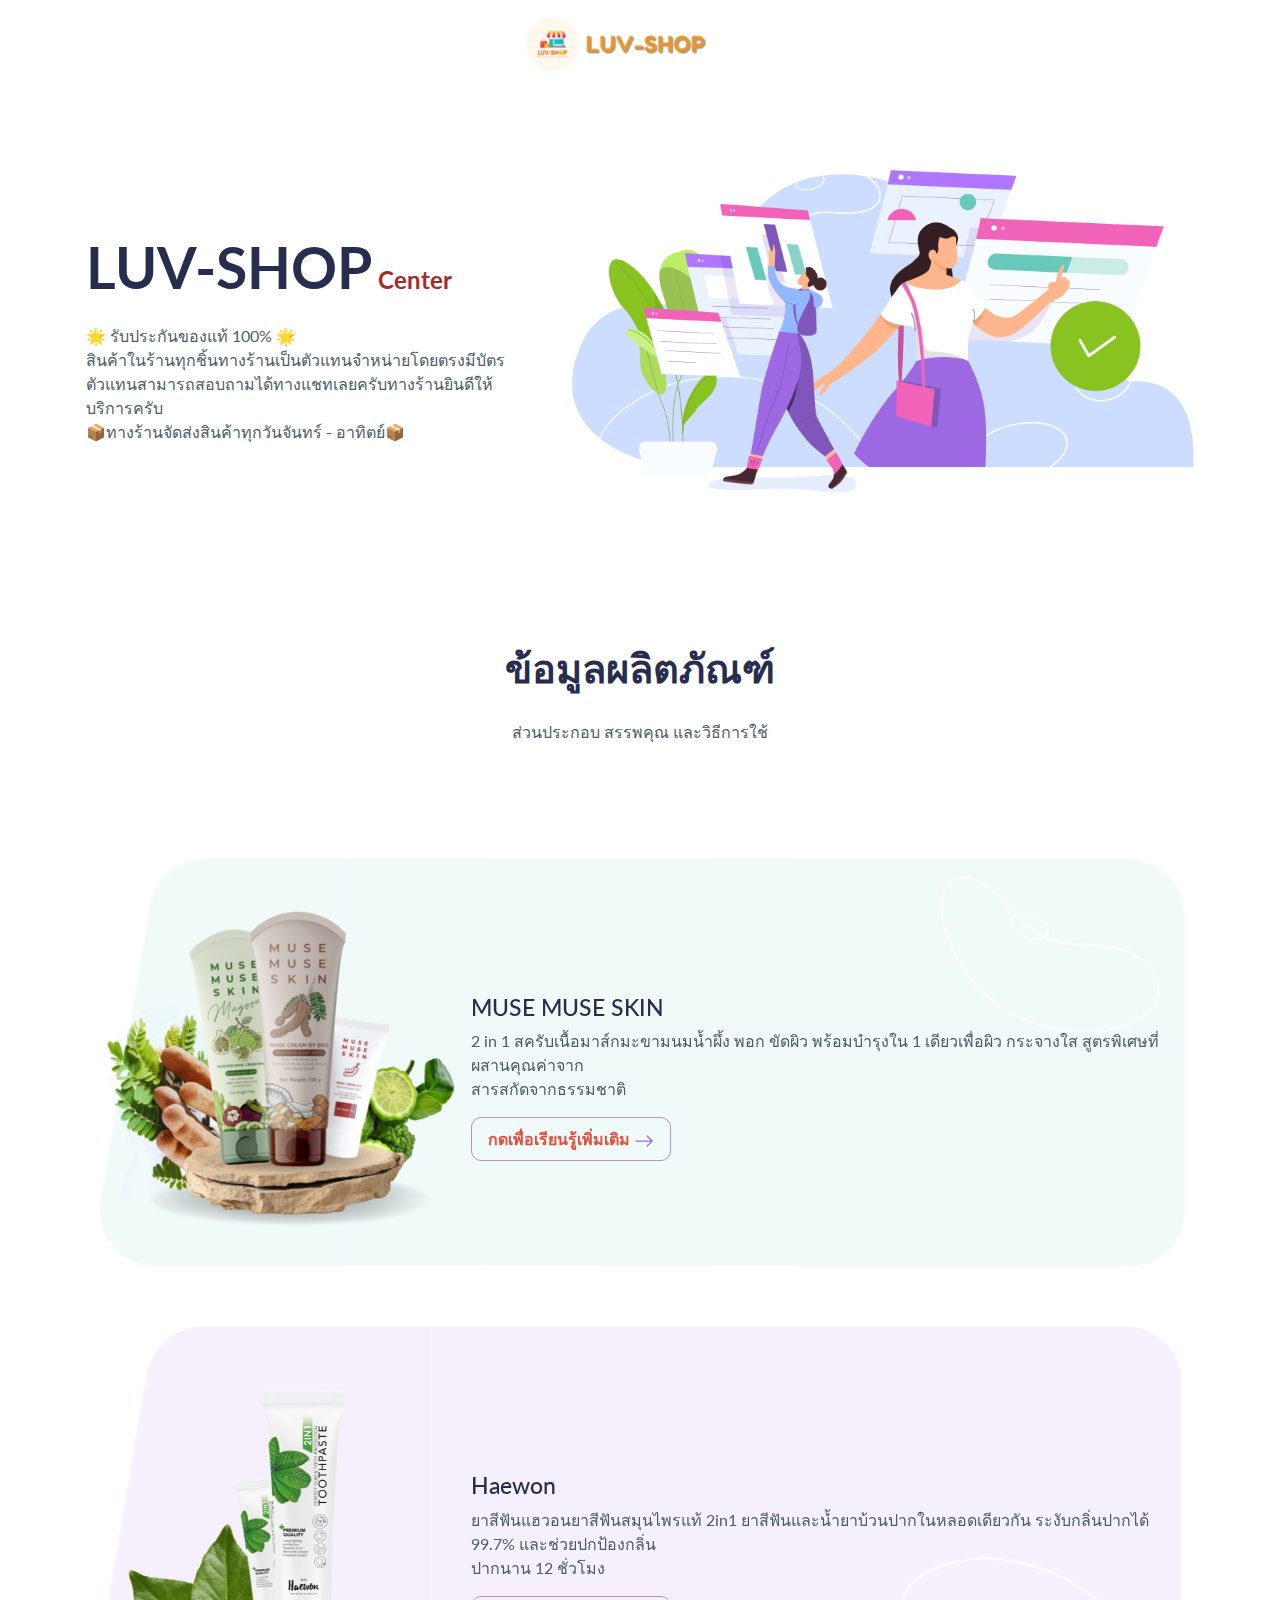
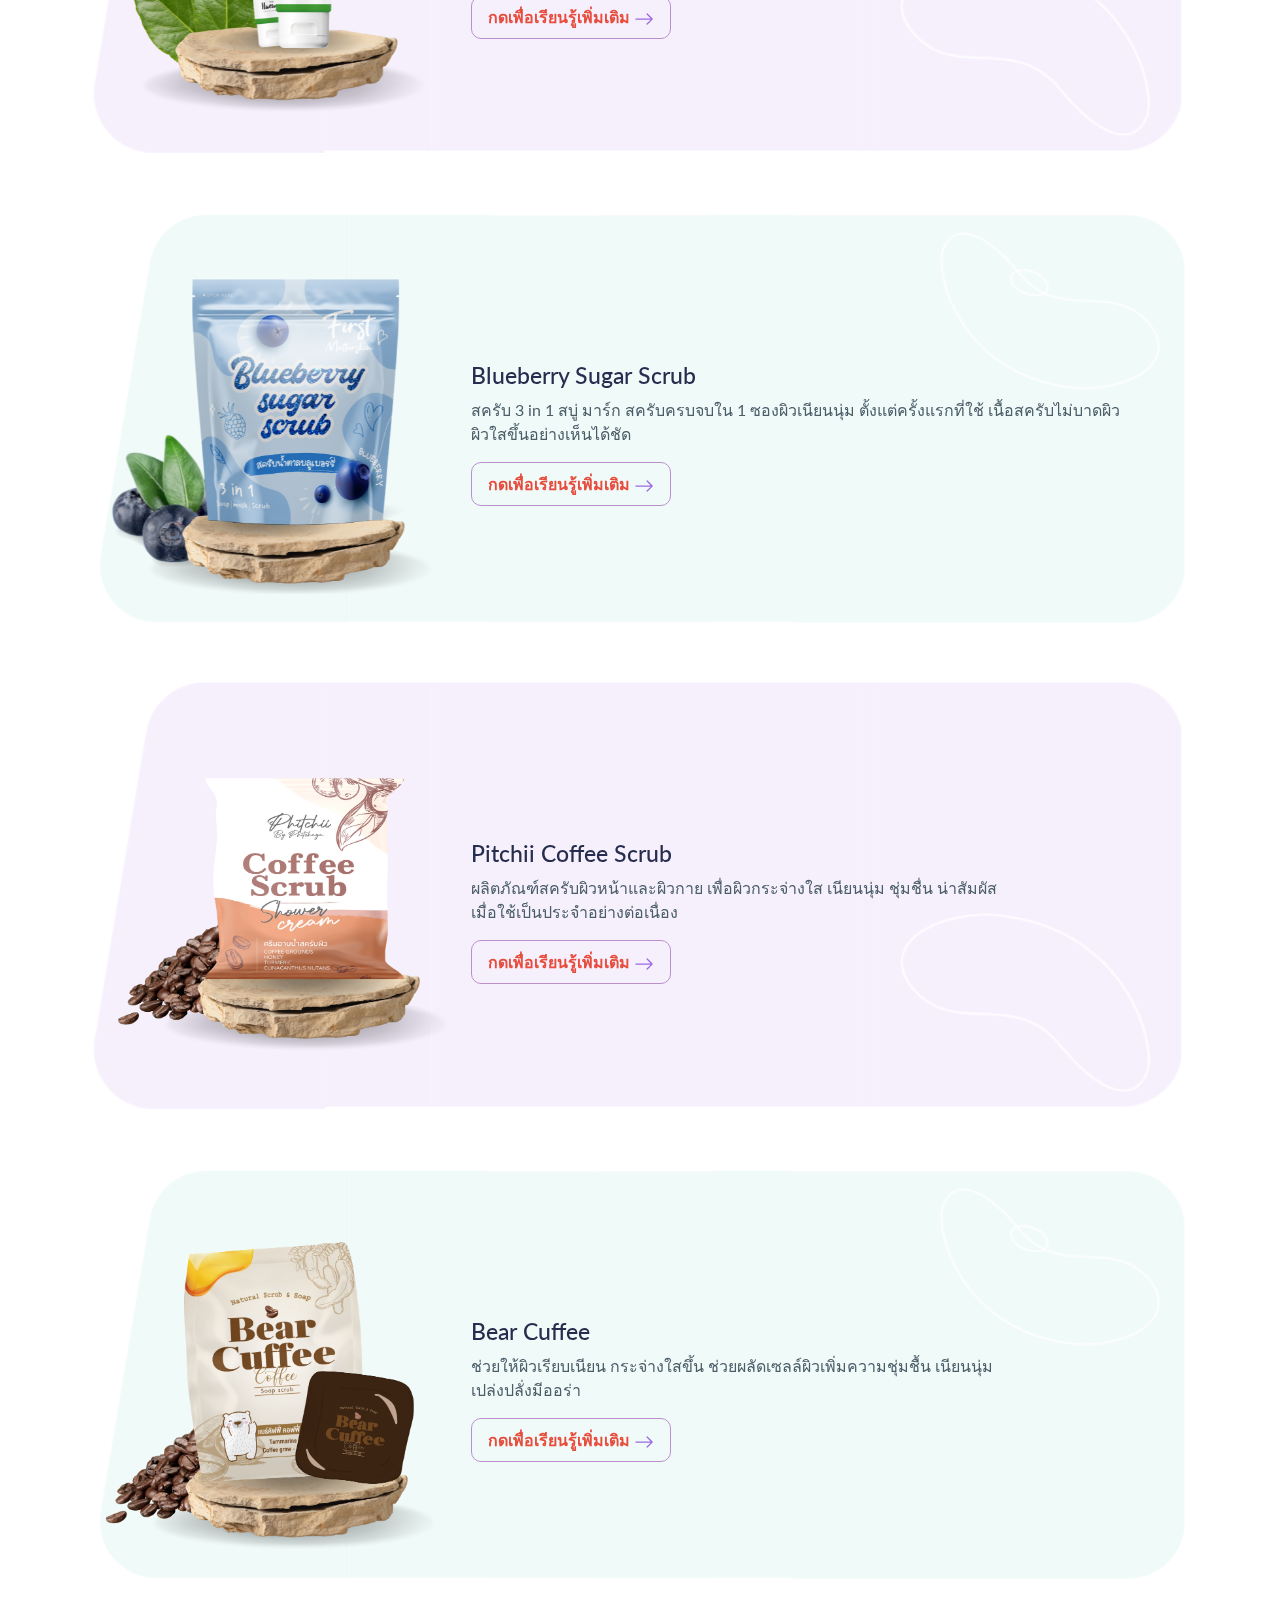
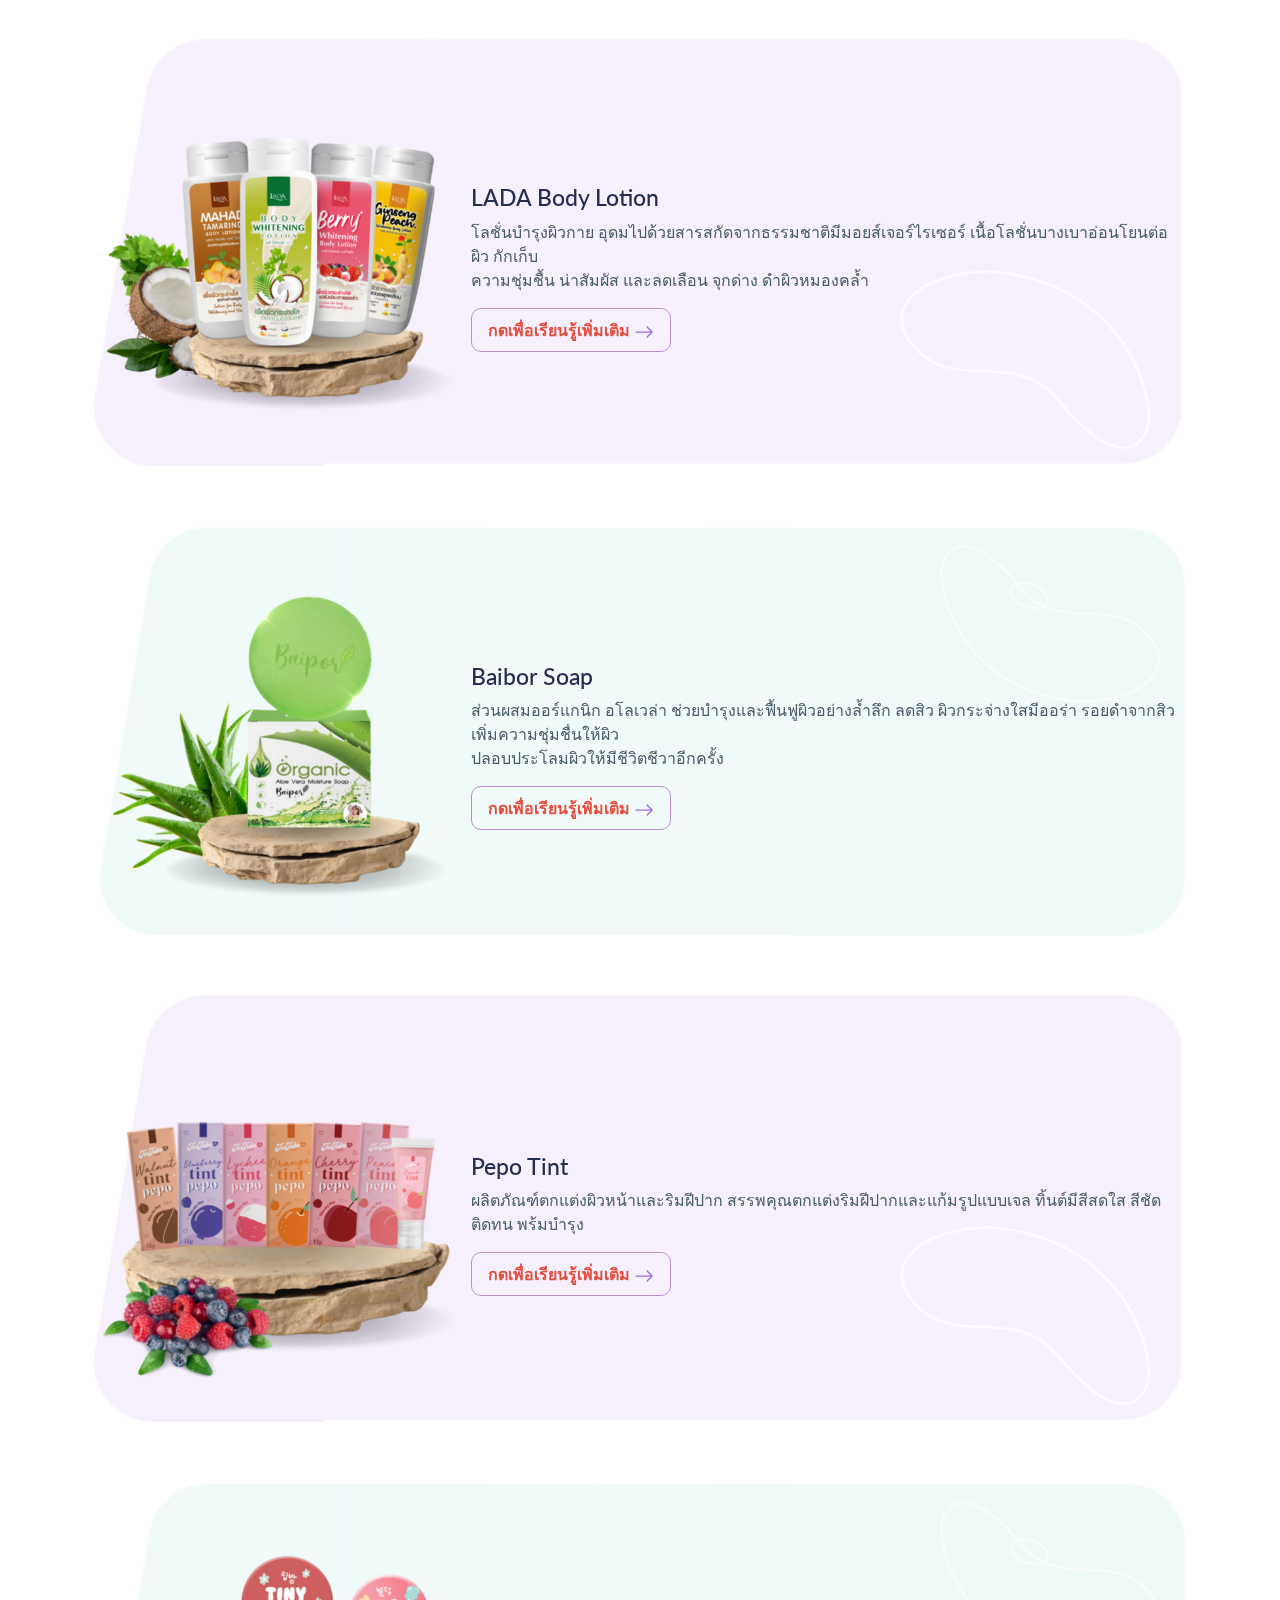
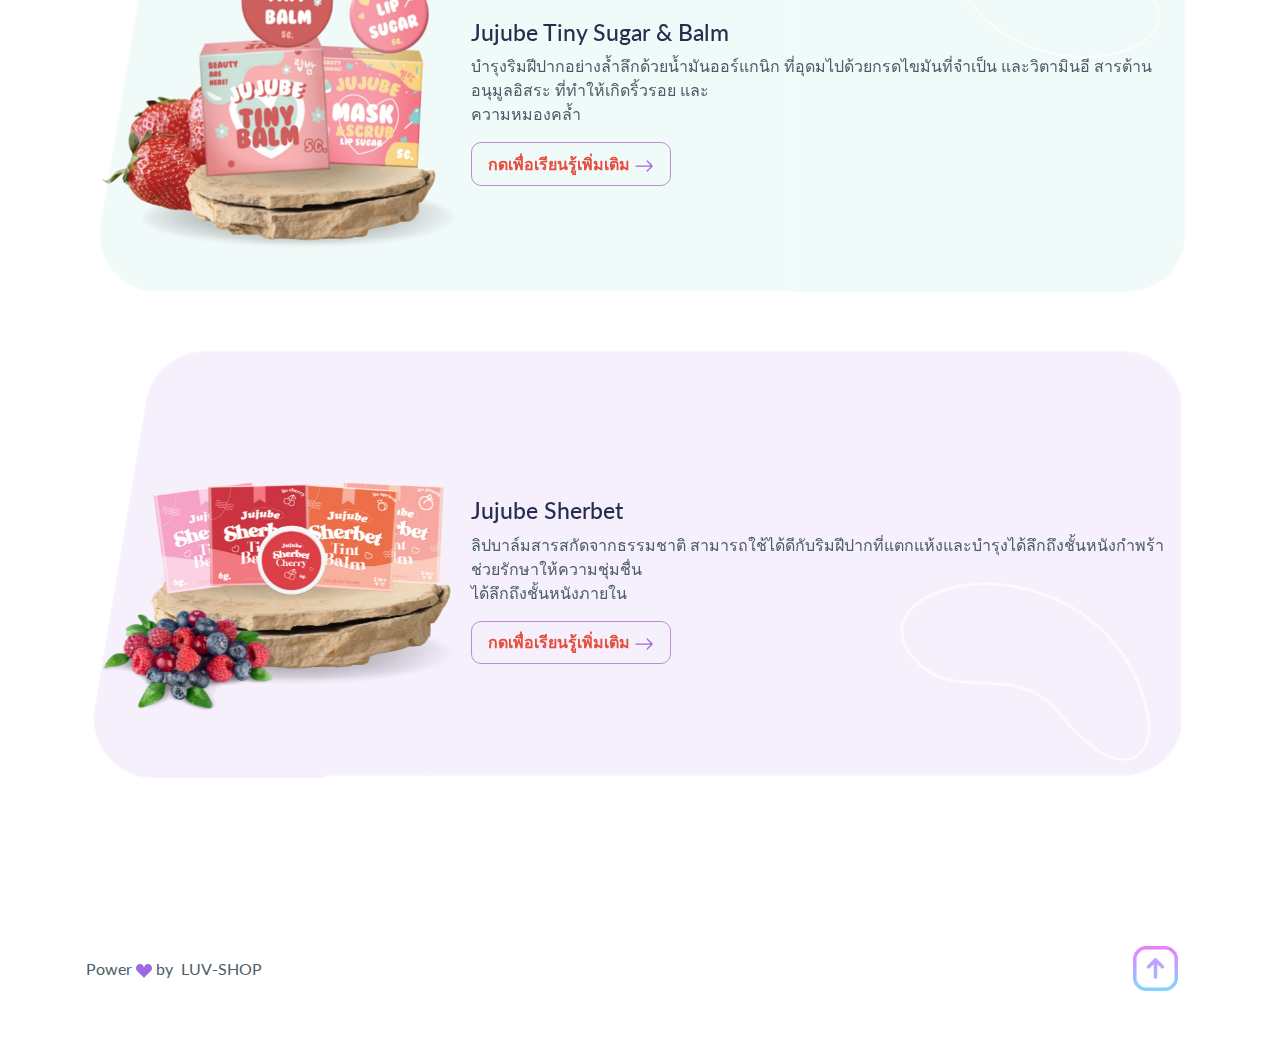
<file: index.html>
<!DOCTYPE html>
<html lang="en-US" dir="ltr">

  <head>
    <meta charset="utf-8">
    <meta http-equiv="X-UA-Compatible" content="IE=edge">
    <meta name="viewport" content="width=device-width, initial-scale=1">


    <!-- ===============================================-->
    <!--    Document Title-->
    <!-- ===============================================-->
    <title>LUV-SHOP Center</title>


    <!-- ===============================================-->
    <!--    Favicons-->
    <!-- ===============================================-->
    <link rel="apple-touch-icon" sizes="180x180" href="public/img/favicons/luv-shop-logo.png">
    <link rel="icon" type="image/png" sizes="32x32" href="public/img/favicons/luv-shop-logo.png">
    <link rel="icon" type="image/png" sizes="16x16" href="public/img/favicons/luv-shop-logo.png">
    <link rel="shortcut icon" type="image/x-icon" href="public/img/favicons/luv-shop-logo.png">
    <link rel="manifest" href="public/img/favicons/manifest.json">
    <meta name="msapplication-TileImage" content="public/img/favicons/luv-shop-logo.png">
    <meta name="theme-color" content="#ffffff">


    <!-- ===============================================-->
    <!--    Stylesheets-->
    <!-- ===============================================-->
    <link href="public/css/theme.css" rel="stylesheet" />

  </head>


  <body>

    <!-- ===============================================-->
    <!--    Main Content-->
    <!-- ===============================================-->
    <main class="main" id="top">
      <nav class="navbar navbar-expand-lg navbar-light fixed-top py-3" data-navbar-on-scroll="data-navbar-on-scroll">
        <div class="container d-flex justify-content-center"><a class="navbar-brand" href="#"><img class="img-fluid" style="height: 3.5rem;" src="public/img/icons/luv-shop-logo-2.png" alt="" /></a></div>
      </nav>


      <!-- ============================================-->
      <!-- <section> begin ============================-->
      <section class="py-5">

        <div class="container">
          <div class="row align-items-center">
            <div class="col-md-5 col-lg-7 order-md-1 pt-8"><img class="img-fluid" src="public/img/illustrations/hero-header.png" alt="" /></div>
            <div class="col-md-7 col-lg-5 text-center text-md-start pt-5 pt-md-9">
              <h1 class="mb-4 display-2 fw-bold">LUV-SHOP<span style="color: brown; font-size: x-large;"> Center </span></h1>
              <p class="mt-3 mb-4">🌟 รับประกันของแท้ 100% 🌟
                <br />สินค้าในร้านทุกชิ้นทางร้านเป็นตัวแทนจำหน่ายโดยตรงมีบัตรตัวแทนสามารถสอบถามได้ทางแชทเลยครับทางร้านยินดีให้บริการครับ
                <br />📦ทางร้านจัดส่งสินค้าทุกวันจันทร์ - อาทิตย์📦</p>
            </div>
          </div>
        </div>
        <!-- end of .container-->
      </section>

      <section class="py-6">
        <div class="container-lg">
          <div class="row flex-center mb-5">
            <div class="col-auto text-center my-4">
              <h1 class="mb-4 fw-bold">ข้อมูลผลิตภัณฑ์</h1>
              <p style="font-size: medium;">ส่วนประกอบ สรรพคุณ และวิธีการใช้</p>
            </div>
          </div>
          <div class="row">
            <div class="col-md-12 mb-4 d-flex justify-content-center">
              <div class="card px-5 px-md-3 py-lg-5">
                <div class="row flex-center">
                  <div class="bg-holder z-index-1 d-none d-lg-block" style="background-image:url(public/img/illustrations/feature-bg-1.png);background-position:center;background-size:contain;">
                  </div>
                  <!--/.bg-holder-->

                  <div class="bg-holder z-index-1 d-block d-lg-none" style="background-image:url(public/img/illustrations/feature-bg-1.png);background-position:center;background-size:cover;">
                  </div>
                  <!--/.bg-holder-->

                  <div class="col-md-4 pe-0 pe-md-0 text-center z-index-2"><img class="img-fluid" src="public/img/illustrations/MUSEMUSE.png" alt="" /></div>
                  <div class="col-md-8 ps-md-3 pe-md-2 text-center text-md-start z-index-2">
                    <div class="card-body px-0">
                      <h4 class="card-title pt-md-5">MUSE MUSE SKIN</h4>
                      <p class="mb-0">2 in 1 สครับเนื้อมาส์กมะขามนมน้ำผึ้ง พอก ขัดผิว พร้อมบำรุงใน 1 เดียวเพื่อผิว กระจางใส สูตรพิเศษที่ผสานคุณค่าจาก <br class="d-none d-lg-block"> สารสกัดจากธรรมชาติ </p>
                      <div><a class="btn btn-lg ps-0 pe-3" href="./views/musemuse.html" role="button" style="font-weight: bold; color: #E74C3C;" > <span style="opacity: 0;"> ... </span>กดเพื่อเรียนรู้เพิ่มเติม  <svg class="bi bi-arrow-right" xmlns="http://www.w3.org/2000/svg" width="20" height="20" fill="#9C69E2" viewBox="0 0 16 16">
                          <path fill-rule="evenodd" d="M1 8a.5.5 0 0 1 .5-.5h11.793l-3.147-3.146a.5.5 0 0 1 .708-.708l4 4a.5.5 0 0 1 0 .708l-4 4a.5.5 0 0 1-.708-.708L13.293 8.5H1.5A.5.5 0 0 1 1 8z"></path>
                        </svg></a>
                      </div>
                    </div>
                  </div>

                </div>
              </div>
            </div>
            <div class="col-md-12 mb-4 d-flex justify-content-center">
              <div class="card px-5 px-md-3 py-lg-5">
                <div class="row flex-center">
                  <div class="bg-holder z-index-1 d-none d-lg-block" style="background-image:url(public/img/illustrations/feature-bg-2.png);background-position:center;background-size:contain;">
                  </div>
                  <!--/.bg-holder-->

                  <div class="bg-holder z-index-1 d-block d-lg-none" style="background-image:url(public/img/illustrations/feature-bg-2.png);background-position:center;background-size:cover;">
                  </div>
                  <!--/.bg-holder-->

                  <div class="col-md-4 pe-0 pe-md-0 text-center z-index-2"><img class="img-fluid" src="public/img/illustrations/HAEWON.png" alt="" /></div>
                  <div class="col-md-8 ps-md-3 pe-md-2 text-center text-md-start z-index-2">
                    <div class="card-body px-0">
                      <h4 class="card-title pt-md-5">Haewon </h4>
                      <p class="mb-0">ยาสีฟันแฮวอนยาสีฟันสมุนไพรแท้ 2in1 ยาสีฟันและน้ำยาบ้วนปากในหลอดเดียวกัน ระงับกลิ่นปากได้ 99.7% และช่วยปกป้องกลิ่น <br class="d-none d-lg-block"> ปากนาน 12 ชั่วโมง </p>
                      <div><a class="btn btn-lg ps-0 pe-3" href="#" role="button" style="font-weight: bold; color: #E74C3C;"><span style="opacity: 0;"> ... </span>กดเพื่อเรียนรู้เพิ่มเติม
                            <svg class="bi bi-arrow-right" xmlns="http://www.w3.org/2000/svg" width="20" height="20" fill="#9C69E2" viewBox="0 0 16 16">
                              <path fill-rule="evenodd" d="M1 8a.5.5 0 0 1 .5-.5h11.793l-3.147-3.146a.5.5 0 0 1 .708-.708l4 4a.5.5 0 0 1 0 .708l-4 4a.5.5 0 0 1-.708-.708L13.293 8.5H1.5A.5.5 0 0 1 1 8z"></path>
                            </svg>
                          </a>
                      </div>
                    </div>
                  </div>
                </div>
              </div>
            </div>
            <div class="col-md-12 mb-4 d-flex justify-content-center">
              <div class="card px-5 px-md-3 py-lg-5">
                <div class="row flex-center">
                  <div class="bg-holder z-index-1 d-none d-lg-block" style="background-image:url(public/img/illustrations/feature-bg-1.png);background-position:center;background-size:contain;">
                  </div>
                  <!--/.bg-holder-->

                  <div class="bg-holder z-index-1 d-block d-lg-none" style="background-image:url(public/img/illustrations/feature-bg-1.png);background-position:center;background-size:cover;">
                  </div>
                  <!--/.bg-holder-->

                  <div class="col-md-4 pe-0 pe-md-0 text-center z-index-2"><img class="img-fluid" src="public/img/illustrations/SUGAR.png" alt="" /></div>
                  <div class="col-md-8 ps-md-3 pe-md-2 text-center text-md-start z-index-2">
                    <div class="card-body px-0">
                      <h4 class="card-title pt-md-5">Blueberry Sugar Scrub</h4>
                      <p class="mb-0">สครับ 3 in 1 สบู่ มาร์ก สครับครบจบใน 1 ซองผิวเนียนนุ่ม ตั้งแต่ครั้งแรกที่ใช้ เนื้อสครับไม่บาดผิว <br class="d-none d-lg-block"> ผิวใสขึ้นอย่างเห็นได้ชัด  </p>
                      <div><a class="btn btn-lg ps-0 pe-3" href="#" role="button" style="font-weight: bold; color: #E74C3C;"><span style="opacity: 0;"> ... </span>กดเพื่อเรียนรู้เพิ่มเติม
                            <svg class="bi bi-arrow-right" xmlns="http://www.w3.org/2000/svg" width="20" height="20" fill="#9C69E2" viewBox="0 0 16 16">
                              <path fill-rule="evenodd" d="M1 8a.5.5 0 0 1 .5-.5h11.793l-3.147-3.146a.5.5 0 0 1 .708-.708l4 4a.5.5 0 0 1 0 .708l-4 4a.5.5 0 0 1-.708-.708L13.293 8.5H1.5A.5.5 0 0 1 1 8z"></path>
                            </svg>
                          </a>
                      </div>
                    </div>
                  </div>
                </div>
              </div>
            </div>
            <div class="col-md-12 mb-4 d-flex justify-content-center">
              <div class="card px-5 px-md-3 py-lg-5">
                <div class="row flex-center">
                  <div class="bg-holder z-index-1 d-none d-lg-block" style="background-image:url(public/img/illustrations/feature-bg-2.png);background-position:center;background-size:contain;">
                  </div>
                  <!--/.bg-holder-->

                  <div class="bg-holder z-index-1 d-block d-lg-none" style="background-image:url(public/img/illustrations/feature-bg-2.png);background-position:center;background-size:cover;">
                  </div>
                  <!--/.bg-holder-->

                  <div class="col-md-4 pe-0 pe-md-0 text-center z-index-2"><img class="img-fluid" src="public/img/illustrations/PHITCHI.png" alt="" /></div>
                  <div class="col-md-8 ps-md-3 pe-md-2 text-center text-md-start z-index-2">
                    <div class="card-body px-0">
                      <h4 class="card-title pt-md-5">Pitchii Coffee Scrub</h4>
                      <p class="mb-0">ผลิตภัณฑ์สครับผิวหน้าและผิวกาย เพื่อผิวกระจ่างใส เนียนนุ่ม ชุ่มชื่น น่าสัมผัส <br class="d-none d-lg-block"> เมื่อใช้เป็นประจำอย่างต่อเนื่อง </p>
                      <div><a class="btn btn-lg ps-0 pe-3" href="#" role="button" style="font-weight: bold; color: #E74C3C;"><span style="opacity: 0;"> ... </span>กดเพื่อเรียนรู้เพิ่มเติม
                            <svg class="bi bi-arrow-right" xmlns="http://www.w3.org/2000/svg" width="20" height="20" fill="#9C69E2" viewBox="0 0 16 16">
                              <path fill-rule="evenodd" d="M1 8a.5.5 0 0 1 .5-.5h11.793l-3.147-3.146a.5.5 0 0 1 .708-.708l4 4a.5.5 0 0 1 0 .708l-4 4a.5.5 0 0 1-.708-.708L13.293 8.5H1.5A.5.5 0 0 1 1 8z"></path>
                            </svg>
                          </a>
                      </div>
                    </div>
                  </div>
                </div>
              </div>
            </div>
            <div class="col-md-12 mb-4 d-flex justify-content-center">
              <div class="card px-5 px-md-3 py-lg-5">
                <div class="row flex-center">
                  <div class="bg-holder z-index-1 d-none d-lg-block" style="background-image:url(public/img/illustrations/feature-bg-1.png);background-position:center;background-size:contain;">
                  </div>
                  <!--/.bg-holder-->

                  <div class="bg-holder z-index-1 d-block d-lg-none" style="background-image:url(public/img/illustrations/feature-bg-1.png);background-position:center;background-size:cover;">
                  </div>
                  <!--/.bg-holder-->

                  <div class="col-md-4 pe-0 pe-md-0 text-center z-index-2"><img class="img-fluid" src="public/img/illustrations/BEAR.png" alt="" /></div>
                  <div class="col-md-8 ps-md-3 pe-md-2 text-center text-md-start z-index-2">
                    <div class="card-body px-0">
                      <h4 class="card-title pt-md-5">Bear Cuffee</h4>
                      <p class="mb-0">ช่วยให้ผิวเรียบเนียน กระจ่างใสขึ้น ช่วยผลัดเซลล์ผิวเพิ่มความชุ่มชื้น เนียนนุ่ม <br class="d-none d-lg-block"> เปล่งปลั่งมีออร่า </p>
                      <div><a class="btn btn-lg ps-0 pe-3" href="#" role="button" style="font-weight: bold; color: #E74C3C;"><span style="opacity: 0;"> ... </span>กดเพื่อเรียนรู้เพิ่มเติม
                            <svg class="bi bi-arrow-right" xmlns="http://www.w3.org/2000/svg" width="20" height="20" fill="#9C69E2" viewBox="0 0 16 16">
                              <path fill-rule="evenodd" d="M1 8a.5.5 0 0 1 .5-.5h11.793l-3.147-3.146a.5.5 0 0 1 .708-.708l4 4a.5.5 0 0 1 0 .708l-4 4a.5.5 0 0 1-.708-.708L13.293 8.5H1.5A.5.5 0 0 1 1 8z"></path>
                            </svg>
                      </a>
                      </div>
                    </div>
                  </div>
                </div>
              </div>
            </div>
            <div class="col-md-12 mb-4 d-flex justify-content-center">
              <div class="card px-5 px-md-3 py-lg-5">
                <div class="row flex-center">
                  <div class="bg-holder z-index-1 d-none d-lg-block" style="background-image:url(public/img/illustrations/feature-bg-2.png);background-position:center;background-size:contain;">
                  </div>
                  <!--/.bg-holder-->

                  <div class="bg-holder z-index-1 d-block d-lg-none" style="background-image:url(public/img/illustrations/feature-bg-2.png);background-position:center;background-size:cover;">
                  </div>
                  <!--/.bg-holder-->

                  <div class="col-md-4 pe-0 pe-md-0 text-center z-index-2"><img class="img-fluid" src="public/img/illustrations/LADA.png" alt="" /></div>
                  <div class="col-md-8 ps-md-3 pe-md-2 text-center text-md-start z-index-2">
                    <div class="card-body px-0">
                      <h4 class="card-title pt-md-5">LADA Body Lotion</h4>
                      <p class="mb-0">โลชั่นบำรุงผิวกาย อุดมไปด้วยสารสกัดจากธรรมชาติมีมอยส์เจอร์ไรเซอร์ เนื้อโลชั่นบางเบาอ่อนโยนต่อผิว กักเก็บ <br class="d-none d-lg-block"> ความชุ่มชื้น น่าสัมผัส และลดเลือน จุกด่าง ดำผิวหมองคล้ำ</p>
                      <div><a class="btn btn-lg ps-0 pe-3" href="#" role="button" style="font-weight: bold; color: #E74C3C;"><span style="opacity: 0;"> ... </span>กดเพื่อเรียนรู้เพิ่มเติม
                            <svg class="bi bi-arrow-right" xmlns="http://www.w3.org/2000/svg" width="20" height="20" fill="#9C69E2" viewBox="0 0 16 16">
                              <path fill-rule="evenodd" d="M1 8a.5.5 0 0 1 .5-.5h11.793l-3.147-3.146a.5.5 0 0 1 .708-.708l4 4a.5.5 0 0 1 0 .708l-4 4a.5.5 0 0 1-.708-.708L13.293 8.5H1.5A.5.5 0 0 1 1 8z"></path>
                            </svg>
                          </a>
                      </div>
                    </div>
                  </div>
                </div>
              </div>
            </div>
            <div class="col-md-12 mb-4 d-flex justify-content-center">
              <div class="card px-5 px-md-3 py-lg-5">
                <div class="row flex-center">
                  <div class="bg-holder z-index-1 d-none d-lg-block" style="background-image:url(public/img/illustrations/feature-bg-1.png);background-position:center;background-size:contain;">
                  </div>
                  <!--/.bg-holder-->

                  <div class="bg-holder z-index-1 d-block d-lg-none" style="background-image:url(public/img/illustrations/feature-bg-1.png);background-position:center;background-size:cover;">
                  </div>
                  <!--/.bg-holder-->

                  <div class="col-md-4 pe-0 pe-md-0 text-center z-index-2"><img class="img-fluid" src="public/img/illustrations/BAIBOR.png" alt="" /></div>
                  <div class="col-md-8 ps-md-3 pe-md-2 text-center text-md-start z-index-2">
                    <div class="card-body px-0">
                      <h4 class="card-title pt-md-5">Baibor Soap</h4>
                      <p class="mb-0">ส่วนผสมออร์แกนิก อโลเวล่า ช่วยบำรุงและฟื้นฟูผิวอย่างล้ำลึก ลดสิว ผิวกระจ่างใสมีออร่า รอยดำจากสิว เพิ่มความชุ่มชื่นให้ผิว <br class="d-none d-lg-block"> ปลอบประโลมผิวให้มีชีวิตชีวาอีกครั้ง </p>
                      <div><a class="btn btn-lg ps-0 pe-3" href="#" role="button" style="font-weight: bold; color: #E74C3C;"><span style="opacity: 0;"> ... </span>กดเพื่อเรียนรู้เพิ่มเติม
                            <svg class="bi bi-arrow-right" xmlns="http://www.w3.org/2000/svg" width="20" height="20" fill="#9C69E2" viewBox="0 0 16 16">
                              <path fill-rule="evenodd" d="M1 8a.5.5 0 0 1 .5-.5h11.793l-3.147-3.146a.5.5 0 0 1 .708-.708l4 4a.5.5 0 0 1 0 .708l-4 4a.5.5 0 0 1-.708-.708L13.293 8.5H1.5A.5.5 0 0 1 1 8z"></path>
                            </svg>
                          </a>
                      </div>
                    </div>
                  </div>
                </div>
              </div>
            </div>
            <div class="col-md-12 mb-4 d-flex justify-content-center">
              <div class="card px-5 px-md-3 py-lg-5">
                <div class="row flex-center">
                  <div class="bg-holder z-index-1 d-none d-lg-block" style="background-image:url(public/img/illustrations/feature-bg-2.png);background-position:center;background-size:contain;">
                  </div>
                  <!--/.bg-holder-->

                  <div class="bg-holder z-index-1 d-block d-lg-none" style="background-image:url(public/img/illustrations/feature-bg-2.png);background-position:center;background-size:cover;">
                  </div>
                  <!--/.bg-holder-->

                  <div class="col-md-4 pe-0 pe-md-0 text-center z-index-2"><img class="img-fluid" src="public/img/illustrations/PEPO.png" alt="" /></div>
                  <div class="col-md-8 ps-md-3 pe-md-2 text-center text-md-start z-index-2">
                    <div class="card-body px-0">
                      <h4 class="card-title pt-md-5">Pepo Tint</h4>
                      <p class="mb-0">ผลิตภัณฑ์ตกแต่งผิวหน้าและริมฝีปาก สรรพคุณตกแต่งริมฝีปากและแก้มรูปแบบเจล ทิ้นต์มีสีสดใส สีชัด <br class="d-none d-lg-block"> ติดทน พร้มบำรุง </p>
                      <div><a class="btn btn-lg ps-0 pe-3" href="#" role="button" style="font-weight: bold; color: #E74C3C;"><span style="opacity: 0;"> ... </span>กดเพื่อเรียนรู้เพิ่มเติม
                            <svg class="bi bi-arrow-right" xmlns="http://www.w3.org/2000/svg" width="20" height="20" fill="#9C69E2" viewBox="0 0 16 16">
                              <path fill-rule="evenodd" d="M1 8a.5.5 0 0 1 .5-.5h11.793l-3.147-3.146a.5.5 0 0 1 .708-.708l4 4a.5.5 0 0 1 0 .708l-4 4a.5.5 0 0 1-.708-.708L13.293 8.5H1.5A.5.5 0 0 1 1 8z"></path>
                            </svg>
                          </a>
                      </div>
                    </div>
                  </div>
                </div>
              </div>
            </div>
            <div class="col-md-12 mb-4 d-flex justify-content-center">
              <div class="card px-5 px-md-3 py-lg-5">
                <div class="row flex-center">
                  <div class="bg-holder z-index-1 d-none d-lg-block" style="background-image:url(public/img/illustrations/feature-bg-1.png);background-position:center;background-size:contain;">
                  </div>
                  <!--/.bg-holder-->

                  <div class="bg-holder z-index-1 d-block d-lg-none" style="background-image:url(public/img/illustrations/feature-bg-1.png);background-position:center;background-size:cover;">
                  </div>
                  <!--/.bg-holder-->

                  <div class="col-md-4 pe-0 pe-md-0 text-center z-index-2"><img class="img-fluid" src="public/img/illustrations/TINY.png" alt="" /></div>
                  <div class="col-md-8 ps-md-3 pe-md-2 text-center text-md-start z-index-2">
                    <div class="card-body px-0">
                      <h4 class="card-title pt-md-5">Jujube Tiny Sugar & Balm</h4>
                      <p class="mb-0">บำรุงริมฝีปากอย่างล้ำลึกด้วยน้ำมันออร์แกนิก ที่อุดมไปด้วยกรดไขมันที่จำเป็น และวิตามินอี สารต้านอนุมูลอิสระ ที่ทำให้เกิดริ้วรอย และ <br class="d-none d-lg-block"> ความหมองคล้ำ </p>
                      <div><a class="btn btn-lg ps-0 pe-3" href="#" role="button" style="font-weight: bold; color: #E74C3C;"><span style="opacity: 0;"> ... </span>กดเพื่อเรียนรู้เพิ่มเติม
                            <svg class="bi bi-arrow-right" xmlns="http://www.w3.org/2000/svg" width="20" height="20" fill="#9C69E2" viewBox="0 0 16 16">
                              <path fill-rule="evenodd" d="M1 8a.5.5 0 0 1 .5-.5h11.793l-3.147-3.146a.5.5 0 0 1 .708-.708l4 4a.5.5 0 0 1 0 .708l-4 4a.5.5 0 0 1-.708-.708L13.293 8.5H1.5A.5.5 0 0 1 1 8z"></path>
                           </svg>
                          </a>
                      </div>
                    </div>
                  </div>
                </div>
              </div>
            </div>
            <div class="col-md-12 mb-4 d-flex justify-content-center">
              <div class="card px-5 px-md-3 py-lg-5">
                <div class="row flex-center">
                  <div class="bg-holder z-index-1 d-none d-lg-block" style="background-image:url(public/img/illustrations/feature-bg-2.png);background-position:center;background-size:contain;">
                  </div>
                  <!--/.bg-holder-->

                  <div class="bg-holder z-index-1 d-block d-lg-none" style="background-image:url(public/img/illustrations/feature-bg-2.png);background-position:center;background-size:cover;">
                  </div>
                  <!--/.bg-holder-->

                  <div class="col-md-4 pe-0 pe-md-0 text-center z-index-2"><img class="img-fluid" src="public/img/illustrations/SHERBET.png" alt="" /></div>
                  <div class="col-md-8 ps-md-3 pe-md-2 text-center text-md-start z-index-2">
                    <div class="card-body px-0">
                      <h4 class="card-title pt-md-5">Jujube Sherbet</h4>
                      <p class="mb-0">ลิปบาล์มสารสกัดจากธรรมชาติ สามารถใช้ได้ดีกับริมฝีปากที่แตกแห้งและบํารุงได้ลึกถึงชั้นหนังกําพร้า ช่วยรักษาให้ความชุ่มชื่น <br class="d-none d-lg-block"> ได้ลึกถึงชั้นหนังภายใน </p>
                      <div><a class="btn btn-lg ps-0 pe-3" href="#" role="button" style="font-weight: bold; color: #E74C3C;"><span style="opacity: 0;"> ... </span>กดเพื่อเรียนรู้เพิ่มเติม
                            <svg class="bi bi-arrow-right" xmlns="http://www.w3.org/2000/svg" width="20" height="20" fill="#9C69E2" viewBox="0 0 16 16">
                              <path fill-rule="evenodd" d="M1 8a.5.5 0 0 1 .5-.5h11.793l-3.147-3.146a.5.5 0 0 1 .708-.708l4 4a.5.5 0 0 1 0 .708l-4 4a.5.5 0 0 1-.708-.708L13.293 8.5H1.5A.5.5 0 0 1 1 8z"></path>
                            </svg>
                          </a>
                      </div>
                    </div>
                  </div>
                </div>
              </div>
            </div>
          </div>
        </div>
      </section>

      <!-- ============================================-->
      <!-- <section> begin ============================-->
      <section class="py-6">

        <div class="container">
          <div class="row flex-center px-3">
            <div class="col-12 col-md-6 px-md-0 order-1 order-md-0">
              <div class="text-center text-md-start">
                <p class="mb-0">Power
                  <svg class="bi bi-suit-heart-fill" xmlns="http://www.w3.org/2000/svg" width="16" height="16" fill="#9C69E2" viewBox="0 0 16 16">
                    <path d="M4 1c2.21 0 4 1.755 4 3.92C8 2.755 9.79 1 12 1s4 1.755 4 3.92c0 3.263-3.234 4.414-7.608 9.608a.513.513 0 0 1-.784 0C3.234 9.334 0 8.183 0 4.92 0 2.755 1.79 1 4 1z"></path>
                  </svg>&nbsp;by&nbsp; LUV-SHOP
                </p>
              </div>
            </div>
            <div class="col-12 col-md-6 text-center text-md-end mb-3 mb-md-0"> <a href="#"><img class="img-fluid" style="height: 45px;" src="public/img/icons/arrow-right.png" height="14" alt="" /></a></div>
          </div>
        </div>
        <!-- end of .container-->

      </section>
      <!-- <section> close ============================-->

    </main>

    <!-- ===============================================-->
    <!--    JavaScripts-->
    <!-- ===============================================-->
    <script src="vendors/@popperjs/popper.min.js"></script>
    <script src="vendors/bootstrap/bootstrap.min.js"></script>
    <script src="vendors/is/is.min.js"></script>
    <script src="https://polyfill.io/v3/polyfill.min.js?features=window.scroll"></script>
    <script src="public/js/theme.js"></script>

    <link href="https://fonts.googleapis.com/css2?family=Lato:ital,wght@0,300;0,400;0,700;0,900;1,300;1,700;1,900&amp;display=swap" rel="stylesheet">
  </body>

</html>
</file>
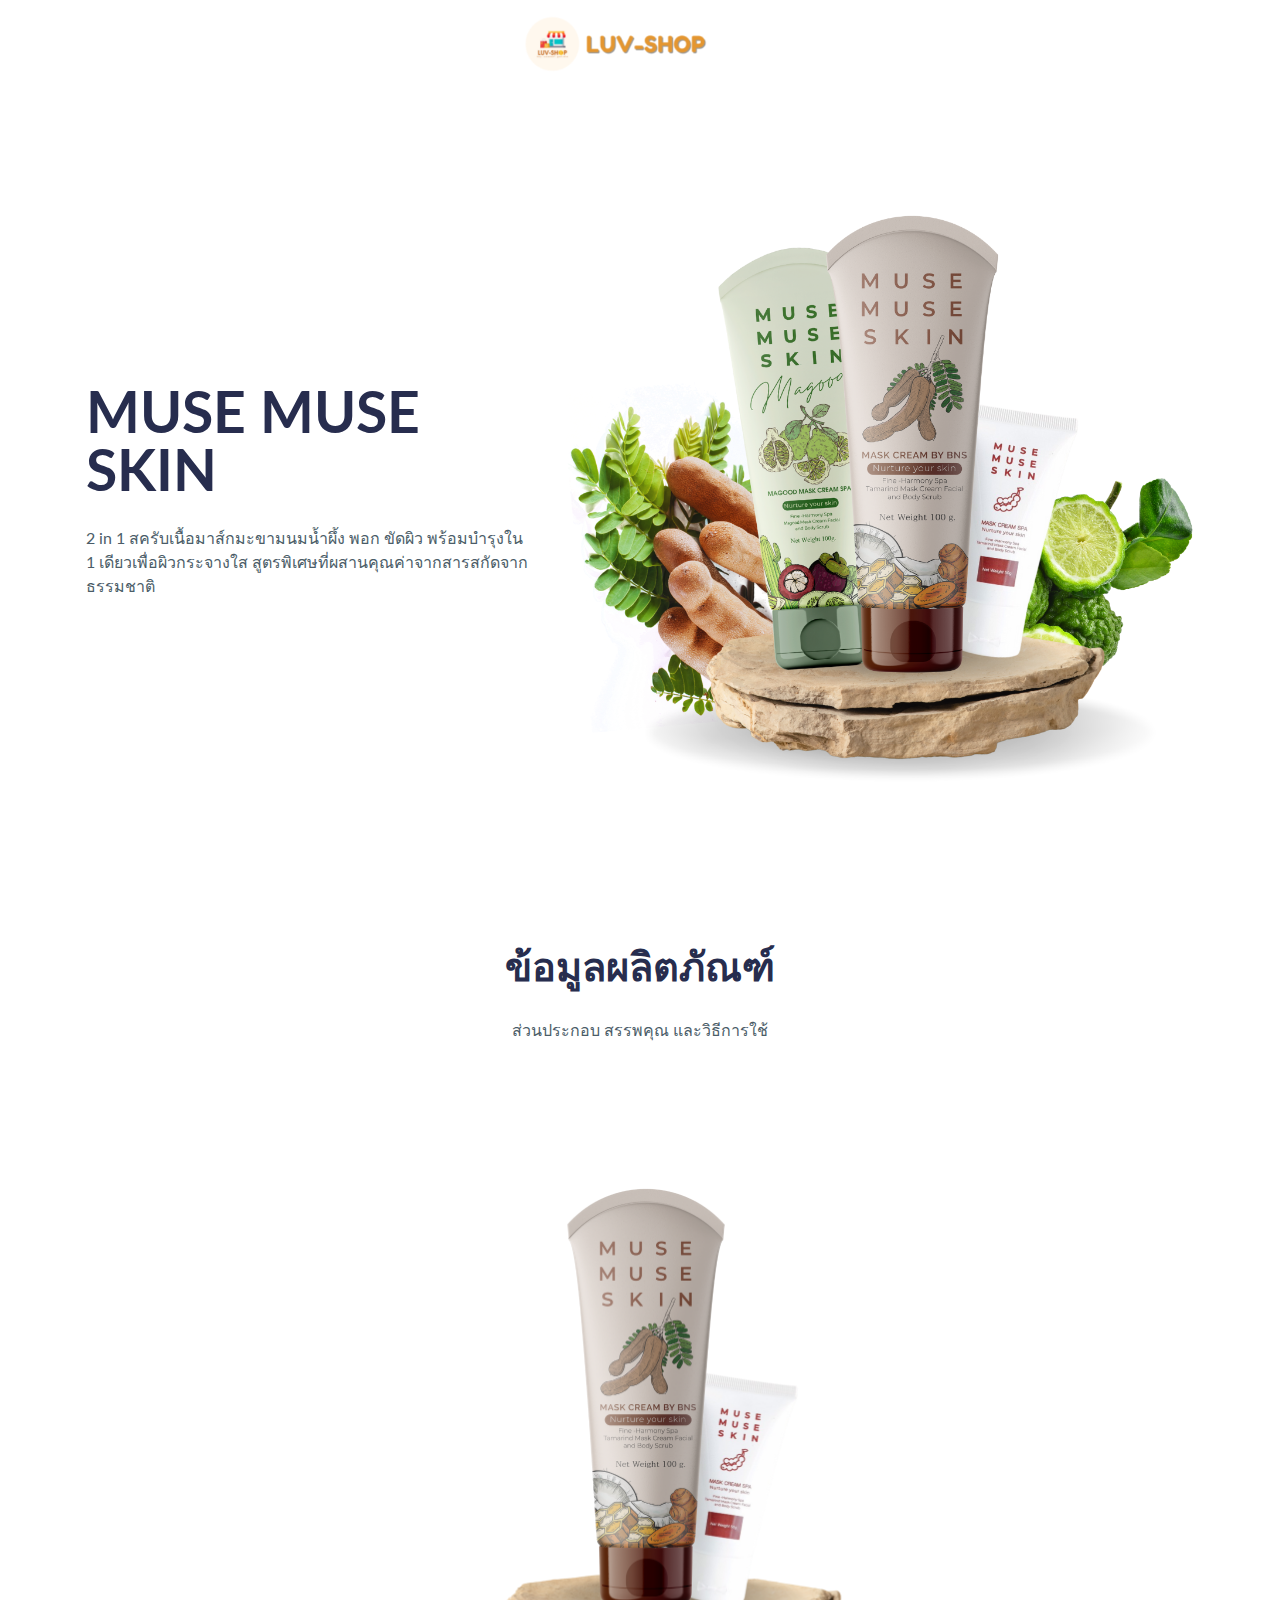
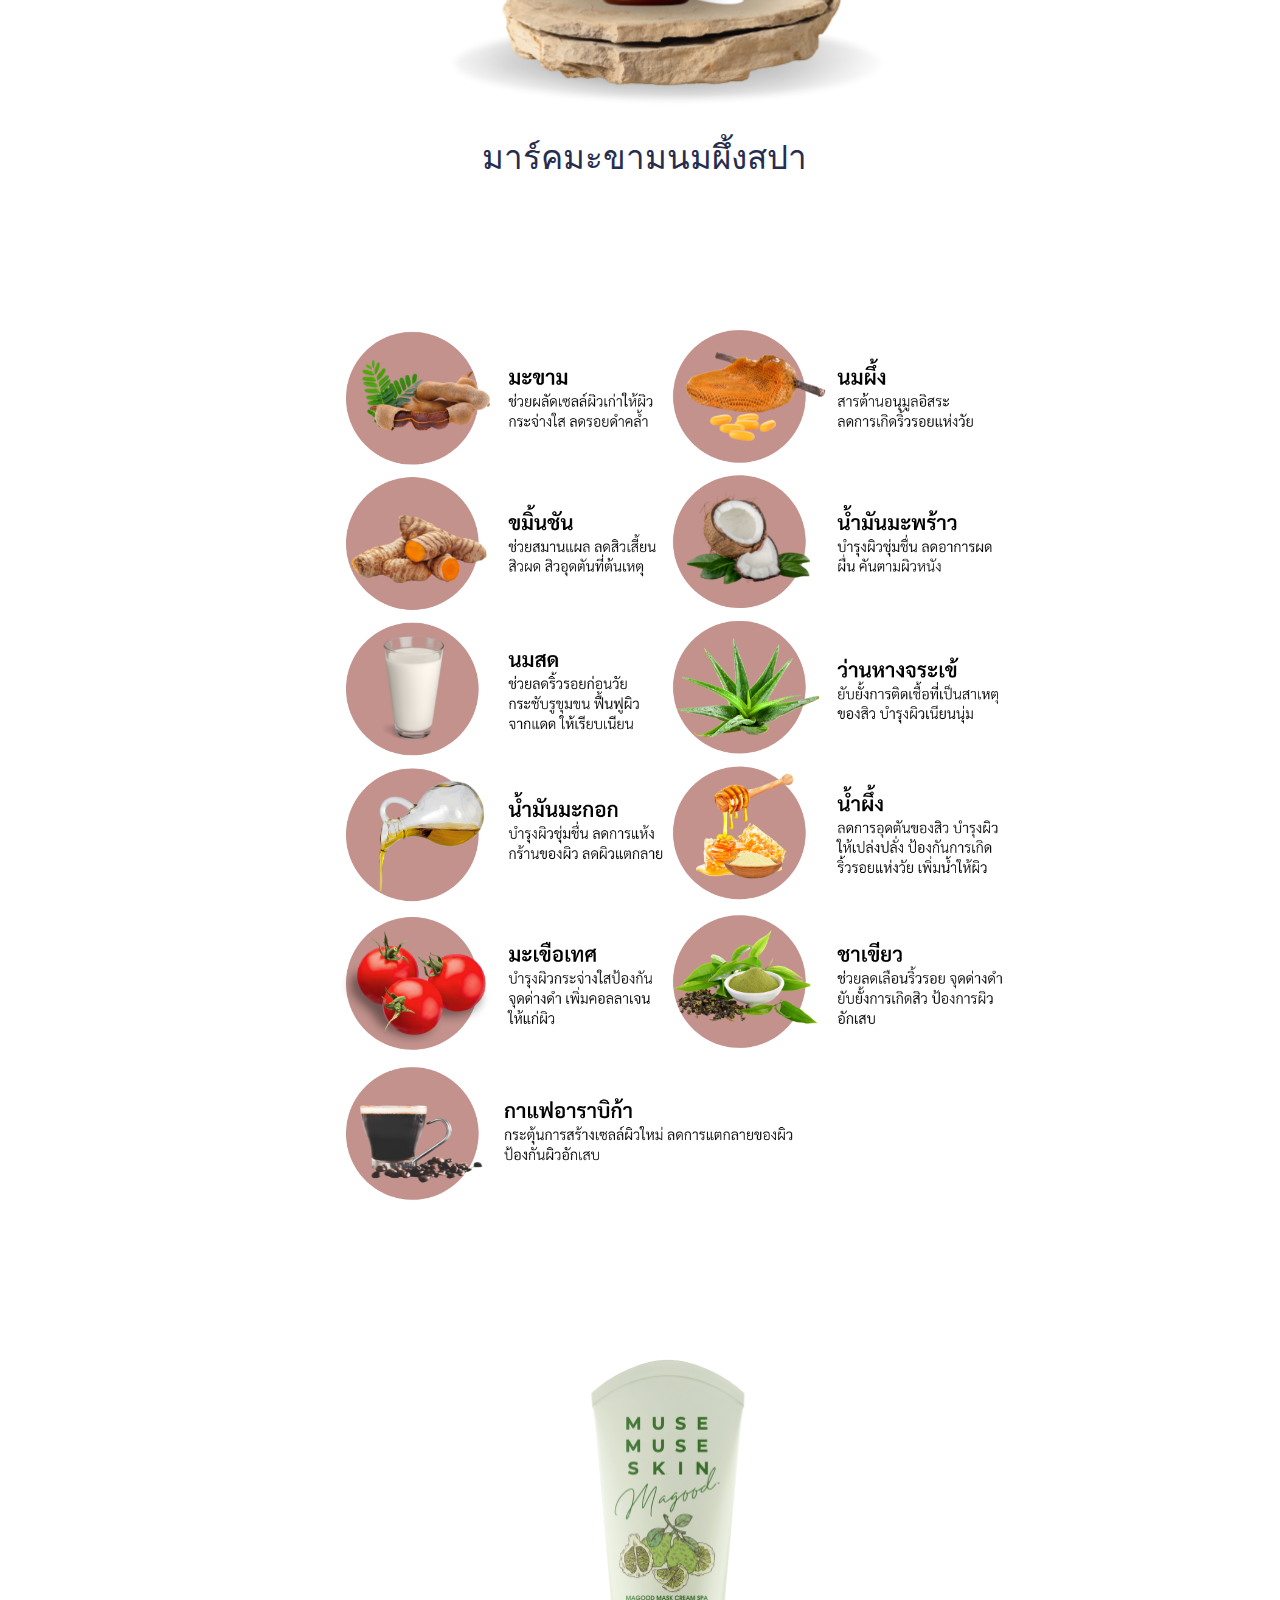
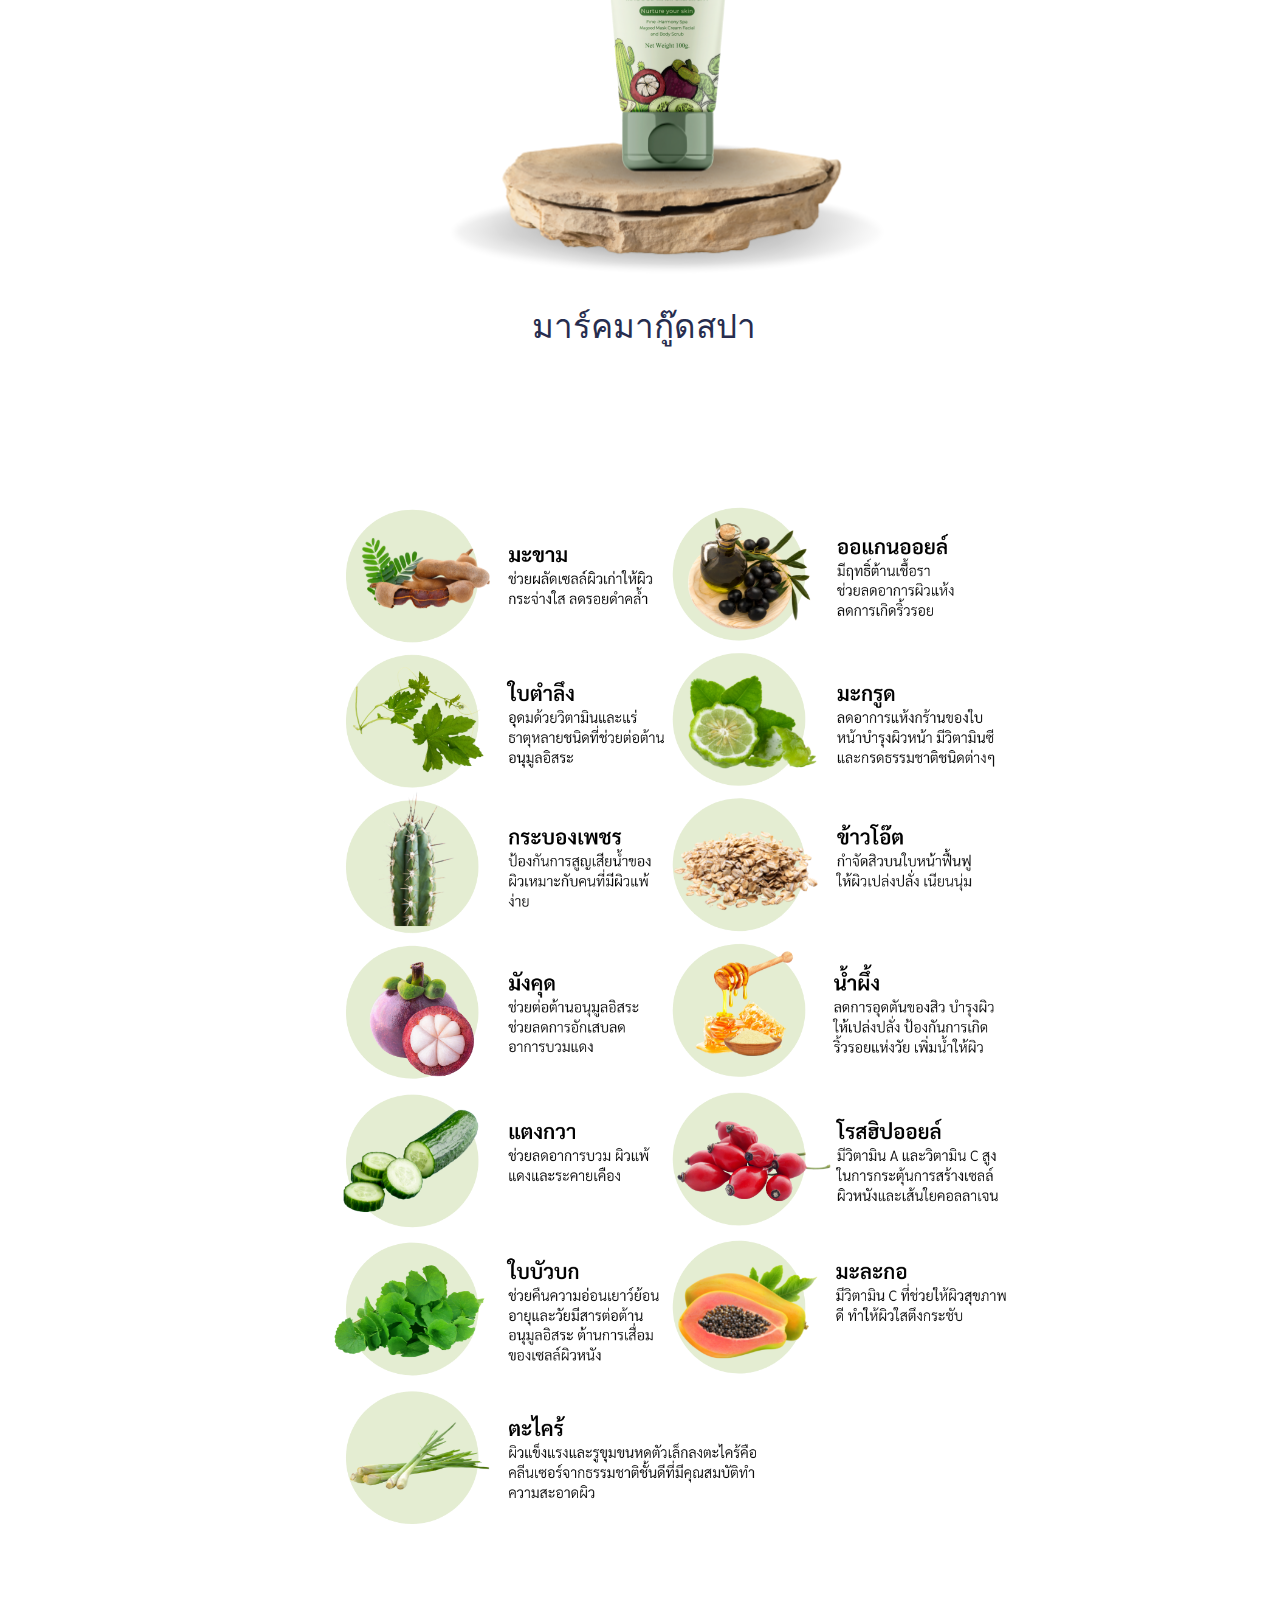
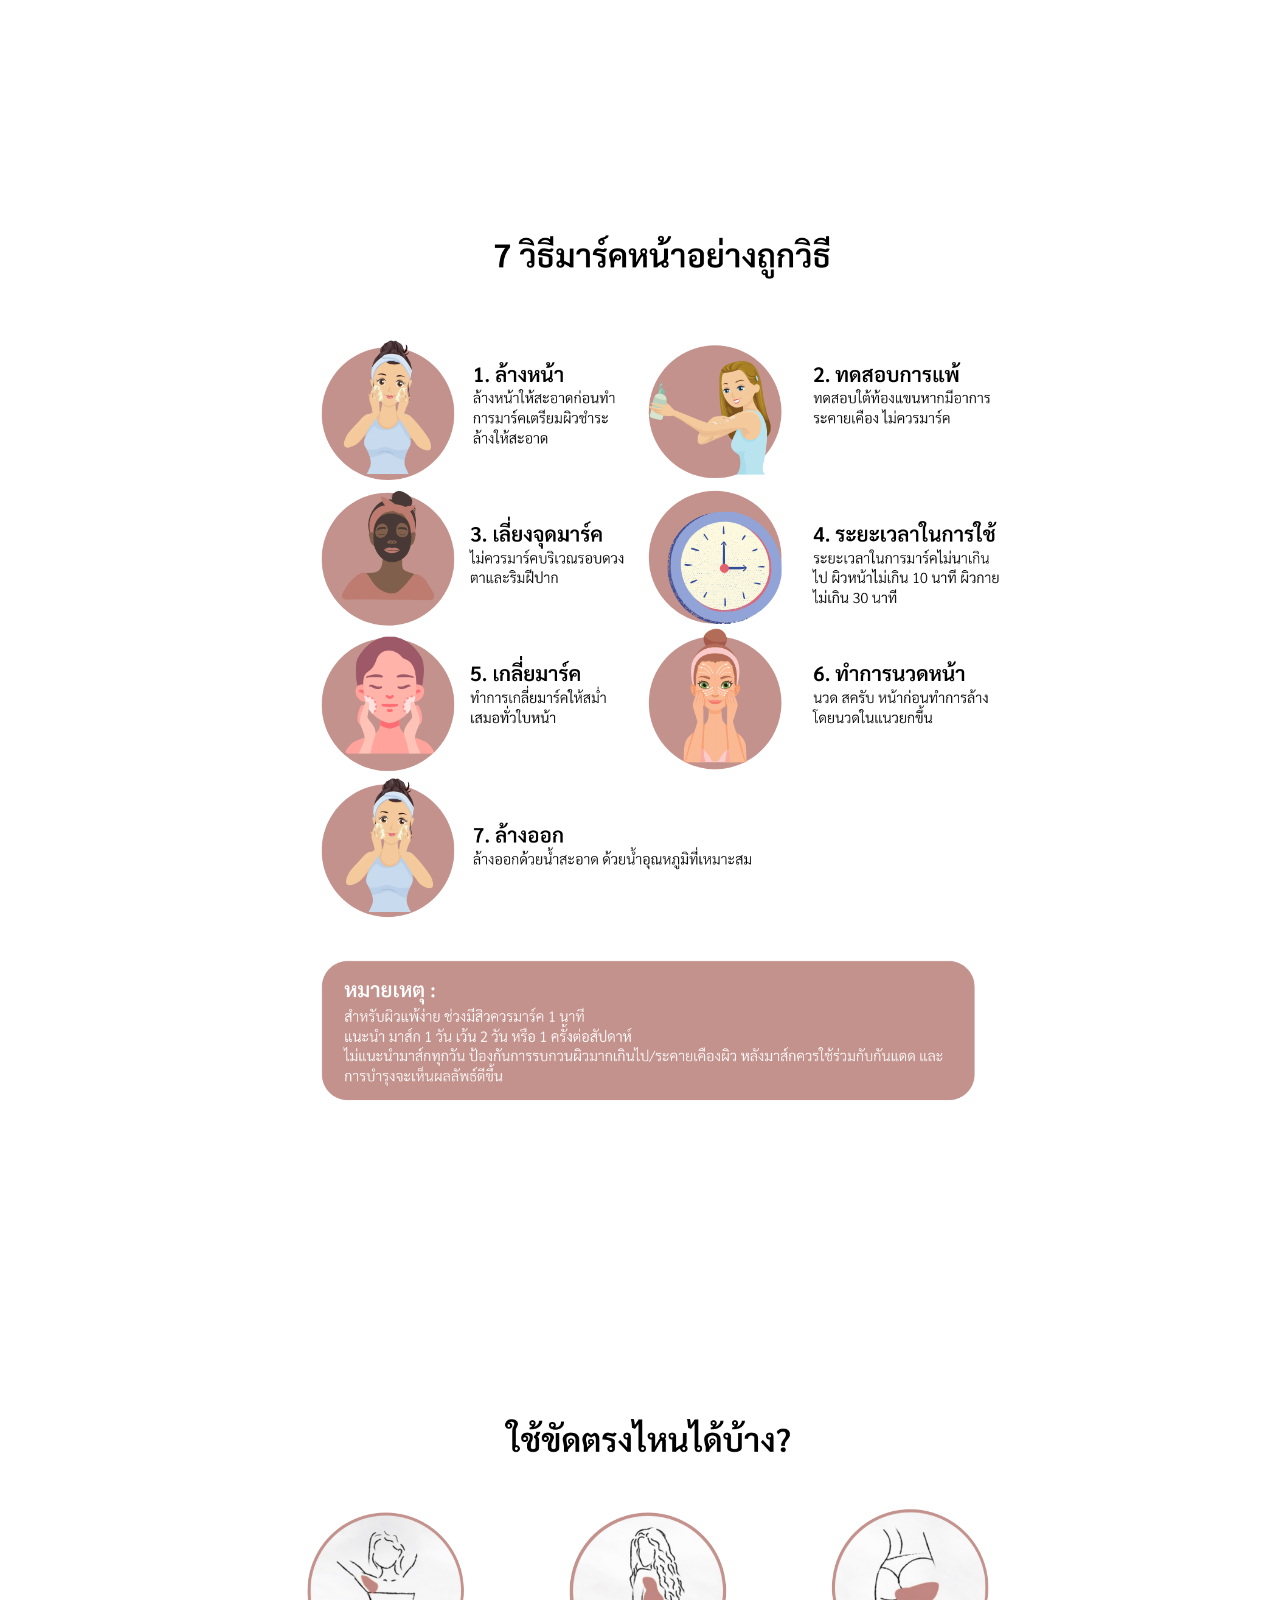
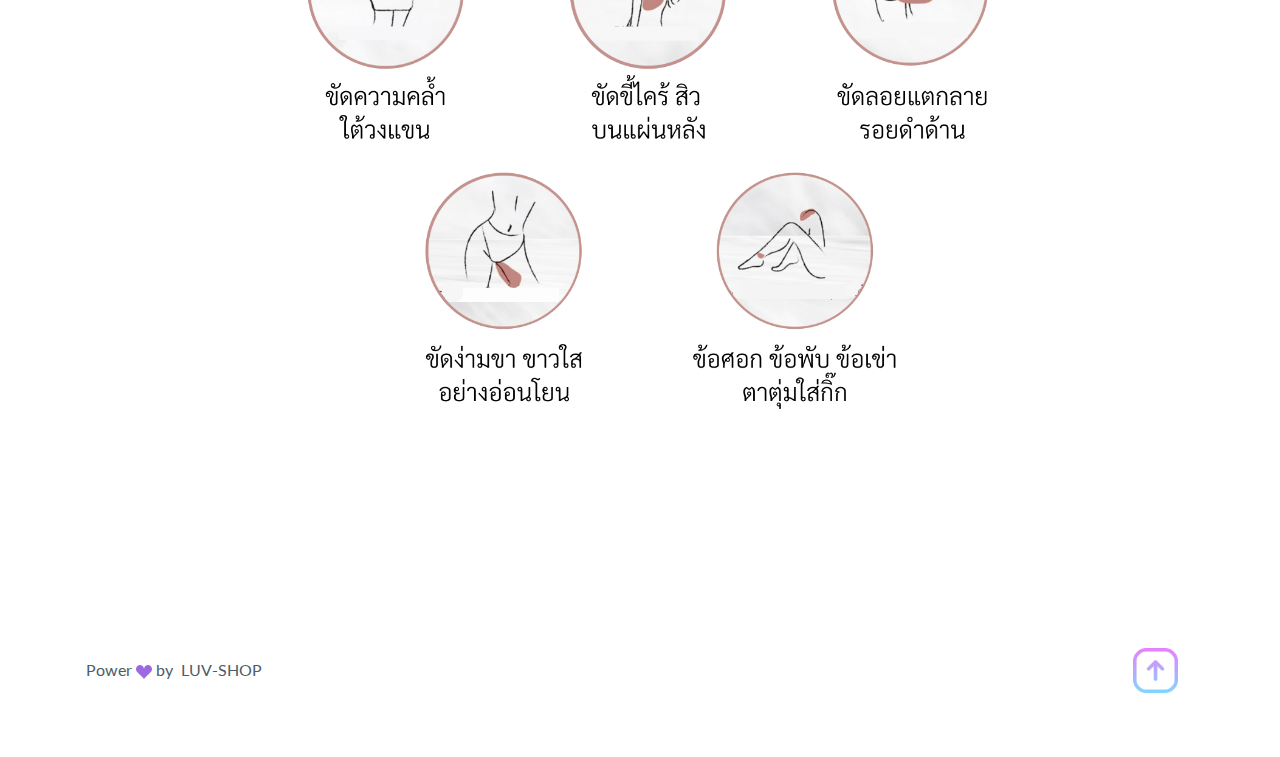
<file: views/musemuse.html>
<!DOCTYPE html>
<html lang="en-US" dir="ltr">

  <head>
    <meta charset="utf-8">
    <meta http-equiv="X-UA-Compatible" content="IE=edge">
    <meta name="viewport" content="width=device-width, initial-scale=1">


    <!-- ===============================================-->
    <!--    Document Title-->
    <!-- ===============================================-->
    <title>LUV-SHOP Center</title>


    <!-- ===============================================-->
    <!--    Favicons-->
    <!-- ===============================================-->
    <link rel="apple-touch-icon" sizes="180x180" href="../public/img/favicons/luv-shop-logo.png">
    <link rel="icon" type="image/png" sizes="32x32" href="../public/img/favicons/luv-shop-logo.png">
    <link rel="icon" type="image/png" sizes="16x16" href="../public/img/favicons/luv-shop-logo.png">
    <link rel="shortcut icon" type="image/x-icon" href="../public/img/favicons/luv-shop-logo.png">
    <link rel="manifest" href="../public/img/favicons/manifest.json">
    <meta name="msapplication-TileImage" content="../public/img/favicons/luv-shop-logo.png">
    <meta name="theme-color" content="#ffffff">


    <!-- ===============================================-->
    <!--    Stylesheets-->
    <!-- ===============================================-->
    <link href="../public/css/theme.css" rel="stylesheet" />

  </head>


  <body>

    <!-- ===============================================-->
    <!--    Main Content-->
    <!-- ===============================================-->
    <main class="main" id="top">
      <nav class="navbar navbar-expand-lg navbar-light fixed-top py-3" data-navbar-on-scroll="data-navbar-on-scroll">
        <div class="container d-flex justify-content-center"><a class="navbar-brand" href="../index.html"><img class="img-fluid" style="height: 3.5rem;" src="../public/img/icons/luv-shop-logo-2.png" alt="" /></a></div>
      </nav>


      <!-- ============================================-->
      <!-- <section> begin ============================-->
      <section class="py-5">

        <div class="container">
          <div class="row align-items-center">
            <div class="col-md-5 col-lg-7 order-md-1 pt-8"><img class="img-fluid" src="../public/img/illustrations/MUSEMUSE.png" alt="" /></div>
            <div class="col-md-7 col-lg-5 text-center text-md-start pt-5 pt-md-9">
              <h1 class="mb-4 display-2 fw-bold">MUSE MUSE SKIN</h1>
              <p class="mt-3 mb-4">2 in 1 สครับเนื้อมาส์กมะขามนมน้ำผึ้ง พอก ขัดผิว พร้อมบำรุงใน 1 เดียวเพื่อผิวกระจางใส สูตรพิเศษที่ผสานคุณค่าจากสารสกัดจากธรรมชาติ </p>
            </div>
          </div>
        </div>
        <!-- end of .container-->
      </section>

      <section class="py-6">
        <div class="container-lg">
          <div class="row flex-center mb-5">
            <div class="col-auto text-center my-4">
              <h1 class="mb-4 fw-bold">ข้อมูลผลิตภัณฑ์</h1>
              <p style="font-size: medium;">ส่วนประกอบ สรรพคุณ และวิธีการใช้</p>
            </div>
          </div>
          <div class="row">
            <div class="col-md-12 mb-12">
              <div class="card px-md-3 py-lg-5">
                <div class="row flex-center">

                  <div class="col-md-6 pe-0 pe-md-0 text-center z-index-2"><img class="img-fluid" src="../public/img/illustrations/MUSEMUSE_1.png" alt="" /></div>
                  <div class="col-md-12 ps-md-3 pe-md-2 text-center z-index-2 ">
                    <div class="card-body px-0">
                      <h2 class="align-items-center">มาร์คมะขามนมผึ้งสปา</h2>
                    </div>
                  </div>
                </div>
              </div>
            </div>
            <div class="col-md-12 mb-4">
              <div class="card px-5 px-md-3 py-lg-5">
                <div class="row flex-center">

                  <div class="col-md-8 pe-0 pe-md-0 text-center z-index-2"><img class="img-fluid" src="../public/img/illustrations/MUSEMUSE_3.png" alt="" /></div>

                </div>
              </div>
            </div>

            <div class="col-md-12 mb-12">
              <div class="card px-md-3 py-lg-5">
                <div class="row flex-center">

                  <div class="col-md-6 pe-0 pe-md-0 text-center z-index-2"><img class="img-fluid" src="../public/img/illustrations/MUSEMUSE_1_magood.png" alt="" /></div>
                  <div class="col-md-12 ps-md-3 pe-md-2 text-center z-index-2 ">
                    <div class="card-body px-0">
                      <h2 class="align-items-center">มาร์คมากู๊ดสปา</h2>
                    </div>
                  </div>
                </div>
              </div>
            </div>
            <div class="col-md-12 mb-4">
              <div class="card px-5 px-md-3 py-lg-5">
                <div class="row flex-center">

                  <div class="col-md-8 pe-0 pe-md-0 text-center z-index-2"><img class="img-fluid" src="../public/img/illustrations/MUSEMUSE_4.png" alt="" /></div>

                </div>
              </div>
            </div>

            <div class="col-md-12 mb-12">
              <div class="card px-md-3 py-lg-5">
                <div class="row flex-center">

                  <!-- <div class="col-md-6 pe-0 pe-md-0 text-center z-index-2"><img class="img-fluid" src="../public/img/illustrations/MUSEMUSE_1_magood.png" alt="" /></div> -->
                  <div class="col-md-12 ps-md-3 pe-md-2 text-center z-index-2 ">
                    <div class="card-body px-0">
                      <!-- <h2 class="align-items-center">วิธีใช้งาน</h2> -->
                    </div>
                  </div>
                </div>
              </div>
            </div>
            <div class="col-md-12 mb-4">
              <div class="card px-5 px-md-3 py-lg-5">
                <div class="row flex-center">

                  <div class="col-md-8 pe-0 pe-md-0 text-center z-index-2"><img class="img-fluid" src="../public/img/illustrations/MUSEMUSE_5.png" alt="" /></div>

                </div>
              </div>
            </div>

            <div class="col-md-12 mb-12">
              <div class="card px-md-3 py-lg-5">
                <div class="row flex-center">

                  <!-- <div class="col-md-6 pe-0 pe-md-0 text-center z-index-2"><img class="img-fluid" src="../public/img/illustrations/MUSEMUSE_1_magood.png" alt="" /></div> -->
                  <div class="col-md-12 ps-md-3 pe-md-2 text-center z-index-2 ">
                    <div class="card-body px-0">
                      <!-- <h2 class="align-items-center">วิธีใช้งาน</h2> -->
                    </div>
                  </div>
                </div>
              </div>
            </div>
            <div class="col-md-12 mb-4">
              <div class="card px-5 px-md-3 py-lg-5">
                <div class="row flex-center">

                  <div class="col-md-8 pe-0 pe-md-0 text-center z-index-2"><img class="img-fluid" src="../public/img/illustrations/MUSEMUSE_6.png" alt="" /></div>

                </div>
              </div>
            </div>
          </div>
        </div>
      </section>

      <!-- ============================================-->
      <!-- <section> begin ============================-->
      <section class="py-6">

        <div class="container">
          <div class="row flex-center px-3">
            <div class="col-12 col-md-6 px-md-0 order-1 order-md-0">
              <div class="text-center text-md-start">
                <p class="mb-0">Power
                  <svg class="bi bi-suit-heart-fill" xmlns="http://www.w3.org/2000/svg" width="16" height="16" fill="#9C69E2" viewBox="0 0 16 16">
                    <path d="M4 1c2.21 0 4 1.755 4 3.92C8 2.755 9.79 1 12 1s4 1.755 4 3.92c0 3.263-3.234 4.414-7.608 9.608a.513.513 0 0 1-.784 0C3.234 9.334 0 8.183 0 4.92 0 2.755 1.79 1 4 1z"></path>
                  </svg>&nbsp;by&nbsp; LUV-SHOP
                </p>
              </div>
            </div>
            <div class="col-12 col-md-6 text-center text-md-end mb-3 mb-md-0"> <a href="#"><img class="img-fluid" style="height: 45px;" src="../public/img/icons/arrow-right.png" height="14" alt="" /></a></div>
          </div>
        </div>
        <!-- end of .container-->

      </section>
      <!-- <section> close ============================-->

    </main>

    <!-- ===============================================-->
    <!--    JavaScripts-->
    <!-- ===============================================-->
    <script src="../vendors/@popperjs/popper.min.js"></script>
    <script src="../vendors/bootstrap/bootstrap.min.js"></script>
    <script src="../vendors/is/is.min.js"></script>
    <script src="https://polyfill.io/v3/polyfill.min.js?features=window.scroll"></script>
    <script src="../public/js/theme.js"></script>

    <link href="https://fonts.googleapis.com/css2?family=Lato:ital,wght@0,300;0,400;0,700;0,900;1,300;1,700;1,900&amp;display=swap" rel="stylesheet">
  </body>

</html>
</file>
<file: public/css/theme.css>
/* -------------------------------------------------------------------------- */
/*                                 Theme                                      */
/* -------------------------------------------------------------------------- */
/* prettier-ignore */
/* -------------------------------------------------------------------------- */
/*                                  Utilities                                 */
/* -------------------------------------------------------------------------- */
/*-----------------------------------------------
|   Bootstrap Styles
-----------------------------------------------*/
/*!
 * Bootstrap v5.0.0-alpha1 (https://getbootstrap.com/)
 * Copyright 2011-2020 The Bootstrap Authors
 * Copyright 2011-2020 Twitter, Inc.
 * Licensed under MIT (https://github.com/twbs/bootstrap/blob/main/LICENSE)
 */
:root {
  --bs-blue: #5F37EF;
  --bs-indigo: #727cf5;
  --bs-purple: #9C69E2;
  --bs-pink: #F063B8;
  --bs-red: #EF4358;
  --bs-orange: #F56538;
  --bs-yellow: #FFBA49;
  --bs-green: #68C9BA;
  --bs-teal: #299EF3;
  --bs-cyan: #38B0F5;
  --bs-white: #fff;
  --bs-gray: #94A2B3;
  --bs-gray-dark: #4B5D68;
  --bs-primary: #5F37EF;
  --bs-secondary: #299EF3;
  --bs-success: #68C9BA;
  --bs-info: #9C69E2;
  --bs-warning: #FFBA49;
  --bs-danger: #F063B8;
  --bs-light: #f9fafd;
  --bs-dark: #0b1727;
  --bs-font-sans-serif: "Lato", "Poppins", -apple-system, BlinkMacSystemFont, "Segoe UI", "Helvetica Neue", Arial, sans-serif, "Apple Color Emoji", "Segoe UI Emoji", "Segoe UI Symbol";
  --bs-font-monospace: "SFMono-Regular", Menlo, Monaco, Consolas, "Liberation Mono", "Courier New", monospace;
  --bs-gradient: linear-gradient(180deg, rgba(255, 255, 255, 0.15), rgba(255, 255, 255, 0));
}

*,
*::before,
*::after {
  -webkit-box-sizing: border-box;
  box-sizing: border-box;
}

@media (prefers-reduced-motion: no-preference) {
  :root {
    scroll-behavior: smooth;
  }
}

body {
  margin: 0;
  font-family: "Lato", -apple-system, BlinkMacSystemFont, "Segoe UI", "Helvetica Neue", Arial, sans-serif, "Apple Color Emoji", "Segoe UI Emoji", "Segoe UI Symbol";
  font-size: 1rem;
  font-weight: 400;
  line-height: 1.5;
  color: #4B5D68;
  background-color: #fff;
  -webkit-text-size-adjust: 100%;
  -webkit-tap-highlight-color: rgba(0, 0, 0, 0);
}

[tabindex="-1"]:focus:not(:focus-visible) {
  outline: 0 !important;
}

hr {
  margin: 1rem 0;
  color: #bec3d0;
  background-color: currentColor;
  border: 0;
  opacity: 1;
}

hr:not([size]) {
  height: 1px;
}

h1, .h1, h2, .h2, h3, .h3, h4, .h4, h5, .h5, h6, .h6 {
  margin-top: 0;
  margin-bottom: 0.5rem;
  font-family: "Lato", "Poppins", -apple-system, BlinkMacSystemFont, "Segoe UI", "Helvetica Neue", Arial, sans-serif, "Apple Color Emoji", "Segoe UI Emoji", "Segoe UI Symbol";
  font-weight: 500;
  line-height: 1.2;
  color: #272D4E;
}

h1, .h1 {
  font-size: calc(1.37383rem + 1.48598vw);
}

@media (min-width: 1200px) {
  h1, .h1 {
    font-size: 2.48832rem;
  }
}

h2, .h2 {
  font-size: calc(1.33236rem + 0.98832vw);
}

@media (min-width: 1200px) {
  h2, .h2 {
    font-size: 2.0736rem;
  }
}

h3, .h3 {
  font-size: calc(1.2978rem + 0.5736vw);
}

@media (min-width: 1200px) {
  h3, .h3 {
    font-size: 1.728rem;
  }
}

h4, .h4 {
  font-size: calc(1.269rem + 0.228vw);
}

@media (min-width: 1200px) {
  h4, .h4 {
    font-size: 1.44rem;
  }
}

h5, .h5 {
  font-size: 1.2rem;
}

h6, .h6 {
  font-size: 0.83333rem;
}

p {
  margin-top: 0;
  margin-bottom: 1rem;
}

abbr[title],
abbr[data-bs-original-title] {
  text-decoration: underline;
  -webkit-text-decoration: underline dotted;
  text-decoration: underline dotted;
  cursor: help;
  -webkit-text-decoration-skip-ink: none;
  text-decoration-skip-ink: none;
}

address {
  margin-bottom: 1rem;
  font-style: normal;
  line-height: inherit;
}

ol,
ul {
  padding-left: 2rem;
}

ol,
ul,
dl {
  margin-top: 0;
  margin-bottom: 1rem;
}

ol ol,
ul ul,
ol ul,
ul ol {
  margin-bottom: 0;
}

dt {
  font-weight: 700;
}

dd {
  margin-bottom: .5rem;
  margin-left: 0;
}

blockquote {
  margin: 0 0 1rem;
}

b,
strong {
  font-weight: 800;
}

small, .small {
  font-size: 75%;
}

mark, .mark {
  padding: 0.2em;
  background-color: #fcf8e3;
}

sub,
sup {
  position: relative;
  font-size: 0.75em;
  line-height: 0;
  vertical-align: baseline;
}

sub {
  bottom: -.25em;
}

sup {
  top: -.5em;
}

a {
  color: #299EF3;
  text-decoration: none;
}

a:hover {
  color: #217ec2;
  text-decoration: underline;
}

a:not([href]):not([class]), a:not([href]):not([class]):hover {
  color: inherit;
  text-decoration: none;
}

pre,
code,
kbd,
samp {
  font-family: var(--bs-font-monospace);
  font-size: 1em;
  direction: ltr /* rtl:ignore */;
  unicode-bidi: bidi-override;
}

pre {
  display: block;
  margin-top: 0;
  margin-bottom: 1rem;
  overflow: auto;
  font-size: 75%;
}

pre code {
  font-size: inherit;
  color: inherit;
  word-break: normal;
}

code {
  font-size: 75%;
  color: #F063B8;
  word-wrap: break-word;
}

a > code {
  color: inherit;
}

kbd {
  padding: 0.2rem 0.4rem;
  font-size: 75%;
  color: #fff;
  background-color: #4F5665;
  border-radius: 0.625rem;
}

kbd kbd {
  padding: 0;
  font-size: 1em;
  font-weight: 700;
}

figure {
  margin: 0 0 1rem;
}

img,
svg {
  vertical-align: middle;
}

table {
  caption-side: bottom;
  border-collapse: collapse;
}

caption {
  padding-top: 0.5rem;
  padding-bottom: 0.5rem;
  color: #6f7995;
  text-align: left;
}

th {
  text-align: inherit;
  text-align: -webkit-match-parent;
}

thead,
tbody,
tfoot,
tr,
td,
th {
  border-color: inherit;
  border-style: solid;
  border-width: 0;
}

label {
  display: inline-block;
}

button {
  border-radius: 0;
}

button:focus:not(:focus-visible) {
  outline: 0;
}

input,
button,
select,
optgroup,
textarea {
  margin: 0;
  font-family: inherit;
  font-size: inherit;
  line-height: inherit;
}

button,
select {
  text-transform: none;
}

[role="button"] {
  cursor: pointer;
}

select {
  word-wrap: normal;
}

[list]::-webkit-calendar-picker-indicator {
  display: none;
}

button,
[type="button"],
[type="reset"],
[type="submit"] {
  -webkit-appearance: button;
}

button:not(:disabled),
[type="button"]:not(:disabled),
[type="reset"]:not(:disabled),
[type="submit"]:not(:disabled) {
  cursor: pointer;
}

::-moz-focus-inner {
  padding: 0;
  border-style: none;
}

textarea {
  resize: vertical;
}

fieldset {
  min-width: 0;
  padding: 0;
  margin: 0;
  border: 0;
}

legend {
  float: left;
  width: 100%;
  padding: 0;
  margin-bottom: 0.5rem;
  font-size: calc(1.275rem + 0.3vw);
  line-height: inherit;
}

@media (min-width: 1200px) {
  legend {
    font-size: 1.5rem;
  }
}

legend + * {
  clear: left;
}

::-webkit-datetime-edit-fields-wrapper,
::-webkit-datetime-edit-text,
::-webkit-datetime-edit-minute,
::-webkit-datetime-edit-hour-field,
::-webkit-datetime-edit-day-field,
::-webkit-datetime-edit-month-field,
::-webkit-datetime-edit-year-field {
  padding: 0;
}

::-webkit-inner-spin-button {
  height: auto;
}

[type="search"] {
  outline-offset: -2px;
  -webkit-appearance: textfield;
}

/* rtl:raw:
[type="tel"],
[type="url"],
[type="email"],
[type="number"] {
  direction: ltr;
}
*/
::-webkit-search-decoration {
  -webkit-appearance: none;
}

::-webkit-color-swatch-wrapper {
  padding: 0;
}

::file-selector-button {
  font: inherit;
}

::-webkit-file-upload-button {
  font: inherit;
  -webkit-appearance: button;
}

output {
  display: inline-block;
}

iframe {
  border: 0;
}

summary {
  display: list-item;
  cursor: pointer;
}

progress {
  vertical-align: baseline;
}

[hidden] {
  display: none !important;
}

.lead {
  font-size: 1.2rem;
  font-weight: 400;
}

.display-1 {
  font-size: calc(1.55498rem + 3.65978vw);
  font-weight: 900;
  line-height: 1;
}

@media (min-width: 1200px) {
  .display-1 {
    font-size: 4.29982rem;
  }
}

.display-2 {
  font-size: calc(1.48332rem + 2.79982vw);
  font-weight: 900;
  line-height: 1;
}

@media (min-width: 1200px) {
  .display-2 {
    font-size: 3.58318rem;
  }
}

.display-3 {
  font-size: calc(1.4236rem + 2.08318vw);
  font-weight: 900;
  line-height: 1;
}

@media (min-width: 1200px) {
  .display-3 {
    font-size: 2.98598rem;
  }
}

.display-4 {
  font-size: calc(1.37383rem + 1.48598vw);
  font-weight: 900;
  line-height: 1;
}

@media (min-width: 1200px) {
  .display-4 {
    font-size: 2.48832rem;
  }
}

.display-5 {
  font-size: calc(1.33236rem + 0.98832vw);
  font-weight: 900;
  line-height: 1;
}

@media (min-width: 1200px) {
  .display-5 {
    font-size: 2.0736rem;
  }
}

.display-6 {
  font-size: calc(1.2978rem + 0.5736vw);
  font-weight: 900;
  line-height: 1;
}

@media (min-width: 1200px) {
  .display-6 {
    font-size: 1.728rem;
  }
}

.list-unstyled {
  padding-left: 0;
  list-style: none;
}

.list-inline {
  padding-left: 0;
  list-style: none;
}

.list-inline-item {
  display: inline-block;
}

.list-inline-item:not(:last-child) {
  margin-right: 0.5rem;
}

.initialism {
  font-size: 75%;
  text-transform: uppercase;
}

.blockquote {
  margin-bottom: 1rem;
  font-size: 1.2rem;
}

.blockquote > :last-child {
  margin-bottom: 0;
}

.blockquote-footer {
  margin-top: -1rem;
  margin-bottom: 1rem;
  font-size: 75%;
  color: #94A2B3;
}

.blockquote-footer::before {
  content: "\2014\00A0";
}

.img-fluid {
  max-width: 100%;
  height: auto;
}

.img-thumbnail {
  padding: 0.25rem;
  background-color: #fff;
  border: 1px solid #bec3d0;
  border-radius: 0.25rem;
  max-width: 100%;
  height: auto;
}

.figure {
  display: inline-block;
}

.figure-img {
  margin-bottom: 0.5rem;
  line-height: 1;
}

.figure-caption {
  font-size: 75%;
  color: #94A2B3;
}

.container,
.container-fluid,
.container-sm,
.container-md,
.container-lg,
.container-xl,
.container-xxl {
  width: 100%;
  padding-right: var(--bs-gutter-x, 1rem);
  padding-left: var(--bs-gutter-x, 1rem);
  margin-right: auto;
  margin-left: auto;
}

@media (min-width: 576px) {
  .container, .container-sm {
    max-width: 540px;
  }
}

@media (min-width: 768px) {
  .container, .container-sm, .container-md {
    max-width: 720px;
  }
}

@media (min-width: 992px) {
  .container, .container-sm, .container-md, .container-lg {
    max-width: 960px;
  }
}

@media (min-width: 1200px) {
  .container, .container-sm, .container-md, .container-lg, .container-xl {
    max-width: 1140px;
  }
}

@media (min-width: 1540px) {
  .container, .container-sm, .container-md, .container-lg, .container-xl, .container-xxl {
    max-width: 1480px;
  }
}

.row {
  --bs-gutter-x: 2rem;
  --bs-gutter-y: 0;
  display: -webkit-box;
  display: -ms-flexbox;
  display: flex;
  -ms-flex-wrap: wrap;
  flex-wrap: wrap;
  margin-top: calc(var(--bs-gutter-y) * -1);
  margin-right: calc(var(--bs-gutter-x) / -2);
  margin-left: calc(var(--bs-gutter-x) / -2);
}

.row > * {
  -ms-flex-negative: 0;
  flex-shrink: 0;
  width: 100%;
  max-width: 100%;
  padding-right: calc(var(--bs-gutter-x) / 2);
  padding-left: calc(var(--bs-gutter-x) / 2);
  margin-top: var(--bs-gutter-y);
}

.col {
  -webkit-box-flex: 1;
  -ms-flex: 1 0 0%;
  flex: 1 0 0%;
}

.row-cols-auto > * {
  -webkit-box-flex: 0;
  -ms-flex: 0 0 auto;
  flex: 0 0 auto;
  width: auto;
}

.row-cols-1 > * {
  -webkit-box-flex: 0;
  -ms-flex: 0 0 auto;
  flex: 0 0 auto;
  width: 100%;
}

.row-cols-2 > * {
  -webkit-box-flex: 0;
  -ms-flex: 0 0 auto;
  flex: 0 0 auto;
  width: 50%;
}

.row-cols-3 > * {
  -webkit-box-flex: 0;
  -ms-flex: 0 0 auto;
  flex: 0 0 auto;
  width: 33.33333%;
}

.row-cols-4 > * {
  -webkit-box-flex: 0;
  -ms-flex: 0 0 auto;
  flex: 0 0 auto;
  width: 25%;
}

.row-cols-5 > * {
  -webkit-box-flex: 0;
  -ms-flex: 0 0 auto;
  flex: 0 0 auto;
  width: 20%;
}

.row-cols-6 > * {
  -webkit-box-flex: 0;
  -ms-flex: 0 0 auto;
  flex: 0 0 auto;
  width: 16.66667%;
}

.col-auto {
  -webkit-box-flex: 0;
  -ms-flex: 0 0 auto;
  flex: 0 0 auto;
  width: auto;
}

.col-1 {
  -webkit-box-flex: 0;
  -ms-flex: 0 0 auto;
  flex: 0 0 auto;
  width: 8.33333%;
}

.col-2 {
  -webkit-box-flex: 0;
  -ms-flex: 0 0 auto;
  flex: 0 0 auto;
  width: 16.66667%;
}

.col-3 {
  -webkit-box-flex: 0;
  -ms-flex: 0 0 auto;
  flex: 0 0 auto;
  width: 25%;
}

.col-4 {
  -webkit-box-flex: 0;
  -ms-flex: 0 0 auto;
  flex: 0 0 auto;
  width: 33.33333%;
}

.col-5 {
  -webkit-box-flex: 0;
  -ms-flex: 0 0 auto;
  flex: 0 0 auto;
  width: 41.66667%;
}

.col-6 {
  -webkit-box-flex: 0;
  -ms-flex: 0 0 auto;
  flex: 0 0 auto;
  width: 50%;
}

.col-7 {
  -webkit-box-flex: 0;
  -ms-flex: 0 0 auto;
  flex: 0 0 auto;
  width: 58.33333%;
}

.col-8 {
  -webkit-box-flex: 0;
  -ms-flex: 0 0 auto;
  flex: 0 0 auto;
  width: 66.66667%;
}

.col-9 {
  -webkit-box-flex: 0;
  -ms-flex: 0 0 auto;
  flex: 0 0 auto;
  width: 75%;
}

.col-10 {
  -webkit-box-flex: 0;
  -ms-flex: 0 0 auto;
  flex: 0 0 auto;
  width: 83.33333%;
}

.col-11 {
  -webkit-box-flex: 0;
  -ms-flex: 0 0 auto;
  flex: 0 0 auto;
  width: 91.66667%;
}

.col-12 {
  -webkit-box-flex: 0;
  -ms-flex: 0 0 auto;
  flex: 0 0 auto;
  width: 100%;
}

.offset-1 {
  margin-left: 8.33333%;
}

.offset-2 {
  margin-left: 16.66667%;
}

.offset-3 {
  margin-left: 25%;
}

.offset-4 {
  margin-left: 33.33333%;
}

.offset-5 {
  margin-left: 41.66667%;
}

.offset-6 {
  margin-left: 50%;
}

.offset-7 {
  margin-left: 58.33333%;
}

.offset-8 {
  margin-left: 66.66667%;
}

.offset-9 {
  margin-left: 75%;
}

.offset-10 {
  margin-left: 83.33333%;
}

.offset-11 {
  margin-left: 91.66667%;
}

.g-0,
.gx-0 {
  --bs-gutter-x: 0;
}

.g-0,
.gy-0 {
  --bs-gutter-y: 0;
}

.g-1,
.gx-1 {
  --bs-gutter-x: 0.25rem;
}

.g-1,
.gy-1 {
  --bs-gutter-y: 0.25rem;
}

.g-2,
.gx-2 {
  --bs-gutter-x: 0.5rem;
}

.g-2,
.gy-2 {
  --bs-gutter-y: 0.5rem;
}

.g-3,
.gx-3 {
  --bs-gutter-x: 1rem;
}

.g-3,
.gy-3 {
  --bs-gutter-y: 1rem;
}

.g-4,
.gx-4 {
  --bs-gutter-x: 1.8rem;
}

.g-4,
.gy-4 {
  --bs-gutter-y: 1.8rem;
}

.g-5,
.gx-5 {
  --bs-gutter-x: 3rem;
}

.g-5,
.gy-5 {
  --bs-gutter-y: 3rem;
}

.g-6,
.gx-6 {
  --bs-gutter-x: 4rem;
}

.g-6,
.gy-6 {
  --bs-gutter-y: 4rem;
}

.g-7,
.gx-7 {
  --bs-gutter-x: 5rem;
}

.g-7,
.gy-7 {
  --bs-gutter-y: 5rem;
}

.g-8,
.gx-8 {
  --bs-gutter-x: 7.5rem;
}

.g-8,
.gy-8 {
  --bs-gutter-y: 7.5rem;
}

.g-9,
.gx-9 {
  --bs-gutter-x: 10rem;
}

.g-9,
.gy-9 {
  --bs-gutter-y: 10rem;
}

.g-10,
.gx-10 {
  --bs-gutter-x: 12.5rem;
}

.g-10,
.gy-10 {
  --bs-gutter-y: 12.5rem;
}

.g-11,
.gx-11 {
  --bs-gutter-x: 15rem;
}

.g-11,
.gy-11 {
  --bs-gutter-y: 15rem;
}

@media (min-width: 576px) {
  .col-sm {
    -webkit-box-flex: 1;
    -ms-flex: 1 0 0%;
    flex: 1 0 0%;
  }
  .row-cols-sm-auto > * {
    -webkit-box-flex: 0;
    -ms-flex: 0 0 auto;
    flex: 0 0 auto;
    width: auto;
  }
  .row-cols-sm-1 > * {
    -webkit-box-flex: 0;
    -ms-flex: 0 0 auto;
    flex: 0 0 auto;
    width: 100%;
  }
  .row-cols-sm-2 > * {
    -webkit-box-flex: 0;
    -ms-flex: 0 0 auto;
    flex: 0 0 auto;
    width: 50%;
  }
  .row-cols-sm-3 > * {
    -webkit-box-flex: 0;
    -ms-flex: 0 0 auto;
    flex: 0 0 auto;
    width: 33.33333%;
  }
  .row-cols-sm-4 > * {
    -webkit-box-flex: 0;
    -ms-flex: 0 0 auto;
    flex: 0 0 auto;
    width: 25%;
  }
  .row-cols-sm-5 > * {
    -webkit-box-flex: 0;
    -ms-flex: 0 0 auto;
    flex: 0 0 auto;
    width: 20%;
  }
  .row-cols-sm-6 > * {
    -webkit-box-flex: 0;
    -ms-flex: 0 0 auto;
    flex: 0 0 auto;
    width: 16.66667%;
  }
  .col-sm-auto {
    -webkit-box-flex: 0;
    -ms-flex: 0 0 auto;
    flex: 0 0 auto;
    width: auto;
  }
  .col-sm-1 {
    -webkit-box-flex: 0;
    -ms-flex: 0 0 auto;
    flex: 0 0 auto;
    width: 8.33333%;
  }
  .col-sm-2 {
    -webkit-box-flex: 0;
    -ms-flex: 0 0 auto;
    flex: 0 0 auto;
    width: 16.66667%;
  }
  .col-sm-3 {
    -webkit-box-flex: 0;
    -ms-flex: 0 0 auto;
    flex: 0 0 auto;
    width: 25%;
  }
  .col-sm-4 {
    -webkit-box-flex: 0;
    -ms-flex: 0 0 auto;
    flex: 0 0 auto;
    width: 33.33333%;
  }
  .col-sm-5 {
    -webkit-box-flex: 0;
    -ms-flex: 0 0 auto;
    flex: 0 0 auto;
    width: 41.66667%;
  }
  .col-sm-6 {
    -webkit-box-flex: 0;
    -ms-flex: 0 0 auto;
    flex: 0 0 auto;
    width: 50%;
  }
  .col-sm-7 {
    -webkit-box-flex: 0;
    -ms-flex: 0 0 auto;
    flex: 0 0 auto;
    width: 58.33333%;
  }
  .col-sm-8 {
    -webkit-box-flex: 0;
    -ms-flex: 0 0 auto;
    flex: 0 0 auto;
    width: 66.66667%;
  }
  .col-sm-9 {
    -webkit-box-flex: 0;
    -ms-flex: 0 0 auto;
    flex: 0 0 auto;
    width: 75%;
  }
  .col-sm-10 {
    -webkit-box-flex: 0;
    -ms-flex: 0 0 auto;
    flex: 0 0 auto;
    width: 83.33333%;
  }
  .col-sm-11 {
    -webkit-box-flex: 0;
    -ms-flex: 0 0 auto;
    flex: 0 0 auto;
    width: 91.66667%;
  }
  .col-sm-12 {
    -webkit-box-flex: 0;
    -ms-flex: 0 0 auto;
    flex: 0 0 auto;
    width: 100%;
  }
  .offset-sm-0 {
    margin-left: 0;
  }
  .offset-sm-1 {
    margin-left: 8.33333%;
  }
  .offset-sm-2 {
    margin-left: 16.66667%;
  }
  .offset-sm-3 {
    margin-left: 25%;
  }
  .offset-sm-4 {
    margin-left: 33.33333%;
  }
  .offset-sm-5 {
    margin-left: 41.66667%;
  }
  .offset-sm-6 {
    margin-left: 50%;
  }
  .offset-sm-7 {
    margin-left: 58.33333%;
  }
  .offset-sm-8 {
    margin-left: 66.66667%;
  }
  .offset-sm-9 {
    margin-left: 75%;
  }
  .offset-sm-10 {
    margin-left: 83.33333%;
  }
  .offset-sm-11 {
    margin-left: 91.66667%;
  }
  .g-sm-0,
  .gx-sm-0 {
    --bs-gutter-x: 0;
  }
  .g-sm-0,
  .gy-sm-0 {
    --bs-gutter-y: 0;
  }
  .g-sm-1,
  .gx-sm-1 {
    --bs-gutter-x: 0.25rem;
  }
  .g-sm-1,
  .gy-sm-1 {
    --bs-gutter-y: 0.25rem;
  }
  .g-sm-2,
  .gx-sm-2 {
    --bs-gutter-x: 0.5rem;
  }
  .g-sm-2,
  .gy-sm-2 {
    --bs-gutter-y: 0.5rem;
  }
  .g-sm-3,
  .gx-sm-3 {
    --bs-gutter-x: 1rem;
  }
  .g-sm-3,
  .gy-sm-3 {
    --bs-gutter-y: 1rem;
  }
  .g-sm-4,
  .gx-sm-4 {
    --bs-gutter-x: 1.8rem;
  }
  .g-sm-4,
  .gy-sm-4 {
    --bs-gutter-y: 1.8rem;
  }
  .g-sm-5,
  .gx-sm-5 {
    --bs-gutter-x: 3rem;
  }
  .g-sm-5,
  .gy-sm-5 {
    --bs-gutter-y: 3rem;
  }
  .g-sm-6,
  .gx-sm-6 {
    --bs-gutter-x: 4rem;
  }
  .g-sm-6,
  .gy-sm-6 {
    --bs-gutter-y: 4rem;
  }
  .g-sm-7,
  .gx-sm-7 {
    --bs-gutter-x: 5rem;
  }
  .g-sm-7,
  .gy-sm-7 {
    --bs-gutter-y: 5rem;
  }
  .g-sm-8,
  .gx-sm-8 {
    --bs-gutter-x: 7.5rem;
  }
  .g-sm-8,
  .gy-sm-8 {
    --bs-gutter-y: 7.5rem;
  }
  .g-sm-9,
  .gx-sm-9 {
    --bs-gutter-x: 10rem;
  }
  .g-sm-9,
  .gy-sm-9 {
    --bs-gutter-y: 10rem;
  }
  .g-sm-10,
  .gx-sm-10 {
    --bs-gutter-x: 12.5rem;
  }
  .g-sm-10,
  .gy-sm-10 {
    --bs-gutter-y: 12.5rem;
  }
  .g-sm-11,
  .gx-sm-11 {
    --bs-gutter-x: 15rem;
  }
  .g-sm-11,
  .gy-sm-11 {
    --bs-gutter-y: 15rem;
  }
}

@media (min-width: 768px) {
  .col-md {
    -webkit-box-flex: 1;
    -ms-flex: 1 0 0%;
    flex: 1 0 0%;
  }
  .row-cols-md-auto > * {
    -webkit-box-flex: 0;
    -ms-flex: 0 0 auto;
    flex: 0 0 auto;
    width: auto;
  }
  .row-cols-md-1 > * {
    -webkit-box-flex: 0;
    -ms-flex: 0 0 auto;
    flex: 0 0 auto;
    width: 100%;
  }
  .row-cols-md-2 > * {
    -webkit-box-flex: 0;
    -ms-flex: 0 0 auto;
    flex: 0 0 auto;
    width: 50%;
  }
  .row-cols-md-3 > * {
    -webkit-box-flex: 0;
    -ms-flex: 0 0 auto;
    flex: 0 0 auto;
    width: 33.33333%;
  }
  .row-cols-md-4 > * {
    -webkit-box-flex: 0;
    -ms-flex: 0 0 auto;
    flex: 0 0 auto;
    width: 25%;
  }
  .row-cols-md-5 > * {
    -webkit-box-flex: 0;
    -ms-flex: 0 0 auto;
    flex: 0 0 auto;
    width: 20%;
  }
  .row-cols-md-6 > * {
    -webkit-box-flex: 0;
    -ms-flex: 0 0 auto;
    flex: 0 0 auto;
    width: 16.66667%;
  }
  .col-md-auto {
    -webkit-box-flex: 0;
    -ms-flex: 0 0 auto;
    flex: 0 0 auto;
    width: auto;
  }
  .col-md-1 {
    -webkit-box-flex: 0;
    -ms-flex: 0 0 auto;
    flex: 0 0 auto;
    width: 8.33333%;
  }
  .col-md-2 {
    -webkit-box-flex: 0;
    -ms-flex: 0 0 auto;
    flex: 0 0 auto;
    width: 16.66667%;
  }
  .col-md-3 {
    -webkit-box-flex: 0;
    -ms-flex: 0 0 auto;
    flex: 0 0 auto;
    width: 25%;
  }
  .col-md-4 {
    -webkit-box-flex: 0;
    -ms-flex: 0 0 auto;
    flex: 0 0 auto;
    width: 33.33333%;
  }
  .col-md-5 {
    -webkit-box-flex: 0;
    -ms-flex: 0 0 auto;
    flex: 0 0 auto;
    width: 41.66667%;
  }
  .col-md-6 {
    -webkit-box-flex: 0;
    -ms-flex: 0 0 auto;
    flex: 0 0 auto;
    width: 50%;
  }
  .col-md-7 {
    -webkit-box-flex: 0;
    -ms-flex: 0 0 auto;
    flex: 0 0 auto;
    width: 58.33333%;
  }
  .col-md-8 {
    -webkit-box-flex: 0;
    -ms-flex: 0 0 auto;
    flex: 0 0 auto;
    width: 66.66667%;
  }
  .col-md-9 {
    -webkit-box-flex: 0;
    -ms-flex: 0 0 auto;
    flex: 0 0 auto;
    width: 75%;
  }
  .col-md-10 {
    -webkit-box-flex: 0;
    -ms-flex: 0 0 auto;
    flex: 0 0 auto;
    width: 83.33333%;
  }
  .col-md-11 {
    -webkit-box-flex: 0;
    -ms-flex: 0 0 auto;
    flex: 0 0 auto;
    width: 91.66667%;
  }
  .col-md-12 {
    -webkit-box-flex: 0;
    -ms-flex: 0 0 auto;
    flex: 0 0 auto;
    width: 100%;
  }
  .offset-md-0 {
    margin-left: 0;
  }
  .offset-md-1 {
    margin-left: 8.33333%;
  }
  .offset-md-2 {
    margin-left: 16.66667%;
  }
  .offset-md-3 {
    margin-left: 25%;
  }
  .offset-md-4 {
    margin-left: 33.33333%;
  }
  .offset-md-5 {
    margin-left: 41.66667%;
  }
  .offset-md-6 {
    margin-left: 50%;
  }
  .offset-md-7 {
    margin-left: 58.33333%;
  }
  .offset-md-8 {
    margin-left: 66.66667%;
  }
  .offset-md-9 {
    margin-left: 75%;
  }
  .offset-md-10 {
    margin-left: 83.33333%;
  }
  .offset-md-11 {
    margin-left: 91.66667%;
  }
  .g-md-0,
  .gx-md-0 {
    --bs-gutter-x: 0;
  }
  .g-md-0,
  .gy-md-0 {
    --bs-gutter-y: 0;
  }
  .g-md-1,
  .gx-md-1 {
    --bs-gutter-x: 0.25rem;
  }
  .g-md-1,
  .gy-md-1 {
    --bs-gutter-y: 0.25rem;
  }
  .g-md-2,
  .gx-md-2 {
    --bs-gutter-x: 0.5rem;
  }
  .g-md-2,
  .gy-md-2 {
    --bs-gutter-y: 0.5rem;
  }
  .g-md-3,
  .gx-md-3 {
    --bs-gutter-x: 1rem;
  }
  .g-md-3,
  .gy-md-3 {
    --bs-gutter-y: 1rem;
  }
  .g-md-4,
  .gx-md-4 {
    --bs-gutter-x: 1.8rem;
  }
  .g-md-4,
  .gy-md-4 {
    --bs-gutter-y: 1.8rem;
  }
  .g-md-5,
  .gx-md-5 {
    --bs-gutter-x: 3rem;
  }
  .g-md-5,
  .gy-md-5 {
    --bs-gutter-y: 3rem;
  }
  .g-md-6,
  .gx-md-6 {
    --bs-gutter-x: 4rem;
  }
  .g-md-6,
  .gy-md-6 {
    --bs-gutter-y: 4rem;
  }
  .g-md-7,
  .gx-md-7 {
    --bs-gutter-x: 5rem;
  }
  .g-md-7,
  .gy-md-7 {
    --bs-gutter-y: 5rem;
  }
  .g-md-8,
  .gx-md-8 {
    --bs-gutter-x: 7.5rem;
  }
  .g-md-8,
  .gy-md-8 {
    --bs-gutter-y: 7.5rem;
  }
  .g-md-9,
  .gx-md-9 {
    --bs-gutter-x: 10rem;
  }
  .g-md-9,
  .gy-md-9 {
    --bs-gutter-y: 10rem;
  }
  .g-md-10,
  .gx-md-10 {
    --bs-gutter-x: 12.5rem;
  }
  .g-md-10,
  .gy-md-10 {
    --bs-gutter-y: 12.5rem;
  }
  .g-md-11,
  .gx-md-11 {
    --bs-gutter-x: 15rem;
  }
  .g-md-11,
  .gy-md-11 {
    --bs-gutter-y: 15rem;
  }
}

@media (min-width: 992px) {
  .col-lg {
    -webkit-box-flex: 1;
    -ms-flex: 1 0 0%;
    flex: 1 0 0%;
  }
  .row-cols-lg-auto > * {
    -webkit-box-flex: 0;
    -ms-flex: 0 0 auto;
    flex: 0 0 auto;
    width: auto;
  }
  .row-cols-lg-1 > * {
    -webkit-box-flex: 0;
    -ms-flex: 0 0 auto;
    flex: 0 0 auto;
    width: 100%;
  }
  .row-cols-lg-2 > * {
    -webkit-box-flex: 0;
    -ms-flex: 0 0 auto;
    flex: 0 0 auto;
    width: 50%;
  }
  .row-cols-lg-3 > * {
    -webkit-box-flex: 0;
    -ms-flex: 0 0 auto;
    flex: 0 0 auto;
    width: 33.33333%;
  }
  .row-cols-lg-4 > * {
    -webkit-box-flex: 0;
    -ms-flex: 0 0 auto;
    flex: 0 0 auto;
    width: 25%;
  }
  .row-cols-lg-5 > * {
    -webkit-box-flex: 0;
    -ms-flex: 0 0 auto;
    flex: 0 0 auto;
    width: 20%;
  }
  .row-cols-lg-6 > * {
    -webkit-box-flex: 0;
    -ms-flex: 0 0 auto;
    flex: 0 0 auto;
    width: 16.66667%;
  }
  .col-lg-auto {
    -webkit-box-flex: 0;
    -ms-flex: 0 0 auto;
    flex: 0 0 auto;
    width: auto;
  }
  .col-lg-1 {
    -webkit-box-flex: 0;
    -ms-flex: 0 0 auto;
    flex: 0 0 auto;
    width: 8.33333%;
  }
  .col-lg-2 {
    -webkit-box-flex: 0;
    -ms-flex: 0 0 auto;
    flex: 0 0 auto;
    width: 16.66667%;
  }
  .col-lg-3 {
    -webkit-box-flex: 0;
    -ms-flex: 0 0 auto;
    flex: 0 0 auto;
    width: 25%;
  }
  .col-lg-4 {
    -webkit-box-flex: 0;
    -ms-flex: 0 0 auto;
    flex: 0 0 auto;
    width: 33.33333%;
  }
  .col-lg-5 {
    -webkit-box-flex: 0;
    -ms-flex: 0 0 auto;
    flex: 0 0 auto;
    width: 41.66667%;
  }
  .col-lg-6 {
    -webkit-box-flex: 0;
    -ms-flex: 0 0 auto;
    flex: 0 0 auto;
    width: 50%;
  }
  .col-lg-7 {
    -webkit-box-flex: 0;
    -ms-flex: 0 0 auto;
    flex: 0 0 auto;
    width: 58.33333%;
  }
  .col-lg-8 {
    -webkit-box-flex: 0;
    -ms-flex: 0 0 auto;
    flex: 0 0 auto;
    width: 66.66667%;
  }
  .col-lg-9 {
    -webkit-box-flex: 0;
    -ms-flex: 0 0 auto;
    flex: 0 0 auto;
    width: 75%;
  }
  .col-lg-10 {
    -webkit-box-flex: 0;
    -ms-flex: 0 0 auto;
    flex: 0 0 auto;
    width: 83.33333%;
  }
  .col-lg-11 {
    -webkit-box-flex: 0;
    -ms-flex: 0 0 auto;
    flex: 0 0 auto;
    width: 91.66667%;
  }
  .col-lg-12 {
    -webkit-box-flex: 0;
    -ms-flex: 0 0 auto;
    flex: 0 0 auto;
    width: 100%;
  }
  .offset-lg-0 {
    margin-left: 0;
  }
  .offset-lg-1 {
    margin-left: 8.33333%;
  }
  .offset-lg-2 {
    margin-left: 16.66667%;
  }
  .offset-lg-3 {
    margin-left: 25%;
  }
  .offset-lg-4 {
    margin-left: 33.33333%;
  }
  .offset-lg-5 {
    margin-left: 41.66667%;
  }
  .offset-lg-6 {
    margin-left: 50%;
  }
  .offset-lg-7 {
    margin-left: 58.33333%;
  }
  .offset-lg-8 {
    margin-left: 66.66667%;
  }
  .offset-lg-9 {
    margin-left: 75%;
  }
  .offset-lg-10 {
    margin-left: 83.33333%;
  }
  .offset-lg-11 {
    margin-left: 91.66667%;
  }
  .g-lg-0,
  .gx-lg-0 {
    --bs-gutter-x: 0;
  }
  .g-lg-0,
  .gy-lg-0 {
    --bs-gutter-y: 0;
  }
  .g-lg-1,
  .gx-lg-1 {
    --bs-gutter-x: 0.25rem;
  }
  .g-lg-1,
  .gy-lg-1 {
    --bs-gutter-y: 0.25rem;
  }
  .g-lg-2,
  .gx-lg-2 {
    --bs-gutter-x: 0.5rem;
  }
  .g-lg-2,
  .gy-lg-2 {
    --bs-gutter-y: 0.5rem;
  }
  .g-lg-3,
  .gx-lg-3 {
    --bs-gutter-x: 1rem;
  }
  .g-lg-3,
  .gy-lg-3 {
    --bs-gutter-y: 1rem;
  }
  .g-lg-4,
  .gx-lg-4 {
    --bs-gutter-x: 1.8rem;
  }
  .g-lg-4,
  .gy-lg-4 {
    --bs-gutter-y: 1.8rem;
  }
  .g-lg-5,
  .gx-lg-5 {
    --bs-gutter-x: 3rem;
  }
  .g-lg-5,
  .gy-lg-5 {
    --bs-gutter-y: 3rem;
  }
  .g-lg-6,
  .gx-lg-6 {
    --bs-gutter-x: 4rem;
  }
  .g-lg-6,
  .gy-lg-6 {
    --bs-gutter-y: 4rem;
  }
  .g-lg-7,
  .gx-lg-7 {
    --bs-gutter-x: 5rem;
  }
  .g-lg-7,
  .gy-lg-7 {
    --bs-gutter-y: 5rem;
  }
  .g-lg-8,
  .gx-lg-8 {
    --bs-gutter-x: 7.5rem;
  }
  .g-lg-8,
  .gy-lg-8 {
    --bs-gutter-y: 7.5rem;
  }
  .g-lg-9,
  .gx-lg-9 {
    --bs-gutter-x: 10rem;
  }
  .g-lg-9,
  .gy-lg-9 {
    --bs-gutter-y: 10rem;
  }
  .g-lg-10,
  .gx-lg-10 {
    --bs-gutter-x: 12.5rem;
  }
  .g-lg-10,
  .gy-lg-10 {
    --bs-gutter-y: 12.5rem;
  }
  .g-lg-11,
  .gx-lg-11 {
    --bs-gutter-x: 15rem;
  }
  .g-lg-11,
  .gy-lg-11 {
    --bs-gutter-y: 15rem;
  }
}

@media (min-width: 1200px) {
  .col-xl {
    -webkit-box-flex: 1;
    -ms-flex: 1 0 0%;
    flex: 1 0 0%;
  }
  .row-cols-xl-auto > * {
    -webkit-box-flex: 0;
    -ms-flex: 0 0 auto;
    flex: 0 0 auto;
    width: auto;
  }
  .row-cols-xl-1 > * {
    -webkit-box-flex: 0;
    -ms-flex: 0 0 auto;
    flex: 0 0 auto;
    width: 100%;
  }
  .row-cols-xl-2 > * {
    -webkit-box-flex: 0;
    -ms-flex: 0 0 auto;
    flex: 0 0 auto;
    width: 50%;
  }
  .row-cols-xl-3 > * {
    -webkit-box-flex: 0;
    -ms-flex: 0 0 auto;
    flex: 0 0 auto;
    width: 33.33333%;
  }
  .row-cols-xl-4 > * {
    -webkit-box-flex: 0;
    -ms-flex: 0 0 auto;
    flex: 0 0 auto;
    width: 25%;
  }
  .row-cols-xl-5 > * {
    -webkit-box-flex: 0;
    -ms-flex: 0 0 auto;
    flex: 0 0 auto;
    width: 20%;
  }
  .row-cols-xl-6 > * {
    -webkit-box-flex: 0;
    -ms-flex: 0 0 auto;
    flex: 0 0 auto;
    width: 16.66667%;
  }
  .col-xl-auto {
    -webkit-box-flex: 0;
    -ms-flex: 0 0 auto;
    flex: 0 0 auto;
    width: auto;
  }
  .col-xl-1 {
    -webkit-box-flex: 0;
    -ms-flex: 0 0 auto;
    flex: 0 0 auto;
    width: 8.33333%;
  }
  .col-xl-2 {
    -webkit-box-flex: 0;
    -ms-flex: 0 0 auto;
    flex: 0 0 auto;
    width: 16.66667%;
  }
  .col-xl-3 {
    -webkit-box-flex: 0;
    -ms-flex: 0 0 auto;
    flex: 0 0 auto;
    width: 25%;
  }
  .col-xl-4 {
    -webkit-box-flex: 0;
    -ms-flex: 0 0 auto;
    flex: 0 0 auto;
    width: 33.33333%;
  }
  .col-xl-5 {
    -webkit-box-flex: 0;
    -ms-flex: 0 0 auto;
    flex: 0 0 auto;
    width: 41.66667%;
  }
  .col-xl-6 {
    -webkit-box-flex: 0;
    -ms-flex: 0 0 auto;
    flex: 0 0 auto;
    width: 50%;
  }
  .col-xl-7 {
    -webkit-box-flex: 0;
    -ms-flex: 0 0 auto;
    flex: 0 0 auto;
    width: 58.33333%;
  }
  .col-xl-8 {
    -webkit-box-flex: 0;
    -ms-flex: 0 0 auto;
    flex: 0 0 auto;
    width: 66.66667%;
  }
  .col-xl-9 {
    -webkit-box-flex: 0;
    -ms-flex: 0 0 auto;
    flex: 0 0 auto;
    width: 75%;
  }
  .col-xl-10 {
    -webkit-box-flex: 0;
    -ms-flex: 0 0 auto;
    flex: 0 0 auto;
    width: 83.33333%;
  }
  .col-xl-11 {
    -webkit-box-flex: 0;
    -ms-flex: 0 0 auto;
    flex: 0 0 auto;
    width: 91.66667%;
  }
  .col-xl-12 {
    -webkit-box-flex: 0;
    -ms-flex: 0 0 auto;
    flex: 0 0 auto;
    width: 100%;
  }
  .offset-xl-0 {
    margin-left: 0;
  }
  .offset-xl-1 {
    margin-left: 8.33333%;
  }
  .offset-xl-2 {
    margin-left: 16.66667%;
  }
  .offset-xl-3 {
    margin-left: 25%;
  }
  .offset-xl-4 {
    margin-left: 33.33333%;
  }
  .offset-xl-5 {
    margin-left: 41.66667%;
  }
  .offset-xl-6 {
    margin-left: 50%;
  }
  .offset-xl-7 {
    margin-left: 58.33333%;
  }
  .offset-xl-8 {
    margin-left: 66.66667%;
  }
  .offset-xl-9 {
    margin-left: 75%;
  }
  .offset-xl-10 {
    margin-left: 83.33333%;
  }
  .offset-xl-11 {
    margin-left: 91.66667%;
  }
  .g-xl-0,
  .gx-xl-0 {
    --bs-gutter-x: 0;
  }
  .g-xl-0,
  .gy-xl-0 {
    --bs-gutter-y: 0;
  }
  .g-xl-1,
  .gx-xl-1 {
    --bs-gutter-x: 0.25rem;
  }
  .g-xl-1,
  .gy-xl-1 {
    --bs-gutter-y: 0.25rem;
  }
  .g-xl-2,
  .gx-xl-2 {
    --bs-gutter-x: 0.5rem;
  }
  .g-xl-2,
  .gy-xl-2 {
    --bs-gutter-y: 0.5rem;
  }
  .g-xl-3,
  .gx-xl-3 {
    --bs-gutter-x: 1rem;
  }
  .g-xl-3,
  .gy-xl-3 {
    --bs-gutter-y: 1rem;
  }
  .g-xl-4,
  .gx-xl-4 {
    --bs-gutter-x: 1.8rem;
  }
  .g-xl-4,
  .gy-xl-4 {
    --bs-gutter-y: 1.8rem;
  }
  .g-xl-5,
  .gx-xl-5 {
    --bs-gutter-x: 3rem;
  }
  .g-xl-5,
  .gy-xl-5 {
    --bs-gutter-y: 3rem;
  }
  .g-xl-6,
  .gx-xl-6 {
    --bs-gutter-x: 4rem;
  }
  .g-xl-6,
  .gy-xl-6 {
    --bs-gutter-y: 4rem;
  }
  .g-xl-7,
  .gx-xl-7 {
    --bs-gutter-x: 5rem;
  }
  .g-xl-7,
  .gy-xl-7 {
    --bs-gutter-y: 5rem;
  }
  .g-xl-8,
  .gx-xl-8 {
    --bs-gutter-x: 7.5rem;
  }
  .g-xl-8,
  .gy-xl-8 {
    --bs-gutter-y: 7.5rem;
  }
  .g-xl-9,
  .gx-xl-9 {
    --bs-gutter-x: 10rem;
  }
  .g-xl-9,
  .gy-xl-9 {
    --bs-gutter-y: 10rem;
  }
  .g-xl-10,
  .gx-xl-10 {
    --bs-gutter-x: 12.5rem;
  }
  .g-xl-10,
  .gy-xl-10 {
    --bs-gutter-y: 12.5rem;
  }
  .g-xl-11,
  .gx-xl-11 {
    --bs-gutter-x: 15rem;
  }
  .g-xl-11,
  .gy-xl-11 {
    --bs-gutter-y: 15rem;
  }
}

@media (min-width: 1540px) {
  .col-xxl {
    -webkit-box-flex: 1;
    -ms-flex: 1 0 0%;
    flex: 1 0 0%;
  }
  .row-cols-xxl-auto > * {
    -webkit-box-flex: 0;
    -ms-flex: 0 0 auto;
    flex: 0 0 auto;
    width: auto;
  }
  .row-cols-xxl-1 > * {
    -webkit-box-flex: 0;
    -ms-flex: 0 0 auto;
    flex: 0 0 auto;
    width: 100%;
  }
  .row-cols-xxl-2 > * {
    -webkit-box-flex: 0;
    -ms-flex: 0 0 auto;
    flex: 0 0 auto;
    width: 50%;
  }
  .row-cols-xxl-3 > * {
    -webkit-box-flex: 0;
    -ms-flex: 0 0 auto;
    flex: 0 0 auto;
    width: 33.33333%;
  }
  .row-cols-xxl-4 > * {
    -webkit-box-flex: 0;
    -ms-flex: 0 0 auto;
    flex: 0 0 auto;
    width: 25%;
  }
  .row-cols-xxl-5 > * {
    -webkit-box-flex: 0;
    -ms-flex: 0 0 auto;
    flex: 0 0 auto;
    width: 20%;
  }
  .row-cols-xxl-6 > * {
    -webkit-box-flex: 0;
    -ms-flex: 0 0 auto;
    flex: 0 0 auto;
    width: 16.66667%;
  }
  .col-xxl-auto {
    -webkit-box-flex: 0;
    -ms-flex: 0 0 auto;
    flex: 0 0 auto;
    width: auto;
  }
  .col-xxl-1 {
    -webkit-box-flex: 0;
    -ms-flex: 0 0 auto;
    flex: 0 0 auto;
    width: 8.33333%;
  }
  .col-xxl-2 {
    -webkit-box-flex: 0;
    -ms-flex: 0 0 auto;
    flex: 0 0 auto;
    width: 16.66667%;
  }
  .col-xxl-3 {
    -webkit-box-flex: 0;
    -ms-flex: 0 0 auto;
    flex: 0 0 auto;
    width: 25%;
  }
  .col-xxl-4 {
    -webkit-box-flex: 0;
    -ms-flex: 0 0 auto;
    flex: 0 0 auto;
    width: 33.33333%;
  }
  .col-xxl-5 {
    -webkit-box-flex: 0;
    -ms-flex: 0 0 auto;
    flex: 0 0 auto;
    width: 41.66667%;
  }
  .col-xxl-6 {
    -webkit-box-flex: 0;
    -ms-flex: 0 0 auto;
    flex: 0 0 auto;
    width: 50%;
  }
  .col-xxl-7 {
    -webkit-box-flex: 0;
    -ms-flex: 0 0 auto;
    flex: 0 0 auto;
    width: 58.33333%;
  }
  .col-xxl-8 {
    -webkit-box-flex: 0;
    -ms-flex: 0 0 auto;
    flex: 0 0 auto;
    width: 66.66667%;
  }
  .col-xxl-9 {
    -webkit-box-flex: 0;
    -ms-flex: 0 0 auto;
    flex: 0 0 auto;
    width: 75%;
  }
  .col-xxl-10 {
    -webkit-box-flex: 0;
    -ms-flex: 0 0 auto;
    flex: 0 0 auto;
    width: 83.33333%;
  }
  .col-xxl-11 {
    -webkit-box-flex: 0;
    -ms-flex: 0 0 auto;
    flex: 0 0 auto;
    width: 91.66667%;
  }
  .col-xxl-12 {
    -webkit-box-flex: 0;
    -ms-flex: 0 0 auto;
    flex: 0 0 auto;
    width: 100%;
  }
  .offset-xxl-0 {
    margin-left: 0;
  }
  .offset-xxl-1 {
    margin-left: 8.33333%;
  }
  .offset-xxl-2 {
    margin-left: 16.66667%;
  }
  .offset-xxl-3 {
    margin-left: 25%;
  }
  .offset-xxl-4 {
    margin-left: 33.33333%;
  }
  .offset-xxl-5 {
    margin-left: 41.66667%;
  }
  .offset-xxl-6 {
    margin-left: 50%;
  }
  .offset-xxl-7 {
    margin-left: 58.33333%;
  }
  .offset-xxl-8 {
    margin-left: 66.66667%;
  }
  .offset-xxl-9 {
    margin-left: 75%;
  }
  .offset-xxl-10 {
    margin-left: 83.33333%;
  }
  .offset-xxl-11 {
    margin-left: 91.66667%;
  }
  .g-xxl-0,
  .gx-xxl-0 {
    --bs-gutter-x: 0;
  }
  .g-xxl-0,
  .gy-xxl-0 {
    --bs-gutter-y: 0;
  }
  .g-xxl-1,
  .gx-xxl-1 {
    --bs-gutter-x: 0.25rem;
  }
  .g-xxl-1,
  .gy-xxl-1 {
    --bs-gutter-y: 0.25rem;
  }
  .g-xxl-2,
  .gx-xxl-2 {
    --bs-gutter-x: 0.5rem;
  }
  .g-xxl-2,
  .gy-xxl-2 {
    --bs-gutter-y: 0.5rem;
  }
  .g-xxl-3,
  .gx-xxl-3 {
    --bs-gutter-x: 1rem;
  }
  .g-xxl-3,
  .gy-xxl-3 {
    --bs-gutter-y: 1rem;
  }
  .g-xxl-4,
  .gx-xxl-4 {
    --bs-gutter-x: 1.8rem;
  }
  .g-xxl-4,
  .gy-xxl-4 {
    --bs-gutter-y: 1.8rem;
  }
  .g-xxl-5,
  .gx-xxl-5 {
    --bs-gutter-x: 3rem;
  }
  .g-xxl-5,
  .gy-xxl-5 {
    --bs-gutter-y: 3rem;
  }
  .g-xxl-6,
  .gx-xxl-6 {
    --bs-gutter-x: 4rem;
  }
  .g-xxl-6,
  .gy-xxl-6 {
    --bs-gutter-y: 4rem;
  }
  .g-xxl-7,
  .gx-xxl-7 {
    --bs-gutter-x: 5rem;
  }
  .g-xxl-7,
  .gy-xxl-7 {
    --bs-gutter-y: 5rem;
  }
  .g-xxl-8,
  .gx-xxl-8 {
    --bs-gutter-x: 7.5rem;
  }
  .g-xxl-8,
  .gy-xxl-8 {
    --bs-gutter-y: 7.5rem;
  }
  .g-xxl-9,
  .gx-xxl-9 {
    --bs-gutter-x: 10rem;
  }
  .g-xxl-9,
  .gy-xxl-9 {
    --bs-gutter-y: 10rem;
  }
  .g-xxl-10,
  .gx-xxl-10 {
    --bs-gutter-x: 12.5rem;
  }
  .g-xxl-10,
  .gy-xxl-10 {
    --bs-gutter-y: 12.5rem;
  }
  .g-xxl-11,
  .gx-xxl-11 {
    --bs-gutter-x: 15rem;
  }
  .g-xxl-11,
  .gy-xxl-11 {
    --bs-gutter-y: 15rem;
  }
}

.table {
  --bs-table-bg: transparent;
  --bs-table-striped-color: #4B5D68;
  --bs-table-striped-bg: rgba(0, 0, 0, 0.05);
  --bs-table-active-color: #4B5D68;
  --bs-table-active-bg: rgba(0, 0, 0, 0.1);
  --bs-table-hover-color: #4B5D68;
  --bs-table-hover-bg: rgba(0, 0, 0, 0.075);
  width: 100%;
  margin-bottom: 1rem;
  color: #4B5D68;
  vertical-align: top;
  border-color: #bec3d0;
}

.table > :not(caption) > * > * {
  padding: 0.5rem 0.5rem;
  background-color: var(--bs-table-bg);
  border-bottom-width: 1px;
  -webkit-box-shadow: inset 0 0 0 9999px var(--bs-table-accent-bg);
  box-shadow: inset 0 0 0 9999px var(--bs-table-accent-bg);
}

.table > tbody {
  vertical-align: inherit;
}

.table > thead {
  vertical-align: bottom;
}

.table > :not(:last-child) > :last-child > * {
  border-bottom-color: currentColor;
}

.caption-top {
  caption-side: top;
}

.table-sm > :not(caption) > * > * {
  padding: 0.25rem 0.25rem;
}

.table-bordered > :not(caption) > * {
  border-width: 1px 0;
}

.table-bordered > :not(caption) > * > * {
  border-width: 0 1px;
}

.table-borderless > :not(caption) > * > * {
  border-bottom-width: 0;
}

.table-striped > tbody > tr:nth-of-type(odd) {
  --bs-table-accent-bg: var(--bs-table-striped-bg);
  color: var(--bs-table-striped-color);
}

.table-active {
  --bs-table-accent-bg: var(--bs-table-active-bg);
  color: var(--bs-table-active-color);
}

.table-hover > tbody > tr:hover {
  --bs-table-accent-bg: var(--bs-table-hover-bg);
  color: var(--bs-table-hover-color);
}

.table-primary {
  --bs-table-bg: #dfd7fc;
  --bs-table-striped-bg: #d8d1f5;
  --bs-table-striped-color: #4B5D68;
  --bs-table-active-bg: #d0cbed;
  --bs-table-active-color: #4B5D68;
  --bs-table-hover-bg: #d4cef1;
  --bs-table-hover-color: #4B5D68;
  color: #4B5D68;
  border-color: #d0cbed;
}

.table-secondary {
  --bs-table-bg: #d4ecfd;
  --bs-table-striped-bg: #cde5f6;
  --bs-table-striped-color: #4B5D68;
  --bs-table-active-bg: #c6deee;
  --bs-table-active-color: #4B5D68;
  --bs-table-hover-bg: #cae1f2;
  --bs-table-hover-color: #4B5D68;
  color: #4B5D68;
  border-color: #c6deee;
}

.table-success {
  --bs-table-bg: #e1f4f1;
  --bs-table-striped-bg: #daecea;
  --bs-table-striped-color: #4B5D68;
  --bs-table-active-bg: #d2e5e3;
  --bs-table-active-color: #4B5D68;
  --bs-table-hover-bg: #d6e9e7;
  --bs-table-hover-color: #4B5D68;
  color: #4B5D68;
  border-color: #d2e5e3;
}

.table-info {
  --bs-table-bg: #ebe1f9;
  --bs-table-striped-bg: #e3daf2;
  --bs-table-striped-color: #4B5D68;
  --bs-table-active-bg: #dbd4eb;
  --bs-table-active-color: #4B5D68;
  --bs-table-hover-bg: #dfd7ee;
  --bs-table-hover-color: #4B5D68;
  color: #4B5D68;
  border-color: #dbd4eb;
}

.table-warning {
  --bs-table-bg: #fff1db;
  --bs-table-striped-bg: #f6ead5;
  --bs-table-striped-color: #4B5D68;
  --bs-table-active-bg: #ede2d0;
  --bs-table-active-color: #4B5D68;
  --bs-table-hover-bg: #f2e6d2;
  --bs-table-hover-color: #4B5D68;
  color: #4B5D68;
  border-color: #ede2d0;
}

.table-danger {
  --bs-table-bg: #fce0f1;
  --bs-table-striped-bg: #f3d9ea;
  --bs-table-striped-color: #4B5D68;
  --bs-table-active-bg: #ead3e3;
  --bs-table-active-color: #4B5D68;
  --bs-table-hover-bg: #efd6e7;
  --bs-table-hover-color: #4B5D68;
  color: #4B5D68;
  border-color: #ead3e3;
}

.table-light {
  --bs-table-bg: #f9fafd;
  --bs-table-striped-bg: #f0f2f6;
  --bs-table-striped-color: #4B5D68;
  --bs-table-active-bg: #e8eaee;
  --bs-table-active-color: #4B5D68;
  --bs-table-hover-bg: #eceef2;
  --bs-table-hover-color: #4B5D68;
  color: #4B5D68;
  border-color: #e8eaee;
}

.table-dark {
  --bs-table-bg: #0b1727;
  --bs-table-striped-bg: #172332;
  --bs-table-striped-color: #fff;
  --bs-table-active-bg: #232e3d;
  --bs-table-active-color: #fff;
  --bs-table-hover-bg: #1d2837;
  --bs-table-hover-color: #fff;
  color: #fff;
  border-color: #232e3d;
}

.table-responsive {
  overflow-x: auto;
  -webkit-overflow-scrolling: touch;
}

@media (max-width: 575.98px) {
  .table-responsive-sm {
    overflow-x: auto;
    -webkit-overflow-scrolling: touch;
  }
}

@media (max-width: 767.98px) {
  .table-responsive-md {
    overflow-x: auto;
    -webkit-overflow-scrolling: touch;
  }
}

@media (max-width: 991.98px) {
  .table-responsive-lg {
    overflow-x: auto;
    -webkit-overflow-scrolling: touch;
  }
}

@media (max-width: 1199.98px) {
  .table-responsive-xl {
    overflow-x: auto;
    -webkit-overflow-scrolling: touch;
  }
}

@media (max-width: 1539.98px) {
  .table-responsive-xxl {
    overflow-x: auto;
    -webkit-overflow-scrolling: touch;
  }
}

.form-label {
  margin-bottom: 0.5rem;
}

.col-form-label {
  padding-top: calc(0.56rem + 1px);
  padding-bottom: calc(0.56rem + 1px);
  margin-bottom: 0;
  font-size: inherit;
  line-height: 1.5;
}

.col-form-label-lg {
  padding-top: calc(0.8rem + 1px);
  padding-bottom: calc(0.8rem + 1px);
  font-size: 1rem;
}

.col-form-label-sm {
  padding-top: calc(0.25rem + 1px);
  padding-bottom: calc(0.25rem + 1px);
  font-size: 0.875rem;
}

.form-text {
  margin-top: 0.25rem;
  font-size: 75%;
  color: #6f7995;
}

.form-control {
  display: block;
  width: 100%;
  padding: 0.56rem 0.8rem;
  font-size: 1rem;
  font-weight: 400;
  line-height: 1.5;
  color: #4B5D68;
  background-color: #fff;
  background-clip: padding-box;
  border: 1px solid #94A2B3;
  -webkit-appearance: none;
  -moz-appearance: none;
  appearance: none;
  border-radius: 0.25rem;
  -webkit-transition: border-color 0.15s ease-in-out, -webkit-box-shadow 0.15s ease-in-out;
  transition: border-color 0.15s ease-in-out, -webkit-box-shadow 0.15s ease-in-out;
  -o-transition: border-color 0.15s ease-in-out, box-shadow 0.15s ease-in-out;
  transition: border-color 0.15s ease-in-out, box-shadow 0.15s ease-in-out;
  transition: border-color 0.15s ease-in-out, box-shadow 0.15s ease-in-out, -webkit-box-shadow 0.15s ease-in-out;
}

@media (prefers-reduced-motion: reduce) {
  .form-control {
    -webkit-transition: none;
    -o-transition: none;
    transition: none;
  }
}

.form-control[type="file"] {
  overflow: hidden;
}

.form-control[type="file"]:not(:disabled):not([readonly]) {
  cursor: pointer;
}

.form-control:focus {
  color: #4B5D68;
  background-color: #fff;
  border-color: #af9bf7;
  outline: 0;
  -webkit-box-shadow: 0 0 0 0.25rem rgba(95, 55, 239, 0.25);
  box-shadow: 0 0 0 0.25rem rgba(95, 55, 239, 0.25);
}

.form-control::-webkit-date-and-time-value {
  height: 1.5em;
}

.form-control::-webkit-input-placeholder {
  color: #94A2B3;
  opacity: 1;
}

.form-control::-moz-placeholder {
  color: #94A2B3;
  opacity: 1;
}

.form-control:-ms-input-placeholder {
  color: #94A2B3;
  opacity: 1;
}

.form-control::-ms-input-placeholder {
  color: #94A2B3;
  opacity: 1;
}

.form-control::placeholder {
  color: #94A2B3;
  opacity: 1;
}

.form-control:disabled, .form-control[readonly] {
  background-color: #F8F8F8;
  opacity: 1;
}

.form-control::file-selector-button {
  padding: 0.56rem 0.8rem;
  margin: -0.56rem -0.8rem;
  -webkit-margin-end: 0.8rem;
  margin-inline-end: 0.8rem;
  color: #4B5D68;
  background-color: #F8F8F8;
  pointer-events: none;
  border-color: inherit;
  border-style: solid;
  border-width: 0;
  border-inline-end-width: 1px;
  border-radius: 0;
  -webkit-transition: color 0.15s ease-in-out, background-color 0.15s ease-in-out, border-color 0.15s ease-in-out, -webkit-box-shadow 0.15s ease-in-out;
  transition: color 0.15s ease-in-out, background-color 0.15s ease-in-out, border-color 0.15s ease-in-out, -webkit-box-shadow 0.15s ease-in-out;
  -o-transition: color 0.15s ease-in-out, background-color 0.15s ease-in-out, border-color 0.15s ease-in-out, box-shadow 0.15s ease-in-out;
  transition: color 0.15s ease-in-out, background-color 0.15s ease-in-out, border-color 0.15s ease-in-out, box-shadow 0.15s ease-in-out;
  transition: color 0.15s ease-in-out, background-color 0.15s ease-in-out, border-color 0.15s ease-in-out, box-shadow 0.15s ease-in-out, -webkit-box-shadow 0.15s ease-in-out;
}

@media (prefers-reduced-motion: reduce) {
  .form-control::file-selector-button {
    -webkit-transition: none;
    -o-transition: none;
    transition: none;
  }
}

.form-control:hover:not(:disabled):not([readonly])::file-selector-button {
  background-color: #ececec;
}

.form-control::-webkit-file-upload-button {
  padding: 0.56rem 0.8rem;
  margin: -0.56rem -0.8rem;
  -webkit-margin-end: 0.8rem;
  margin-inline-end: 0.8rem;
  color: #4B5D68;
  background-color: #F8F8F8;
  pointer-events: none;
  border-color: inherit;
  border-style: solid;
  border-width: 0;
  border-inline-end-width: 1px;
  border-radius: 0;
  -webkit-transition: color 0.15s ease-in-out, background-color 0.15s ease-in-out, border-color 0.15s ease-in-out, -webkit-box-shadow 0.15s ease-in-out;
  transition: color 0.15s ease-in-out, background-color 0.15s ease-in-out, border-color 0.15s ease-in-out, -webkit-box-shadow 0.15s ease-in-out;
  transition: color 0.15s ease-in-out, background-color 0.15s ease-in-out, border-color 0.15s ease-in-out, box-shadow 0.15s ease-in-out;
  transition: color 0.15s ease-in-out, background-color 0.15s ease-in-out, border-color 0.15s ease-in-out, box-shadow 0.15s ease-in-out, -webkit-box-shadow 0.15s ease-in-out;
}

@media (prefers-reduced-motion: reduce) {
  .form-control::-webkit-file-upload-button {
    -webkit-transition: none;
    transition: none;
  }
}

.form-control:hover:not(:disabled):not([readonly])::-webkit-file-upload-button {
  background-color: #ececec;
}

.form-control-plaintext {
  display: block;
  width: 100%;
  padding: 0.56rem 0;
  margin-bottom: 0;
  line-height: 1.5;
  color: #4B5D68;
  background-color: transparent;
  border: solid transparent;
  border-width: 1px 0;
}

.form-control-plaintext.form-control-sm, .form-control-plaintext.form-control-lg {
  padding-right: 0;
  padding-left: 0;
}

.form-control-sm {
  min-height: calc(1.5em + 0.5rem + 2px);
  padding: 0.25rem 0.5rem;
  font-size: 0.875rem;
  border-radius: 0.625rem;
}

.form-control-sm::file-selector-button {
  padding: 0.25rem 0.5rem;
  margin: -0.25rem -0.5rem;
  -webkit-margin-end: 0.5rem;
  margin-inline-end: 0.5rem;
}

.form-control-sm::-webkit-file-upload-button {
  padding: 0.25rem 0.5rem;
  margin: -0.25rem -0.5rem;
  -webkit-margin-end: 0.5rem;
  margin-inline-end: 0.5rem;
}

.form-control-lg {
  min-height: calc(1.5em + 1.6rem + 2px);
  padding: 0.8rem 2rem;
  font-size: 1rem;
  border-radius: 3.125rem;
}

.form-control-lg::file-selector-button {
  padding: 0.8rem 2rem;
  margin: -0.8rem -2rem;
  -webkit-margin-end: 2rem;
  margin-inline-end: 2rem;
}

.form-control-lg::-webkit-file-upload-button {
  padding: 0.8rem 2rem;
  margin: -0.8rem -2rem;
  -webkit-margin-end: 2rem;
  margin-inline-end: 2rem;
}

textarea.form-control {
  min-height: calc(1.5em + 1.12rem + 2px);
}

textarea.form-control-sm {
  min-height: calc(1.5em + 0.5rem + 2px);
}

textarea.form-control-lg {
  min-height: calc(1.5em + 1.6rem + 2px);
}

.form-control-color {
  max-width: 3rem;
  height: auto;
  padding: 0.56rem;
}

.form-control-color:not(:disabled):not([readonly]) {
  cursor: pointer;
}

.form-control-color::-moz-color-swatch {
  height: 1.5em;
  border-radius: 0.25rem;
}

.form-control-color::-webkit-color-swatch {
  height: 1.5em;
  border-radius: 0.25rem;
}

.form-select {
  display: block;
  width: 100%;
  padding: 0.56rem 2.4rem 0.56rem 0.8rem;
  font-size: 1rem;
  font-weight: 400;
  line-height: 1.5;
  color: #4B5D68;
  background-color: #fff;
  background-image: url("data:image/svg+xml,%3csvg xmlns='http://www.w3.org/2000/svg' viewBox='0 0 16 16'%3e%3cpath fill='none' stroke='%234B5D68' stroke-linecap='round' stroke-linejoin='round' stroke-width='2' d='M2 5l6 6 6-6'/%3e%3c/svg%3e");
  background-repeat: no-repeat;
  background-position: right 0.8rem center;
  background-size: 16px 12px;
  border: 1px solid #94A2B3;
  border-radius: 0.25rem;
  -webkit-appearance: none;
  -moz-appearance: none;
  appearance: none;
}

.form-select:focus {
  border-color: #af9bf7;
  outline: 0;
  -webkit-box-shadow: 0 0 0 0.25rem rgba(95, 55, 239, 0.25);
  box-shadow: 0 0 0 0.25rem rgba(95, 55, 239, 0.25);
}

.form-select[multiple], .form-select[size]:not([size="1"]) {
  padding-right: 0.8rem;
  background-image: none;
}

.form-select:disabled {
  color: #94A2B3;
  background-color: #F8F8F8;
}

.form-select:-moz-focusring {
  color: transparent;
  text-shadow: 0 0 0 #4B5D68;
}

.form-select-sm {
  padding-top: 0.25rem;
  padding-bottom: 0.25rem;
  padding-left: 0.5rem;
  font-size: 0.875rem;
}

.form-select-lg {
  padding-top: 0.8rem;
  padding-bottom: 0.8rem;
  padding-left: 2rem;
  font-size: 1rem;
}

.form-check {
  display: block;
  min-height: 1.5rem;
  padding-left: 1.5em;
  margin-bottom: 0.125rem;
}

.form-check .form-check-input {
  float: left;
  margin-left: -1.5em;
}

.form-check-input {
  width: 1em;
  height: 1em;
  margin-top: 0.25em;
  vertical-align: top;
  background-color: #fff;
  background-repeat: no-repeat;
  background-position: center;
  background-size: contain;
  border: 1px solid rgba(0, 0, 0, 0.25);
  -webkit-appearance: none;
  -moz-appearance: none;
  appearance: none;
  -webkit-print-color-adjust: exact;
  color-adjust: exact;
}

.form-check-input[type="checkbox"] {
  border-radius: 0.25em;
}

.form-check-input[type="radio"] {
  border-radius: 50%;
}

.form-check-input:active {
  -webkit-filter: brightness(90%);
  filter: brightness(90%);
}

.form-check-input:focus {
  border-color: #af9bf7;
  outline: 0;
  -webkit-box-shadow: 0 0 0 0.25rem rgba(95, 55, 239, 0.25);
  box-shadow: 0 0 0 0.25rem rgba(95, 55, 239, 0.25);
}

.form-check-input:checked {
  background-color: #5F37EF;
  border-color: #5F37EF;
}

.form-check-input:checked[type="checkbox"] {
  background-image: url("data:image/svg+xml,%3csvg xmlns='http://www.w3.org/2000/svg' viewBox='0 0 20 20'%3e%3cpath fill='none' stroke='%23fff' stroke-linecap='round' stroke-linejoin='round' stroke-width='3' d='M6 10l3 3l6-6'/%3e%3c/svg%3e");
}

.form-check-input:checked[type="radio"] {
  background-image: url("data:image/svg+xml,%3csvg xmlns='http://www.w3.org/2000/svg' viewBox='-4 -4 8 8'%3e%3ccircle r='2' fill='%23fff'/%3e%3c/svg%3e");
}

.form-check-input[type="checkbox"]:indeterminate {
  background-color: #5F37EF;
  border-color: #5F37EF;
  background-image: url("data:image/svg+xml,%3csvg xmlns='http://www.w3.org/2000/svg' viewBox='0 0 20 20'%3e%3cpath fill='none' stroke='%23fff' stroke-linecap='round' stroke-linejoin='round' stroke-width='3' d='M6 10h8'/%3e%3c/svg%3e");
}

.form-check-input:disabled {
  pointer-events: none;
  -webkit-filter: none;
  filter: none;
  opacity: 0.5;
}

.form-check-input[disabled] ~ .form-check-label, .form-check-input:disabled ~ .form-check-label {
  opacity: 0.5;
}

.form-switch {
  padding-left: 2.5em;
}

.form-switch .form-check-input {
  width: 2em;
  margin-left: -2.5em;
  background-image: url("data:image/svg+xml,%3csvg xmlns='http://www.w3.org/2000/svg' viewBox='-4 -4 8 8'%3e%3ccircle r='3' fill='rgba%280, 0, 0, 0.25%29'/%3e%3c/svg%3e");
  background-position: left center;
  border-radius: 2em;
  -webkit-transition: background-position 0.15s ease-in-out;
  -o-transition: background-position 0.15s ease-in-out;
  transition: background-position 0.15s ease-in-out;
}

@media (prefers-reduced-motion: reduce) {
  .form-switch .form-check-input {
    -webkit-transition: none;
    -o-transition: none;
    transition: none;
  }
}

.form-switch .form-check-input:focus {
  background-image: url("data:image/svg+xml,%3csvg xmlns='http://www.w3.org/2000/svg' viewBox='-4 -4 8 8'%3e%3ccircle r='3' fill='%23af9bf7'/%3e%3c/svg%3e");
}

.form-switch .form-check-input:checked {
  background-position: right center;
  background-image: url("data:image/svg+xml,%3csvg xmlns='http://www.w3.org/2000/svg' viewBox='-4 -4 8 8'%3e%3ccircle r='3' fill='%23fff'/%3e%3c/svg%3e");
}

.form-check-inline {
  display: inline-block;
  margin-right: 1rem;
}

.btn-check {
  position: absolute;
  clip: rect(0, 0, 0, 0);
  pointer-events: none;
}

.btn-check[disabled] + .btn, .btn-check:disabled + .btn {
  pointer-events: painted;
  -webkit-filter: none;
  filter: none;
  opacity: 0.65;
}

.form-range {
  width: 100%;
  height: 1.5rem;
  padding: 0;
  background-color: transparent;
  -webkit-appearance: none;
  -moz-appearance: none;
  appearance: none;
}

.form-range:focus {
  outline: 0;
}

.form-range:focus::-webkit-slider-thumb {
  -webkit-box-shadow: 0 0 0 1px #fff, 0 0 0 0.25rem rgba(95, 55, 239, 0.25);
  box-shadow: 0 0 0 1px #fff, 0 0 0 0.25rem rgba(95, 55, 239, 0.25);
}

.form-range:focus::-moz-range-thumb {
  box-shadow: 0 0 0 1px #fff, 0 0 0 0.25rem rgba(95, 55, 239, 0.25);
}

.form-range::-moz-focus-outer {
  border: 0;
}

.form-range::-webkit-slider-thumb {
  width: 1rem;
  height: 1rem;
  margin-top: -0.25rem;
  background-color: #5F37EF;
  border: 0;
  border-radius: 1rem;
  -webkit-transition: background-color 0.15s ease-in-out, border-color 0.15s ease-in-out, -webkit-box-shadow 0.15s ease-in-out;
  transition: background-color 0.15s ease-in-out, border-color 0.15s ease-in-out, -webkit-box-shadow 0.15s ease-in-out;
  transition: background-color 0.15s ease-in-out, border-color 0.15s ease-in-out, box-shadow 0.15s ease-in-out;
  transition: background-color 0.15s ease-in-out, border-color 0.15s ease-in-out, box-shadow 0.15s ease-in-out, -webkit-box-shadow 0.15s ease-in-out;
  -webkit-appearance: none;
  appearance: none;
}

@media (prefers-reduced-motion: reduce) {
  .form-range::-webkit-slider-thumb {
    -webkit-transition: none;
    transition: none;
  }
}

.form-range::-webkit-slider-thumb:active {
  background-color: #cfc3fa;
}

.form-range::-webkit-slider-runnable-track {
  width: 100%;
  height: 0.5rem;
  color: transparent;
  cursor: pointer;
  background-color: #bec3d0;
  border-color: transparent;
  border-radius: 1rem;
}

.form-range::-moz-range-thumb {
  width: 1rem;
  height: 1rem;
  background-color: #5F37EF;
  border: 0;
  border-radius: 1rem;
  -moz-transition: background-color 0.15s ease-in-out, border-color 0.15s ease-in-out, box-shadow 0.15s ease-in-out;
  transition: background-color 0.15s ease-in-out, border-color 0.15s ease-in-out, box-shadow 0.15s ease-in-out;
  -moz-appearance: none;
  appearance: none;
}

@media (prefers-reduced-motion: reduce) {
  .form-range::-moz-range-thumb {
    -moz-transition: none;
    transition: none;
  }
}

.form-range::-moz-range-thumb:active {
  background-color: #cfc3fa;
}

.form-range::-moz-range-track {
  width: 100%;
  height: 0.5rem;
  color: transparent;
  cursor: pointer;
  background-color: #bec3d0;
  border-color: transparent;
  border-radius: 1rem;
}

.form-range:disabled {
  pointer-events: none;
}

.form-range:disabled::-webkit-slider-thumb {
  background-color: #6f7995;
}

.form-range:disabled::-moz-range-thumb {
  background-color: #6f7995;
}

.form-floating {
  position: relative;
}

.form-floating > .form-control,
.form-floating > .form-select {
  height: calc(3.5rem + 2px);
  padding: 1rem 0.8rem;
}

.form-floating > label {
  position: absolute;
  top: 0;
  left: 0;
  height: 100%;
  padding: 1rem 0.8rem;
  pointer-events: none;
  border: 1px solid transparent;
  -webkit-transform-origin: 0 0;
  -ms-transform-origin: 0 0;
  transform-origin: 0 0;
  -webkit-transition: opacity 0.1s ease-in-out, -webkit-transform 0.1s ease-in-out;
  transition: opacity 0.1s ease-in-out, -webkit-transform 0.1s ease-in-out;
  -o-transition: opacity 0.1s ease-in-out, transform 0.1s ease-in-out;
  transition: opacity 0.1s ease-in-out, transform 0.1s ease-in-out;
  transition: opacity 0.1s ease-in-out, transform 0.1s ease-in-out, -webkit-transform 0.1s ease-in-out;
}

@media (prefers-reduced-motion: reduce) {
  .form-floating > label {
    -webkit-transition: none;
    -o-transition: none;
    transition: none;
  }
}

.form-floating > .form-control::-webkit-input-placeholder {
  color: transparent;
}

.form-floating > .form-control::-moz-placeholder {
  color: transparent;
}

.form-floating > .form-control:-ms-input-placeholder {
  color: transparent;
}

.form-floating > .form-control::-ms-input-placeholder {
  color: transparent;
}

.form-floating > .form-control::placeholder {
  color: transparent;
}

.form-floating > .form-control:not(:-moz-placeholder-shown) {
  padding-top: 1.625rem;
  padding-bottom: 0.625rem;
}

.form-floating > .form-control:not(:-ms-input-placeholder) {
  padding-top: 1.625rem;
  padding-bottom: 0.625rem;
}

.form-floating > .form-control:focus, .form-floating > .form-control:not(:placeholder-shown) {
  padding-top: 1.625rem;
  padding-bottom: 0.625rem;
}

.form-floating > .form-control:-webkit-autofill {
  padding-top: 1.625rem;
  padding-bottom: 0.625rem;
}

.form-floating > .form-select {
  padding-top: 1.625rem;
  padding-bottom: 0.625rem;
}

.form-floating > .form-control:not(:-moz-placeholder-shown) ~ label {
  opacity: 0.65;
  transform: scale(0.85) translateY(-0.5rem) translateX(0.15rem);
}

.form-floating > .form-control:not(:-ms-input-placeholder) ~ label {
  opacity: 0.65;
  -ms-transform: scale(0.85) translateY(-0.5rem) translateX(0.15rem);
  transform: scale(0.85) translateY(-0.5rem) translateX(0.15rem);
}

.form-floating > .form-control:focus ~ label,
.form-floating > .form-control:not(:placeholder-shown) ~ label,
.form-floating > .form-select ~ label {
  opacity: 0.65;
  -webkit-transform: scale(0.85) translateY(-0.5rem) translateX(0.15rem);
  -ms-transform: scale(0.85) translateY(-0.5rem) translateX(0.15rem);
  transform: scale(0.85) translateY(-0.5rem) translateX(0.15rem);
}

.form-floating > .form-control:-webkit-autofill ~ label {
  opacity: 0.65;
  -webkit-transform: scale(0.85) translateY(-0.5rem) translateX(0.15rem);
  transform: scale(0.85) translateY(-0.5rem) translateX(0.15rem);
}

.input-group {
  position: relative;
  display: -webkit-box;
  display: -ms-flexbox;
  display: flex;
  -ms-flex-wrap: wrap;
  flex-wrap: wrap;
  -webkit-box-align: stretch;
  -ms-flex-align: stretch;
  align-items: stretch;
  width: 100%;
}

.input-group > .form-control,
.input-group > .form-select {
  position: relative;
  -webkit-box-flex: 1;
  -ms-flex: 1 1 auto;
  flex: 1 1 auto;
  width: 1%;
  min-width: 0;
}

.input-group > .form-control:focus,
.input-group > .form-select:focus {
  z-index: 3;
}

.input-group .btn {
  position: relative;
  z-index: 2;
}

.input-group .btn:focus {
  z-index: 3;
}

.input-group-text {
  display: -webkit-box;
  display: -ms-flexbox;
  display: flex;
  -webkit-box-align: center;
  -ms-flex-align: center;
  align-items: center;
  padding: 0.56rem 0.8rem;
  font-size: 1rem;
  font-weight: 400;
  line-height: 1.5;
  color: #4B5D68;
  text-align: center;
  white-space: nowrap;
  background-color: #F8F8F8;
  border: 1px solid #94A2B3;
  border-radius: 0.25rem;
}

.input-group-lg > .form-control,
.input-group-lg > .form-select,
.input-group-lg > .input-group-text,
.input-group-lg > .btn {
  padding: 0.8rem 2rem;
  font-size: 1rem;
  border-radius: 3.125rem;
}

.input-group-sm > .form-control,
.input-group-sm > .form-select,
.input-group-sm > .input-group-text,
.input-group-sm > .btn {
  padding: 0.25rem 0.5rem;
  font-size: 0.875rem;
  border-radius: 0.625rem;
}

.input-group-lg > .form-select,
.input-group-sm > .form-select {
  padding-right: 3.2rem;
}

.input-group:not(.has-validation) > :not(:last-child):not(.dropdown-toggle):not(.dropdown-menu),
.input-group:not(.has-validation) > .dropdown-toggle:nth-last-child(n + 3) {
  border-top-right-radius: 0;
  border-bottom-right-radius: 0;
}

.input-group.has-validation > :nth-last-child(n + 3):not(.dropdown-toggle):not(.dropdown-menu),
.input-group.has-validation > .dropdown-toggle:nth-last-child(n + 4) {
  border-top-right-radius: 0;
  border-bottom-right-radius: 0;
}

.input-group > :not(:first-child):not(.dropdown-menu):not(.valid-tooltip):not(.valid-feedback):not(.invalid-tooltip):not(.invalid-feedback) {
  margin-left: -1px;
  border-top-left-radius: 0;
  border-bottom-left-radius: 0;
}

.valid-feedback {
  display: none;
  width: 100%;
  margin-top: 0.25rem;
  font-size: 75%;
  color: #68C9BA;
}

.valid-tooltip {
  position: absolute;
  top: 100%;
  z-index: 5;
  display: none;
  max-width: 100%;
  padding: 0.25rem 0.5rem;
  margin-top: .1rem;
  font-size: 0.875rem;
  color: #4B5D68;
  background-color: rgba(104, 201, 186, 0.9);
  border-radius: 0.25rem;
}

.was-validated :valid ~ .valid-feedback,
.was-validated :valid ~ .valid-tooltip,
.is-valid ~ .valid-feedback,
.is-valid ~ .valid-tooltip {
  display: block;
}

.was-validated .form-control:valid, .form-control.is-valid {
  border-color: #68C9BA;
  padding-right: calc(1.5em + 1.12rem);
  background-image: url("data:image/svg+xml,%3csvg xmlns='http://www.w3.org/2000/svg' viewBox='0 0 8 8'%3e%3cpath fill='%2368C9BA' d='M2.3 6.73L.6 4.53c-.4-1.04.46-1.4 1.1-.8l1.1 1.4 3.4-3.8c.6-.63 1.6-.27 1.2.7l-4 4.6c-.43.5-.8.4-1.1.1z'/%3e%3c/svg%3e");
  background-repeat: no-repeat;
  background-position: right calc(0.375em + 0.28rem) center;
  background-size: calc(0.75em + 0.56rem) calc(0.75em + 0.56rem);
}

.was-validated .form-control:valid:focus, .form-control.is-valid:focus {
  border-color: #68C9BA;
  -webkit-box-shadow: 0 0 0 0.25rem rgba(104, 201, 186, 0.25);
  box-shadow: 0 0 0 0.25rem rgba(104, 201, 186, 0.25);
}

.was-validated textarea.form-control:valid, textarea.form-control.is-valid {
  padding-right: calc(1.5em + 1.12rem);
  background-position: top calc(0.375em + 0.28rem) right calc(0.375em + 0.28rem);
}

.was-validated .form-select:valid, .form-select.is-valid {
  border-color: #68C9BA;
  padding-right: 4.4rem;
  background-image: url("data:image/svg+xml,%3csvg xmlns='http://www.w3.org/2000/svg' viewBox='0 0 16 16'%3e%3cpath fill='none' stroke='%234B5D68' stroke-linecap='round' stroke-linejoin='round' stroke-width='2' d='M2 5l6 6 6-6'/%3e%3c/svg%3e"), url("data:image/svg+xml,%3csvg xmlns='http://www.w3.org/2000/svg' viewBox='0 0 8 8'%3e%3cpath fill='%2368C9BA' d='M2.3 6.73L.6 4.53c-.4-1.04.46-1.4 1.1-.8l1.1 1.4 3.4-3.8c.6-.63 1.6-.27 1.2.7l-4 4.6c-.43.5-.8.4-1.1.1z'/%3e%3c/svg%3e");
  background-position: right 0.8rem center, center right 2.4rem;
  background-size: 16px 12px, calc(0.75em + 0.56rem) calc(0.75em + 0.56rem);
}

.was-validated .form-select:valid:focus, .form-select.is-valid:focus {
  border-color: #68C9BA;
  -webkit-box-shadow: 0 0 0 0.25rem rgba(104, 201, 186, 0.25);
  box-shadow: 0 0 0 0.25rem rgba(104, 201, 186, 0.25);
}

.was-validated .form-check-input:valid, .form-check-input.is-valid {
  border-color: #68C9BA;
}

.was-validated .form-check-input:valid:checked, .form-check-input.is-valid:checked {
  background-color: #68C9BA;
}

.was-validated .form-check-input:valid:focus, .form-check-input.is-valid:focus {
  -webkit-box-shadow: 0 0 0 0.25rem rgba(104, 201, 186, 0.25);
  box-shadow: 0 0 0 0.25rem rgba(104, 201, 186, 0.25);
}

.was-validated .form-check-input:valid ~ .form-check-label, .form-check-input.is-valid ~ .form-check-label {
  color: #68C9BA;
}

.form-check-inline .form-check-input ~ .valid-feedback {
  margin-left: .5em;
}

.invalid-feedback {
  display: none;
  width: 100%;
  margin-top: 0.25rem;
  font-size: 75%;
  color: #F063B8;
}

.invalid-tooltip {
  position: absolute;
  top: 100%;
  z-index: 5;
  display: none;
  max-width: 100%;
  padding: 0.25rem 0.5rem;
  margin-top: .1rem;
  font-size: 0.875rem;
  color: #fff;
  background-color: rgba(240, 99, 184, 0.9);
  border-radius: 0.25rem;
}

.was-validated :invalid ~ .invalid-feedback,
.was-validated :invalid ~ .invalid-tooltip,
.is-invalid ~ .invalid-feedback,
.is-invalid ~ .invalid-tooltip {
  display: block;
}

.was-validated .form-control:invalid, .form-control.is-invalid {
  border-color: #F063B8;
  padding-right: calc(1.5em + 1.12rem);
  background-image: url("data:image/svg+xml,%3csvg xmlns='http://www.w3.org/2000/svg' viewBox='0 0 12 12' width='12' height='12' fill='none' stroke='%23F063B8'%3e%3ccircle cx='6' cy='6' r='4.5'/%3e%3cpath stroke-linejoin='round' d='M5.8 3.6h.4L6 6.5z'/%3e%3ccircle cx='6' cy='8.2' r='.6' fill='%23F063B8' stroke='none'/%3e%3c/svg%3e");
  background-repeat: no-repeat;
  background-position: right calc(0.375em + 0.28rem) center;
  background-size: calc(0.75em + 0.56rem) calc(0.75em + 0.56rem);
}

.was-validated .form-control:invalid:focus, .form-control.is-invalid:focus {
  border-color: #F063B8;
  -webkit-box-shadow: 0 0 0 0.25rem rgba(240, 99, 184, 0.25);
  box-shadow: 0 0 0 0.25rem rgba(240, 99, 184, 0.25);
}

.was-validated textarea.form-control:invalid, textarea.form-control.is-invalid {
  padding-right: calc(1.5em + 1.12rem);
  background-position: top calc(0.375em + 0.28rem) right calc(0.375em + 0.28rem);
}

.was-validated .form-select:invalid, .form-select.is-invalid {
  border-color: #F063B8;
  padding-right: 4.4rem;
  background-image: url("data:image/svg+xml,%3csvg xmlns='http://www.w3.org/2000/svg' viewBox='0 0 16 16'%3e%3cpath fill='none' stroke='%234B5D68' stroke-linecap='round' stroke-linejoin='round' stroke-width='2' d='M2 5l6 6 6-6'/%3e%3c/svg%3e"), url("data:image/svg+xml,%3csvg xmlns='http://www.w3.org/2000/svg' viewBox='0 0 12 12' width='12' height='12' fill='none' stroke='%23F063B8'%3e%3ccircle cx='6' cy='6' r='4.5'/%3e%3cpath stroke-linejoin='round' d='M5.8 3.6h.4L6 6.5z'/%3e%3ccircle cx='6' cy='8.2' r='.6' fill='%23F063B8' stroke='none'/%3e%3c/svg%3e");
  background-position: right 0.8rem center, center right 2.4rem;
  background-size: 16px 12px, calc(0.75em + 0.56rem) calc(0.75em + 0.56rem);
}

.was-validated .form-select:invalid:focus, .form-select.is-invalid:focus {
  border-color: #F063B8;
  -webkit-box-shadow: 0 0 0 0.25rem rgba(240, 99, 184, 0.25);
  box-shadow: 0 0 0 0.25rem rgba(240, 99, 184, 0.25);
}

.was-validated .form-check-input:invalid, .form-check-input.is-invalid {
  border-color: #F063B8;
}

.was-validated .form-check-input:invalid:checked, .form-check-input.is-invalid:checked {
  background-color: #F063B8;
}

.was-validated .form-check-input:invalid:focus, .form-check-input.is-invalid:focus {
  -webkit-box-shadow: 0 0 0 0.25rem rgba(240, 99, 184, 0.25);
  box-shadow: 0 0 0 0.25rem rgba(240, 99, 184, 0.25);
}

.was-validated .form-check-input:invalid ~ .form-check-label, .form-check-input.is-invalid ~ .form-check-label {
  color: #F063B8;
}

.form-check-inline .form-check-input ~ .invalid-feedback {
  margin-left: .5em;
}

.btn {
  display: inline-block;
  font-weight: 500;
  line-height: 1.5;
  color: #4B5D68;
  text-align: center;
  vertical-align: middle;
  cursor: pointer;
  -webkit-user-select: none;
  -moz-user-select: none;
  -ms-user-select: none;
  user-select: none;
  background-color: transparent;
  border: 1px solid transparent;
  padding: 0.56rem 0.8rem;
  font-size: 1rem;
  border-radius: 0.313rem;
  -webkit-transition: color 0.15s ease-in-out, background-color 0.15s ease-in-out, border-color 0.15s ease-in-out, -webkit-box-shadow 0.15s ease-in-out;
  transition: color 0.15s ease-in-out, background-color 0.15s ease-in-out, border-color 0.15s ease-in-out, -webkit-box-shadow 0.15s ease-in-out;
  -o-transition: color 0.15s ease-in-out, background-color 0.15s ease-in-out, border-color 0.15s ease-in-out, box-shadow 0.15s ease-in-out;
  transition: color 0.15s ease-in-out, background-color 0.15s ease-in-out, border-color 0.15s ease-in-out, box-shadow 0.15s ease-in-out;
  transition: color 0.15s ease-in-out, background-color 0.15s ease-in-out, border-color 0.15s ease-in-out, box-shadow 0.15s ease-in-out, -webkit-box-shadow 0.15s ease-in-out;
}

@media (prefers-reduced-motion: reduce) {
  .btn {
    -webkit-transition: none;
    -o-transition: none;
    transition: none;
  }
}

.btn:hover {
  color: #4B5D68;
  text-decoration: none;
}

.btn-check:focus + .btn, .btn:focus {
  outline: 0;
  -webkit-box-shadow: 0 0 0 0.25rem rgba(95, 55, 239, 0.25);
  box-shadow: 0 0 0 0.25rem rgba(95, 55, 239, 0.25);
}

.btn:disabled, .btn.disabled,
fieldset:disabled .btn {
  pointer-events: none;
  opacity: 0.65;
}

.btn-primary {
  color: #fff;
  background-color: #5F37EF;
  border-color: #5F37EF;
}

.btn-primary:hover {
  color: #fff;
  background-color: #512fcb;
  border-color: #4c2cbf;
}

.btn-check:focus + .btn-primary, .btn-primary:focus {
  color: #fff;
  background-color: #512fcb;
  border-color: #4c2cbf;
  -webkit-box-shadow: 0 0 0 0 rgba(119, 85, 241, 0.5);
  box-shadow: 0 0 0 0 rgba(119, 85, 241, 0.5);
}

.btn-check:checked + .btn-primary,
.btn-check:active + .btn-primary, .btn-primary:active, .btn-primary.active,
.show > .btn-primary.dropdown-toggle {
  color: #fff;
  background-color: #4c2cbf;
  border-color: #4729b3;
}

.btn-check:checked + .btn-primary:focus,
.btn-check:active + .btn-primary:focus, .btn-primary:active:focus, .btn-primary.active:focus,
.show > .btn-primary.dropdown-toggle:focus {
  -webkit-box-shadow: 0 0 0 0 rgba(119, 85, 241, 0.5);
  box-shadow: 0 0 0 0 rgba(119, 85, 241, 0.5);
}

.btn-primary:disabled, .btn-primary.disabled {
  color: #fff;
  background-color: #5F37EF;
  border-color: #5F37EF;
}

.btn-secondary {
  color: #fff;
  background-color: #299EF3;
  border-color: #299EF3;
}

.btn-secondary:hover {
  color: #fff;
  background-color: #2386cf;
  border-color: #217ec2;
}

.btn-check:focus + .btn-secondary, .btn-secondary:focus {
  color: #fff;
  background-color: #2386cf;
  border-color: #217ec2;
  -webkit-box-shadow: 0 0 0 0 rgba(73, 173, 245, 0.5);
  box-shadow: 0 0 0 0 rgba(73, 173, 245, 0.5);
}

.btn-check:checked + .btn-secondary,
.btn-check:active + .btn-secondary, .btn-secondary:active, .btn-secondary.active,
.show > .btn-secondary.dropdown-toggle {
  color: #fff;
  background-color: #217ec2;
  border-color: #1f77b6;
}

.btn-check:checked + .btn-secondary:focus,
.btn-check:active + .btn-secondary:focus, .btn-secondary:active:focus, .btn-secondary.active:focus,
.show > .btn-secondary.dropdown-toggle:focus {
  -webkit-box-shadow: 0 0 0 0 rgba(73, 173, 245, 0.5);
  box-shadow: 0 0 0 0 rgba(73, 173, 245, 0.5);
}

.btn-secondary:disabled, .btn-secondary.disabled {
  color: #fff;
  background-color: #299EF3;
  border-color: #299EF3;
}

.btn-success {
  color: #4B5D68;
  background-color: #68C9BA;
  border-color: #68C9BA;
}

.btn-success:hover {
  color: #4B5D68;
  background-color: #7fd1c4;
  border-color: #77cec1;
}

.btn-check:focus + .btn-success, .btn-success:focus {
  color: #4B5D68;
  background-color: #7fd1c4;
  border-color: #77cec1;
  -webkit-box-shadow: 0 0 0 0 rgba(100, 185, 174, 0.5);
  box-shadow: 0 0 0 0 rgba(100, 185, 174, 0.5);
}

.btn-check:checked + .btn-success,
.btn-check:active + .btn-success, .btn-success:active, .btn-success.active,
.show > .btn-success.dropdown-toggle {
  color: #4B5D68;
  background-color: #86d4c8;
  border-color: #77cec1;
}

.btn-check:checked + .btn-success:focus,
.btn-check:active + .btn-success:focus, .btn-success:active:focus, .btn-success.active:focus,
.show > .btn-success.dropdown-toggle:focus {
  -webkit-box-shadow: 0 0 0 0 rgba(100, 185, 174, 0.5);
  box-shadow: 0 0 0 0 rgba(100, 185, 174, 0.5);
}

.btn-success:disabled, .btn-success.disabled {
  color: #4B5D68;
  background-color: #68C9BA;
  border-color: #68C9BA;
}

.btn-info {
  color: #fff;
  background-color: #9C69E2;
  border-color: #9C69E2;
}

.btn-info:hover {
  color: #fff;
  background-color: #8559c0;
  border-color: #7d54b5;
}

.btn-check:focus + .btn-info, .btn-info:focus {
  color: #fff;
  background-color: #8559c0;
  border-color: #7d54b5;
  -webkit-box-shadow: 0 0 0 0 rgba(171, 128, 230, 0.5);
  box-shadow: 0 0 0 0 rgba(171, 128, 230, 0.5);
}

.btn-check:checked + .btn-info,
.btn-check:active + .btn-info, .btn-info:active, .btn-info.active,
.show > .btn-info.dropdown-toggle {
  color: #fff;
  background-color: #7d54b5;
  border-color: #754faa;
}

.btn-check:checked + .btn-info:focus,
.btn-check:active + .btn-info:focus, .btn-info:active:focus, .btn-info.active:focus,
.show > .btn-info.dropdown-toggle:focus {
  -webkit-box-shadow: 0 0 0 0 rgba(171, 128, 230, 0.5);
  box-shadow: 0 0 0 0 rgba(171, 128, 230, 0.5);
}

.btn-info:disabled, .btn-info.disabled {
  color: #fff;
  background-color: #9C69E2;
  border-color: #9C69E2;
}

.btn-warning {
  color: #4B5D68;
  background-color: #FFBA49;
  border-color: #FFBA49;
}

.btn-warning:hover {
  color: #4B5D68;
  background-color: #ffc464;
  border-color: #ffc15b;
}

.btn-check:focus + .btn-warning, .btn-warning:focus {
  color: #4B5D68;
  background-color: #ffc464;
  border-color: #ffc15b;
  -webkit-box-shadow: 0 0 0 0 rgba(228, 172, 78, 0.5);
  box-shadow: 0 0 0 0 rgba(228, 172, 78, 0.5);
}

.btn-check:checked + .btn-warning,
.btn-check:active + .btn-warning, .btn-warning:active, .btn-warning.active,
.show > .btn-warning.dropdown-toggle {
  color: #4B5D68;
  background-color: #ffc86d;
  border-color: #ffc15b;
}

.btn-check:checked + .btn-warning:focus,
.btn-check:active + .btn-warning:focus, .btn-warning:active:focus, .btn-warning.active:focus,
.show > .btn-warning.dropdown-toggle:focus {
  -webkit-box-shadow: 0 0 0 0 rgba(228, 172, 78, 0.5);
  box-shadow: 0 0 0 0 rgba(228, 172, 78, 0.5);
}

.btn-warning:disabled, .btn-warning.disabled {
  color: #4B5D68;
  background-color: #FFBA49;
  border-color: #FFBA49;
}

.btn-danger {
  color: #fff;
  background-color: #F063B8;
  border-color: #F063B8;
}

.btn-danger:hover {
  color: #fff;
  background-color: #cc549c;
  border-color: #c04f93;
}

.btn-check:focus + .btn-danger, .btn-danger:focus {
  color: #fff;
  background-color: #cc549c;
  border-color: #c04f93;
  -webkit-box-shadow: 0 0 0 0 rgba(242, 122, 195, 0.5);
  box-shadow: 0 0 0 0 rgba(242, 122, 195, 0.5);
}

.btn-check:checked + .btn-danger,
.btn-check:active + .btn-danger, .btn-danger:active, .btn-danger.active,
.show > .btn-danger.dropdown-toggle {
  color: #fff;
  background-color: #c04f93;
  border-color: #b44a8a;
}

.btn-check:checked + .btn-danger:focus,
.btn-check:active + .btn-danger:focus, .btn-danger:active:focus, .btn-danger.active:focus,
.show > .btn-danger.dropdown-toggle:focus {
  -webkit-box-shadow: 0 0 0 0 rgba(242, 122, 195, 0.5);
  box-shadow: 0 0 0 0 rgba(242, 122, 195, 0.5);
}

.btn-danger:disabled, .btn-danger.disabled {
  color: #fff;
  background-color: #F063B8;
  border-color: #F063B8;
}

.btn-light {
  color: #4B5D68;
  background-color: #f9fafd;
  border-color: #f9fafd;
}

.btn-light:hover {
  color: #4B5D68;
  background-color: #fafbfd;
  border-color: #fafbfd;
}

.btn-check:focus + .btn-light, .btn-light:focus {
  color: #4B5D68;
  background-color: #fafbfd;
  border-color: #fafbfd;
  -webkit-box-shadow: 0 0 0 0 rgba(223, 226, 231, 0.5);
  box-shadow: 0 0 0 0 rgba(223, 226, 231, 0.5);
}

.btn-check:checked + .btn-light,
.btn-check:active + .btn-light, .btn-light:active, .btn-light.active,
.show > .btn-light.dropdown-toggle {
  color: #4B5D68;
  background-color: #fafbfd;
  border-color: #fafbfd;
}

.btn-check:checked + .btn-light:focus,
.btn-check:active + .btn-light:focus, .btn-light:active:focus, .btn-light.active:focus,
.show > .btn-light.dropdown-toggle:focus {
  -webkit-box-shadow: 0 0 0 0 rgba(223, 226, 231, 0.5);
  box-shadow: 0 0 0 0 rgba(223, 226, 231, 0.5);
}

.btn-light:disabled, .btn-light.disabled {
  color: #4B5D68;
  background-color: #f9fafd;
  border-color: #f9fafd;
}

.btn-dark {
  color: #fff;
  background-color: #0b1727;
  border-color: #0b1727;
}

.btn-dark:hover {
  color: #fff;
  background-color: #091421;
  border-color: #09121f;
}

.btn-check:focus + .btn-dark, .btn-dark:focus {
  color: #fff;
  background-color: #091421;
  border-color: #09121f;
  -webkit-box-shadow: 0 0 0 0 rgba(48, 58, 71, 0.5);
  box-shadow: 0 0 0 0 rgba(48, 58, 71, 0.5);
}

.btn-check:checked + .btn-dark,
.btn-check:active + .btn-dark, .btn-dark:active, .btn-dark.active,
.show > .btn-dark.dropdown-toggle {
  color: #fff;
  background-color: #09121f;
  border-color: #08111d;
}

.btn-check:checked + .btn-dark:focus,
.btn-check:active + .btn-dark:focus, .btn-dark:active:focus, .btn-dark.active:focus,
.show > .btn-dark.dropdown-toggle:focus {
  -webkit-box-shadow: 0 0 0 0 rgba(48, 58, 71, 0.5);
  box-shadow: 0 0 0 0 rgba(48, 58, 71, 0.5);
}

.btn-dark:disabled, .btn-dark.disabled {
  color: #fff;
  background-color: #0b1727;
  border-color: #0b1727;
}

.btn-outline-primary {
  color: #5F37EF;
  border-color: #5F37EF;
}

.btn-outline-primary:hover {
  color: #fff;
  background-color: #5F37EF;
  border-color: #5F37EF;
}

.btn-check:focus + .btn-outline-primary, .btn-outline-primary:focus {
  -webkit-box-shadow: 0 0 0 0 rgba(95, 55, 239, 0.5);
  box-shadow: 0 0 0 0 rgba(95, 55, 239, 0.5);
}

.btn-check:checked + .btn-outline-primary,
.btn-check:active + .btn-outline-primary, .btn-outline-primary:active, .btn-outline-primary.active, .btn-outline-primary.dropdown-toggle.show {
  color: #fff;
  background-color: #5F37EF;
  border-color: #5F37EF;
}

.btn-check:checked + .btn-outline-primary:focus,
.btn-check:active + .btn-outline-primary:focus, .btn-outline-primary:active:focus, .btn-outline-primary.active:focus, .btn-outline-primary.dropdown-toggle.show:focus {
  -webkit-box-shadow: 0 0 0 0 rgba(95, 55, 239, 0.5);
  box-shadow: 0 0 0 0 rgba(95, 55, 239, 0.5);
}

.btn-outline-primary:disabled, .btn-outline-primary.disabled {
  color: #5F37EF;
  background-color: transparent;
}

.btn-outline-secondary {
  color: #299EF3;
  border-color: #299EF3;
}

.btn-outline-secondary:hover {
  color: #fff;
  background-color: #299EF3;
  border-color: #299EF3;
}

.btn-check:focus + .btn-outline-secondary, .btn-outline-secondary:focus {
  -webkit-box-shadow: 0 0 0 0 rgba(41, 158, 243, 0.5);
  box-shadow: 0 0 0 0 rgba(41, 158, 243, 0.5);
}

.btn-check:checked + .btn-outline-secondary,
.btn-check:active + .btn-outline-secondary, .btn-outline-secondary:active, .btn-outline-secondary.active, .btn-outline-secondary.dropdown-toggle.show {
  color: #fff;
  background-color: #299EF3;
  border-color: #299EF3;
}

.btn-check:checked + .btn-outline-secondary:focus,
.btn-check:active + .btn-outline-secondary:focus, .btn-outline-secondary:active:focus, .btn-outline-secondary.active:focus, .btn-outline-secondary.dropdown-toggle.show:focus {
  -webkit-box-shadow: 0 0 0 0 rgba(41, 158, 243, 0.5);
  box-shadow: 0 0 0 0 rgba(41, 158, 243, 0.5);
}

.btn-outline-secondary:disabled, .btn-outline-secondary.disabled {
  color: #299EF3;
  background-color: transparent;
}

.btn-outline-success {
  color: #68C9BA;
  border-color: #68C9BA;
}

.btn-outline-success:hover {
  color: #4B5D68;
  background-color: #68C9BA;
  border-color: #68C9BA;
}

.btn-check:focus + .btn-outline-success, .btn-outline-success:focus {
  -webkit-box-shadow: 0 0 0 0 rgba(104, 201, 186, 0.5);
  box-shadow: 0 0 0 0 rgba(104, 201, 186, 0.5);
}

.btn-check:checked + .btn-outline-success,
.btn-check:active + .btn-outline-success, .btn-outline-success:active, .btn-outline-success.active, .btn-outline-success.dropdown-toggle.show {
  color: #4B5D68;
  background-color: #68C9BA;
  border-color: #68C9BA;
}

.btn-check:checked + .btn-outline-success:focus,
.btn-check:active + .btn-outline-success:focus, .btn-outline-success:active:focus, .btn-outline-success.active:focus, .btn-outline-success.dropdown-toggle.show:focus {
  -webkit-box-shadow: 0 0 0 0 rgba(104, 201, 186, 0.5);
  box-shadow: 0 0 0 0 rgba(104, 201, 186, 0.5);
}

.btn-outline-success:disabled, .btn-outline-success.disabled {
  color: #68C9BA;
  background-color: transparent;
}

.btn-outline-info {
  color: #9C69E2;
  border-color: #9C69E2;
}

.btn-outline-info:hover {
  color: #fff;
  background-color: #9C69E2;
  border-color: #9C69E2;
}

.btn-check:focus + .btn-outline-info, .btn-outline-info:focus {
  -webkit-box-shadow: 0 0 0 0 rgba(156, 105, 226, 0.5);
  box-shadow: 0 0 0 0 rgba(156, 105, 226, 0.5);
}

.btn-check:checked + .btn-outline-info,
.btn-check:active + .btn-outline-info, .btn-outline-info:active, .btn-outline-info.active, .btn-outline-info.dropdown-toggle.show {
  color: #fff;
  background-color: #9C69E2;
  border-color: #9C69E2;
}

.btn-check:checked + .btn-outline-info:focus,
.btn-check:active + .btn-outline-info:focus, .btn-outline-info:active:focus, .btn-outline-info.active:focus, .btn-outline-info.dropdown-toggle.show:focus {
  -webkit-box-shadow: 0 0 0 0 rgba(156, 105, 226, 0.5);
  box-shadow: 0 0 0 0 rgba(156, 105, 226, 0.5);
}

.btn-outline-info:disabled, .btn-outline-info.disabled {
  color: #9C69E2;
  background-color: transparent;
}

.btn-outline-warning {
  color: #FFBA49;
  border-color: #FFBA49;
}

.btn-outline-warning:hover {
  color: #4B5D68;
  background-color: #FFBA49;
  border-color: #FFBA49;
}

.btn-check:focus + .btn-outline-warning, .btn-outline-warning:focus {
  -webkit-box-shadow: 0 0 0 0 rgba(255, 186, 73, 0.5);
  box-shadow: 0 0 0 0 rgba(255, 186, 73, 0.5);
}

.btn-check:checked + .btn-outline-warning,
.btn-check:active + .btn-outline-warning, .btn-outline-warning:active, .btn-outline-warning.active, .btn-outline-warning.dropdown-toggle.show {
  color: #4B5D68;
  background-color: #FFBA49;
  border-color: #FFBA49;
}

.btn-check:checked + .btn-outline-warning:focus,
.btn-check:active + .btn-outline-warning:focus, .btn-outline-warning:active:focus, .btn-outline-warning.active:focus, .btn-outline-warning.dropdown-toggle.show:focus {
  -webkit-box-shadow: 0 0 0 0 rgba(255, 186, 73, 0.5);
  box-shadow: 0 0 0 0 rgba(255, 186, 73, 0.5);
}

.btn-outline-warning:disabled, .btn-outline-warning.disabled {
  color: #FFBA49;
  background-color: transparent;
}

.btn-outline-danger {
  color: #F063B8;
  border-color: #F063B8;
}

.btn-outline-danger:hover {
  color: #fff;
  background-color: #F063B8;
  border-color: #F063B8;
}

.btn-check:focus + .btn-outline-danger, .btn-outline-danger:focus {
  -webkit-box-shadow: 0 0 0 0 rgba(240, 99, 184, 0.5);
  box-shadow: 0 0 0 0 rgba(240, 99, 184, 0.5);
}

.btn-check:checked + .btn-outline-danger,
.btn-check:active + .btn-outline-danger, .btn-outline-danger:active, .btn-outline-danger.active, .btn-outline-danger.dropdown-toggle.show {
  color: #fff;
  background-color: #F063B8;
  border-color: #F063B8;
}

.btn-check:checked + .btn-outline-danger:focus,
.btn-check:active + .btn-outline-danger:focus, .btn-outline-danger:active:focus, .btn-outline-danger.active:focus, .btn-outline-danger.dropdown-toggle.show:focus {
  -webkit-box-shadow: 0 0 0 0 rgba(240, 99, 184, 0.5);
  box-shadow: 0 0 0 0 rgba(240, 99, 184, 0.5);
}

.btn-outline-danger:disabled, .btn-outline-danger.disabled {
  color: #F063B8;
  background-color: transparent;
}

.btn-outline-light {
  color: #f9fafd;
  border-color: #f9fafd;
}

.btn-outline-light:hover {
  color: #4B5D68;
  background-color: #f9fafd;
  border-color: #f9fafd;
}

.btn-check:focus + .btn-outline-light, .btn-outline-light:focus {
  -webkit-box-shadow: 0 0 0 0 rgba(249, 250, 253, 0.5);
  box-shadow: 0 0 0 0 rgba(249, 250, 253, 0.5);
}

.btn-check:checked + .btn-outline-light,
.btn-check:active + .btn-outline-light, .btn-outline-light:active, .btn-outline-light.active, .btn-outline-light.dropdown-toggle.show {
  color: #4B5D68;
  background-color: #f9fafd;
  border-color: #f9fafd;
}

.btn-check:checked + .btn-outline-light:focus,
.btn-check:active + .btn-outline-light:focus, .btn-outline-light:active:focus, .btn-outline-light.active:focus, .btn-outline-light.dropdown-toggle.show:focus {
  -webkit-box-shadow: 0 0 0 0 rgba(249, 250, 253, 0.5);
  box-shadow: 0 0 0 0 rgba(249, 250, 253, 0.5);
}

.btn-outline-light:disabled, .btn-outline-light.disabled {
  color: #f9fafd;
  background-color: transparent;
}

.btn-outline-dark {
  color: #0b1727;
  border-color: #0b1727;
}

.btn-outline-dark:hover {
  color: #fff;
  background-color: #0b1727;
  border-color: #0b1727;
}

.btn-check:focus + .btn-outline-dark, .btn-outline-dark:focus {
  -webkit-box-shadow: 0 0 0 0 rgba(11, 23, 39, 0.5);
  box-shadow: 0 0 0 0 rgba(11, 23, 39, 0.5);
}

.btn-check:checked + .btn-outline-dark,
.btn-check:active + .btn-outline-dark, .btn-outline-dark:active, .btn-outline-dark.active, .btn-outline-dark.dropdown-toggle.show {
  color: #fff;
  background-color: #0b1727;
  border-color: #0b1727;
}

.btn-check:checked + .btn-outline-dark:focus,
.btn-check:active + .btn-outline-dark:focus, .btn-outline-dark:active:focus, .btn-outline-dark.active:focus, .btn-outline-dark.dropdown-toggle.show:focus {
  -webkit-box-shadow: 0 0 0 0 rgba(11, 23, 39, 0.5);
  box-shadow: 0 0 0 0 rgba(11, 23, 39, 0.5);
}

.btn-outline-dark:disabled, .btn-outline-dark.disabled {
  color: #0b1727;
  background-color: transparent;
}

.btn-link {
  font-weight: 400;
  color: #299EF3;
  text-decoration: none;
}

.btn-link:hover {
  color: #217ec2;
  text-decoration: underline;
}

.btn-link:focus {
  text-decoration: underline;
}

.btn-link:disabled, .btn-link.disabled {
  color: #94A2B3;
}

.btn-lg, .btn-group-lg > .btn {
  padding:0m 0.8rem 2rem;
  margin-top: 1rem;
  margin-bottom: 1rem;
  font-size: 1rem;
  border-color: #BB8FCE ;
  border-radius: 0.625rem;
}

.btn-sm, .btn-group-sm > .btn {
  padding: 0.25rem 0.5rem;
  font-size: 0.875rem;
  border-radius: 0.625rem;
}

.fade {
  -webkit-transition: opacity 0.15s linear;
  -o-transition: opacity 0.15s linear;
  transition: opacity 0.15s linear;
}

@media (prefers-reduced-motion: reduce) {
  .fade {
    -webkit-transition: none;
    -o-transition: none;
    transition: none;
  }
}

.fade:not(.show) {
  opacity: 0;
}

.collapse:not(.show) {
  display: none;
}

.collapsing {
  height: 0;
  overflow: hidden;
  -webkit-transition: height 0.35s ease;
  -o-transition: height 0.35s ease;
  transition: height 0.35s ease;
}

@media (prefers-reduced-motion: reduce) {
  .collapsing {
    -webkit-transition: none;
    -o-transition: none;
    transition: none;
  }
}

.dropup,
.dropend,
.dropdown,
.dropstart {
  position: relative;
}

.dropdown-toggle {
  white-space: nowrap;
}

.dropdown-toggle::after {
  display: inline-block;
  margin-left: 0.255em;
  vertical-align: 0.255em;
  content: "";
  border-top: 0.3em solid;
  border-right: 0.3em solid transparent;
  border-bottom: 0;
  border-left: 0.3em solid transparent;
}

.dropdown-toggle:empty::after {
  margin-left: 0;
}

.dropdown-menu {
  position: absolute;
  top: 100%;
  z-index: 1000;
  display: none;
  min-width: 10rem;
  padding: 0.5rem 0;
  margin: 0;
  font-size: 1rem;
  color: #4B5D68;
  text-align: left;
  list-style: none;
  background-color: #fff;
  background-clip: padding-box;
  border: 1px solid rgba(0, 0, 0, 0.15);
  border-radius: 0.25rem;
}

.dropdown-menu[data-bs-popper] {
  left: 0;
  margin-top: 0.125rem;
}

.dropdown-menu-start {
  --bs-position: start;
}

.dropdown-menu-start[data-bs-popper] {
  right: auto /* rtl:ignore */;
  left: 0 /* rtl:ignore */;
}

.dropdown-menu-end {
  --bs-position: end;
}

.dropdown-menu-end[data-bs-popper] {
  right: 0 /* rtl:ignore */;
  left: auto /* rtl:ignore */;
}

@media (min-width: 576px) {
  .dropdown-menu-sm-start {
    --bs-position: start;
  }
  .dropdown-menu-sm-start[data-bs-popper] {
    right: auto /* rtl:ignore */;
    left: 0 /* rtl:ignore */;
  }
  .dropdown-menu-sm-end {
    --bs-position: end;
  }
  .dropdown-menu-sm-end[data-bs-popper] {
    right: 0 /* rtl:ignore */;
    left: auto /* rtl:ignore */;
  }
}

@media (min-width: 768px) {
  .dropdown-menu-md-start {
    --bs-position: start;
  }
  .dropdown-menu-md-start[data-bs-popper] {
    right: auto /* rtl:ignore */;
    left: 0 /* rtl:ignore */;
  }
  .dropdown-menu-md-end {
    --bs-position: end;
  }
  .dropdown-menu-md-end[data-bs-popper] {
    right: 0 /* rtl:ignore */;
    left: auto /* rtl:ignore */;
  }
}

@media (min-width: 992px) {
  .dropdown-menu-lg-start {
    --bs-position: start;
  }
  .dropdown-menu-lg-start[data-bs-popper] {
    right: auto /* rtl:ignore */;
    left: 0 /* rtl:ignore */;
  }
  .dropdown-menu-lg-end {
    --bs-position: end;
  }
  .dropdown-menu-lg-end[data-bs-popper] {
    right: 0 /* rtl:ignore */;
    left: auto /* rtl:ignore */;
  }
}

@media (min-width: 1200px) {
  .dropdown-menu-xl-start {
    --bs-position: start;
  }
  .dropdown-menu-xl-start[data-bs-popper] {
    right: auto /* rtl:ignore */;
    left: 0 /* rtl:ignore */;
  }
  .dropdown-menu-xl-end {
    --bs-position: end;
  }
  .dropdown-menu-xl-end[data-bs-popper] {
    right: 0 /* rtl:ignore */;
    left: auto /* rtl:ignore */;
  }
}

@media (min-width: 1540px) {
  .dropdown-menu-xxl-start {
    --bs-position: start;
  }
  .dropdown-menu-xxl-start[data-bs-popper] {
    right: auto /* rtl:ignore */;
    left: 0 /* rtl:ignore */;
  }
  .dropdown-menu-xxl-end {
    --bs-position: end;
  }
  .dropdown-menu-xxl-end[data-bs-popper] {
    right: 0 /* rtl:ignore */;
    left: auto /* rtl:ignore */;
  }
}

.dropup .dropdown-menu {
  top: auto;
  bottom: 100%;
}

.dropup .dropdown-menu[data-bs-popper] {
  margin-top: 0;
  margin-bottom: 0.125rem;
}

.dropup .dropdown-toggle::after {
  display: inline-block;
  margin-left: 0.255em;
  vertical-align: 0.255em;
  content: "";
  border-top: 0;
  border-right: 0.3em solid transparent;
  border-bottom: 0.3em solid;
  border-left: 0.3em solid transparent;
}

.dropup .dropdown-toggle:empty::after {
  margin-left: 0;
}

.dropend .dropdown-menu {
  top: 0;
  right: auto;
  left: 100%;
}

.dropend .dropdown-menu[data-bs-popper] {
  margin-top: 0;
  margin-left: 0.125rem;
}

.dropend .dropdown-toggle::after {
  display: inline-block;
  margin-left: 0.255em;
  vertical-align: 0.255em;
  content: "";
  border-top: 0.3em solid transparent;
  border-right: 0;
  border-bottom: 0.3em solid transparent;
  border-left: 0.3em solid;
}

.dropend .dropdown-toggle:empty::after {
  margin-left: 0;
}

.dropend .dropdown-toggle::after {
  vertical-align: 0;
}

.dropstart .dropdown-menu {
  top: 0;
  right: 100%;
  left: auto;
}

.dropstart .dropdown-menu[data-bs-popper] {
  margin-top: 0;
  margin-right: 0.125rem;
}

.dropstart .dropdown-toggle::after {
  display: inline-block;
  margin-left: 0.255em;
  vertical-align: 0.255em;
  content: "";
}

.dropstart .dropdown-toggle::after {
  display: none;
}

.dropstart .dropdown-toggle::before {
  display: inline-block;
  margin-right: 0.255em;
  vertical-align: 0.255em;
  content: "";
  border-top: 0.3em solid transparent;
  border-right: 0.3em solid;
  border-bottom: 0.3em solid transparent;
}

.dropstart .dropdown-toggle:empty::after {
  margin-left: 0;
}

.dropstart .dropdown-toggle::before {
  vertical-align: 0;
}

.dropdown-divider {
  height: 0;
  margin: 0.5rem 0;
  overflow: hidden;
  border-top: 1px solid rgba(0, 0, 0, 0.15);
}

.dropdown-item {
  display: block;
  width: 100%;
  padding: 0.25rem 1rem;
  clear: both;
  font-weight: 400;
  color: #4F5665;
  text-align: inherit;
  white-space: nowrap;
  background-color: transparent;
  border: 0;
}

.dropdown-item:hover, .dropdown-item:focus {
  color: #474d5b;
  text-decoration: none;
  background-color: #F8F8F8;
}

.dropdown-item.active, .dropdown-item:active {
  color: #fff;
  text-decoration: none;
  background-color: #5F37EF;
}

.dropdown-item.disabled, .dropdown-item:disabled {
  color: #6f7995;
  pointer-events: none;
  background-color: transparent;
}

.dropdown-menu.show {
  display: block;
}

.dropdown-header {
  display: block;
  padding: 0.5rem 1rem;
  margin-bottom: 0;
  font-size: 0.875rem;
  color: #94A2B3;
  white-space: nowrap;
}

.dropdown-item-text {
  display: block;
  padding: 0.25rem 1rem;
  color: #4F5665;
}

.dropdown-menu-dark {
  color: #bec3d0;
  background-color: #4B5D68;
  border-color: rgba(0, 0, 0, 0.15);
}

.dropdown-menu-dark .dropdown-item {
  color: #bec3d0;
}

.dropdown-menu-dark .dropdown-item:hover, .dropdown-menu-dark .dropdown-item:focus {
  color: #fff;
  background-color: rgba(255, 255, 255, 0.15);
}

.dropdown-menu-dark .dropdown-item.active, .dropdown-menu-dark .dropdown-item:active {
  color: #fff;
  background-color: #5F37EF;
}

.dropdown-menu-dark .dropdown-item.disabled, .dropdown-menu-dark .dropdown-item:disabled {
  color: #6f7995;
}

.dropdown-menu-dark .dropdown-divider {
  border-color: rgba(0, 0, 0, 0.15);
}

.dropdown-menu-dark .dropdown-item-text {
  color: #bec3d0;
}

.dropdown-menu-dark .dropdown-header {
  color: #6f7995;
}

.btn-group,
.btn-group-vertical {
  position: relative;
  display: -webkit-inline-box;
  display: -ms-inline-flexbox;
  display: inline-flex;
  vertical-align: middle;
}

.btn-group > .btn,
.btn-group-vertical > .btn {
  position: relative;
  -webkit-box-flex: 1;
  -ms-flex: 1 1 auto;
  flex: 1 1 auto;
}

.btn-group > .btn-check:checked + .btn,
.btn-group > .btn-check:focus + .btn,
.btn-group > .btn:hover,
.btn-group > .btn:focus,
.btn-group > .btn:active,
.btn-group > .btn.active,
.btn-group-vertical > .btn-check:checked + .btn,
.btn-group-vertical > .btn-check:focus + .btn,
.btn-group-vertical > .btn:hover,
.btn-group-vertical > .btn:focus,
.btn-group-vertical > .btn:active,
.btn-group-vertical > .btn.active {
  z-index: 1;
}

.btn-toolbar {
  display: -webkit-box;
  display: -ms-flexbox;
  display: flex;
  -ms-flex-wrap: wrap;
  flex-wrap: wrap;
  -webkit-box-pack: start;
  -ms-flex-pack: start;
  justify-content: flex-start;
}

.btn-toolbar .input-group {
  width: auto;
}

.btn-group > .btn:not(:first-child),
.btn-group > .btn-group:not(:first-child) {
  margin-left: -1px;
}

.btn-group > .btn:not(:last-child):not(.dropdown-toggle),
.btn-group > .btn-group:not(:last-child) > .btn {
  border-top-right-radius: 0;
  border-bottom-right-radius: 0;
}

.btn-group > .btn:nth-child(n + 3),
.btn-group > :not(.btn-check) + .btn,
.btn-group > .btn-group:not(:first-child) > .btn {
  border-top-left-radius: 0;
  border-bottom-left-radius: 0;
}

.dropdown-toggle-split {
  padding-right: 0.6rem;
  padding-left: 0.6rem;
}

.dropdown-toggle-split::after,
.dropup .dropdown-toggle-split::after,
.dropend .dropdown-toggle-split::after {
  margin-left: 0;
}

.dropstart .dropdown-toggle-split::before {
  margin-right: 0;
}

.btn-sm + .dropdown-toggle-split, .btn-group-sm > .btn + .dropdown-toggle-split {
  padding-right: 0.375rem;
  padding-left: 0.375rem;
}

.btn-lg + .dropdown-toggle-split, .btn-group-lg > .btn + .dropdown-toggle-split {
  padding-right: 1.5rem;
  padding-left: 1.5rem;
}

.btn-group-vertical {
  -webkit-box-orient: vertical;
  -webkit-box-direction: normal;
  -ms-flex-direction: column;
  flex-direction: column;
  -webkit-box-align: start;
  -ms-flex-align: start;
  align-items: flex-start;
  -webkit-box-pack: center;
  -ms-flex-pack: center;
  justify-content: center;
}

.btn-group-vertical > .btn,
.btn-group-vertical > .btn-group {
  width: 100%;
}

.btn-group-vertical > .btn:not(:first-child),
.btn-group-vertical > .btn-group:not(:first-child) {
  margin-top: -1px;
}

.btn-group-vertical > .btn:not(:last-child):not(.dropdown-toggle),
.btn-group-vertical > .btn-group:not(:last-child) > .btn {
  border-bottom-right-radius: 0;
  border-bottom-left-radius: 0;
}

.btn-group-vertical > .btn ~ .btn,
.btn-group-vertical > .btn-group:not(:first-child) > .btn {
  border-top-left-radius: 0;
  border-top-right-radius: 0;
}

.nav {
  display: -webkit-box;
  display: -ms-flexbox;
  display: flex;
  -ms-flex-wrap: wrap;
  flex-wrap: wrap;
  padding-left: 0;
  margin-bottom: 0;
  list-style: none;
}

.nav-link {
  display: block;
  padding: 0.5rem 1rem;
  -webkit-transition: color 0.15s ease-in-out, background-color 0.15s ease-in-out, border-color 0.15s ease-in-out;
  -o-transition: color 0.15s ease-in-out, background-color 0.15s ease-in-out, border-color 0.15s ease-in-out;
  transition: color 0.15s ease-in-out, background-color 0.15s ease-in-out, border-color 0.15s ease-in-out;
}

@media (prefers-reduced-motion: reduce) {
  .nav-link {
    -webkit-transition: none;
    -o-transition: none;
    transition: none;
  }
}

.nav-link:hover, .nav-link:focus {
  text-decoration: none;
}

.nav-link.disabled {
  color: #94A2B3;
  pointer-events: none;
  cursor: default;
}

.nav-tabs {
  border-bottom: 1px solid #bec3d0;
}

.nav-tabs .nav-link {
  margin-bottom: -1px;
  background: none;
  border: 1px solid transparent;
  border-top-left-radius: 0.25rem;
  border-top-right-radius: 0.25rem;
}

.nav-tabs .nav-link:hover, .nav-tabs .nav-link:focus {
  border-color: #F8F8F8 #F8F8F8 #bec3d0;
  isolation: isolate;
}

.nav-tabs .nav-link.disabled {
  color: #94A2B3;
  background-color: transparent;
  border-color: transparent;
}

.nav-tabs .nav-link.active,
.nav-tabs .nav-item.show .nav-link {
  color: #4d5469;
  background-color: #fff;
  border-color: #bec3d0 #bec3d0 #fff;
}

.nav-tabs .dropdown-menu {
  margin-top: -1px;
  border-top-left-radius: 0;
  border-top-right-radius: 0;
}

.nav-pills .nav-link {
  background: none;
  border: 0;
  border-radius: 0.25rem;
}

.nav-pills .nav-link.active,
.nav-pills .show > .nav-link {
  color: #fff;
  background-color: #5F37EF;
}

.nav-fill > .nav-link,
.nav-fill .nav-item {
  -webkit-box-flex: 1;
  -ms-flex: 1 1 auto;
  flex: 1 1 auto;
  text-align: center;
}

.nav-justified > .nav-link,
.nav-justified .nav-item {
  -ms-flex-preferred-size: 0;
  flex-basis: 0;
  -webkit-box-flex: 1;
  -ms-flex-positive: 1;
  flex-grow: 1;
  text-align: center;
}

.tab-content > .tab-pane {
  display: none;
}

.tab-content > .active {
  display: block;
}

.navbar {
  position: relative;
  display: -webkit-box;
  display: -ms-flexbox;
  display: flex;
  -ms-flex-wrap: wrap;
  flex-wrap: wrap;
  -webkit-box-align: center;
  -ms-flex-align: center;
  align-items: center;
  -webkit-box-pack: justify;
  -ms-flex-pack: justify;
  justify-content: space-between;
  padding-top: 0.5rem;
  padding-right: 1rem;
  padding-bottom: 0.5rem;
  padding-left: 1rem;
}

.navbar > .container,
.navbar > .container-fluid, .navbar > .container-sm, .navbar > .container-md, .navbar > .container-lg, .navbar > .container-xl, .navbar > .container-xxl {
  display: -webkit-box;
  display: -ms-flexbox;
  display: flex;
  -ms-flex-wrap: inherit;
  flex-wrap: inherit;
  -webkit-box-align: center;
  -ms-flex-align: center;
  align-items: center;
  -webkit-box-pack: justify;
  -ms-flex-pack: justify;
  justify-content: space-between;
}

.navbar-brand {
  padding-top: -0.046rem;
  padding-bottom: -0.046rem;
  margin-right: 1rem;
  font-size: calc(1.2978rem + 0.5736vw);
  white-space: nowrap;
}

@media (min-width: 1200px) {
  .navbar-brand {
    font-size: 1.728rem;
  }
}

.navbar-brand:hover, .navbar-brand:focus {
  text-decoration: none;
}

.navbar-nav {
  display: -webkit-box;
  display: -ms-flexbox;
  display: flex;
  -webkit-box-orient: vertical;
  -webkit-box-direction: normal;
  -ms-flex-direction: column;
  flex-direction: column;
  padding-left: 0;
  margin-bottom: 0;
  list-style: none;
}

.navbar-nav .nav-link {
  padding-right: 0;
  padding-left: 0;
}

.navbar-nav .dropdown-menu {
  position: static;
}

.navbar-text {
  padding-top: 0.5rem;
  padding-bottom: 0.5rem;
}

.navbar-collapse {
  -ms-flex-preferred-size: 100%;
  flex-basis: 100%;
  -webkit-box-flex: 1;
  -ms-flex-positive: 1;
  flex-grow: 1;
  -webkit-box-align: center;
  -ms-flex-align: center;
  align-items: center;
}

.navbar-toggler {
  padding: 0.25rem 0.75rem;
  font-size: 1.2rem;
  line-height: 1;
  background-color: transparent;
  border: 1px solid transparent;
  border-radius: 0.313rem;
  -webkit-transition: -webkit-box-shadow 0.15s ease-in-out;
  transition: -webkit-box-shadow 0.15s ease-in-out;
  -o-transition: box-shadow 0.15s ease-in-out;
  transition: box-shadow 0.15s ease-in-out;
  transition: box-shadow 0.15s ease-in-out, -webkit-box-shadow 0.15s ease-in-out;
}

@media (prefers-reduced-motion: reduce) {
  .navbar-toggler {
    -webkit-transition: none;
    -o-transition: none;
    transition: none;
  }
}

.navbar-toggler:hover {
  text-decoration: none;
}

.navbar-toggler:focus {
  text-decoration: none;
  outline: 0;
  -webkit-box-shadow: 0 0 0 0;
  box-shadow: 0 0 0 0;
}

.navbar-toggler-icon {
  display: inline-block;
  width: 1.5em;
  height: 1.5em;
  vertical-align: middle;
  background-repeat: no-repeat;
  background-position: center;
  background-size: 100%;
}

.navbar-nav-scroll {
  max-height: var(--bs-scroll-height, 75vh);
  overflow-y: auto;
}

@media (min-width: 576px) {
  .navbar-expand-sm {
    -ms-flex-wrap: nowrap;
    flex-wrap: nowrap;
    -webkit-box-pack: start;
    -ms-flex-pack: start;
    justify-content: flex-start;
  }
  .navbar-expand-sm .navbar-nav {
    -webkit-box-orient: horizontal;
    -webkit-box-direction: normal;
    -ms-flex-direction: row;
    flex-direction: row;
  }
  .navbar-expand-sm .navbar-nav .dropdown-menu {
    position: absolute;
  }
  .navbar-expand-sm .navbar-nav .nav-link {
    padding-right: 0.5rem;
    padding-left: 0.5rem;
  }
  .navbar-expand-sm .navbar-nav-scroll {
    overflow: visible;
  }
  .navbar-expand-sm .navbar-collapse {
    display: -webkit-box !important;
    display: -ms-flexbox !important;
    display: flex !important;
    -ms-flex-preferred-size: auto;
    flex-basis: auto;
  }
  .navbar-expand-sm .navbar-toggler {
    display: none;
  }
}

@media (min-width: 768px) {
  .navbar-expand-md {
    -ms-flex-wrap: nowrap;
    flex-wrap: nowrap;
    -webkit-box-pack: start;
    -ms-flex-pack: start;
    justify-content: flex-start;
  }
  .navbar-expand-md .navbar-nav {
    -webkit-box-orient: horizontal;
    -webkit-box-direction: normal;
    -ms-flex-direction: row;
    flex-direction: row;
  }
  .navbar-expand-md .navbar-nav .dropdown-menu {
    position: absolute;
  }
  .navbar-expand-md .navbar-nav .nav-link {
    padding-right: 0.5rem;
    padding-left: 0.5rem;
  }
  .navbar-expand-md .navbar-nav-scroll {
    overflow: visible;
  }
  .navbar-expand-md .navbar-collapse {
    display: -webkit-box !important;
    display: -ms-flexbox !important;
    display: flex !important;
    -ms-flex-preferred-size: auto;
    flex-basis: auto;
  }
  .navbar-expand-md .navbar-toggler {
    display: none;
  }
}

@media (min-width: 992px) {
  .navbar-expand-lg {
    -ms-flex-wrap: nowrap;
    flex-wrap: nowrap;
    -webkit-box-pack: start;
    -ms-flex-pack: start;
    justify-content: flex-start;
  }
  .navbar-expand-lg .navbar-nav {
    -webkit-box-orient: horizontal;
    -webkit-box-direction: normal;
    -ms-flex-direction: row;
    flex-direction: row;
  }
  .navbar-expand-lg .navbar-nav .dropdown-menu {
    position: absolute;
  }
  .navbar-expand-lg .navbar-nav .nav-link {
    padding-right: 0.5rem;
    padding-left: 0.5rem;
  }
  .navbar-expand-lg .navbar-nav-scroll {
    overflow: visible;
  }
  .navbar-expand-lg .navbar-collapse {
    display: -webkit-box !important;
    display: -ms-flexbox !important;
    display: flex !important;
    -ms-flex-preferred-size: auto;
    flex-basis: auto;
  }
  .navbar-expand-lg .navbar-toggler {
    display: none;
  }
}

@media (min-width: 1200px) {
  .navbar-expand-xl {
    -ms-flex-wrap: nowrap;
    flex-wrap: nowrap;
    -webkit-box-pack: start;
    -ms-flex-pack: start;
    justify-content: flex-start;
  }
  .navbar-expand-xl .navbar-nav {
    -webkit-box-orient: horizontal;
    -webkit-box-direction: normal;
    -ms-flex-direction: row;
    flex-direction: row;
  }
  .navbar-expand-xl .navbar-nav .dropdown-menu {
    position: absolute;
  }
  .navbar-expand-xl .navbar-nav .nav-link {
    padding-right: 0.5rem;
    padding-left: 0.5rem;
  }
  .navbar-expand-xl .navbar-nav-scroll {
    overflow: visible;
  }
  .navbar-expand-xl .navbar-collapse {
    display: -webkit-box !important;
    display: -ms-flexbox !important;
    display: flex !important;
    -ms-flex-preferred-size: auto;
    flex-basis: auto;
  }
  .navbar-expand-xl .navbar-toggler {
    display: none;
  }
}

@media (min-width: 1540px) {
  .navbar-expand-xxl {
    -ms-flex-wrap: nowrap;
    flex-wrap: nowrap;
    -webkit-box-pack: start;
    -ms-flex-pack: start;
    justify-content: flex-start;
  }
  .navbar-expand-xxl .navbar-nav {
    -webkit-box-orient: horizontal;
    -webkit-box-direction: normal;
    -ms-flex-direction: row;
    flex-direction: row;
  }
  .navbar-expand-xxl .navbar-nav .dropdown-menu {
    position: absolute;
  }
  .navbar-expand-xxl .navbar-nav .nav-link {
    padding-right: 0.5rem;
    padding-left: 0.5rem;
  }
  .navbar-expand-xxl .navbar-nav-scroll {
    overflow: visible;
  }
  .navbar-expand-xxl .navbar-collapse {
    display: -webkit-box !important;
    display: -ms-flexbox !important;
    display: flex !important;
    -ms-flex-preferred-size: auto;
    flex-basis: auto;
  }
  .navbar-expand-xxl .navbar-toggler {
    display: none;
  }
}

.navbar-expand {
  -ms-flex-wrap: nowrap;
  flex-wrap: nowrap;
  -webkit-box-pack: start;
  -ms-flex-pack: start;
  justify-content: flex-start;
}

.navbar-expand .navbar-nav {
  -webkit-box-orient: horizontal;
  -webkit-box-direction: normal;
  -ms-flex-direction: row;
  flex-direction: row;
}

.navbar-expand .navbar-nav .dropdown-menu {
  position: absolute;
}

.navbar-expand .navbar-nav .nav-link {
  padding-right: 0.5rem;
  padding-left: 0.5rem;
}

.navbar-expand .navbar-nav-scroll {
  overflow: visible;
}

.navbar-expand .navbar-collapse {
  display: -webkit-box !important;
  display: -ms-flexbox !important;
  display: flex !important;
  -ms-flex-preferred-size: auto;
  flex-basis: auto;
}

.navbar-expand .navbar-toggler {
  display: none;
}

.navbar-light .navbar-brand {
  color: #5F37EF;
}

.navbar-light .navbar-brand:hover, .navbar-light .navbar-brand:focus {
  color: #5F37EF;
}

.navbar-light .navbar-nav .nav-link {
  color: rgba(39, 45, 78, 0.99);
}

.navbar-light .navbar-nav .nav-link:hover, .navbar-light .navbar-nav .nav-link:focus {
  color: rgba(0, 0, 0, 0.95);
}

.navbar-light .navbar-nav .nav-link.disabled {
  color: rgba(0, 0, 0, 0.25);
}

.navbar-light .navbar-nav .show > .nav-link,
.navbar-light .navbar-nav .nav-link.active {
  color: #5F37EF;
}

.navbar-light .navbar-toggler {
  color: rgba(39, 45, 78, 0.99);
  border-color: rgba(0, 0, 0, 0.1);
}

.navbar-light .navbar-toggler-icon {
  background-image: url("data:image/svg+xml;charset=utf8,%3Csvg viewBox='0 0 30 30' xmlns='http://www.w3.org/2000/svg'%3E%3Cpath stroke='rgba%2839, 45, 78, 0.99%29' stroke-width='2' stroke-linecap='round' stroke-miterlimit='10' d='M0 6h30M0 14h30M0 22h30'/%3E%3C/svg%3E");
}

.navbar-light .navbar-text {
  color: rgba(39, 45, 78, 0.99);
}

.navbar-light .navbar-text a,
.navbar-light .navbar-text a:hover,
.navbar-light .navbar-text a:focus {
  color: #5F37EF;
}

.navbar-dark .navbar-brand {
  color: #fff;
}

.navbar-dark .navbar-brand:hover, .navbar-dark .navbar-brand:focus {
  color: #fff;
}

.navbar-dark .navbar-nav .nav-link {
  color: rgba(255, 255, 255, 0.7);
}

.navbar-dark .navbar-nav .nav-link:hover, .navbar-dark .navbar-nav .nav-link:focus {
  color: rgba(255, 255, 255, 0.9);
}

.navbar-dark .navbar-nav .nav-link.disabled {
  color: rgba(255, 255, 255, 0.25);
}

.navbar-dark .navbar-nav .show > .nav-link,
.navbar-dark .navbar-nav .nav-link.active {
  color: #fff;
}

.navbar-dark .navbar-toggler {
  color: rgba(255, 255, 255, 0.7);
  border-color: rgba(255, 255, 255, 0.1);
}

.navbar-dark .navbar-toggler-icon {
  background-image: url("data:image/svg+xml,%3csvg xmlns='http://www.w3.org/2000/svg' viewBox='0 0 30 30'%3e%3cpath stroke='rgba%28255, 255, 255, 0.7%29' stroke-linecap='round' stroke-miterlimit='10' stroke-width='2' d='M4 7h22M4 15h22M4 23h22'/%3e%3c/svg%3e");
}

.navbar-dark .navbar-text {
  color: rgba(255, 255, 255, 0.7);
}

.navbar-dark .navbar-text a,
.navbar-dark .navbar-text a:hover,
.navbar-dark .navbar-text a:focus {
  color: #fff;
}

.card {
  position: relative;
  display: -webkit-box;
  display: -ms-flexbox;
  display: flex;
  -webkit-box-orient: vertical;
  -webkit-box-direction: normal;
  -ms-flex-direction: column;
  flex-direction: column;
  min-width: 0;
  word-wrap: break-word;
  background-color: #fff;
  background-clip: border-box;
  border: 2px solid rgba(0, 0, 0, 0.125);
  border-radius: 0.625rem;
}

.card > hr {
  margin-right: 0;
  margin-left: 0;
}

.card > .list-group {
  border-top: inherit;
  border-bottom: inherit;
}

.card > .list-group:first-child {
  border-top-width: 0;
  border-top-left-radius: calc(0.625rem - 2px);
  border-top-right-radius: calc(0.625rem - 2px);
}

.card > .list-group:last-child {
  border-bottom-width: 0;
  border-bottom-right-radius: calc(0.625rem - 2px);
  border-bottom-left-radius: calc(0.625rem - 2px);
}

.card > .card-header + .list-group,
.card > .list-group + .card-footer {
  border-top: 0;
}

.card-body {
  -webkit-box-flex: 1;
  -ms-flex: 1 1 auto;
  flex: 1 1 auto;
  padding: 1rem 1rem;
}

.card-title {
  margin-bottom: 0.5rem;
}

.card-subtitle {
  margin-top: -0.25rem;
  margin-bottom: 0;
}

.card-text:last-child {
  margin-bottom: 0;
}

.card-link:hover {
  text-decoration: none;
}

.card-link + .card-link {
  margin-left: 1rem /* rtl:ignore */;
}

.card-header {
  padding: 0.5rem 1rem;
  margin-bottom: 0;
  background-color: rgba(0, 0, 0, 0.03);
  border-bottom: 2px solid rgba(0, 0, 0, 0.125);
}

.card-header:first-child {
  border-radius: calc(0.625rem - 2px) calc(0.625rem - 2px) 0 0;
}

.card-footer {
  padding: 0.5rem 1rem;
  background-color: rgba(0, 0, 0, 0.03);
  border-top: 2px solid rgba(0, 0, 0, 0.125);
}

.card-footer:last-child {
  border-radius: 0 0 calc(0.625rem - 2px) calc(0.625rem - 2px);
}

.card-header-tabs {
  margin-right: -0.5rem;
  margin-bottom: -0.5rem;
  margin-left: -0.5rem;
  border-bottom: 0;
}

.card-header-pills {
  margin-right: -0.5rem;
  margin-left: -0.5rem;
}

.card-img-overlay {
  position: absolute;
  top: 0;
  right: 0;
  bottom: 0;
  left: 0;
  padding: 1rem;
  border-radius: calc(0.625rem - 2px);
}

.card-img,
.card-img-top,
.card-img-bottom {
  width: 100%;
}

.card-img,
.card-img-top {
  border-top-left-radius: calc(0.625rem - 2px);
  border-top-right-radius: calc(0.625rem - 2px);
}

.card-img,
.card-img-bottom {
  border-bottom-right-radius: calc(0.625rem - 2px);
  border-bottom-left-radius: calc(0.625rem - 2px);
}

.card-group > .card {
  margin-bottom: 1rem;
}

@media (min-width: 576px) {
  .card-group {
    display: -webkit-box;
    display: -ms-flexbox;
    display: flex;
    -webkit-box-orient: horizontal;
    -webkit-box-direction: normal;
    -ms-flex-flow: row wrap;
    flex-flow: row wrap;
  }
  .card-group > .card {
    -webkit-box-flex: 1;
    -ms-flex: 1 0 0%;
    flex: 1 0 0%;
    margin-bottom: 0;
  }
  .card-group > .card + .card {
    margin-left: 0;
    border-left: 0;
  }
  .card-group > .card:not(:last-child) {
    border-top-right-radius: 0;
    border-bottom-right-radius: 0;
  }
  .card-group > .card:not(:last-child) .card-img-top,
  .card-group > .card:not(:last-child) .card-header {
    border-top-right-radius: 0;
  }
  .card-group > .card:not(:last-child) .card-img-bottom,
  .card-group > .card:not(:last-child) .card-footer {
    border-bottom-right-radius: 0;
  }
  .card-group > .card:not(:first-child) {
    border-top-left-radius: 0;
    border-bottom-left-radius: 0;
  }
  .card-group > .card:not(:first-child) .card-img-top,
  .card-group > .card:not(:first-child) .card-header {
    border-top-left-radius: 0;
  }
  .card-group > .card:not(:first-child) .card-img-bottom,
  .card-group > .card:not(:first-child) .card-footer {
    border-bottom-left-radius: 0;
  }
}

.breadcrumb {
  display: -webkit-box;
  display: -ms-flexbox;
  display: flex;
  -ms-flex-wrap: wrap;
  flex-wrap: wrap;
  padding: 0 0;
  margin-bottom: 1rem;
  list-style: none;
}

.breadcrumb-item + .breadcrumb-item {
  padding-left: 0.5rem;
}

.breadcrumb-item + .breadcrumb-item::before {
  float: left;
  padding-right: 0.5rem;
  color: #94A2B3;
  content: var(--bs-breadcrumb-divider, "/") /* rtl: var(--bs-breadcrumb-divider, "/") */;
}

.breadcrumb-item.active {
  color: #94A2B3;
}

.pagination {
  display: -webkit-box;
  display: -ms-flexbox;
  display: flex;
  padding-left: 0;
  list-style: none;
}

.page-link {
  position: relative;
  display: block;
  color: #299EF3;
  background-color: #fff;
  border: 1px solid #bec3d0;
  -webkit-transition: color 0.15s ease-in-out, background-color 0.15s ease-in-out, border-color 0.15s ease-in-out, -webkit-box-shadow 0.15s ease-in-out;
  transition: color 0.15s ease-in-out, background-color 0.15s ease-in-out, border-color 0.15s ease-in-out, -webkit-box-shadow 0.15s ease-in-out;
  -o-transition: color 0.15s ease-in-out, background-color 0.15s ease-in-out, border-color 0.15s ease-in-out, box-shadow 0.15s ease-in-out;
  transition: color 0.15s ease-in-out, background-color 0.15s ease-in-out, border-color 0.15s ease-in-out, box-shadow 0.15s ease-in-out;
  transition: color 0.15s ease-in-out, background-color 0.15s ease-in-out, border-color 0.15s ease-in-out, box-shadow 0.15s ease-in-out, -webkit-box-shadow 0.15s ease-in-out;
}

@media (prefers-reduced-motion: reduce) {
  .page-link {
    -webkit-transition: none;
    -o-transition: none;
    transition: none;
  }
}

.page-link:hover {
  z-index: 2;
  color: #217ec2;
  text-decoration: none;
  background-color: #F8F8F8;
  border-color: #bec3d0;
}

.page-link:focus {
  z-index: 3;
  color: #217ec2;
  background-color: #F8F8F8;
  outline: 0;
  -webkit-box-shadow: 0 0 0 0.25rem rgba(95, 55, 239, 0.25);
  box-shadow: 0 0 0 0.25rem rgba(95, 55, 239, 0.25);
}

.page-item:not(:first-child) .page-link {
  margin-left: -1px;
}

.page-item.active .page-link {
  z-index: 3;
  color: #fff;
  background-color: #5F37EF;
  border-color: #5F37EF;
}

.page-item.disabled .page-link {
  color: #94A2B3;
  pointer-events: none;
  background-color: #fff;
  border-color: #bec3d0;
}

.page-link {
  padding: 0.375rem 0.75rem;
}

.page-item:first-child .page-link {
  border-top-left-radius: 0.25rem;
  border-bottom-left-radius: 0.25rem;
}

.page-item:last-child .page-link {
  border-top-right-radius: 0.25rem;
  border-bottom-right-radius: 0.25rem;
}

.pagination-lg .page-link {
  padding: 0.75rem 1.5rem;
  font-size: 1.2rem;
}

.pagination-lg .page-item:first-child .page-link {
  border-top-left-radius: 3.125rem;
  border-bottom-left-radius: 3.125rem;
}

.pagination-lg .page-item:last-child .page-link {
  border-top-right-radius: 3.125rem;
  border-bottom-right-radius: 3.125rem;
}

.pagination-sm .page-link {
  padding: 0.25rem 0.5rem;
  font-size: 0.875rem;
}

.pagination-sm .page-item:first-child .page-link {
  border-top-left-radius: 0.625rem;
  border-bottom-left-radius: 0.625rem;
}

.pagination-sm .page-item:last-child .page-link {
  border-top-right-radius: 0.625rem;
  border-bottom-right-radius: 0.625rem;
}

.badge {
  display: inline-block;
  padding: 0.35em 0.65em;
  font-size: 0.75em;
  font-weight: 700;
  line-height: 1;
  color: #fff;
  text-align: center;
  white-space: nowrap;
  vertical-align: baseline;
  border-radius: 0.25rem;
}

.badge:empty {
  display: none;
}

.btn .badge {
  position: relative;
  top: -1px;
}

.alert {
  position: relative;
  padding: 1rem 1rem;
  margin-bottom: 1rem;
  border: 1px solid transparent;
  border-radius: 0.25rem;
}

.alert-heading {
  color: inherit;
}

.alert-link {
  font-weight: 700;
}

.alert-dismissible {
  padding-right: 3rem;
}

.alert-dismissible .btn-close {
  position: absolute;
  top: 0;
  right: 0;
  z-index: 2;
  padding: 1.25rem 1rem;
}

.alert-primary {
  color: #39218f;
  background-color: #dfd7fc;
  border-color: #cfc3fa;
}

.alert-primary .alert-link {
  color: #2e1a72;
}

.alert-secondary {
  color: #195f92;
  background-color: #d4ecfd;
  border-color: #bfe2fb;
}

.alert-secondary .alert-link {
  color: #144c75;
}

.alert-success {
  color: #3e7970;
  background-color: #e1f4f1;
  border-color: #d2efea;
}

.alert-success .alert-link {
  color: #32615a;
}

.alert-info {
  color: #5e3f88;
  background-color: #ebe1f9;
  border-color: #e1d2f6;
}

.alert-info .alert-link {
  color: #4b326d;
}

.alert-warning {
  color: #99702c;
  background-color: #fff1db;
  border-color: #ffeac8;
}

.alert-warning .alert-link {
  color: #7a5a23;
}

.alert-danger {
  color: #903b6e;
  background-color: #fce0f1;
  border-color: #fbd0ea;
}

.alert-danger .alert-link {
  color: #732f58;
}

.alert-light {
  color: #959698;
  background-color: #fefeff;
  border-color: #fdfefe;
}

.alert-light .alert-link {
  color: #77787a;
}

.alert-dark {
  color: #070e17;
  background-color: #ced1d4;
  border-color: #b6b9be;
}

.alert-dark .alert-link {
  color: #060b12;
}

@-webkit-keyframes progress-bar-stripes {
  0% {
    background-position-x: 1rem;
  }
}

@keyframes progress-bar-stripes {
  0% {
    background-position-x: 1rem;
  }
}

.progress {
  display: -webkit-box;
  display: -ms-flexbox;
  display: flex;
  height: 1rem;
  overflow: hidden;
  font-size: 0.75rem;
  background-color: #F8F8F8;
  border-radius: 0.25rem;
}

.progress-bar {
  display: -webkit-box;
  display: -ms-flexbox;
  display: flex;
  -webkit-box-orient: vertical;
  -webkit-box-direction: normal;
  -ms-flex-direction: column;
  flex-direction: column;
  -webkit-box-pack: center;
  -ms-flex-pack: center;
  justify-content: center;
  overflow: hidden;
  color: #fff;
  text-align: center;
  white-space: nowrap;
  background-color: #5F37EF;
  -webkit-transition: width 0.6s ease;
  -o-transition: width 0.6s ease;
  transition: width 0.6s ease;
}

@media (prefers-reduced-motion: reduce) {
  .progress-bar {
    -webkit-transition: none;
    -o-transition: none;
    transition: none;
  }
}

.progress-bar-striped {
  background-image: -o-linear-gradient(45deg, rgba(255, 255, 255, 0.15) 25%, transparent 25%, transparent 50%, rgba(255, 255, 255, 0.15) 50%, rgba(255, 255, 255, 0.15) 75%, transparent 75%, transparent);
  background-image: linear-gradient(45deg, rgba(255, 255, 255, 0.15) 25%, transparent 25%, transparent 50%, rgba(255, 255, 255, 0.15) 50%, rgba(255, 255, 255, 0.15) 75%, transparent 75%, transparent);
  background-size: 1rem 1rem;
}

.progress-bar-animated {
  -webkit-animation: 1s linear infinite progress-bar-stripes;
  animation: 1s linear infinite progress-bar-stripes;
}

@media (prefers-reduced-motion: reduce) {
  .progress-bar-animated {
    -webkit-animation: none;
    animation: none;
  }
}

.list-group {
  display: -webkit-box;
  display: -ms-flexbox;
  display: flex;
  -webkit-box-orient: vertical;
  -webkit-box-direction: normal;
  -ms-flex-direction: column;
  flex-direction: column;
  padding-left: 0;
  margin-bottom: 0;
  border-radius: 0.25rem;
}

.list-group-item-action {
  width: 100%;
  color: #4d5469;
  text-align: inherit;
}

.list-group-item-action:hover, .list-group-item-action:focus {
  z-index: 1;
  color: #4d5469;
  text-decoration: none;
  background-color: #F6F6F6;
}

.list-group-item-action:active {
  color: #4B5D68;
  background-color: #F8F8F8;
}

.list-group-item {
  position: relative;
  display: block;
  padding: 0.5rem 1rem;
  background-color: #fff;
  border: 1px solid rgba(0, 0, 0, 0.125);
}

.list-group-item:first-child {
  border-top-left-radius: inherit;
  border-top-right-radius: inherit;
}

.list-group-item:last-child {
  border-bottom-right-radius: inherit;
  border-bottom-left-radius: inherit;
}

.list-group-item.disabled, .list-group-item:disabled {
  color: #94A2B3;
  pointer-events: none;
  background-color: #fff;
}

.list-group-item.active {
  z-index: 2;
  color: #fff;
  background-color: #5F37EF;
  border-color: #5F37EF;
}

.list-group-item + .list-group-item {
  border-top-width: 0;
}

.list-group-item + .list-group-item.active {
  margin-top: -1px;
  border-top-width: 1px;
}

.list-group-horizontal {
  -webkit-box-orient: horizontal;
  -webkit-box-direction: normal;
  -ms-flex-direction: row;
  flex-direction: row;
}

.list-group-horizontal > .list-group-item:first-child {
  border-bottom-left-radius: 0.25rem;
  border-top-right-radius: 0;
}

.list-group-horizontal > .list-group-item:last-child {
  border-top-right-radius: 0.25rem;
  border-bottom-left-radius: 0;
}

.list-group-horizontal > .list-group-item.active {
  margin-top: 0;
}

.list-group-horizontal > .list-group-item + .list-group-item {
  border-top-width: 1px;
  border-left-width: 0;
}

.list-group-horizontal > .list-group-item + .list-group-item.active {
  margin-left: -1px;
  border-left-width: 1px;
}

@media (min-width: 576px) {
  .list-group-horizontal-sm {
    -webkit-box-orient: horizontal;
    -webkit-box-direction: normal;
    -ms-flex-direction: row;
    flex-direction: row;
  }
  .list-group-horizontal-sm > .list-group-item:first-child {
    border-bottom-left-radius: 0.25rem;
    border-top-right-radius: 0;
  }
  .list-group-horizontal-sm > .list-group-item:last-child {
    border-top-right-radius: 0.25rem;
    border-bottom-left-radius: 0;
  }
  .list-group-horizontal-sm > .list-group-item.active {
    margin-top: 0;
  }
  .list-group-horizontal-sm > .list-group-item + .list-group-item {
    border-top-width: 1px;
    border-left-width: 0;
  }
  .list-group-horizontal-sm > .list-group-item + .list-group-item.active {
    margin-left: -1px;
    border-left-width: 1px;
  }
}

@media (min-width: 768px) {
  .list-group-horizontal-md {
    -webkit-box-orient: horizontal;
    -webkit-box-direction: normal;
    -ms-flex-direction: row;
    flex-direction: row;
  }
  .list-group-horizontal-md > .list-group-item:first-child {
    border-bottom-left-radius: 0.25rem;
    border-top-right-radius: 0;
  }
  .list-group-horizontal-md > .list-group-item:last-child {
    border-top-right-radius: 0.25rem;
    border-bottom-left-radius: 0;
  }
  .list-group-horizontal-md > .list-group-item.active {
    margin-top: 0;
  }
  .list-group-horizontal-md > .list-group-item + .list-group-item {
    border-top-width: 1px;
    border-left-width: 0;
  }
  .list-group-horizontal-md > .list-group-item + .list-group-item.active {
    margin-left: -1px;
    border-left-width: 1px;
  }
}

@media (min-width: 992px) {
  .list-group-horizontal-lg {
    -webkit-box-orient: horizontal;
    -webkit-box-direction: normal;
    -ms-flex-direction: row;
    flex-direction: row;
  }
  .list-group-horizontal-lg > .list-group-item:first-child {
    border-bottom-left-radius: 0.25rem;
    border-top-right-radius: 0;
  }
  .list-group-horizontal-lg > .list-group-item:last-child {
    border-top-right-radius: 0.25rem;
    border-bottom-left-radius: 0;
  }
  .list-group-horizontal-lg > .list-group-item.active {
    margin-top: 0;
  }
  .list-group-horizontal-lg > .list-group-item + .list-group-item {
    border-top-width: 1px;
    border-left-width: 0;
  }
  .list-group-horizontal-lg > .list-group-item + .list-group-item.active {
    margin-left: -1px;
    border-left-width: 1px;
  }
}

@media (min-width: 1200px) {
  .list-group-horizontal-xl {
    -webkit-box-orient: horizontal;
    -webkit-box-direction: normal;
    -ms-flex-direction: row;
    flex-direction: row;
  }
  .list-group-horizontal-xl > .list-group-item:first-child {
    border-bottom-left-radius: 0.25rem;
    border-top-right-radius: 0;
  }
  .list-group-horizontal-xl > .list-group-item:last-child {
    border-top-right-radius: 0.25rem;
    border-bottom-left-radius: 0;
  }
  .list-group-horizontal-xl > .list-group-item.active {
    margin-top: 0;
  }
  .list-group-horizontal-xl > .list-group-item + .list-group-item {
    border-top-width: 1px;
    border-left-width: 0;
  }
  .list-group-horizontal-xl > .list-group-item + .list-group-item.active {
    margin-left: -1px;
    border-left-width: 1px;
  }
}

@media (min-width: 1540px) {
  .list-group-horizontal-xxl {
    -webkit-box-orient: horizontal;
    -webkit-box-direction: normal;
    -ms-flex-direction: row;
    flex-direction: row;
  }
  .list-group-horizontal-xxl > .list-group-item:first-child {
    border-bottom-left-radius: 0.25rem;
    border-top-right-radius: 0;
  }
  .list-group-horizontal-xxl > .list-group-item:last-child {
    border-top-right-radius: 0.25rem;
    border-bottom-left-radius: 0;
  }
  .list-group-horizontal-xxl > .list-group-item.active {
    margin-top: 0;
  }
  .list-group-horizontal-xxl > .list-group-item + .list-group-item {
    border-top-width: 1px;
    border-left-width: 0;
  }
  .list-group-horizontal-xxl > .list-group-item + .list-group-item.active {
    margin-left: -1px;
    border-left-width: 1px;
  }
}

.list-group-flush {
  border-radius: 0;
}

.list-group-flush > .list-group-item {
  border-width: 0 0 1px;
}

.list-group-flush > .list-group-item:last-child {
  border-bottom-width: 0;
}

.list-group-item-primary {
  color: #39218f;
  background-color: #dfd7fc;
}

.list-group-item-primary.list-group-item-action:hover, .list-group-item-primary.list-group-item-action:focus {
  color: #39218f;
  background-color: #c9c2e3;
}

.list-group-item-primary.list-group-item-action.active {
  color: #fff;
  background-color: #39218f;
  border-color: #39218f;
}

.list-group-item-secondary {
  color: #195f92;
  background-color: #d4ecfd;
}

.list-group-item-secondary.list-group-item-action:hover, .list-group-item-secondary.list-group-item-action:focus {
  color: #195f92;
  background-color: #bfd4e4;
}

.list-group-item-secondary.list-group-item-action.active {
  color: #fff;
  background-color: #195f92;
  border-color: #195f92;
}

.list-group-item-success {
  color: #3e7970;
  background-color: #e1f4f1;
}

.list-group-item-success.list-group-item-action:hover, .list-group-item-success.list-group-item-action:focus {
  color: #3e7970;
  background-color: #cbdcd9;
}

.list-group-item-success.list-group-item-action.active {
  color: #fff;
  background-color: #3e7970;
  border-color: #3e7970;
}

.list-group-item-info {
  color: #5e3f88;
  background-color: #ebe1f9;
}

.list-group-item-info.list-group-item-action:hover, .list-group-item-info.list-group-item-action:focus {
  color: #5e3f88;
  background-color: #d4cbe0;
}

.list-group-item-info.list-group-item-action.active {
  color: #fff;
  background-color: #5e3f88;
  border-color: #5e3f88;
}

.list-group-item-warning {
  color: #99702c;
  background-color: #fff1db;
}

.list-group-item-warning.list-group-item-action:hover, .list-group-item-warning.list-group-item-action:focus {
  color: #99702c;
  background-color: #e6d9c5;
}

.list-group-item-warning.list-group-item-action.active {
  color: #fff;
  background-color: #99702c;
  border-color: #99702c;
}

.list-group-item-danger {
  color: #903b6e;
  background-color: #fce0f1;
}

.list-group-item-danger.list-group-item-action:hover, .list-group-item-danger.list-group-item-action:focus {
  color: #903b6e;
  background-color: #e3cad9;
}

.list-group-item-danger.list-group-item-action.active {
  color: #fff;
  background-color: #903b6e;
  border-color: #903b6e;
}

.list-group-item-light {
  color: #959698;
  background-color: #fefeff;
}

.list-group-item-light.list-group-item-action:hover, .list-group-item-light.list-group-item-action:focus {
  color: #959698;
  background-color: #e5e5e6;
}

.list-group-item-light.list-group-item-action.active {
  color: #fff;
  background-color: #959698;
  border-color: #959698;
}

.list-group-item-dark {
  color: #070e17;
  background-color: #ced1d4;
}

.list-group-item-dark.list-group-item-action:hover, .list-group-item-dark.list-group-item-action:focus {
  color: #070e17;
  background-color: #b9bcbf;
}

.list-group-item-dark.list-group-item-action.active {
  color: #fff;
  background-color: #070e17;
  border-color: #070e17;
}

.btn-close {
  -webkit-box-sizing: content-box;
  box-sizing: content-box;
  width: 1em;
  height: 1em;
  padding: 0.25em 0.25em;
  color: #000;
  background: transparent url("data:image/svg+xml,%3csvg xmlns='http://www.w3.org/2000/svg' viewBox='0 0 16 16' fill='%23000'%3e%3cpath d='M.293.293a1 1 0 011.414 0L8 6.586 14.293.293a1 1 0 111.414 1.414L9.414 8l6.293 6.293a1 1 0 01-1.414 1.414L8 9.414l-6.293 6.293a1 1 0 01-1.414-1.414L6.586 8 .293 1.707a1 1 0 010-1.414z'/%3e%3c/svg%3e") center/1em auto no-repeat;
  border: 0;
  border-radius: 0.25rem;
  opacity: 0.5;
}

.btn-close:hover {
  color: #000;
  text-decoration: none;
  opacity: 0.75;
}

.btn-close:focus {
  outline: 0;
  -webkit-box-shadow: 0 0 0 0.25rem rgba(95, 55, 239, 0.25);
  box-shadow: 0 0 0 0.25rem rgba(95, 55, 239, 0.25);
  opacity: 1;
}

.btn-close:disabled, .btn-close.disabled {
  pointer-events: none;
  -webkit-user-select: none;
  -moz-user-select: none;
  -ms-user-select: none;
  user-select: none;
  opacity: 0.25;
}

.btn-close-white {
  -webkit-filter: invert(1) grayscale(100%) brightness(200%);
  filter: invert(1) grayscale(100%) brightness(200%);
}

.toast {
  width: 350px;
  max-width: 100%;
  font-size: 0.875rem;
  pointer-events: auto;
  background-color: rgba(255, 255, 255, 0.85);
  background-clip: padding-box;
  border: 1px solid rgba(0, 0, 0, 0.1);
  -webkit-box-shadow: 0 0.4375rem 0.875rem 0 rgba(65, 69, 88, 0.1), 0 3px 6px 0 rgba(0, 0, 0, 0.07);
  box-shadow: 0 0.4375rem 0.875rem 0 rgba(65, 69, 88, 0.1), 0 3px 6px 0 rgba(0, 0, 0, 0.07);
  border-radius: 0.25rem;
}

.toast:not(.showing):not(.show) {
  opacity: 0;
}

.toast.hide {
  display: none;
}

.toast-container {
  width: -webkit-max-content;
  width: -moz-max-content;
  width: max-content;
  max-width: 100%;
  pointer-events: none;
}

.toast-container > :not(:last-child) {
  margin-bottom: 1rem;
}

.toast-header {
  display: -webkit-box;
  display: -ms-flexbox;
  display: flex;
  -webkit-box-align: center;
  -ms-flex-align: center;
  align-items: center;
  padding: 0.5rem 0.75rem;
  color: #94A2B3;
  background-color: rgba(255, 255, 255, 0.85);
  background-clip: padding-box;
  border-bottom: 1px solid rgba(0, 0, 0, 0.05);
  border-top-left-radius: calc(0.25rem - 1px);
  border-top-right-radius: calc(0.25rem - 1px);
}

.toast-header .btn-close {
  margin-right: -0.375rem;
  margin-left: 0.75rem;
}

.toast-body {
  padding: 0.75rem;
  word-wrap: break-word;
}

.modal-open {
  overflow: hidden;
}

.modal-open .modal {
  overflow-x: hidden;
  overflow-y: auto;
}

.modal {
  position: fixed;
  top: 0;
  left: 0;
  z-index: 1050;
  display: none;
  width: 100%;
  height: 100%;
  overflow: hidden;
  outline: 0;
}

.modal-dialog {
  position: relative;
  width: auto;
  margin: 0.5rem;
  pointer-events: none;
}

.modal.fade .modal-dialog {
  -webkit-transition: -webkit-transform 0.3s ease-out;
  transition: -webkit-transform 0.3s ease-out;
  -o-transition: transform 0.3s ease-out;
  transition: transform 0.3s ease-out;
  transition: transform 0.3s ease-out, -webkit-transform 0.3s ease-out;
  -webkit-transform: translate(0, -50px);
  -ms-transform: translate(0, -50px);
  transform: translate(0, -50px);
}

@media (prefers-reduced-motion: reduce) {
  .modal.fade .modal-dialog {
    -webkit-transition: none;
    -o-transition: none;
    transition: none;
  }
}

.modal.show .modal-dialog {
  -webkit-transform: none;
  -ms-transform: none;
  transform: none;
}

.modal.modal-static .modal-dialog {
  -webkit-transform: scale(1.02);
  -ms-transform: scale(1.02);
  transform: scale(1.02);
}

.modal-dialog-scrollable {
  height: calc(100% - 1rem);
}

.modal-dialog-scrollable .modal-content {
  max-height: 100%;
  overflow: hidden;
}

.modal-dialog-scrollable .modal-body {
  overflow-y: auto;
}

.modal-dialog-centered {
  display: -webkit-box;
  display: -ms-flexbox;
  display: flex;
  -webkit-box-align: center;
  -ms-flex-align: center;
  align-items: center;
  min-height: calc(100% - 1rem);
}

.modal-content {
  position: relative;
  display: -webkit-box;
  display: -ms-flexbox;
  display: flex;
  -webkit-box-orient: vertical;
  -webkit-box-direction: normal;
  -ms-flex-direction: column;
  flex-direction: column;
  width: 100%;
  pointer-events: auto;
  background-color: #fff;
  background-clip: padding-box;
  border: 1px solid rgba(0, 0, 0, 0.2);
  border-radius: 3.125rem;
  outline: 0;
}

.modal-backdrop {
  position: fixed;
  top: 0;
  left: 0;
  z-index: 1040;
  width: 100vw;
  height: 100vh;
  background-color: #000;
}

.modal-backdrop.fade {
  opacity: 0;
}

.modal-backdrop.show {
  opacity: 0.5;
}

.modal-header {
  display: -webkit-box;
  display: -ms-flexbox;
  display: flex;
  -ms-flex-negative: 0;
  flex-shrink: 0;
  -webkit-box-align: center;
  -ms-flex-align: center;
  align-items: center;
  -webkit-box-pack: justify;
  -ms-flex-pack: justify;
  justify-content: space-between;
  padding: 1rem 1rem;
  border-bottom: 1px solid #bec3d0;
  border-top-left-radius: calc(3.125rem - 1px);
  border-top-right-radius: calc(3.125rem - 1px);
}

.modal-header .btn-close {
  padding: 0.5rem 0.5rem;
  margin: -0.5rem -0.5rem -0.5rem auto;
}

.modal-title {
  margin-bottom: 0;
  line-height: 1.5;
}

.modal-body {
  position: relative;
  -webkit-box-flex: 1;
  -ms-flex: 1 1 auto;
  flex: 1 1 auto;
  padding: 1rem;
}

.modal-footer {
  display: -webkit-box;
  display: -ms-flexbox;
  display: flex;
  -ms-flex-wrap: wrap;
  flex-wrap: wrap;
  -ms-flex-negative: 0;
  flex-shrink: 0;
  -webkit-box-align: center;
  -ms-flex-align: center;
  align-items: center;
  -webkit-box-pack: end;
  -ms-flex-pack: end;
  justify-content: flex-end;
  padding: 0.75rem;
  border-top: 1px solid #bec3d0;
  border-bottom-right-radius: calc(3.125rem - 1px);
  border-bottom-left-radius: calc(3.125rem - 1px);
}

.modal-footer > * {
  margin: 0.25rem;
}

.modal-scrollbar-measure {
  position: absolute;
  top: -9999px;
  width: 50px;
  height: 50px;
  overflow: scroll;
}

@media (min-width: 576px) {
  .modal-dialog {
    max-width: 500px;
    margin: 1.75rem auto;
  }
  .modal-dialog-scrollable {
    height: calc(100% - 3.5rem);
  }
  .modal-dialog-centered {
    min-height: calc(100% - 3.5rem);
  }
  .modal-sm {
    max-width: 300px;
  }
}

@media (min-width: 992px) {
  .modal-lg,
  .modal-xl {
    max-width: 800px;
  }
}

@media (min-width: 1200px) {
  .modal-xl {
    max-width: 1140px;
  }
}

.modal-fullscreen {
  width: 100vw;
  max-width: none;
  height: 100%;
  margin: 0;
}

.modal-fullscreen .modal-content {
  height: 100%;
  border: 0;
  border-radius: 0;
}

.modal-fullscreen .modal-header {
  border-radius: 0;
}

.modal-fullscreen .modal-body {
  overflow-y: auto;
}

.modal-fullscreen .modal-footer {
  border-radius: 0;
}

@media (max-width: 575.98px) {
  .modal-fullscreen-sm-down {
    width: 100vw;
    max-width: none;
    height: 100%;
    margin: 0;
  }
  .modal-fullscreen-sm-down .modal-content {
    height: 100%;
    border: 0;
    border-radius: 0;
  }
  .modal-fullscreen-sm-down .modal-header {
    border-radius: 0;
  }
  .modal-fullscreen-sm-down .modal-body {
    overflow-y: auto;
  }
  .modal-fullscreen-sm-down .modal-footer {
    border-radius: 0;
  }
}

@media (max-width: 767.98px) {
  .modal-fullscreen-md-down {
    width: 100vw;
    max-width: none;
    height: 100%;
    margin: 0;
  }
  .modal-fullscreen-md-down .modal-content {
    height: 100%;
    border: 0;
    border-radius: 0;
  }
  .modal-fullscreen-md-down .modal-header {
    border-radius: 0;
  }
  .modal-fullscreen-md-down .modal-body {
    overflow-y: auto;
  }
  .modal-fullscreen-md-down .modal-footer {
    border-radius: 0;
  }
}

@media (max-width: 991.98px) {
  .modal-fullscreen-lg-down {
    width: 100vw;
    max-width: none;
    height: 100%;
    margin: 0;
  }
  .modal-fullscreen-lg-down .modal-content {
    height: 100%;
    border: 0;
    border-radius: 0;
  }
  .modal-fullscreen-lg-down .modal-header {
    border-radius: 0;
  }
  .modal-fullscreen-lg-down .modal-body {
    overflow-y: auto;
  }
  .modal-fullscreen-lg-down .modal-footer {
    border-radius: 0;
  }
}

@media (max-width: 1199.98px) {
  .modal-fullscreen-xl-down {
    width: 100vw;
    max-width: none;
    height: 100%;
    margin: 0;
  }
  .modal-fullscreen-xl-down .modal-content {
    height: 100%;
    border: 0;
    border-radius: 0;
  }
  .modal-fullscreen-xl-down .modal-header {
    border-radius: 0;
  }
  .modal-fullscreen-xl-down .modal-body {
    overflow-y: auto;
  }
  .modal-fullscreen-xl-down .modal-footer {
    border-radius: 0;
  }
}

@media (max-width: 1539.98px) {
  .modal-fullscreen-xxl-down {
    width: 100vw;
    max-width: none;
    height: 100%;
    margin: 0;
  }
  .modal-fullscreen-xxl-down .modal-content {
    height: 100%;
    border: 0;
    border-radius: 0;
  }
  .modal-fullscreen-xxl-down .modal-header {
    border-radius: 0;
  }
  .modal-fullscreen-xxl-down .modal-body {
    overflow-y: auto;
  }
  .modal-fullscreen-xxl-down .modal-footer {
    border-radius: 0;
  }
}

.tooltip {
  position: absolute;
  z-index: 1070;
  display: block;
  margin: 0;
  font-family: "Lato", -apple-system, BlinkMacSystemFont, "Segoe UI", "Helvetica Neue", Arial, sans-serif, "Apple Color Emoji", "Segoe UI Emoji", "Segoe UI Symbol";
  font-style: normal;
  font-weight: 400;
  line-height: 1.5;
  text-align: left;
  text-align: start;
  text-decoration: none;
  text-shadow: none;
  text-transform: none;
  letter-spacing: normal;
  word-break: normal;
  word-spacing: normal;
  white-space: normal;
  line-break: auto;
  font-size: 0.875rem;
  word-wrap: break-word;
  opacity: 0;
}

.tooltip.show {
  opacity: 0.9;
}

.tooltip .tooltip-arrow {
  position: absolute;
  display: block;
  width: 0.8rem;
  height: 0.4rem;
}

.tooltip .tooltip-arrow::before {
  position: absolute;
  content: "";
  border-color: transparent;
  border-style: solid;
}

.bs-tooltip-top, .bs-tooltip-auto[data-popper-placement^="top"] {
  padding: 0.4rem 0;
}

.bs-tooltip-top .tooltip-arrow, .bs-tooltip-auto[data-popper-placement^="top"] .tooltip-arrow {
  bottom: 0;
}

.bs-tooltip-top .tooltip-arrow::before, .bs-tooltip-auto[data-popper-placement^="top"] .tooltip-arrow::before {
  top: -1px;
  border-width: 0.4rem 0.4rem 0;
  border-top-color: #000;
}

.bs-tooltip-end, .bs-tooltip-auto[data-popper-placement^="right"] {
  padding: 0 0.4rem;
}

.bs-tooltip-end .tooltip-arrow, .bs-tooltip-auto[data-popper-placement^="right"] .tooltip-arrow {
  left: 0;
  width: 0.4rem;
  height: 0.8rem;
}

.bs-tooltip-end .tooltip-arrow::before, .bs-tooltip-auto[data-popper-placement^="right"] .tooltip-arrow::before {
  right: -1px;
  border-width: 0.4rem 0.4rem 0.4rem 0;
  border-right-color: #000;
}

.bs-tooltip-bottom, .bs-tooltip-auto[data-popper-placement^="bottom"] {
  padding: 0.4rem 0;
}

.bs-tooltip-bottom .tooltip-arrow, .bs-tooltip-auto[data-popper-placement^="bottom"] .tooltip-arrow {
  top: 0;
}

.bs-tooltip-bottom .tooltip-arrow::before, .bs-tooltip-auto[data-popper-placement^="bottom"] .tooltip-arrow::before {
  bottom: -1px;
  border-width: 0 0.4rem 0.4rem;
  border-bottom-color: #000;
}

.bs-tooltip-start, .bs-tooltip-auto[data-popper-placement^="left"] {
  padding: 0 0.4rem;
}

.bs-tooltip-start .tooltip-arrow, .bs-tooltip-auto[data-popper-placement^="left"] .tooltip-arrow {
  right: 0;
  width: 0.4rem;
  height: 0.8rem;
}

.bs-tooltip-start .tooltip-arrow::before, .bs-tooltip-auto[data-popper-placement^="left"] .tooltip-arrow::before {
  left: -1px;
  border-width: 0.4rem 0 0.4rem 0.4rem;
  border-left-color: #000;
}

.tooltip-inner {
  max-width: 200px;
  padding: 0.25rem 0.5rem;
  color: #fff;
  text-align: center;
  background-color: #000;
  border-radius: 0.25rem;
}

.popover {
  position: absolute;
  top: 0;
  left: 0 /* rtl:ignore */;
  z-index: 1060;
  display: block;
  max-width: 276px;
  font-family: "Lato", -apple-system, BlinkMacSystemFont, "Segoe UI", "Helvetica Neue", Arial, sans-serif, "Apple Color Emoji", "Segoe UI Emoji", "Segoe UI Symbol";
  font-style: normal;
  font-weight: 400;
  line-height: 1.5;
  text-align: left;
  text-align: start;
  text-decoration: none;
  text-shadow: none;
  text-transform: none;
  letter-spacing: normal;
  word-break: normal;
  word-spacing: normal;
  white-space: normal;
  line-break: auto;
  font-size: 0.875rem;
  word-wrap: break-word;
  background-color: #fff;
  background-clip: padding-box;
  border: 1px solid rgba(0, 0, 0, 0.2);
  border-radius: 3.125rem;
}

.popover .popover-arrow {
  position: absolute;
  display: block;
  width: 1rem;
  height: 0.5rem;
}

.popover .popover-arrow::before, .popover .popover-arrow::after {
  position: absolute;
  display: block;
  content: "";
  border-color: transparent;
  border-style: solid;
}

.bs-popover-top > .popover-arrow, .bs-popover-auto[data-popper-placement^="top"] > .popover-arrow {
  bottom: calc(-0.5rem - 1px);
}

.bs-popover-top > .popover-arrow::before, .bs-popover-auto[data-popper-placement^="top"] > .popover-arrow::before {
  bottom: 0;
  border-width: 0.5rem 0.5rem 0;
  border-top-color: rgba(0, 0, 0, 0.25);
}

.bs-popover-top > .popover-arrow::after, .bs-popover-auto[data-popper-placement^="top"] > .popover-arrow::after {
  bottom: 1px;
  border-width: 0.5rem 0.5rem 0;
  border-top-color: #fff;
}

.bs-popover-end > .popover-arrow, .bs-popover-auto[data-popper-placement^="right"] > .popover-arrow {
  left: calc(-0.5rem - 1px);
  width: 0.5rem;
  height: 1rem;
}

.bs-popover-end > .popover-arrow::before, .bs-popover-auto[data-popper-placement^="right"] > .popover-arrow::before {
  left: 0;
  border-width: 0.5rem 0.5rem 0.5rem 0;
  border-right-color: rgba(0, 0, 0, 0.25);
}

.bs-popover-end > .popover-arrow::after, .bs-popover-auto[data-popper-placement^="right"] > .popover-arrow::after {
  left: 1px;
  border-width: 0.5rem 0.5rem 0.5rem 0;
  border-right-color: #fff;
}

.bs-popover-bottom > .popover-arrow, .bs-popover-auto[data-popper-placement^="bottom"] > .popover-arrow {
  top: calc(-0.5rem - 1px);
}

.bs-popover-bottom > .popover-arrow::before, .bs-popover-auto[data-popper-placement^="bottom"] > .popover-arrow::before {
  top: 0;
  border-width: 0 0.5rem 0.5rem 0.5rem;
  border-bottom-color: rgba(0, 0, 0, 0.25);
}

.bs-popover-bottom > .popover-arrow::after, .bs-popover-auto[data-popper-placement^="bottom"] > .popover-arrow::after {
  top: 1px;
  border-width: 0 0.5rem 0.5rem 0.5rem;
  border-bottom-color: #fff;
}

.bs-popover-bottom .popover-header::before, .bs-popover-auto[data-popper-placement^="bottom"] .popover-header::before {
  position: absolute;
  top: 0;
  left: 50%;
  display: block;
  width: 1rem;
  margin-left: -0.5rem;
  content: "";
  border-bottom: 1px solid #f0f0f0;
}

.bs-popover-start > .popover-arrow, .bs-popover-auto[data-popper-placement^="left"] > .popover-arrow {
  right: calc(-0.5rem - 1px);
  width: 0.5rem;
  height: 1rem;
}

.bs-popover-start > .popover-arrow::before, .bs-popover-auto[data-popper-placement^="left"] > .popover-arrow::before {
  right: 0;
  border-width: 0.5rem 0 0.5rem 0.5rem;
  border-left-color: rgba(0, 0, 0, 0.25);
}

.bs-popover-start > .popover-arrow::after, .bs-popover-auto[data-popper-placement^="left"] > .popover-arrow::after {
  right: 1px;
  border-width: 0.5rem 0 0.5rem 0.5rem;
  border-left-color: #fff;
}

.popover-header {
  padding: 0.5rem 1rem;
  margin-bottom: 0;
  font-size: 1rem;
  color: #272D4E;
  background-color: #f0f0f0;
  border-bottom: 1px solid #d8d8d8;
  border-top-left-radius: calc(3.125rem - 1px);
  border-top-right-radius: calc(3.125rem - 1px);
}

.popover-header:empty {
  display: none;
}

.popover-body {
  padding: 1rem 1rem;
  color: #4B5D68;
}

.carousel {
  position: relative;
}

.carousel.pointer-event {
  -ms-touch-action: pan-y;
  touch-action: pan-y;
}

.carousel-inner {
  position: relative;
  width: 100%;
  overflow: hidden;
}

.carousel-inner::after {
  display: block;
  clear: both;
  content: "";
}

.carousel-item {
  position: relative;
  display: none;
  float: left;
  width: 100%;
  margin-right: -100%;
  -webkit-backface-visibility: hidden;
  backface-visibility: hidden;
  -webkit-transition: -webkit-transform 0.6s ease-in-out;
  transition: -webkit-transform 0.6s ease-in-out;
  -o-transition: transform 0.6s ease-in-out;
  transition: transform 0.6s ease-in-out;
  transition: transform 0.6s ease-in-out, -webkit-transform 0.6s ease-in-out;
}

@media (prefers-reduced-motion: reduce) {
  .carousel-item {
    -webkit-transition: none;
    -o-transition: none;
    transition: none;
  }
}

.carousel-item.active,
.carousel-item-next,
.carousel-item-prev {
  display: block;
}

/* rtl:begin:ignore */
.carousel-item-next:not(.carousel-item-start),
.active.carousel-item-end {
  -webkit-transform: translateX(100%);
  -ms-transform: translateX(100%);
  transform: translateX(100%);
}

.carousel-item-prev:not(.carousel-item-end),
.active.carousel-item-start {
  -webkit-transform: translateX(-100%);
  -ms-transform: translateX(-100%);
  transform: translateX(-100%);
}

/* rtl:end:ignore */
.carousel-fade .carousel-item {
  opacity: 0;
  -webkit-transition-property: opacity;
  -o-transition-property: opacity;
  transition-property: opacity;
  -webkit-transform: none;
  -ms-transform: none;
  transform: none;
}

.carousel-fade .carousel-item.active,
.carousel-fade .carousel-item-next.carousel-item-start,
.carousel-fade .carousel-item-prev.carousel-item-end {
  z-index: 1;
  opacity: 1;
}

.carousel-fade .active.carousel-item-start,
.carousel-fade .active.carousel-item-end {
  z-index: 0;
  opacity: 0;
  -webkit-transition: opacity 0s 0.6s;
  -o-transition: opacity 0s 0.6s;
  transition: opacity 0s 0.6s;
}

@media (prefers-reduced-motion: reduce) {
  .carousel-fade .active.carousel-item-start,
  .carousel-fade .active.carousel-item-end {
    -webkit-transition: none;
    -o-transition: none;
    transition: none;
  }
}

.carousel-control-prev,
.carousel-control-next {
  position: absolute;
  top: 0;
  bottom: 0;
  z-index: 1;
  display: -webkit-box;
  display: -ms-flexbox;
  display: flex;
  -webkit-box-align: center;
  -ms-flex-align: center;
  align-items: center;
  -webkit-box-pack: center;
  -ms-flex-pack: center;
  justify-content: center;
  width: 15%;
  padding: 0;
  color: #fff;
  text-align: center;
  background: none;
  border: 0;
  opacity: 0.9;
  -webkit-transition: opacity 0.15s ease;
  -o-transition: opacity 0.15s ease;
  transition: opacity 0.15s ease;
}

@media (prefers-reduced-motion: reduce) {
  .carousel-control-prev,
  .carousel-control-next {
    -webkit-transition: none;
    -o-transition: none;
    transition: none;
  }
}

.carousel-control-prev:hover, .carousel-control-prev:focus,
.carousel-control-next:hover,
.carousel-control-next:focus {
  color: #fff;
  text-decoration: none;
  outline: 0;
  opacity: 0.9;
}

.carousel-control-prev {
  left: 0;
}

.carousel-control-next {
  right: 0;
}

.carousel-control-prev-icon,
.carousel-control-next-icon {
  display: inline-block;
  width: 2rem;
  height: 2rem;
  background-repeat: no-repeat;
  background-position: 50%;
  background-size: 100% 100%;
}

/* rtl:options: {
  "autoRename": true,
  "stringMap":[ {
    "name"    : "prev-next",
    "search"  : "prev",
    "replace" : "next"
  } ]
} */
.carousel-control-prev-icon {
  background-image: url("data:image/svg+xml,%3Csvg xmlns='http://www.w3.org/2000/svg' width='16' height='16' fill='%23fff' class='bi bi-arrow-left' viewBox='0 0 16 16'%3E%3Cpath fill-rule='evenodd' d='M15 8a.5.5 0 0 0-.5-.5H2.707l3.147-3.146a.5.5 0 1 0-.708-.708l-4 4a.5.5 0 0 0 0 .708l4 4a.5.5 0 0 0 .708-.708L2.707 8.5H14.5A.5.5 0 0 0 15 8z'/%3E%3C/svg%3E");
}

.carousel-control-next-icon {
  background-image: url("data:image/svg+xml,%3Csvg xmlns='http://www.w3.org/2000/svg' width='16' height='16' fill='%23fff' class='bi bi-arrow-right' viewBox='0 0 16 16'%3E%3Cpath fill-rule='evenodd' d='M1 8a.5.5 0 0 1 .5-.5h11.793l-3.147-3.146a.5.5 0 0 1 .708-.708l4 4a.5.5 0 0 1 0 .708l-4 4a.5.5 0 0 1-.708-.708L13.293 8.5H1.5A.5.5 0 0 1 1 8z'/%3E%3C/svg%3E");
}

.carousel-indicators {
  position: absolute;
  right: 0;
  bottom: 0;
  left: 0;
  z-index: 2;
  display: -webkit-box;
  display: -ms-flexbox;
  display: flex;
  -webkit-box-pack: center;
  -ms-flex-pack: center;
  justify-content: center;
  padding: 0;
  margin-right: 15%;
  margin-bottom: 1rem;
  margin-left: 15%;
  list-style: none;
}

.carousel-indicators [data-bs-target] {
  -webkit-box-sizing: content-box;
  box-sizing: content-box;
  -webkit-box-flex: 0;
  -ms-flex: 0 1 auto;
  flex: 0 1 auto;
  width: 5px;
  height: 5px;
  padding: 0;
  margin-right: 3px;
  margin-left: 3px;
  text-indent: -999px;
  cursor: pointer;
  background-color: #fff;
  background-clip: padding-box;
  border: 0;
  border-top: 0 solid transparent;
  border-bottom: 0 solid transparent;
  opacity: 0.5;
  -webkit-transition: opacity 0.6s ease;
  -o-transition: opacity 0.6s ease;
  transition: opacity 0.6s ease;
}

@media (prefers-reduced-motion: reduce) {
  .carousel-indicators [data-bs-target] {
    -webkit-transition: none;
    -o-transition: none;
    transition: none;
  }
}

.carousel-indicators .active {
  opacity: 1;
}

.carousel-caption {
  position: absolute;
  right: 15%;
  bottom: 1.25rem;
  left: 15%;
  padding-top: 1.25rem;
  padding-bottom: 1.25rem;
  color: #fff;
  text-align: center;
}

.carousel-dark .carousel-control-prev-icon,
.carousel-dark .carousel-control-next-icon {
  -webkit-filter: invert(1) grayscale(100);
  filter: invert(1) grayscale(100);
}

.carousel-dark .carousel-indicators [data-bs-target] {
  background-color: #000;
}

.carousel-dark .carousel-caption {
  color: #000;
}

@-webkit-keyframes spinner-border {
  to {
    -webkit-transform: rotate(360deg) /* rtl:ignore */;
    transform: rotate(360deg) /* rtl:ignore */;
  }
}

@keyframes spinner-border {
  to {
    -webkit-transform: rotate(360deg) /* rtl:ignore */;
    transform: rotate(360deg) /* rtl:ignore */;
  }
}

.spinner-border {
  display: inline-block;
  width: 2rem;
  height: 2rem;
  vertical-align: text-bottom;
  border: 0.25em solid currentColor;
  border-right-color: transparent;
  border-radius: 50%;
  -webkit-animation: 0.75s linear infinite spinner-border;
  animation: 0.75s linear infinite spinner-border;
}

.spinner-border-sm {
  width: 1rem;
  height: 1rem;
  border-width: 0.2em;
}

@-webkit-keyframes spinner-grow {
  0% {
    -webkit-transform: scale(0);
    transform: scale(0);
  }
  50% {
    opacity: 1;
    -webkit-transform: none;
    transform: none;
  }
}

@keyframes spinner-grow {
  0% {
    -webkit-transform: scale(0);
    transform: scale(0);
  }
  50% {
    opacity: 1;
    -webkit-transform: none;
    transform: none;
  }
}

.spinner-grow {
  display: inline-block;
  width: 2rem;
  height: 2rem;
  vertical-align: text-bottom;
  background-color: currentColor;
  border-radius: 50%;
  opacity: 0;
  -webkit-animation: 0.75s linear infinite spinner-grow;
  animation: 0.75s linear infinite spinner-grow;
}

.spinner-grow-sm {
  width: 1rem;
  height: 1rem;
}

@media (prefers-reduced-motion: reduce) {
  .spinner-border,
  .spinner-grow {
    -webkit-animation-duration: 1.5s;
    animation-duration: 1.5s;
  }
}

.accordion-button {
  position: relative;
  display: -webkit-box;
  display: -ms-flexbox;
  display: flex;
  -webkit-box-align: center;
  -ms-flex-align: center;
  align-items: center;
  width: 100%;
  padding: 1rem 1.25rem;
  font-size: 1rem;
  color: #4B5D68;
  text-align: left;
  background-color: transparent;
  border: 1px solid rgba(0, 0, 0, 0.125);
  border-radius: 0;
  overflow-anchor: none;
  -webkit-transition: color 0.15s ease-in-out, background-color 0.15s ease-in-out, border-color 0.15s ease-in-out, border-radius 0.15s ease, -webkit-box-shadow 0.15s ease-in-out;
  transition: color 0.15s ease-in-out, background-color 0.15s ease-in-out, border-color 0.15s ease-in-out, border-radius 0.15s ease, -webkit-box-shadow 0.15s ease-in-out;
  -o-transition: color 0.15s ease-in-out, background-color 0.15s ease-in-out, border-color 0.15s ease-in-out, box-shadow 0.15s ease-in-out, border-radius 0.15s ease;
  transition: color 0.15s ease-in-out, background-color 0.15s ease-in-out, border-color 0.15s ease-in-out, box-shadow 0.15s ease-in-out, border-radius 0.15s ease;
  transition: color 0.15s ease-in-out, background-color 0.15s ease-in-out, border-color 0.15s ease-in-out, box-shadow 0.15s ease-in-out, border-radius 0.15s ease, -webkit-box-shadow 0.15s ease-in-out;
}

@media (prefers-reduced-motion: reduce) {
  .accordion-button {
    -webkit-transition: none;
    -o-transition: none;
    transition: none;
  }
}

.accordion-button.collapsed {
  border-bottom-width: 0;
}

.accordion-button:not(.collapsed) {
  color: #5632d7;
  background-color: #efebfd;
}

.accordion-button:not(.collapsed)::after {
  background-image: url("data:image/svg+xml,%3csvg xmlns='http://www.w3.org/2000/svg' viewBox='0 0 16 16' fill='%235632d7'%3e%3cpath fill-rule='evenodd' d='M1.646 4.646a.5.5 0 0 1 .708 0L8 10.293l5.646-5.647a.5.5 0 0 1 .708.708l-6 6a.5.5 0 0 1-.708 0l-6-6a.5.5 0 0 1 0-.708z'/%3e%3c/svg%3e");
  -webkit-transform: rotate(180deg);
  -ms-transform: rotate(180deg);
  transform: rotate(180deg);
}

.accordion-button::after {
  -ms-flex-negative: 0;
  flex-shrink: 0;
  width: 1.25rem;
  height: 1.25rem;
  margin-left: auto;
  content: "";
  background-image: url("data:image/svg+xml,%3csvg xmlns='http://www.w3.org/2000/svg' viewBox='0 0 16 16' fill='%234B5D68'%3e%3cpath fill-rule='evenodd' d='M1.646 4.646a.5.5 0 0 1 .708 0L8 10.293l5.646-5.647a.5.5 0 0 1 .708.708l-6 6a.5.5 0 0 1-.708 0l-6-6a.5.5 0 0 1 0-.708z'/%3e%3c/svg%3e");
  background-repeat: no-repeat;
  background-size: 1.25rem;
  -webkit-transition: -webkit-transform 0.2s ease-in-out;
  transition: -webkit-transform 0.2s ease-in-out;
  -o-transition: transform 0.2s ease-in-out;
  transition: transform 0.2s ease-in-out;
  transition: transform 0.2s ease-in-out, -webkit-transform 0.2s ease-in-out;
}

@media (prefers-reduced-motion: reduce) {
  .accordion-button::after {
    -webkit-transition: none;
    -o-transition: none;
    transition: none;
  }
}

.accordion-button:hover {
  z-index: 2;
}

.accordion-button:focus {
  z-index: 3;
  border-color: #af9bf7;
  outline: 0;
  -webkit-box-shadow: 0 0 0 0.25rem rgba(95, 55, 239, 0.25);
  box-shadow: 0 0 0 0.25rem rgba(95, 55, 239, 0.25);
}

.accordion-header {
  margin-bottom: 0;
}

.accordion-item:first-of-type .accordion-button {
  border-top-left-radius: 0.25rem;
  border-top-right-radius: 0.25rem;
}

.accordion-item:last-of-type .accordion-button.collapsed {
  border-bottom-width: 1px;
  border-bottom-right-radius: 0.25rem;
  border-bottom-left-radius: 0.25rem;
}

.accordion-item:last-of-type .accordion-collapse {
  border-bottom-width: 1px;
  border-bottom-right-radius: 0.25rem;
  border-bottom-left-radius: 0.25rem;
}

.accordion-collapse {
  border: solid rgba(0, 0, 0, 0.125);
  border-width: 0 1px;
}

.accordion-body {
  padding: 1rem 1.25rem;
}

.accordion-flush .accordion-button {
  border-right: 0;
  border-left: 0;
  border-radius: 0;
}

.accordion-flush .accordion-collapse {
  border-width: 0;
}

.accordion-flush .accordion-item:first-of-type .accordion-button {
  border-top-width: 0;
  border-top-left-radius: 0;
  border-top-right-radius: 0;
}

.accordion-flush .accordion-item:last-of-type .accordion-button.collapsed {
  border-bottom-width: 0;
  border-bottom-right-radius: 0;
  border-bottom-left-radius: 0;
}

.clearfix::after {
  display: block;
  clear: both;
  content: "";
}

.link-primary {
  color: #5F37EF;
}

.link-primary:hover, .link-primary:focus {
  color: #4c2cbf;
}

.link-secondary {
  color: #299EF3;
}

.link-secondary:hover, .link-secondary:focus {
  color: #217ec2;
}

.link-success {
  color: #68C9BA;
}

.link-success:hover, .link-success:focus {
  color: #86d4c8;
}

.link-info {
  color: #9C69E2;
}

.link-info:hover, .link-info:focus {
  color: #7d54b5;
}

.link-warning {
  color: #FFBA49;
}

.link-warning:hover, .link-warning:focus {
  color: #ffc86d;
}

.link-danger {
  color: #F063B8;
}

.link-danger:hover, .link-danger:focus {
  color: #c04f93;
}

.link-light {
  color: #f9fafd;
}

.link-light:hover, .link-light:focus {
  color: #fafbfd;
}

.link-dark {
  color: #0b1727;
}

.link-dark:hover, .link-dark:focus {
  color: #09121f;
}

.ratio {
  position: relative;
  width: 100%;
}

.ratio::before {
  display: block;
  padding-top: var(--bs-aspect-ratio);
  content: "";
}

.ratio > * {
  position: absolute;
  top: 0;
  left: 0;
  width: 100%;
  height: 100%;
}

.ratio-1x1 {
  --bs-aspect-ratio: 100%;
}

.ratio-4x3 {
  --bs-aspect-ratio: calc(3 / 4 * 100%);
}

.ratio-16x9 {
  --bs-aspect-ratio: calc(9 / 16 * 100%);
}

.ratio-21x9 {
  --bs-aspect-ratio: calc(9 / 21 * 100%);
}

.fixed-top {
  position: fixed;
  top: 0;
  right: 0;
  left: 0;
  z-index: 1030;
}

.fixed-bottom {
  position: fixed;
  right: 0;
  bottom: 0;
  left: 0;
  z-index: 1030;
}

.sticky-top {
  position: -webkit-sticky;
  position: sticky;
  top: 0;
  z-index: 1020;
}

@media (min-width: 576px) {
  .sticky-sm-top {
    position: -webkit-sticky;
    position: sticky;
    top: 0;
    z-index: 1020;
  }
}

@media (min-width: 768px) {
  .sticky-md-top {
    position: -webkit-sticky;
    position: sticky;
    top: 0;
    z-index: 1020;
  }
}

@media (min-width: 992px) {
  .sticky-lg-top {
    position: -webkit-sticky;
    position: sticky;
    top: 0;
    z-index: 1020;
  }
}

@media (min-width: 1200px) {
  .sticky-xl-top {
    position: -webkit-sticky;
    position: sticky;
    top: 0;
    z-index: 1020;
  }
}

@media (min-width: 1540px) {
  .sticky-xxl-top {
    position: -webkit-sticky;
    position: sticky;
    top: 0;
    z-index: 1020;
  }
}

.visually-hidden,
.visually-hidden-focusable:not(:focus):not(:focus-within) {
  position: absolute !important;
  width: 1px !important;
  height: 1px !important;
  padding: 0 !important;
  margin: -1px !important;
  overflow: hidden !important;
  clip: rect(0, 0, 0, 0) !important;
  white-space: nowrap !important;
  border: 0 !important;
}

.stretched-link::after {
  position: absolute;
  top: 0;
  right: 0;
  bottom: 0;
  left: 0;
  z-index: 1;
  content: "";
}

.text-truncate {
  overflow: hidden;
  -o-text-overflow: ellipsis;
  text-overflow: ellipsis;
  white-space: nowrap;
}

.align-baseline {
  vertical-align: baseline !important;
}

.align-top {
  vertical-align: top !important;
}

.align-middle {
  vertical-align: middle !important;
}

.align-bottom {
  vertical-align: bottom !important;
}

.align-text-bottom {
  vertical-align: text-bottom !important;
}

.align-text-top {
  vertical-align: text-top !important;
}

.float-start {
  float: left !important;
}

.float-end {
  float: right !important;
}

.float-none {
  float: none !important;
}

.overflow-auto {
  overflow: auto !important;
}

.overflow-hidden {
  overflow: hidden !important;
}

.overflow-visible {
  overflow: visible !important;
}

.overflow-scroll {
  overflow: scroll !important;
}

.d-inline {
  display: inline !important;
}

.d-inline-block {
  display: inline-block !important;
}

.d-block {
  display: block !important;
}

.d-grid {
  display: grid !important;
}

.d-table {
  display: table !important;
}

.d-table-row {
  display: table-row !important;
}

.d-table-cell {
  display: table-cell !important;
}

.d-flex {
  display: -webkit-box !important;
  display: -ms-flexbox !important;
  display: flex !important;
}

.d-inline-flex {
  display: -webkit-inline-box !important;
  display: -ms-inline-flexbox !important;
  display: inline-flex !important;
}

.d-none {
  display: none !important;
}

.shadow {
  -webkit-box-shadow: 0 0.4375rem 0.875rem 0 rgba(65, 69, 88, 0.1), 0 3px 6px 0 rgba(0, 0, 0, 0.07) !important;
  box-shadow: 0 0.4375rem 0.875rem 0 rgba(65, 69, 88, 0.1), 0 3px 6px 0 rgba(0, 0, 0, 0.07) !important;
}

.shadow-sm {
  -webkit-box-shadow: 0 1.5625rem 2.8125rem rgba(111, 121, 149, 0.075) !important;
  box-shadow: 0 1.5625rem 2.8125rem rgba(111, 121, 149, 0.075) !important;
}

.shadow-lg {
  -webkit-box-shadow: 0 1rem 4rem rgba(0, 0, 0, 0.175) !important;
  box-shadow: 0 1rem 4rem rgba(0, 0, 0, 0.175) !important;
}

.shadow-none {
  -webkit-box-shadow: none !important;
  box-shadow: none !important;
}

.position-static {
  position: static !important;
}

.position-absolute {
  position: absolute !important;
}

.position-relative {
  position: relative !important;
}

.position-fixed {
  position: fixed !important;
}

.position-sticky {
  position: -webkit-sticky !important;
  position: sticky !important;
}

.top-0 {
  top: 0 !important;
}

.top-50 {
  top: 50% !important;
}

.top-100 {
  top: 100% !important;
}

.bottom-0 {
  bottom: 0 !important;
}

.bottom-50 {
  bottom: 50% !important;
}

.bottom-100 {
  bottom: 100% !important;
}

.start-0 {
  left: 0 !important;
}

.start-50 {
  left: 50% !important;
}

.start-100 {
  left: 100% !important;
}

.end-0 {
  right: 0 !important;
}

.end-50 {
  right: 50% !important;
}

.end-100 {
  right: 100% !important;
}

.translate-middle {
  -webkit-transform: translateX(-50%) translateY(-50%) !important;
  -ms-transform: translateX(-50%) translateY(-50%) !important;
  transform: translateX(-50%) translateY(-50%) !important;
}

.translate-middle-x {
  -webkit-transform: translateX(-50%) !important;
  -ms-transform: translateX(-50%) !important;
  transform: translateX(-50%) !important;
}

.translate-middle-y {
  -webkit-transform: translateY(-50%) !important;
  -ms-transform: translateY(-50%) !important;
  transform: translateY(-50%) !important;
}

.border {
  border: 1px solid #bec3d0 !important;
}

.border-0 {
  border: 0 !important;
}

.border-top {
  border-top: 1px solid #bec3d0 !important;
}

.border-top-0 {
  border-top: 0 !important;
}

.border-end {
  border-right: 1px solid #bec3d0 !important;
}

.border-end-0 {
  border-right: 0 !important;
}

.border-bottom {
  border-bottom: 1px solid #bec3d0 !important;
}

.border-bottom-0 {
  border-bottom: 0 !important;
}

.border-start {
  border-left: 1px solid #bec3d0 !important;
}

.border-start-0 {
  border-left: 0 !important;
}

.border-facebook {
  border-color: #3c5a99 !important;
}

.border-google-plus {
  border-color: #dd4b39 !important;
}

.border-twitter {
  border-color: #1da1f2 !important;
}

.border-linkedin {
  border-color: #0077b5 !important;
}

.border-youtube {
  border-color: #ff0000 !important;
}

.border-github {
  border-color: #333 !important;
}

.border-black {
  border-color: #000 !important;
}

.border-100 {
  border-color: #F6F6F6 !important;
}

.border-200 {
  border-color: #F8F8F8 !important;
}

.border-300 {
  border-color: #bec3d0 !important;
}

.border-400 {
  border-color: #94A2B3 !important;
}

.border-500 {
  border-color: #6f7995 !important;
}

.border-600 {
  border-color: #94A2B3 !important;
}

.border-700 {
  border-color: #4d5469 !important;
}

.border-800 {
  border-color: #4B5D68 !important;
}

.border-900 {
  border-color: #4F5665 !important;
}

.border-1000 {
  border-color: #272D4E !important;
}

.border-1100 {
  border-color: #0b1727 !important;
}

.border-white {
  border-color: #fff !important;
}

.border-primary {
  border-color: #5F37EF !important;
}

.border-secondary {
  border-color: #299EF3 !important;
}

.border-success {
  border-color: #68C9BA !important;
}

.border-info {
  border-color: #9C69E2 !important;
}

.border-warning {
  border-color: #FFBA49 !important;
}

.border-danger {
  border-color: #F063B8 !important;
}

.border-light {
  border-color: #f9fafd !important;
}

.border-dark {
  border-color: #0b1727 !important;
}

.border-0 {
  border-width: 0 !important;
}

.border-1 {
  border-width: 1px !important;
}

.border-2 {
  border-width: 2px !important;
}

.border-3 {
  border-width: 3px !important;
}

.border-4 {
  border-width: 4px !important;
}

.border-5 {
  border-width: 5px !important;
}

.w-25 {
  width: 25% !important;
}

.w-50 {
  width: 50% !important;
}

.w-75 {
  width: 75% !important;
}

.w-100 {
  width: 100% !important;
}

.w-auto {
  width: auto !important;
}

.mw-100 {
  max-width: 100% !important;
}

.vw-25 {
  width: 25vw !important;
}

.vw-50 {
  width: 50vw !important;
}

.vw-75 {
  width: 75vw !important;
}

.vw-100 {
  width: 100vw !important;
}

.min-vw-100 {
  min-width: 100vw !important;
}

.h-25 {
  height: 25% !important;
}

.h-50 {
  height: 50% !important;
}

.h-75 {
  height: 75% !important;
}

.h-100 {
  height: 100% !important;
}

.h-auto {
  height: auto !important;
}

.mh-100 {
  max-height: 100% !important;
}

.vh-25 {
  height: 25vh !important;
}

.vh-50 {
  height: 50vh !important;
}

.vh-75 {
  height: 75vh !important;
}

.vh-100 {
  height: 100vh !important;
}

.min-vh-25 {
  min-height: 25vh !important;
}

.min-vh-50 {
  min-height: 50vh !important;
}

.min-vh-75 {
  min-height: 75vh !important;
}

.min-vh-100 {
  min-height: 100vh !important;
}

.flex-fill {
  -webkit-box-flex: 1 !important;
  -ms-flex: 1 1 auto !important;
  flex: 1 1 auto !important;
}

.flex-row {
  -webkit-box-orient: horizontal !important;
  -webkit-box-direction: normal !important;
  -ms-flex-direction: row !important;
  flex-direction: row !important;
}

.flex-column {
  -webkit-box-orient: vertical !important;
  -webkit-box-direction: normal !important;
  -ms-flex-direction: column !important;
  flex-direction: column !important;
}

.flex-row-reverse {
  -webkit-box-orient: horizontal !important;
  -webkit-box-direction: reverse !important;
  -ms-flex-direction: row-reverse !important;
  flex-direction: row-reverse !important;
}

.flex-column-reverse {
  -webkit-box-orient: vertical !important;
  -webkit-box-direction: reverse !important;
  -ms-flex-direction: column-reverse !important;
  flex-direction: column-reverse !important;
}

.flex-grow-0 {
  -webkit-box-flex: 0 !important;
  -ms-flex-positive: 0 !important;
  flex-grow: 0 !important;
}

.flex-grow-1 {
  -webkit-box-flex: 1 !important;
  -ms-flex-positive: 1 !important;
  flex-grow: 1 !important;
}

.flex-shrink-0 {
  -ms-flex-negative: 0 !important;
  flex-shrink: 0 !important;
}

.flex-shrink-1 {
  -ms-flex-negative: 1 !important;
  flex-shrink: 1 !important;
}

.flex-wrap {
  -ms-flex-wrap: wrap !important;
  flex-wrap: wrap !important;
}

.flex-nowrap {
  -ms-flex-wrap: nowrap !important;
  flex-wrap: nowrap !important;
}

.flex-wrap-reverse {
  -ms-flex-wrap: wrap-reverse !important;
  flex-wrap: wrap-reverse !important;
}

.gap-0 {
  gap: 0 !important;
}

.gap-1 {
  gap: 0.25rem !important;
}

.gap-2 {
  gap: 0.5rem !important;
}

.gap-3 {
  gap: 1rem !important;
}

.gap-4 {
  gap: 1.8rem !important;
}

.gap-5 {
  gap: 3rem !important;
}

.gap-6 {
  gap: 4rem !important;
}

.gap-7 {
  gap: 5rem !important;
}

.gap-8 {
  gap: 7.5rem !important;
}

.gap-9 {
  gap: 10rem !important;
}

.gap-10 {
  gap: 12.5rem !important;
}

.gap-11 {
  gap: 15rem !important;
}

.justify-content-start {
  -webkit-box-pack: start !important;
  -ms-flex-pack: start !important;
  justify-content: flex-start !important;
}

.justify-content-end {
  -webkit-box-pack: end !important;
  -ms-flex-pack: end !important;
  justify-content: flex-end !important;
}

.justify-content-center {
  -webkit-box-pack: center !important;
  -ms-flex-pack: center !important;
  justify-content: center !important;
}

.justify-content-between {
  -webkit-box-pack: justify !important;
  -ms-flex-pack: justify !important;
  justify-content: space-between !important;
}

.justify-content-around {
  -ms-flex-pack: distribute !important;
  justify-content: space-around !important;
}

.justify-content-evenly {
  -webkit-box-pack: space-evenly !important;
  -ms-flex-pack: space-evenly !important;
  justify-content: space-evenly !important;
}

.align-items-start {
  -webkit-box-align: start !important;
  -ms-flex-align: start !important;
  align-items: flex-start !important;
}

.align-items-end {
  -webkit-box-align: end !important;
  -ms-flex-align: end !important;
  align-items: flex-end !important;
}

.align-items-center {
  -webkit-box-align: center !important;
  -ms-flex-align: center !important;
  align-items: center !important;
}

.align-items-baseline {
  -webkit-box-align: baseline !important;
  -ms-flex-align: baseline !important;
  align-items: baseline !important;
}

.align-items-stretch {
  -webkit-box-align: stretch !important;
  -ms-flex-align: stretch !important;
  align-items: stretch !important;
}

.align-content-start {
  -ms-flex-line-pack: start !important;
  align-content: flex-start !important;
}

.align-content-end {
  -ms-flex-line-pack: end !important;
  align-content: flex-end !important;
}

.align-content-center {
  -ms-flex-line-pack: center !important;
  align-content: center !important;
}

.align-content-between {
  -ms-flex-line-pack: justify !important;
  align-content: space-between !important;
}

.align-content-around {
  -ms-flex-line-pack: distribute !important;
  align-content: space-around !important;
}

.align-content-stretch {
  -ms-flex-line-pack: stretch !important;
  align-content: stretch !important;
}

.align-self-auto {
  -ms-flex-item-align: auto !important;
  align-self: auto !important;
}

.align-self-start {
  -ms-flex-item-align: start !important;
  align-self: flex-start !important;
}

.align-self-end {
  -ms-flex-item-align: end !important;
  align-self: flex-end !important;
}

.align-self-center {
  -ms-flex-item-align: center !important;
  align-self: center !important;
}

.align-self-baseline {
  -ms-flex-item-align: baseline !important;
  align-self: baseline !important;
}

.align-self-stretch {
  -ms-flex-item-align: stretch !important;
  align-self: stretch !important;
}

.order-first {
  -webkit-box-ordinal-group: 0 !important;
  -ms-flex-order: -1 !important;
  order: -1 !important;
}

.order-0 {
  -webkit-box-ordinal-group: 1 !important;
  -ms-flex-order: 0 !important;
  order: 0 !important;
}

.order-1 {
  -webkit-box-ordinal-group: 2 !important;
  -ms-flex-order: 1 !important;
  order: 1 !important;
}

.order-2 {
  -webkit-box-ordinal-group: 3 !important;
  -ms-flex-order: 2 !important;
  order: 2 !important;
}

.order-3 {
  -webkit-box-ordinal-group: 4 !important;
  -ms-flex-order: 3 !important;
  order: 3 !important;
}

.order-4 {
  -webkit-box-ordinal-group: 5 !important;
  -ms-flex-order: 4 !important;
  order: 4 !important;
}

.order-5 {
  -webkit-box-ordinal-group: 6 !important;
  -ms-flex-order: 5 !important;
  order: 5 !important;
}

.order-last {
  -webkit-box-ordinal-group: 7 !important;
  -ms-flex-order: 6 !important;
  order: 6 !important;
}

.m-0 {
  margin: 0 !important;
}

.m-1 {
  margin: 0.25rem !important;
}

.m-2 {
  margin: 0.5rem !important;
}

.m-3 {
  margin: 1rem !important;
}

.m-4 {
  margin: 1.8rem !important;
}

.m-5 {
  margin: 3rem !important;
}

.m-6 {
  margin: 4rem !important;
}

.m-7 {
  margin: 5rem !important;
}

.m-8 {
  margin: 7.5rem !important;
}

.m-9 {
  margin: 10rem !important;
}

.m-10 {
  margin: 12.5rem !important;
}

.m-11 {
  margin: 15rem !important;
}

.m-auto {
  margin: auto !important;
}

.mx-0 {
  margin-right: 0 !important;
  margin-left: 0 !important;
}

.mx-1 {
  margin-right: 0.25rem !important;
  margin-left: 0.25rem !important;
}

.mx-2 {
  margin-right: 0.5rem !important;
  margin-left: 0.5rem !important;
}

.mx-3 {
  margin-right: 1rem !important;
  margin-left: 1rem !important;
}

.mx-4 {
  margin-right: 1.8rem !important;
  margin-left: 1.8rem !important;
}

.mx-5 {
  margin-right: 3rem !important;
  margin-left: 3rem !important;
}

.mx-6 {
  margin-right: 4rem !important;
  margin-left: 4rem !important;
}

.mx-7 {
  margin-right: 5rem !important;
  margin-left: 5rem !important;
}

.mx-8 {
  margin-right: 7.5rem !important;
  margin-left: 7.5rem !important;
}

.mx-9 {
  margin-right: 10rem !important;
  margin-left: 10rem !important;
}

.mx-10 {
  margin-right: 12.5rem !important;
  margin-left: 12.5rem !important;
}

.mx-11 {
  margin-right: 15rem !important;
  margin-left: 15rem !important;
}

.mx-auto {
  margin-right: auto !important;
  margin-left: auto !important;
}

.my-0 {
  margin-top: 0 !important;
  margin-bottom: 0 !important;
}

.my-1 {
  margin-top: 0.25rem !important;
  margin-bottom: 0.25rem !important;
}

.my-2 {
  margin-top: 0.5rem !important;
  margin-bottom: 0.5rem !important;
}

.my-3 {
  margin-top: 1rem !important;
  margin-bottom: 1rem !important;
}

.my-4 {
  margin-top: 1.8rem !important;
  margin-bottom: 1.8rem !important;
}

.my-5 {
  margin-top: 3rem !important;
  margin-bottom: 3rem !important;
}

.my-6 {
  margin-top: 4rem !important;
  margin-bottom: 4rem !important;
}

.my-7 {
  margin-top: 5rem !important;
  margin-bottom: 5rem !important;
}

.my-8 {
  margin-top: 7.5rem !important;
  margin-bottom: 7.5rem !important;
}

.my-9 {
  margin-top: 10rem !important;
  margin-bottom: 10rem !important;
}

.my-10 {
  margin-top: 12.5rem !important;
  margin-bottom: 12.5rem !important;
}

.my-11 {
  margin-top: 15rem !important;
  margin-bottom: 15rem !important;
}

.my-auto {
  margin-top: auto !important;
  margin-bottom: auto !important;
}

.mt-0 {
  margin-top: 0 !important;
}

.mt-1 {
  margin-top: 0.25rem !important;
}

.mt-2 {
  margin-top: 0.5rem !important;
}

.mt-3 {
  margin-top: 1rem !important;
}

.mt-4 {
  margin-top: 1.8rem !important;
}

.mt-5 {
  margin-top: 3rem !important;
}

.mt-6 {
  margin-top: 4rem !important;
}

.mt-7 {
  margin-top: 5rem !important;
}

.mt-8 {
  margin-top: 7.5rem !important;
}

.mt-9 {
  margin-top: 10rem !important;
}

.mt-10 {
  margin-top: 12.5rem !important;
}

.mt-11 {
  margin-top: 15rem !important;
}

.mt-auto {
  margin-top: auto !important;
}

.me-0 {
  margin-right: 0 !important;
}

.me-1 {
  margin-right: 0.25rem !important;
}

.me-2 {
  margin-right: 0.5rem !important;
}

.me-3 {
  margin-right: 1rem !important;
}

.me-4 {
  margin-right: 1.8rem !important;
}

.me-5 {
  margin-right: 3rem !important;
}

.me-6 {
  margin-right: 4rem !important;
}

.me-7 {
  margin-right: 5rem !important;
}

.me-8 {
  margin-right: 7.5rem !important;
}

.me-9 {
  margin-right: 10rem !important;
}

.me-10 {
  margin-right: 12.5rem !important;
}

.me-11 {
  margin-right: 15rem !important;
}

.me-auto {
  margin-right: auto !important;
}

.mb-0 {
  margin-bottom: 0 !important;
}

.mb-1 {
  margin-bottom: 0.25rem !important;
}

.mb-2 {
  margin-bottom: 0.5rem !important;
}

.mb-3 {
  margin-bottom: 1rem !important;
}

.mb-4 {
  margin-bottom: 1.8rem !important;
}

.mb-5 {
  margin-bottom: 3rem !important;
}

.mb-6 {
  margin-bottom: 4rem !important;
}

.mb-7 {
  margin-bottom: 5rem !important;
}

.mb-8 {
  margin-bottom: 7.5rem !important;
}

.mb-9 {
  margin-bottom: 10rem !important;
}

.mb-10 {
  margin-bottom: 12.5rem !important;
}

.mb-11 {
  margin-bottom: 15rem !important;
}

.mb-auto {
  margin-bottom: auto !important;
}

.ms-0 {
  margin-left: 0 !important;
}

.ms-1 {
  margin-left: 0.25rem !important;
}

.ms-2 {
  margin-left: 0.5rem !important;
}

.ms-3 {
  margin-left: 1rem !important;
}

.ms-4 {
  margin-left: 1.8rem !important;
}

.ms-5 {
  margin-left: 3rem !important;
}

.ms-6 {
  margin-left: 4rem !important;
}

.ms-7 {
  margin-left: 5rem !important;
}

.ms-8 {
  margin-left: 7.5rem !important;
}

.ms-9 {
  margin-left: 10rem !important;
}

.ms-10 {
  margin-left: 12.5rem !important;
}

.ms-11 {
  margin-left: 15rem !important;
}

.ms-auto {
  margin-left: auto !important;
}

.m-n1 {
  margin: -0.25rem !important;
}

.m-n2 {
  margin: -0.5rem !important;
}

.m-n3 {
  margin: -1rem !important;
}

.m-n4 {
  margin: -1.8rem !important;
}

.m-n5 {
  margin: -3rem !important;
}

.m-n6 {
  margin: -4rem !important;
}

.m-n7 {
  margin: -5rem !important;
}

.m-n8 {
  margin: -7.5rem !important;
}

.m-n9 {
  margin: -10rem !important;
}

.m-n10 {
  margin: -12.5rem !important;
}

.m-n11 {
  margin: -15rem !important;
}

.mx-n1 {
  margin-right: -0.25rem !important;
  margin-left: -0.25rem !important;
}

.mx-n2 {
  margin-right: -0.5rem !important;
  margin-left: -0.5rem !important;
}

.mx-n3 {
  margin-right: -1rem !important;
  margin-left: -1rem !important;
}

.mx-n4 {
  margin-right: -1.8rem !important;
  margin-left: -1.8rem !important;
}

.mx-n5 {
  margin-right: -3rem !important;
  margin-left: -3rem !important;
}

.mx-n6 {
  margin-right: -4rem !important;
  margin-left: -4rem !important;
}

.mx-n7 {
  margin-right: -5rem !important;
  margin-left: -5rem !important;
}

.mx-n8 {
  margin-right: -7.5rem !important;
  margin-left: -7.5rem !important;
}

.mx-n9 {
  margin-right: -10rem !important;
  margin-left: -10rem !important;
}

.mx-n10 {
  margin-right: -12.5rem !important;
  margin-left: -12.5rem !important;
}

.mx-n11 {
  margin-right: -15rem !important;
  margin-left: -15rem !important;
}

.my-n1 {
  margin-top: -0.25rem !important;
  margin-bottom: -0.25rem !important;
}

.my-n2 {
  margin-top: -0.5rem !important;
  margin-bottom: -0.5rem !important;
}

.my-n3 {
  margin-top: -1rem !important;
  margin-bottom: -1rem !important;
}

.my-n4 {
  margin-top: -1.8rem !important;
  margin-bottom: -1.8rem !important;
}

.my-n5 {
  margin-top: -3rem !important;
  margin-bottom: -3rem !important;
}

.my-n6 {
  margin-top: -4rem !important;
  margin-bottom: -4rem !important;
}

.my-n7 {
  margin-top: -5rem !important;
  margin-bottom: -5rem !important;
}

.my-n8 {
  margin-top: -7.5rem !important;
  margin-bottom: -7.5rem !important;
}

.my-n9 {
  margin-top: -10rem !important;
  margin-bottom: -10rem !important;
}

.my-n10 {
  margin-top: -12.5rem !important;
  margin-bottom: -12.5rem !important;
}

.my-n11 {
  margin-top: -15rem !important;
  margin-bottom: -15rem !important;
}

.mt-n1 {
  margin-top: -0.25rem !important;
}

.mt-n2 {
  margin-top: -0.5rem !important;
}

.mt-n3 {
  margin-top: -1rem !important;
}

.mt-n4 {
  margin-top: -1.8rem !important;
}

.mt-n5 {
  margin-top: -3rem !important;
}

.mt-n6 {
  margin-top: -4rem !important;
}

.mt-n7 {
  margin-top: -5rem !important;
}

.mt-n8 {
  margin-top: -7.5rem !important;
}

.mt-n9 {
  margin-top: -10rem !important;
}

.mt-n10 {
  margin-top: -12.5rem !important;
}

.mt-n11 {
  margin-top: -15rem !important;
}

.me-n1 {
  margin-right: -0.25rem !important;
}

.me-n2 {
  margin-right: -0.5rem !important;
}

.me-n3 {
  margin-right: -1rem !important;
}

.me-n4 {
  margin-right: -1.8rem !important;
}

.me-n5 {
  margin-right: -3rem !important;
}

.me-n6 {
  margin-right: -4rem !important;
}

.me-n7 {
  margin-right: -5rem !important;
}

.me-n8 {
  margin-right: -7.5rem !important;
}

.me-n9 {
  margin-right: -10rem !important;
}

.me-n10 {
  margin-right: -12.5rem !important;
}

.me-n11 {
  margin-right: -15rem !important;
}

.mb-n1 {
  margin-bottom: -0.25rem !important;
}

.mb-n2 {
  margin-bottom: -0.5rem !important;
}

.mb-n3 {
  margin-bottom: -1rem !important;
}

.mb-n4 {
  margin-bottom: -1.8rem !important;
}

.mb-n5 {
  margin-bottom: -3rem !important;
}

.mb-n6 {
  margin-bottom: -4rem !important;
}

.mb-n7 {
  margin-bottom: -5rem !important;
}

.mb-n8 {
  margin-bottom: -7.5rem !important;
}

.mb-n9 {
  margin-bottom: -10rem !important;
}

.mb-n10 {
  margin-bottom: -12.5rem !important;
}

.mb-n11 {
  margin-bottom: -15rem !important;
}

.ms-n1 {
  margin-left: -0.25rem !important;
}

.ms-n2 {
  margin-left: -0.5rem !important;
}

.ms-n3 {
  margin-left: -1rem !important;
}

.ms-n4 {
  margin-left: -1.8rem !important;
}

.ms-n5 {
  margin-left: -3rem !important;
}

.ms-n6 {
  margin-left: -4rem !important;
}

.ms-n7 {
  margin-left: -5rem !important;
}

.ms-n8 {
  margin-left: -7.5rem !important;
}

.ms-n9 {
  margin-left: -10rem !important;
}

.ms-n10 {
  margin-left: -12.5rem !important;
}

.ms-n11 {
  margin-left: -15rem !important;
}

.p-0 {
  padding: 0 !important;
}

.p-1 {
  padding: 0.25rem !important;
}

.p-2 {
  padding: 0.5rem !important;
}

.p-3 {
  padding: 1rem !important;
}

.p-4 {
  padding: 1.8rem !important;
}

.p-5 {
  padding: 3rem !important;
}

.p-6 {
  padding: 4rem !important;
}

.p-7 {
  padding: 5rem !important;
}

.p-8 {
  padding: 7.5rem !important;
}

.p-9 {
  padding: 10rem !important;
}

.p-10 {
  padding: 12.5rem !important;
}

.p-11 {
  padding: 15rem !important;
}

.px-0 {
  padding-right: 0 !important;
  padding-left: 0 !important;
}

.px-1 {
  padding-right: 0.25rem !important;
  padding-left: 0.25rem !important;
}

.px-2 {
  padding-right: 0.5rem !important;
  padding-left: 0.5rem !important;
}

.px-3 {
  padding-right: 1rem !important;
  padding-left: 1rem !important;
}

.px-4 {
  padding-right: 1.8rem !important;
  padding-left: 1.8rem !important;
}

.px-5 {
  padding-right: 3rem !important;
  padding-left: 3rem !important;
}

.px-6 {
  padding-right: 4rem !important;
  padding-left: 4rem !important;
}

.px-7 {
  padding-right: 5rem !important;
  padding-left: 5rem !important;
}

.px-8 {
  padding-right: 7.5rem !important;
  padding-left: 7.5rem !important;
}

.px-9 {
  padding-right: 10rem !important;
  padding-left: 10rem !important;
}

.px-10 {
  padding-right: 12.5rem !important;
  padding-left: 12.5rem !important;
}

.px-11 {
  padding-right: 15rem !important;
  padding-left: 15rem !important;
}

.py-0 {
  padding-top: 0 !important;
  padding-bottom: 0 !important;
}

.py-1 {
  padding-top: 0.25rem !important;
  padding-bottom: 0.25rem !important;
}

.py-2 {
  padding-top: 0.5rem !important;
  padding-bottom: 0.5rem !important;
}

.py-3 {
  padding-top: 1rem !important;
  padding-bottom: 1rem !important;
}

.py-4 {
  padding-top: 1.8rem !important;
  padding-bottom: 1.8rem !important;
}

.py-5 {
  padding-top: 3rem !important;
  padding-bottom: 3rem !important;
}

.py-6 {
  padding-top: 4rem !important;
  padding-bottom: 4rem !important;
}

.py-7 {
  padding-top: 5rem !important;
  padding-bottom: 5rem !important;
}

.py-8 {
  padding-top: 7.5rem !important;
  padding-bottom: 7.5rem !important;
}

.py-9 {
  padding-top: 10rem !important;
  padding-bottom: 10rem !important;
}

.py-10 {
  padding-top: 12.5rem !important;
  padding-bottom: 12.5rem !important;
}

.py-11 {
  padding-top: 15rem !important;
  padding-bottom: 15rem !important;
}

.pt-0 {
  padding-top: 0 !important;
}

.pt-1 {
  padding-top: 0.25rem !important;
}

.pt-2 {
  padding-top: 0.5rem !important;
}

.pt-3 {
  padding-top: 1rem !important;
}

.pt-4 {
  padding-top: 1.8rem !important;
}

.pt-5 {
  padding-top: 3rem !important;
}

.pt-6 {
  padding-top: 4rem !important;
}

.pt-7 {
  padding-top: 5rem !important;
}

.pt-8 {
  padding-top: 7.5rem !important;
}

.pt-9 {
  padding-top: 10rem !important;
}

.pt-10 {
  padding-top: 12.5rem !important;
}

.pt-11 {
  padding-top: 15rem !important;
}

.pe-0 {
  padding-right: 0 !important;
}

.pe-1 {
  padding-right: 0.25rem !important;
}

.pe-2 {
  padding-right: 0.5rem !important;
}

.pe-3 {
  padding-right: 1rem !important;
}

.pe-4 {
  padding-right: 1.8rem !important;
}

.pe-5 {
  padding-right: 3rem !important;
}

.pe-6 {
  padding-right: 4rem !important;
}

.pe-7 {
  padding-right: 5rem !important;
}

.pe-8 {
  padding-right: 7.5rem !important;
}

.pe-9 {
  padding-right: 10rem !important;
}

.pe-10 {
  padding-right: 12.5rem !important;
}

.pe-11 {
  padding-right: 15rem !important;
}

.pb-0 {
  padding-bottom: 0 !important;
}

.pb-1 {
  padding-bottom: 0.25rem !important;
}

.pb-2 {
  padding-bottom: 0.5rem !important;
}

.pb-3 {
  padding-bottom: 1rem !important;
}

.pb-4 {
  padding-bottom: 1.8rem !important;
}

.pb-5 {
  padding-bottom: 3rem !important;
}

.pb-6 {
  padding-bottom: 4rem !important;
}

.pb-7 {
  padding-bottom: 5rem !important;
}

.pb-8 {
  padding-bottom: 7.5rem !important;
}

.pb-9 {
  padding-bottom: 10rem !important;
}

.pb-10 {
  padding-bottom: 12.5rem !important;
}

.pb-11 {
  padding-bottom: 15rem !important;
}

.ps-0 {
  padding-left: 0 !important;
}

.ps-1 {
  padding-left: 0.25rem !important;
}

.ps-2 {
  padding-left: 0.5rem !important;
}

.ps-3 {
  padding-left: 1rem !important;
}

.ps-4 {
  padding-left: 1.8rem !important;
}

.ps-5 {
  padding-left: 3rem !important;
}

.ps-6 {
  padding-left: 4rem !important;
}

.ps-7 {
  padding-left: 5rem !important;
}

.ps-8 {
  padding-left: 7.5rem !important;
}

.ps-9 {
  padding-left: 10rem !important;
}

.ps-10 {
  padding-left: 12.5rem !important;
}

.ps-11 {
  padding-left: 15rem !important;
}

.fs--2 {
  font-size: 0.69444rem !important;
}

.fs--1 {
  font-size: 0.83333rem !important;
}

.fs-0 {
  font-size: 1rem !important;
}

.fs-1 {
  font-size: 1.2rem !important;
}

.fs-2 {
  font-size: 1.44rem !important;
}

.fs-3 {
  font-size: 1.728rem !important;
}

.fs-4 {
  font-size: 2.0736rem !important;
}

.fs-5 {
  font-size: 2.48832rem !important;
}

.fs-6 {
  font-size: 2.98598rem !important;
}

.fs-7 {
  font-size: 3.58318rem !important;
}

.fs-8 {
  font-size: 4.29982rem !important;
}

.fst-italic {
  font-style: italic !important;
}

.fst-normal {
  font-style: normal !important;
}

.fw-thin {
  font-weight: 100 !important;
}

.fw-lighter {
  font-weight: 200 !important;
}

.fw-light {
  font-weight: 300 !important;
}

.fw-normal {
  font-weight: 400 !important;
}

.fw-medium {
  font-weight: 500 !important;
}

.fw-semi-bold {
  font-weight: 600 !important;
}

.fw-bold {
  font-weight: 700 !important;
}

.fw-bolder {
  font-weight: 800 !important;
}

.fw-black {
  font-weight: 900 !important;
}

.text-lowercase {
  text-transform: lowercase !important;
}

.text-uppercase {
  text-transform: uppercase !important;
}

.text-capitalize {
  text-transform: capitalize !important;
}

.text-start {
  text-align: left !important;
}

.text-end {
  text-align: right !important;
}

.text-center {
  text-align: center !important;
}

.text-primary {
  color: #5F37EF !important;
}

.text-secondary {
  color: #299EF3 !important;
}

.text-success {
  color: #68C9BA !important;
}

.text-info {
  color: #9C69E2 !important;
}

.text-warning {
  color: #FFBA49 !important;
}

.text-danger {
  color: #F063B8 !important;
}

.text-light {
  color: #f9fafd !important;
}

.text-dark {
  color: #0b1727 !important;
}

.text-white {
  color: #fff !important;
}

.text-body {
  color: #4B5D68 !important;
}

.text-muted {
  color: #6f7995 !important;
}

.text-black-50 {
  color: rgba(0, 0, 0, 0.5) !important;
}

.text-white-50 {
  color: rgba(255, 255, 255, 0.5) !important;
}

.text-reset {
  color: inherit !important;
}

.lh-1 {
  line-height: 1 !important;
}

.lh-sm {
  line-height: 1.25 !important;
}

.lh-base {
  line-height: 1.5 !important;
}

.lh-lg {
  line-height: 2 !important;
}

.bg-facebook {
  background-color: #3c5a99 !important;
}

.bg-google-plus {
  background-color: #dd4b39 !important;
}

.bg-twitter {
  background-color: #1da1f2 !important;
}

.bg-linkedin {
  background-color: #0077b5 !important;
}

.bg-youtube {
  background-color: #ff0000 !important;
}

.bg-github {
  background-color: #333 !important;
}

.bg-black {
  background-color: #000 !important;
}

.bg-100 {
  background-color: #F6F6F6 !important;
}

.bg-200 {
  background-color: #F8F8F8 !important;
}

.bg-300 {
  background-color: #bec3d0 !important;
}

.bg-400 {
  background-color: #94A2B3 !important;
}

.bg-500 {
  background-color: #6f7995 !important;
}

.bg-600 {
  background-color: #94A2B3 !important;
}

.bg-700 {
  background-color: #4d5469 !important;
}

.bg-800 {
  background-color: #4B5D68 !important;
}

.bg-900 {
  background-color: #4F5665 !important;
}

.bg-1000 {
  background-color: #272D4E !important;
}

.bg-1100 {
  background-color: #0b1727 !important;
}

.bg-white {
  background-color: #fff !important;
}

.bg-primary {
  background-color: #5F37EF !important;
}

.bg-secondary {
  background-color: #299EF3 !important;
}

.bg-success {
  background-color: #68C9BA !important;
}

.bg-info {
  background-color: #9C69E2 !important;
}

.bg-warning {
  background-color: #FFBA49 !important;
}

.bg-danger {
  background-color: #F063B8 !important;
}

.bg-light {
  background-color: #f9fafd !important;
}

.bg-dark {
  background-color: #0b1727 !important;
}

.bg-body {
  background-color: #fff !important;
}

.bg-transparent {
  background-color: transparent !important;
}

.bg-gradient {
  background-image: var(--bs-gradient) !important;
}

.text-wrap {
  white-space: normal !important;
}

.text-nowrap {
  white-space: nowrap !important;
}

.text-decoration-none {
  text-decoration: none !important;
}

.text-decoration-underline {
  text-decoration: underline !important;
}

.text-decoration-line-through {
  text-decoration: line-through !important;
}

/* rtl:begin:remove */
.text-break {
  word-wrap: break-word !important;
  word-break: break-word !important;
}

/* rtl:end:remove */
.font-monospace {
  font-family: var(--bs-font-monospace) !important;
}

.user-select-all {
  -webkit-user-select: all !important;
  -moz-user-select: all !important;
  -ms-user-select: all !important;
  user-select: all !important;
}

.user-select-auto {
  -webkit-user-select: auto !important;
  -moz-user-select: auto !important;
  -ms-user-select: auto !important;
  user-select: auto !important;
}

.user-select-none {
  -webkit-user-select: none !important;
  -moz-user-select: none !important;
  -ms-user-select: none !important;
  user-select: none !important;
}

.pe-none {
  pointer-events: none !important;
}

.pe-auto {
  pointer-events: auto !important;
}

.rounded {
  border-radius: 0.25rem !important;
}

.rounded-0 {
  border-radius: 0 !important;
}

.rounded-1 {
  border-radius: 0.625rem !important;
}

.rounded-2 {
  border-radius: 0.25rem !important;
}

.rounded-3 {
  border-radius: 3.125rem !important;
}

.rounded-circle {
  border-radius: 50% !important;
}

.rounded-pill {
  border-radius: 50rem !important;
}

.rounded-top {
  border-top-start-radius: 0.25rem !important;
  border-top-end-radius: 0.25rem !important;
}

.rounded-top-lg {
  border-top-start-radius: 3.125rem !important;
  border-top-end-radius: 3.125rem !important;
}

.rounded-top-0 {
  border-top-start-radius: 0 !important;
  border-top-end-radius: 0 !important;
}

.rounded-end {
  border-top-end-radius: 0.25rem !important;
  border-bottom-end-radius: 0.25rem !important;
}

.rounded-end-lg {
  border-top-end-radius: 3.125rem !important;
  border-bottom-end-radius: 3.125rem !important;
}

.rounded-end-0 {
  border-top-end-radius: 0 !important;
  border-bottom-end-radius: 0 !important;
}

.rounded-bottom {
  border-bottom-end-radius: 0.25rem !important;
  border-bottom-start-radius: 0.25rem !important;
}

.rounded-bottom-lg {
  border-bottom-end-radius: 3.125rem !important;
  border-bottom-start-radius: 3.125rem !important;
}

.rounded-bottom-0 {
  border-bottom-end-radius: 0 !important;
  border-bottom-start-radius: 0 !important;
}

.rounded-start {
  border-bottom-start-radius: 0.25rem !important;
  border-top-start-radius: 0.25rem !important;
}

.rounded-start-lg {
  border-bottom-start-radius: 3.125rem !important;
  border-top-start-radius: 3.125rem !important;
}

.rounded-start-0 {
  border-bottom-start-radius: 0 !important;
  border-top-start-radius: 0 !important;
}

.visible {
  visibility: visible !important;
}

.invisible {
  visibility: hidden !important;
}

.opacity-0 {
  opacity: 0 !important;
}

.opacity-25 {
  opacity: 0.25 !important;
}

.opacity-50 {
  opacity: 0.5 !important;
}

.opacity-75 {
  opacity: 0.75 !important;
}

.opacity-85 {
  opacity: 0.85 !important;
}

.opacity-100 {
  opacity: 1 !important;
}

.text-facebook {
  color: #3c5a99 !important;
}

.text-google-plus {
  color: #dd4b39 !important;
}

.text-twitter {
  color: #1da1f2 !important;
}

.text-linkedin {
  color: #0077b5 !important;
}

.text-youtube {
  color: #ff0000 !important;
}

.text-github {
  color: #333 !important;
}

.text-black {
  color: #000 !important;
}

.text-100 {
  color: #F6F6F6 !important;
}

.text-200 {
  color: #F8F8F8 !important;
}

.text-300 {
  color: #bec3d0 !important;
}

.text-400 {
  color: #94A2B3 !important;
}

.text-500 {
  color: #6f7995 !important;
}

.text-600 {
  color: #94A2B3 !important;
}

.text-700 {
  color: #4d5469 !important;
}

.text-800 {
  color: #4B5D68 !important;
}

.text-900 {
  color: #4F5665 !important;
}

.text-1000 {
  color: #272D4E !important;
}

.text-1100 {
  color: #0b1727 !important;
}

.text-white {
  color: #fff !important;
}

.max-vh-25 {
  max-height: 25vh !important;
}

.max-vh-50 {
  max-height: 50vh !important;
}

.max-vh-75 {
  max-height: 75vh !important;
}

.max-vh-100 {
  max-height: 100vh !important;
}

.border-x {
  border-left: 1px solid #bec3d0 !important;
  border-right: 1px solid #bec3d0 !important;
}

.border-x-0 {
  border-left: 0 !important;
  border-right: 0 !important;
}

.border-y {
  border-top: 1px solid #bec3d0 !important;
  border-bottom: 1px solid #bec3d0 !important;
}

.border-y-0 {
  border-top: 0 !important;
  border-bottom: 0 !important;
}

.border-dashed {
  border: 1px dashed #bec3d0 !important;
}

.border-dashed-top {
  border-top: 1px dashed #bec3d0 !important;
}

.border-dashed-end {
  border-right: 1px dashed #bec3d0 !important;
}

.border-dashed-start {
  border-left: 1px dashed #bec3d0 !important;
}

.border-dashed-bottom {
  border-bottom: 1px dashed #bec3d0 !important;
}

.border-dashed-x {
  border-left: 1px dashed #bec3d0 !important;
  border-right: 1px dashed #bec3d0 !important;
}

.border-dashed-y {
  border-top: 1px dashed #bec3d0 !important;
  border-bottom: 1px dashed #bec3d0 !important;
}

.rounded-0 {
  border-radius: 0 !important;
}

.bg-soft-primary {
  background-color: #efebfd !important;
}

.bg-soft-secondary {
  background-color: #eaf5fe !important;
}

.bg-soft-success {
  background-color: #f0faf8 !important;
}

.bg-soft-info {
  background-color: #f5f0fc !important;
}

.bg-soft-warning {
  background-color: #fff8ed !important;
}

.bg-soft-danger {
  background-color: #feeff8 !important;
}

.bg-soft-light {
  background-color: #feffff !important;
}

.bg-soft-dark {
  background-color: #e7e8e9 !important;
}

@media (min-width: 576px) {
  .float-sm-start {
    float: left !important;
  }
  .float-sm-end {
    float: right !important;
  }
  .float-sm-none {
    float: none !important;
  }
  .d-sm-inline {
    display: inline !important;
  }
  .d-sm-inline-block {
    display: inline-block !important;
  }
  .d-sm-block {
    display: block !important;
  }
  .d-sm-grid {
    display: grid !important;
  }
  .d-sm-table {
    display: table !important;
  }
  .d-sm-table-row {
    display: table-row !important;
  }
  .d-sm-table-cell {
    display: table-cell !important;
  }
  .d-sm-flex {
    display: -webkit-box !important;
    display: -ms-flexbox !important;
    display: flex !important;
  }
  .d-sm-inline-flex {
    display: -webkit-inline-box !important;
    display: -ms-inline-flexbox !important;
    display: inline-flex !important;
  }
  .d-sm-none {
    display: none !important;
  }
  .position-sm-static {
    position: static !important;
  }
  .position-sm-absolute {
    position: absolute !important;
  }
  .position-sm-relative {
    position: relative !important;
  }
  .position-sm-fixed {
    position: fixed !important;
  }
  .position-sm-sticky {
    position: -webkit-sticky !important;
    position: sticky !important;
  }
  .translate-sm-middle {
    -webkit-transform: translateX(-50%) translateY(-50%) !important;
    -ms-transform: translateX(-50%) translateY(-50%) !important;
    transform: translateX(-50%) translateY(-50%) !important;
  }
  .translate-sm-middle-x {
    -webkit-transform: translateX(-50%) !important;
    -ms-transform: translateX(-50%) !important;
    transform: translateX(-50%) !important;
  }
  .translate-sm-middle-y {
    -webkit-transform: translateY(-50%) !important;
    -ms-transform: translateY(-50%) !important;
    transform: translateY(-50%) !important;
  }
  .border-sm {
    border: 1px solid #bec3d0 !important;
  }
  .border-sm-0 {
    border: 0 !important;
  }
  .border-sm-top {
    border-top: 1px solid #bec3d0 !important;
  }
  .border-sm-top-0 {
    border-top: 0 !important;
  }
  .border-sm-end {
    border-right: 1px solid #bec3d0 !important;
  }
  .border-sm-end-0 {
    border-right: 0 !important;
  }
  .border-sm-bottom {
    border-bottom: 1px solid #bec3d0 !important;
  }
  .border-sm-bottom-0 {
    border-bottom: 0 !important;
  }
  .border-sm-start {
    border-left: 1px solid #bec3d0 !important;
  }
  .border-sm-start-0 {
    border-left: 0 !important;
  }
  .w-sm-25 {
    width: 25% !important;
  }
  .w-sm-50 {
    width: 50% !important;
  }
  .w-sm-75 {
    width: 75% !important;
  }
  .w-sm-100 {
    width: 100% !important;
  }
  .w-sm-auto {
    width: auto !important;
  }
  .vw-sm-25 {
    width: 25vw !important;
  }
  .vw-sm-50 {
    width: 50vw !important;
  }
  .vw-sm-75 {
    width: 75vw !important;
  }
  .vw-sm-100 {
    width: 100vw !important;
  }
  .h-sm-25 {
    height: 25% !important;
  }
  .h-sm-50 {
    height: 50% !important;
  }
  .h-sm-75 {
    height: 75% !important;
  }
  .h-sm-100 {
    height: 100% !important;
  }
  .h-sm-auto {
    height: auto !important;
  }
  .vh-sm-25 {
    height: 25vh !important;
  }
  .vh-sm-50 {
    height: 50vh !important;
  }
  .vh-sm-75 {
    height: 75vh !important;
  }
  .vh-sm-100 {
    height: 100vh !important;
  }
  .min-vh-sm-25 {
    min-height: 25vh !important;
  }
  .min-vh-sm-50 {
    min-height: 50vh !important;
  }
  .min-vh-sm-75 {
    min-height: 75vh !important;
  }
  .min-vh-sm-100 {
    min-height: 100vh !important;
  }
  .flex-sm-fill {
    -webkit-box-flex: 1 !important;
    -ms-flex: 1 1 auto !important;
    flex: 1 1 auto !important;
  }
  .flex-sm-row {
    -webkit-box-orient: horizontal !important;
    -webkit-box-direction: normal !important;
    -ms-flex-direction: row !important;
    flex-direction: row !important;
  }
  .flex-sm-column {
    -webkit-box-orient: vertical !important;
    -webkit-box-direction: normal !important;
    -ms-flex-direction: column !important;
    flex-direction: column !important;
  }
  .flex-sm-row-reverse {
    -webkit-box-orient: horizontal !important;
    -webkit-box-direction: reverse !important;
    -ms-flex-direction: row-reverse !important;
    flex-direction: row-reverse !important;
  }
  .flex-sm-column-reverse {
    -webkit-box-orient: vertical !important;
    -webkit-box-direction: reverse !important;
    -ms-flex-direction: column-reverse !important;
    flex-direction: column-reverse !important;
  }
  .flex-sm-grow-0 {
    -webkit-box-flex: 0 !important;
    -ms-flex-positive: 0 !important;
    flex-grow: 0 !important;
  }
  .flex-sm-grow-1 {
    -webkit-box-flex: 1 !important;
    -ms-flex-positive: 1 !important;
    flex-grow: 1 !important;
  }
  .flex-sm-shrink-0 {
    -ms-flex-negative: 0 !important;
    flex-shrink: 0 !important;
  }
  .flex-sm-shrink-1 {
    -ms-flex-negative: 1 !important;
    flex-shrink: 1 !important;
  }
  .flex-sm-wrap {
    -ms-flex-wrap: wrap !important;
    flex-wrap: wrap !important;
  }
  .flex-sm-nowrap {
    -ms-flex-wrap: nowrap !important;
    flex-wrap: nowrap !important;
  }
  .flex-sm-wrap-reverse {
    -ms-flex-wrap: wrap-reverse !important;
    flex-wrap: wrap-reverse !important;
  }
  .gap-sm-0 {
    gap: 0 !important;
  }
  .gap-sm-1 {
    gap: 0.25rem !important;
  }
  .gap-sm-2 {
    gap: 0.5rem !important;
  }
  .gap-sm-3 {
    gap: 1rem !important;
  }
  .gap-sm-4 {
    gap: 1.8rem !important;
  }
  .gap-sm-5 {
    gap: 3rem !important;
  }
  .gap-sm-6 {
    gap: 4rem !important;
  }
  .gap-sm-7 {
    gap: 5rem !important;
  }
  .gap-sm-8 {
    gap: 7.5rem !important;
  }
  .gap-sm-9 {
    gap: 10rem !important;
  }
  .gap-sm-10 {
    gap: 12.5rem !important;
  }
  .gap-sm-11 {
    gap: 15rem !important;
  }
  .justify-content-sm-start {
    -webkit-box-pack: start !important;
    -ms-flex-pack: start !important;
    justify-content: flex-start !important;
  }
  .justify-content-sm-end {
    -webkit-box-pack: end !important;
    -ms-flex-pack: end !important;
    justify-content: flex-end !important;
  }
  .justify-content-sm-center {
    -webkit-box-pack: center !important;
    -ms-flex-pack: center !important;
    justify-content: center !important;
  }
  .justify-content-sm-between {
    -webkit-box-pack: justify !important;
    -ms-flex-pack: justify !important;
    justify-content: space-between !important;
  }
  .justify-content-sm-around {
    -ms-flex-pack: distribute !important;
    justify-content: space-around !important;
  }
  .justify-content-sm-evenly {
    -webkit-box-pack: space-evenly !important;
    -ms-flex-pack: space-evenly !important;
    justify-content: space-evenly !important;
  }
  .align-items-sm-start {
    -webkit-box-align: start !important;
    -ms-flex-align: start !important;
    align-items: flex-start !important;
  }
  .align-items-sm-end {
    -webkit-box-align: end !important;
    -ms-flex-align: end !important;
    align-items: flex-end !important;
  }
  .align-items-sm-center {
    -webkit-box-align: center !important;
    -ms-flex-align: center !important;
    align-items: center !important;
  }
  .align-items-sm-baseline {
    -webkit-box-align: baseline !important;
    -ms-flex-align: baseline !important;
    align-items: baseline !important;
  }
  .align-items-sm-stretch {
    -webkit-box-align: stretch !important;
    -ms-flex-align: stretch !important;
    align-items: stretch !important;
  }
  .align-content-sm-start {
    -ms-flex-line-pack: start !important;
    align-content: flex-start !important;
  }
  .align-content-sm-end {
    -ms-flex-line-pack: end !important;
    align-content: flex-end !important;
  }
  .align-content-sm-center {
    -ms-flex-line-pack: center !important;
    align-content: center !important;
  }
  .align-content-sm-between {
    -ms-flex-line-pack: justify !important;
    align-content: space-between !important;
  }
  .align-content-sm-around {
    -ms-flex-line-pack: distribute !important;
    align-content: space-around !important;
  }
  .align-content-sm-stretch {
    -ms-flex-line-pack: stretch !important;
    align-content: stretch !important;
  }
  .align-self-sm-auto {
    -ms-flex-item-align: auto !important;
    align-self: auto !important;
  }
  .align-self-sm-start {
    -ms-flex-item-align: start !important;
    align-self: flex-start !important;
  }
  .align-self-sm-end {
    -ms-flex-item-align: end !important;
    align-self: flex-end !important;
  }
  .align-self-sm-center {
    -ms-flex-item-align: center !important;
    align-self: center !important;
  }
  .align-self-sm-baseline {
    -ms-flex-item-align: baseline !important;
    align-self: baseline !important;
  }
  .align-self-sm-stretch {
    -ms-flex-item-align: stretch !important;
    align-self: stretch !important;
  }
  .order-sm-first {
    -webkit-box-ordinal-group: 0 !important;
    -ms-flex-order: -1 !important;
    order: -1 !important;
  }
  .order-sm-0 {
    -webkit-box-ordinal-group: 1 !important;
    -ms-flex-order: 0 !important;
    order: 0 !important;
  }
  .order-sm-1 {
    -webkit-box-ordinal-group: 2 !important;
    -ms-flex-order: 1 !important;
    order: 1 !important;
  }
  .order-sm-2 {
    -webkit-box-ordinal-group: 3 !important;
    -ms-flex-order: 2 !important;
    order: 2 !important;
  }
  .order-sm-3 {
    -webkit-box-ordinal-group: 4 !important;
    -ms-flex-order: 3 !important;
    order: 3 !important;
  }
  .order-sm-4 {
    -webkit-box-ordinal-group: 5 !important;
    -ms-flex-order: 4 !important;
    order: 4 !important;
  }
  .order-sm-5 {
    -webkit-box-ordinal-group: 6 !important;
    -ms-flex-order: 5 !important;
    order: 5 !important;
  }
  .order-sm-last {
    -webkit-box-ordinal-group: 7 !important;
    -ms-flex-order: 6 !important;
    order: 6 !important;
  }
  .m-sm-0 {
    margin: 0 !important;
  }
  .m-sm-1 {
    margin: 0.25rem !important;
  }
  .m-sm-2 {
    margin: 0.5rem !important;
  }
  .m-sm-3 {
    margin: 1rem !important;
  }
  .m-sm-4 {
    margin: 1.8rem !important;
  }
  .m-sm-5 {
    margin: 3rem !important;
  }
  .m-sm-6 {
    margin: 4rem !important;
  }
  .m-sm-7 {
    margin: 5rem !important;
  }
  .m-sm-8 {
    margin: 7.5rem !important;
  }
  .m-sm-9 {
    margin: 10rem !important;
  }
  .m-sm-10 {
    margin: 12.5rem !important;
  }
  .m-sm-11 {
    margin: 15rem !important;
  }
  .m-sm-auto {
    margin: auto !important;
  }
  .mx-sm-0 {
    margin-right: 0 !important;
    margin-left: 0 !important;
  }
  .mx-sm-1 {
    margin-right: 0.25rem !important;
    margin-left: 0.25rem !important;
  }
  .mx-sm-2 {
    margin-right: 0.5rem !important;
    margin-left: 0.5rem !important;
  }
  .mx-sm-3 {
    margin-right: 1rem !important;
    margin-left: 1rem !important;
  }
  .mx-sm-4 {
    margin-right: 1.8rem !important;
    margin-left: 1.8rem !important;
  }
  .mx-sm-5 {
    margin-right: 3rem !important;
    margin-left: 3rem !important;
  }
  .mx-sm-6 {
    margin-right: 4rem !important;
    margin-left: 4rem !important;
  }
  .mx-sm-7 {
    margin-right: 5rem !important;
    margin-left: 5rem !important;
  }
  .mx-sm-8 {
    margin-right: 7.5rem !important;
    margin-left: 7.5rem !important;
  }
  .mx-sm-9 {
    margin-right: 10rem !important;
    margin-left: 10rem !important;
  }
  .mx-sm-10 {
    margin-right: 12.5rem !important;
    margin-left: 12.5rem !important;
  }
  .mx-sm-11 {
    margin-right: 15rem !important;
    margin-left: 15rem !important;
  }
  .mx-sm-auto {
    margin-right: auto !important;
    margin-left: auto !important;
  }
  .my-sm-0 {
    margin-top: 0 !important;
    margin-bottom: 0 !important;
  }
  .my-sm-1 {
    margin-top: 0.25rem !important;
    margin-bottom: 0.25rem !important;
  }
  .my-sm-2 {
    margin-top: 0.5rem !important;
    margin-bottom: 0.5rem !important;
  }
  .my-sm-3 {
    margin-top: 1rem !important;
    margin-bottom: 1rem !important;
  }
  .my-sm-4 {
    margin-top: 1.8rem !important;
    margin-bottom: 1.8rem !important;
  }
  .my-sm-5 {
    margin-top: 3rem !important;
    margin-bottom: 3rem !important;
  }
  .my-sm-6 {
    margin-top: 4rem !important;
    margin-bottom: 4rem !important;
  }
  .my-sm-7 {
    margin-top: 5rem !important;
    margin-bottom: 5rem !important;
  }
  .my-sm-8 {
    margin-top: 7.5rem !important;
    margin-bottom: 7.5rem !important;
  }
  .my-sm-9 {
    margin-top: 10rem !important;
    margin-bottom: 10rem !important;
  }
  .my-sm-10 {
    margin-top: 12.5rem !important;
    margin-bottom: 12.5rem !important;
  }
  .my-sm-11 {
    margin-top: 15rem !important;
    margin-bottom: 15rem !important;
  }
  .my-sm-auto {
    margin-top: auto !important;
    margin-bottom: auto !important;
  }
  .mt-sm-0 {
    margin-top: 0 !important;
  }
  .mt-sm-1 {
    margin-top: 0.25rem !important;
  }
  .mt-sm-2 {
    margin-top: 0.5rem !important;
  }
  .mt-sm-3 {
    margin-top: 1rem !important;
  }
  .mt-sm-4 {
    margin-top: 1.8rem !important;
  }
  .mt-sm-5 {
    margin-top: 3rem !important;
  }
  .mt-sm-6 {
    margin-top: 4rem !important;
  }
  .mt-sm-7 {
    margin-top: 5rem !important;
  }
  .mt-sm-8 {
    margin-top: 7.5rem !important;
  }
  .mt-sm-9 {
    margin-top: 10rem !important;
  }
  .mt-sm-10 {
    margin-top: 12.5rem !important;
  }
  .mt-sm-11 {
    margin-top: 15rem !important;
  }
  .mt-sm-auto {
    margin-top: auto !important;
  }
  .me-sm-0 {
    margin-right: 0 !important;
  }
  .me-sm-1 {
    margin-right: 0.25rem !important;
  }
  .me-sm-2 {
    margin-right: 0.5rem !important;
  }
  .me-sm-3 {
    margin-right: 1rem !important;
  }
  .me-sm-4 {
    margin-right: 1.8rem !important;
  }
  .me-sm-5 {
    margin-right: 3rem !important;
  }
  .me-sm-6 {
    margin-right: 4rem !important;
  }
  .me-sm-7 {
    margin-right: 5rem !important;
  }
  .me-sm-8 {
    margin-right: 7.5rem !important;
  }
  .me-sm-9 {
    margin-right: 10rem !important;
  }
  .me-sm-10 {
    margin-right: 12.5rem !important;
  }
  .me-sm-11 {
    margin-right: 15rem !important;
  }
  .me-sm-auto {
    margin-right: auto !important;
  }
  .mb-sm-0 {
    margin-bottom: 0 !important;
  }
  .mb-sm-1 {
    margin-bottom: 0.25rem !important;
  }
  .mb-sm-2 {
    margin-bottom: 0.5rem !important;
  }
  .mb-sm-3 {
    margin-bottom: 1rem !important;
  }
  .mb-sm-4 {
    margin-bottom: 1.8rem !important;
  }
  .mb-sm-5 {
    margin-bottom: 3rem !important;
  }
  .mb-sm-6 {
    margin-bottom: 4rem !important;
  }
  .mb-sm-7 {
    margin-bottom: 5rem !important;
  }
  .mb-sm-8 {
    margin-bottom: 7.5rem !important;
  }
  .mb-sm-9 {
    margin-bottom: 10rem !important;
  }
  .mb-sm-10 {
    margin-bottom: 12.5rem !important;
  }
  .mb-sm-11 {
    margin-bottom: 15rem !important;
  }
  .mb-sm-auto {
    margin-bottom: auto !important;
  }
  .ms-sm-0 {
    margin-left: 0 !important;
  }
  .ms-sm-1 {
    margin-left: 0.25rem !important;
  }
  .ms-sm-2 {
    margin-left: 0.5rem !important;
  }
  .ms-sm-3 {
    margin-left: 1rem !important;
  }
  .ms-sm-4 {
    margin-left: 1.8rem !important;
  }
  .ms-sm-5 {
    margin-left: 3rem !important;
  }
  .ms-sm-6 {
    margin-left: 4rem !important;
  }
  .ms-sm-7 {
    margin-left: 5rem !important;
  }
  .ms-sm-8 {
    margin-left: 7.5rem !important;
  }
  .ms-sm-9 {
    margin-left: 10rem !important;
  }
  .ms-sm-10 {
    margin-left: 12.5rem !important;
  }
  .ms-sm-11 {
    margin-left: 15rem !important;
  }
  .ms-sm-auto {
    margin-left: auto !important;
  }
  .m-sm-n1 {
    margin: -0.25rem !important;
  }
  .m-sm-n2 {
    margin: -0.5rem !important;
  }
  .m-sm-n3 {
    margin: -1rem !important;
  }
  .m-sm-n4 {
    margin: -1.8rem !important;
  }
  .m-sm-n5 {
    margin: -3rem !important;
  }
  .m-sm-n6 {
    margin: -4rem !important;
  }
  .m-sm-n7 {
    margin: -5rem !important;
  }
  .m-sm-n8 {
    margin: -7.5rem !important;
  }
  .m-sm-n9 {
    margin: -10rem !important;
  }
  .m-sm-n10 {
    margin: -12.5rem !important;
  }
  .m-sm-n11 {
    margin: -15rem !important;
  }
  .mx-sm-n1 {
    margin-right: -0.25rem !important;
    margin-left: -0.25rem !important;
  }
  .mx-sm-n2 {
    margin-right: -0.5rem !important;
    margin-left: -0.5rem !important;
  }
  .mx-sm-n3 {
    margin-right: -1rem !important;
    margin-left: -1rem !important;
  }
  .mx-sm-n4 {
    margin-right: -1.8rem !important;
    margin-left: -1.8rem !important;
  }
  .mx-sm-n5 {
    margin-right: -3rem !important;
    margin-left: -3rem !important;
  }
  .mx-sm-n6 {
    margin-right: -4rem !important;
    margin-left: -4rem !important;
  }
  .mx-sm-n7 {
    margin-right: -5rem !important;
    margin-left: -5rem !important;
  }
  .mx-sm-n8 {
    margin-right: -7.5rem !important;
    margin-left: -7.5rem !important;
  }
  .mx-sm-n9 {
    margin-right: -10rem !important;
    margin-left: -10rem !important;
  }
  .mx-sm-n10 {
    margin-right: -12.5rem !important;
    margin-left: -12.5rem !important;
  }
  .mx-sm-n11 {
    margin-right: -15rem !important;
    margin-left: -15rem !important;
  }
  .my-sm-n1 {
    margin-top: -0.25rem !important;
    margin-bottom: -0.25rem !important;
  }
  .my-sm-n2 {
    margin-top: -0.5rem !important;
    margin-bottom: -0.5rem !important;
  }
  .my-sm-n3 {
    margin-top: -1rem !important;
    margin-bottom: -1rem !important;
  }
  .my-sm-n4 {
    margin-top: -1.8rem !important;
    margin-bottom: -1.8rem !important;
  }
  .my-sm-n5 {
    margin-top: -3rem !important;
    margin-bottom: -3rem !important;
  }
  .my-sm-n6 {
    margin-top: -4rem !important;
    margin-bottom: -4rem !important;
  }
  .my-sm-n7 {
    margin-top: -5rem !important;
    margin-bottom: -5rem !important;
  }
  .my-sm-n8 {
    margin-top: -7.5rem !important;
    margin-bottom: -7.5rem !important;
  }
  .my-sm-n9 {
    margin-top: -10rem !important;
    margin-bottom: -10rem !important;
  }
  .my-sm-n10 {
    margin-top: -12.5rem !important;
    margin-bottom: -12.5rem !important;
  }
  .my-sm-n11 {
    margin-top: -15rem !important;
    margin-bottom: -15rem !important;
  }
  .mt-sm-n1 {
    margin-top: -0.25rem !important;
  }
  .mt-sm-n2 {
    margin-top: -0.5rem !important;
  }
  .mt-sm-n3 {
    margin-top: -1rem !important;
  }
  .mt-sm-n4 {
    margin-top: -1.8rem !important;
  }
  .mt-sm-n5 {
    margin-top: -3rem !important;
  }
  .mt-sm-n6 {
    margin-top: -4rem !important;
  }
  .mt-sm-n7 {
    margin-top: -5rem !important;
  }
  .mt-sm-n8 {
    margin-top: -7.5rem !important;
  }
  .mt-sm-n9 {
    margin-top: -10rem !important;
  }
  .mt-sm-n10 {
    margin-top: -12.5rem !important;
  }
  .mt-sm-n11 {
    margin-top: -15rem !important;
  }
  .me-sm-n1 {
    margin-right: -0.25rem !important;
  }
  .me-sm-n2 {
    margin-right: -0.5rem !important;
  }
  .me-sm-n3 {
    margin-right: -1rem !important;
  }
  .me-sm-n4 {
    margin-right: -1.8rem !important;
  }
  .me-sm-n5 {
    margin-right: -3rem !important;
  }
  .me-sm-n6 {
    margin-right: -4rem !important;
  }
  .me-sm-n7 {
    margin-right: -5rem !important;
  }
  .me-sm-n8 {
    margin-right: -7.5rem !important;
  }
  .me-sm-n9 {
    margin-right: -10rem !important;
  }
  .me-sm-n10 {
    margin-right: -12.5rem !important;
  }
  .me-sm-n11 {
    margin-right: -15rem !important;
  }
  .mb-sm-n1 {
    margin-bottom: -0.25rem !important;
  }
  .mb-sm-n2 {
    margin-bottom: -0.5rem !important;
  }
  .mb-sm-n3 {
    margin-bottom: -1rem !important;
  }
  .mb-sm-n4 {
    margin-bottom: -1.8rem !important;
  }
  .mb-sm-n5 {
    margin-bottom: -3rem !important;
  }
  .mb-sm-n6 {
    margin-bottom: -4rem !important;
  }
  .mb-sm-n7 {
    margin-bottom: -5rem !important;
  }
  .mb-sm-n8 {
    margin-bottom: -7.5rem !important;
  }
  .mb-sm-n9 {
    margin-bottom: -10rem !important;
  }
  .mb-sm-n10 {
    margin-bottom: -12.5rem !important;
  }
  .mb-sm-n11 {
    margin-bottom: -15rem !important;
  }
  .ms-sm-n1 {
    margin-left: -0.25rem !important;
  }
  .ms-sm-n2 {
    margin-left: -0.5rem !important;
  }
  .ms-sm-n3 {
    margin-left: -1rem !important;
  }
  .ms-sm-n4 {
    margin-left: -1.8rem !important;
  }
  .ms-sm-n5 {
    margin-left: -3rem !important;
  }
  .ms-sm-n6 {
    margin-left: -4rem !important;
  }
  .ms-sm-n7 {
    margin-left: -5rem !important;
  }
  .ms-sm-n8 {
    margin-left: -7.5rem !important;
  }
  .ms-sm-n9 {
    margin-left: -10rem !important;
  }
  .ms-sm-n10 {
    margin-left: -12.5rem !important;
  }
  .ms-sm-n11 {
    margin-left: -15rem !important;
  }
  .p-sm-0 {
    padding: 0 !important;
  }
  .p-sm-1 {
    padding: 0.25rem !important;
  }
  .p-sm-2 {
    padding: 0.5rem !important;
  }
  .p-sm-3 {
    padding: 1rem !important;
  }
  .p-sm-4 {
    padding: 1.8rem !important;
  }
  .p-sm-5 {
    padding: 3rem !important;
  }
  .p-sm-6 {
    padding: 4rem !important;
  }
  .p-sm-7 {
    padding: 5rem !important;
  }
  .p-sm-8 {
    padding: 7.5rem !important;
  }
  .p-sm-9 {
    padding: 10rem !important;
  }
  .p-sm-10 {
    padding: 12.5rem !important;
  }
  .p-sm-11 {
    padding: 15rem !important;
  }
  .px-sm-0 {
    padding-right: 0 !important;
    padding-left: 0 !important;
  }
  .px-sm-1 {
    padding-right: 0.25rem !important;
    padding-left: 0.25rem !important;
  }
  .px-sm-2 {
    padding-right: 0.5rem !important;
    padding-left: 0.5rem !important;
  }
  .px-sm-3 {
    padding-right: 1rem !important;
    padding-left: 1rem !important;
  }
  .px-sm-4 {
    padding-right: 1.8rem !important;
    padding-left: 1.8rem !important;
  }
  .px-sm-5 {
    padding-right: 3rem !important;
    padding-left: 3rem !important;
  }
  .px-sm-6 {
    padding-right: 4rem !important;
    padding-left: 4rem !important;
  }
  .px-sm-7 {
    padding-right: 5rem !important;
    padding-left: 5rem !important;
  }
  .px-sm-8 {
    padding-right: 7.5rem !important;
    padding-left: 7.5rem !important;
  }
  .px-sm-9 {
    padding-right: 10rem !important;
    padding-left: 10rem !important;
  }
  .px-sm-10 {
    padding-right: 12.5rem !important;
    padding-left: 12.5rem !important;
  }
  .px-sm-11 {
    padding-right: 15rem !important;
    padding-left: 15rem !important;
  }
  .py-sm-0 {
    padding-top: 0 !important;
    padding-bottom: 0 !important;
  }
  .py-sm-1 {
    padding-top: 0.25rem !important;
    padding-bottom: 0.25rem !important;
  }
  .py-sm-2 {
    padding-top: 0.5rem !important;
    padding-bottom: 0.5rem !important;
  }
  .py-sm-3 {
    padding-top: 1rem !important;
    padding-bottom: 1rem !important;
  }
  .py-sm-4 {
    padding-top: 1.8rem !important;
    padding-bottom: 1.8rem !important;
  }
  .py-sm-5 {
    padding-top: 3rem !important;
    padding-bottom: 3rem !important;
  }
  .py-sm-6 {
    padding-top: 4rem !important;
    padding-bottom: 4rem !important;
  }
  .py-sm-7 {
    padding-top: 5rem !important;
    padding-bottom: 5rem !important;
  }
  .py-sm-8 {
    padding-top: 7.5rem !important;
    padding-bottom: 7.5rem !important;
  }
  .py-sm-9 {
    padding-top: 10rem !important;
    padding-bottom: 10rem !important;
  }
  .py-sm-10 {
    padding-top: 12.5rem !important;
    padding-bottom: 12.5rem !important;
  }
  .py-sm-11 {
    padding-top: 15rem !important;
    padding-bottom: 15rem !important;
  }
  .pt-sm-0 {
    padding-top: 0 !important;
  }
  .pt-sm-1 {
    padding-top: 0.25rem !important;
  }
  .pt-sm-2 {
    padding-top: 0.5rem !important;
  }
  .pt-sm-3 {
    padding-top: 1rem !important;
  }
  .pt-sm-4 {
    padding-top: 1.8rem !important;
  }
  .pt-sm-5 {
    padding-top: 3rem !important;
  }
  .pt-sm-6 {
    padding-top: 4rem !important;
  }
  .pt-sm-7 {
    padding-top: 5rem !important;
  }
  .pt-sm-8 {
    padding-top: 7.5rem !important;
  }
  .pt-sm-9 {
    padding-top: 10rem !important;
  }
  .pt-sm-10 {
    padding-top: 12.5rem !important;
  }
  .pt-sm-11 {
    padding-top: 15rem !important;
  }
  .pe-sm-0 {
    padding-right: 0 !important;
  }
  .pe-sm-1 {
    padding-right: 0.25rem !important;
  }
  .pe-sm-2 {
    padding-right: 0.5rem !important;
  }
  .pe-sm-3 {
    padding-right: 1rem !important;
  }
  .pe-sm-4 {
    padding-right: 1.8rem !important;
  }
  .pe-sm-5 {
    padding-right: 3rem !important;
  }
  .pe-sm-6 {
    padding-right: 4rem !important;
  }
  .pe-sm-7 {
    padding-right: 5rem !important;
  }
  .pe-sm-8 {
    padding-right: 7.5rem !important;
  }
  .pe-sm-9 {
    padding-right: 10rem !important;
  }
  .pe-sm-10 {
    padding-right: 12.5rem !important;
  }
  .pe-sm-11 {
    padding-right: 15rem !important;
  }
  .pb-sm-0 {
    padding-bottom: 0 !important;
  }
  .pb-sm-1 {
    padding-bottom: 0.25rem !important;
  }
  .pb-sm-2 {
    padding-bottom: 0.5rem !important;
  }
  .pb-sm-3 {
    padding-bottom: 1rem !important;
  }
  .pb-sm-4 {
    padding-bottom: 1.8rem !important;
  }
  .pb-sm-5 {
    padding-bottom: 3rem !important;
  }
  .pb-sm-6 {
    padding-bottom: 4rem !important;
  }
  .pb-sm-7 {
    padding-bottom: 5rem !important;
  }
  .pb-sm-8 {
    padding-bottom: 7.5rem !important;
  }
  .pb-sm-9 {
    padding-bottom: 10rem !important;
  }
  .pb-sm-10 {
    padding-bottom: 12.5rem !important;
  }
  .pb-sm-11 {
    padding-bottom: 15rem !important;
  }
  .ps-sm-0 {
    padding-left: 0 !important;
  }
  .ps-sm-1 {
    padding-left: 0.25rem !important;
  }
  .ps-sm-2 {
    padding-left: 0.5rem !important;
  }
  .ps-sm-3 {
    padding-left: 1rem !important;
  }
  .ps-sm-4 {
    padding-left: 1.8rem !important;
  }
  .ps-sm-5 {
    padding-left: 3rem !important;
  }
  .ps-sm-6 {
    padding-left: 4rem !important;
  }
  .ps-sm-7 {
    padding-left: 5rem !important;
  }
  .ps-sm-8 {
    padding-left: 7.5rem !important;
  }
  .ps-sm-9 {
    padding-left: 10rem !important;
  }
  .ps-sm-10 {
    padding-left: 12.5rem !important;
  }
  .ps-sm-11 {
    padding-left: 15rem !important;
  }
  .fs-sm--2 {
    font-size: 0.69444rem !important;
  }
  .fs-sm--1 {
    font-size: 0.83333rem !important;
  }
  .fs-sm-0 {
    font-size: 1rem !important;
  }
  .fs-sm-1 {
    font-size: 1.2rem !important;
  }
  .fs-sm-2 {
    font-size: 1.44rem !important;
  }
  .fs-sm-3 {
    font-size: 1.728rem !important;
  }
  .fs-sm-4 {
    font-size: 2.0736rem !important;
  }
  .fs-sm-5 {
    font-size: 2.48832rem !important;
  }
  .fs-sm-6 {
    font-size: 2.98598rem !important;
  }
  .fs-sm-7 {
    font-size: 3.58318rem !important;
  }
  .fs-sm-8 {
    font-size: 4.29982rem !important;
  }
  .text-sm-start {
    text-align: left !important;
  }
  .text-sm-end {
    text-align: right !important;
  }
  .text-sm-center {
    text-align: center !important;
  }
  .rounded-sm-top {
    border-top-start-radius: 0.25rem !important;
    border-top-end-radius: 0.25rem !important;
  }
  .rounded-sm-top-lg {
    border-top-start-radius: 3.125rem !important;
    border-top-end-radius: 3.125rem !important;
  }
  .rounded-sm-top-0 {
    border-top-start-radius: 0 !important;
    border-top-end-radius: 0 !important;
  }
  .rounded-sm-end {
    border-top-end-radius: 0.25rem !important;
    border-bottom-end-radius: 0.25rem !important;
  }
  .rounded-sm-end-lg {
    border-top-end-radius: 3.125rem !important;
    border-bottom-end-radius: 3.125rem !important;
  }
  .rounded-sm-end-0 {
    border-top-end-radius: 0 !important;
    border-bottom-end-radius: 0 !important;
  }
  .rounded-sm-bottom {
    border-bottom-end-radius: 0.25rem !important;
    border-bottom-start-radius: 0.25rem !important;
  }
  .rounded-sm-bottom-lg {
    border-bottom-end-radius: 3.125rem !important;
    border-bottom-start-radius: 3.125rem !important;
  }
  .rounded-sm-bottom-0 {
    border-bottom-end-radius: 0 !important;
    border-bottom-start-radius: 0 !important;
  }
  .rounded-sm-start {
    border-bottom-start-radius: 0.25rem !important;
    border-top-start-radius: 0.25rem !important;
  }
  .rounded-sm-start-lg {
    border-bottom-start-radius: 3.125rem !important;
    border-top-start-radius: 3.125rem !important;
  }
  .rounded-sm-start-0 {
    border-bottom-start-radius: 0 !important;
    border-top-start-radius: 0 !important;
  }
  .opacity-sm-0 {
    opacity: 0 !important;
  }
  .opacity-sm-25 {
    opacity: 0.25 !important;
  }
  .opacity-sm-50 {
    opacity: 0.5 !important;
  }
  .opacity-sm-75 {
    opacity: 0.75 !important;
  }
  .opacity-sm-85 {
    opacity: 0.85 !important;
  }
  .opacity-sm-100 {
    opacity: 1 !important;
  }
  .text-sm-facebook {
    color: #3c5a99 !important;
  }
  .text-sm-google-plus {
    color: #dd4b39 !important;
  }
  .text-sm-twitter {
    color: #1da1f2 !important;
  }
  .text-sm-linkedin {
    color: #0077b5 !important;
  }
  .text-sm-youtube {
    color: #ff0000 !important;
  }
  .text-sm-github {
    color: #333 !important;
  }
  .text-sm-black {
    color: #000 !important;
  }
  .text-sm-100 {
    color: #F6F6F6 !important;
  }
  .text-sm-200 {
    color: #F8F8F8 !important;
  }
  .text-sm-300 {
    color: #bec3d0 !important;
  }
  .text-sm-400 {
    color: #94A2B3 !important;
  }
  .text-sm-500 {
    color: #6f7995 !important;
  }
  .text-sm-600 {
    color: #94A2B3 !important;
  }
  .text-sm-700 {
    color: #4d5469 !important;
  }
  .text-sm-800 {
    color: #4B5D68 !important;
  }
  .text-sm-900 {
    color: #4F5665 !important;
  }
  .text-sm-1000 {
    color: #272D4E !important;
  }
  .text-sm-1100 {
    color: #0b1727 !important;
  }
  .text-sm-white {
    color: #fff !important;
  }
  .max-vh-sm-25 {
    max-height: 25vh !important;
  }
  .max-vh-sm-50 {
    max-height: 50vh !important;
  }
  .max-vh-sm-75 {
    max-height: 75vh !important;
  }
  .max-vh-sm-100 {
    max-height: 100vh !important;
  }
  .border-sm-x {
    border-left: 1px solid #bec3d0 !important;
    border-right: 1px solid #bec3d0 !important;
  }
  .border-sm-x-0 {
    border-left: 0 !important;
    border-right: 0 !important;
  }
  .border-sm-y {
    border-top: 1px solid #bec3d0 !important;
    border-bottom: 1px solid #bec3d0 !important;
  }
  .border-sm-y-0 {
    border-top: 0 !important;
    border-bottom: 0 !important;
  }
  .border-sm-dashed {
    border: 1px dashed #bec3d0 !important;
  }
  .border-sm-dashed-top {
    border-top: 1px dashed #bec3d0 !important;
  }
  .border-sm-dashed-end {
    border-right: 1px dashed #bec3d0 !important;
  }
  .border-sm-dashed-start {
    border-left: 1px dashed #bec3d0 !important;
  }
  .border-sm-dashed-bottom {
    border-bottom: 1px dashed #bec3d0 !important;
  }
  .border-sm-dashed-x {
    border-left: 1px dashed #bec3d0 !important;
    border-right: 1px dashed #bec3d0 !important;
  }
  .border-sm-dashed-y {
    border-top: 1px dashed #bec3d0 !important;
    border-bottom: 1px dashed #bec3d0 !important;
  }
  .rounded-sm-0 {
    border-radius: 0 !important;
  }
}

@media (min-width: 768px) {
  .float-md-start {
    float: left !important;
  }
  .float-md-end {
    float: right !important;
  }
  .float-md-none {
    float: none !important;
  }
  .d-md-inline {
    display: inline !important;
  }
  .d-md-inline-block {
    display: inline-block !important;
  }
  .d-md-block {
    display: block !important;
  }
  .d-md-grid {
    display: grid !important;
  }
  .d-md-table {
    display: table !important;
  }
  .d-md-table-row {
    display: table-row !important;
  }
  .d-md-table-cell {
    display: table-cell !important;
  }
  .d-md-flex {
    display: -webkit-box !important;
    display: -ms-flexbox !important;
    display: flex !important;
  }
  .d-md-inline-flex {
    display: -webkit-inline-box !important;
    display: -ms-inline-flexbox !important;
    display: inline-flex !important;
  }
  .d-md-none {
    display: none !important;
  }
  .position-md-static {
    position: static !important;
  }
  .position-md-absolute {
    position: absolute !important;
  }
  .position-md-relative {
    position: relative !important;
  }
  .position-md-fixed {
    position: fixed !important;
  }
  .position-md-sticky {
    position: -webkit-sticky !important;
    position: sticky !important;
  }
  .translate-md-middle {
    -webkit-transform: translateX(-50%) translateY(-50%) !important;
    -ms-transform: translateX(-50%) translateY(-50%) !important;
    transform: translateX(-50%) translateY(-50%) !important;
  }
  .translate-md-middle-x {
    -webkit-transform: translateX(-50%) !important;
    -ms-transform: translateX(-50%) !important;
    transform: translateX(-50%) !important;
  }
  .translate-md-middle-y {
    -webkit-transform: translateY(-50%) !important;
    -ms-transform: translateY(-50%) !important;
    transform: translateY(-50%) !important;
  }
  .border-md {
    border: 1px solid #bec3d0 !important;
  }
  .border-md-0 {
    border: 0 !important;
  }
  .border-md-top {
    border-top: 1px solid #bec3d0 !important;
  }
  .border-md-top-0 {
    border-top: 0 !important;
  }
  .border-md-end {
    border-right: 1px solid #bec3d0 !important;
  }
  .border-md-end-0 {
    border-right: 0 !important;
  }
  .border-md-bottom {
    border-bottom: 1px solid #bec3d0 !important;
  }
  .border-md-bottom-0 {
    border-bottom: 0 !important;
  }
  .border-md-start {
    border-left: 1px solid #bec3d0 !important;
  }
  .border-md-start-0 {
    border-left: 0 !important;
  }
  .w-md-25 {
    width: 25% !important;
  }
  .w-md-50 {
    width: 50% !important;
  }
  .w-md-75 {
    width: 75% !important;
  }
  .w-md-100 {
    width: 100% !important;
  }
  .w-md-auto {
    width: auto !important;
  }
  .vw-md-25 {
    width: 25vw !important;
  }
  .vw-md-50 {
    width: 50vw !important;
  }
  .vw-md-75 {
    width: 75vw !important;
  }
  .vw-md-100 {
    width: 100vw !important;
  }
  .h-md-25 {
    height: 25% !important;
  }
  .h-md-50 {
    height: 50% !important;
  }
  .h-md-75 {
    height: 75% !important;
  }
  .h-md-100 {
    height: 100% !important;
  }
  .h-md-auto {
    height: auto !important;
  }
  .vh-md-25 {
    height: 25vh !important;
  }
  .vh-md-50 {
    height: 50vh !important;
  }
  .vh-md-75 {
    height: 75vh !important;
  }
  .vh-md-100 {
    height: 100vh !important;
  }
  .min-vh-md-25 {
    min-height: 25vh !important;
  }
  .min-vh-md-50 {
    min-height: 50vh !important;
  }
  .min-vh-md-75 {
    min-height: 75vh !important;
  }
  .min-vh-md-100 {
    min-height: 100vh !important;
  }
  .flex-md-fill {
    -webkit-box-flex: 1 !important;
    -ms-flex: 1 1 auto !important;
    flex: 1 1 auto !important;
  }
  .flex-md-row {
    -webkit-box-orient: horizontal !important;
    -webkit-box-direction: normal !important;
    -ms-flex-direction: row !important;
    flex-direction: row !important;
  }
  .flex-md-column {
    -webkit-box-orient: vertical !important;
    -webkit-box-direction: normal !important;
    -ms-flex-direction: column !important;
    flex-direction: column !important;
  }
  .flex-md-row-reverse {
    -webkit-box-orient: horizontal !important;
    -webkit-box-direction: reverse !important;
    -ms-flex-direction: row-reverse !important;
    flex-direction: row-reverse !important;
  }
  .flex-md-column-reverse {
    -webkit-box-orient: vertical !important;
    -webkit-box-direction: reverse !important;
    -ms-flex-direction: column-reverse !important;
    flex-direction: column-reverse !important;
  }
  .flex-md-grow-0 {
    -webkit-box-flex: 0 !important;
    -ms-flex-positive: 0 !important;
    flex-grow: 0 !important;
  }
  .flex-md-grow-1 {
    -webkit-box-flex: 1 !important;
    -ms-flex-positive: 1 !important;
    flex-grow: 1 !important;
  }
  .flex-md-shrink-0 {
    -ms-flex-negative: 0 !important;
    flex-shrink: 0 !important;
  }
  .flex-md-shrink-1 {
    -ms-flex-negative: 1 !important;
    flex-shrink: 1 !important;
  }
  .flex-md-wrap {
    -ms-flex-wrap: wrap !important;
    flex-wrap: wrap !important;
  }
  .flex-md-nowrap {
    -ms-flex-wrap: nowrap !important;
    flex-wrap: nowrap !important;
  }
  .flex-md-wrap-reverse {
    -ms-flex-wrap: wrap-reverse !important;
    flex-wrap: wrap-reverse !important;
  }
  .gap-md-0 {
    gap: 0 !important;
  }
  .gap-md-1 {
    gap: 0.25rem !important;
  }
  .gap-md-2 {
    gap: 0.5rem !important;
  }
  .gap-md-3 {
    gap: 1rem !important;
  }
  .gap-md-4 {
    gap: 1.8rem !important;
  }
  .gap-md-5 {
    gap: 3rem !important;
  }
  .gap-md-6 {
    gap: 4rem !important;
  }
  .gap-md-7 {
    gap: 5rem !important;
  }
  .gap-md-8 {
    gap: 7.5rem !important;
  }
  .gap-md-9 {
    gap: 10rem !important;
  }
  .gap-md-10 {
    gap: 12.5rem !important;
  }
  .gap-md-11 {
    gap: 15rem !important;
  }
  .justify-content-md-start {
    -webkit-box-pack: start !important;
    -ms-flex-pack: start !important;
    justify-content: flex-start !important;
  }
  .justify-content-md-end {
    -webkit-box-pack: end !important;
    -ms-flex-pack: end !important;
    justify-content: flex-end !important;
  }
  .justify-content-md-center {
    -webkit-box-pack: center !important;
    -ms-flex-pack: center !important;
    justify-content: center !important;
  }
  .justify-content-md-between {
    -webkit-box-pack: justify !important;
    -ms-flex-pack: justify !important;
    justify-content: space-between !important;
  }
  .justify-content-md-around {
    -ms-flex-pack: distribute !important;
    justify-content: space-around !important;
  }
  .justify-content-md-evenly {
    -webkit-box-pack: space-evenly !important;
    -ms-flex-pack: space-evenly !important;
    justify-content: space-evenly !important;
  }
  .align-items-md-start {
    -webkit-box-align: start !important;
    -ms-flex-align: start !important;
    align-items: flex-start !important;
  }
  .align-items-md-end {
    -webkit-box-align: end !important;
    -ms-flex-align: end !important;
    align-items: flex-end !important;
  }
  .align-items-md-center {
    -webkit-box-align: center !important;
    -ms-flex-align: center !important;
    align-items: center !important;
  }
  .align-items-md-baseline {
    -webkit-box-align: baseline !important;
    -ms-flex-align: baseline !important;
    align-items: baseline !important;
  }
  .align-items-md-stretch {
    -webkit-box-align: stretch !important;
    -ms-flex-align: stretch !important;
    align-items: stretch !important;
  }
  .align-content-md-start {
    -ms-flex-line-pack: start !important;
    align-content: flex-start !important;
  }
  .align-content-md-end {
    -ms-flex-line-pack: end !important;
    align-content: flex-end !important;
  }
  .align-content-md-center {
    -ms-flex-line-pack: center !important;
    align-content: center !important;
  }
  .align-content-md-between {
    -ms-flex-line-pack: justify !important;
    align-content: space-between !important;
  }
  .align-content-md-around {
    -ms-flex-line-pack: distribute !important;
    align-content: space-around !important;
  }
  .align-content-md-stretch {
    -ms-flex-line-pack: stretch !important;
    align-content: stretch !important;
  }
  .align-self-md-auto {
    -ms-flex-item-align: auto !important;
    align-self: auto !important;
  }
  .align-self-md-start {
    -ms-flex-item-align: start !important;
    align-self: flex-start !important;
  }
  .align-self-md-end {
    -ms-flex-item-align: end !important;
    align-self: flex-end !important;
  }
  .align-self-md-center {
    -ms-flex-item-align: center !important;
    align-self: center !important;
  }
  .align-self-md-baseline {
    -ms-flex-item-align: baseline !important;
    align-self: baseline !important;
  }
  .align-self-md-stretch {
    -ms-flex-item-align: stretch !important;
    align-self: stretch !important;
  }
  .order-md-first {
    -webkit-box-ordinal-group: 0 !important;
    -ms-flex-order: -1 !important;
    order: -1 !important;
  }
  .order-md-0 {
    -webkit-box-ordinal-group: 1 !important;
    -ms-flex-order: 0 !important;
    order: 0 !important;
  }
  .order-md-1 {
    -webkit-box-ordinal-group: 2 !important;
    -ms-flex-order: 1 !important;
    order: 1 !important;
  }
  .order-md-2 {
    -webkit-box-ordinal-group: 3 !important;
    -ms-flex-order: 2 !important;
    order: 2 !important;
  }
  .order-md-3 {
    -webkit-box-ordinal-group: 4 !important;
    -ms-flex-order: 3 !important;
    order: 3 !important;
  }
  .order-md-4 {
    -webkit-box-ordinal-group: 5 !important;
    -ms-flex-order: 4 !important;
    order: 4 !important;
  }
  .order-md-5 {
    -webkit-box-ordinal-group: 6 !important;
    -ms-flex-order: 5 !important;
    order: 5 !important;
  }
  .order-md-last {
    -webkit-box-ordinal-group: 7 !important;
    -ms-flex-order: 6 !important;
    order: 6 !important;
  }
  .m-md-0 {
    margin: 0 !important;
  }
  .m-md-1 {
    margin: 0.25rem !important;
  }
  .m-md-2 {
    margin: 0.5rem !important;
  }
  .m-md-3 {
    margin: 1rem !important;
  }
  .m-md-4 {
    margin: 1.8rem !important;
  }
  .m-md-5 {
    margin: 3rem !important;
  }
  .m-md-6 {
    margin: 4rem !important;
  }
  .m-md-7 {
    margin: 5rem !important;
  }
  .m-md-8 {
    margin: 7.5rem !important;
  }
  .m-md-9 {
    margin: 10rem !important;
  }
  .m-md-10 {
    margin: 12.5rem !important;
  }
  .m-md-11 {
    margin: 15rem !important;
  }
  .m-md-auto {
    margin: auto !important;
  }
  .mx-md-0 {
    margin-right: 0 !important;
    margin-left: 0 !important;
  }
  .mx-md-1 {
    margin-right: 0.25rem !important;
    margin-left: 0.25rem !important;
  }
  .mx-md-2 {
    margin-right: 0.5rem !important;
    margin-left: 0.5rem !important;
  }
  .mx-md-3 {
    margin-right: 1rem !important;
    margin-left: 1rem !important;
  }
  .mx-md-4 {
    margin-right: 1.8rem !important;
    margin-left: 1.8rem !important;
  }
  .mx-md-5 {
    margin-right: 3rem !important;
    margin-left: 3rem !important;
  }
  .mx-md-6 {
    margin-right: 4rem !important;
    margin-left: 4rem !important;
  }
  .mx-md-7 {
    margin-right: 5rem !important;
    margin-left: 5rem !important;
  }
  .mx-md-8 {
    margin-right: 7.5rem !important;
    margin-left: 7.5rem !important;
  }
  .mx-md-9 {
    margin-right: 10rem !important;
    margin-left: 10rem !important;
  }
  .mx-md-10 {
    margin-right: 12.5rem !important;
    margin-left: 12.5rem !important;
  }
  .mx-md-11 {
    margin-right: 15rem !important;
    margin-left: 15rem !important;
  }
  .mx-md-auto {
    margin-right: auto !important;
    margin-left: auto !important;
  }
  .my-md-0 {
    margin-top: 0 !important;
    margin-bottom: 0 !important;
  }
  .my-md-1 {
    margin-top: 0.25rem !important;
    margin-bottom: 0.25rem !important;
  }
  .my-md-2 {
    margin-top: 0.5rem !important;
    margin-bottom: 0.5rem !important;
  }
  .my-md-3 {
    margin-top: 1rem !important;
    margin-bottom: 1rem !important;
  }
  .my-md-4 {
    margin-top: 1.8rem !important;
    margin-bottom: 1.8rem !important;
  }
  .my-md-5 {
    margin-top: 3rem !important;
    margin-bottom: 3rem !important;
  }
  .my-md-6 {
    margin-top: 4rem !important;
    margin-bottom: 4rem !important;
  }
  .my-md-7 {
    margin-top: 5rem !important;
    margin-bottom: 5rem !important;
  }
  .my-md-8 {
    margin-top: 7.5rem !important;
    margin-bottom: 7.5rem !important;
  }
  .my-md-9 {
    margin-top: 10rem !important;
    margin-bottom: 10rem !important;
  }
  .my-md-10 {
    margin-top: 12.5rem !important;
    margin-bottom: 12.5rem !important;
  }
  .my-md-11 {
    margin-top: 15rem !important;
    margin-bottom: 15rem !important;
  }
  .my-md-auto {
    margin-top: auto !important;
    margin-bottom: auto !important;
  }
  .mt-md-0 {
    margin-top: 0 !important;
  }
  .mt-md-1 {
    margin-top: 0.25rem !important;
  }
  .mt-md-2 {
    margin-top: 0.5rem !important;
  }
  .mt-md-3 {
    margin-top: 1rem !important;
  }
  .mt-md-4 {
    margin-top: 1.8rem !important;
  }
  .mt-md-5 {
    margin-top: 3rem !important;
  }
  .mt-md-6 {
    margin-top: 4rem !important;
  }
  .mt-md-7 {
    margin-top: 5rem !important;
  }
  .mt-md-8 {
    margin-top: 7.5rem !important;
  }
  .mt-md-9 {
    margin-top: 10rem !important;
  }
  .mt-md-10 {
    margin-top: 12.5rem !important;
  }
  .mt-md-11 {
    margin-top: 15rem !important;
  }
  .mt-md-auto {
    margin-top: auto !important;
  }
  .me-md-0 {
    margin-right: 0 !important;
  }
  .me-md-1 {
    margin-right: 0.25rem !important;
  }
  .me-md-2 {
    margin-right: 0.5rem !important;
  }
  .me-md-3 {
    margin-right: 1rem !important;
  }
  .me-md-4 {
    margin-right: 1.8rem !important;
  }
  .me-md-5 {
    margin-right: 3rem !important;
  }
  .me-md-6 {
    margin-right: 4rem !important;
  }
  .me-md-7 {
    margin-right: 5rem !important;
  }
  .me-md-8 {
    margin-right: 7.5rem !important;
  }
  .me-md-9 {
    margin-right: 10rem !important;
  }
  .me-md-10 {
    margin-right: 12.5rem !important;
  }
  .me-md-11 {
    margin-right: 15rem !important;
  }
  .me-md-auto {
    margin-right: auto !important;
  }
  .mb-md-0 {
    margin-bottom: 0 !important;
  }
  .mb-md-1 {
    margin-bottom: 0.25rem !important;
  }
  .mb-md-2 {
    margin-bottom: 0.5rem !important;
  }
  .mb-md-3 {
    margin-bottom: 1rem !important;
  }
  .mb-md-4 {
    margin-bottom: 1.8rem !important;
  }
  .mb-md-5 {
    margin-bottom: 3rem !important;
  }
  .mb-md-6 {
    margin-bottom: 4rem !important;
  }
  .mb-md-7 {
    margin-bottom: 5rem !important;
  }
  .mb-md-8 {
    margin-bottom: 7.5rem !important;
  }
  .mb-md-9 {
    margin-bottom: 10rem !important;
  }
  .mb-md-10 {
    margin-bottom: 12.5rem !important;
  }
  .mb-md-11 {
    margin-bottom: 15rem !important;
  }
  .mb-md-auto {
    margin-bottom: auto !important;
  }
  .ms-md-0 {
    margin-left: 0 !important;
  }
  .ms-md-1 {
    margin-left: 0.25rem !important;
  }
  .ms-md-2 {
    margin-left: 0.5rem !important;
  }
  .ms-md-3 {
    margin-left: 1rem !important;
  }
  .ms-md-4 {
    margin-left: 1.8rem !important;
  }
  .ms-md-5 {
    margin-left: 3rem !important;
  }
  .ms-md-6 {
    margin-left: 4rem !important;
  }
  .ms-md-7 {
    margin-left: 5rem !important;
  }
  .ms-md-8 {
    margin-left: 7.5rem !important;
  }
  .ms-md-9 {
    margin-left: 10rem !important;
  }
  .ms-md-10 {
    margin-left: 12.5rem !important;
  }
  .ms-md-11 {
    margin-left: 15rem !important;
  }
  .ms-md-auto {
    margin-left: auto !important;
  }
  .m-md-n1 {
    margin: -0.25rem !important;
  }
  .m-md-n2 {
    margin: -0.5rem !important;
  }
  .m-md-n3 {
    margin: -1rem !important;
  }
  .m-md-n4 {
    margin: -1.8rem !important;
  }
  .m-md-n5 {
    margin: -3rem !important;
  }
  .m-md-n6 {
    margin: -4rem !important;
  }
  .m-md-n7 {
    margin: -5rem !important;
  }
  .m-md-n8 {
    margin: -7.5rem !important;
  }
  .m-md-n9 {
    margin: -10rem !important;
  }
  .m-md-n10 {
    margin: -12.5rem !important;
  }
  .m-md-n11 {
    margin: -15rem !important;
  }
  .mx-md-n1 {
    margin-right: -0.25rem !important;
    margin-left: -0.25rem !important;
  }
  .mx-md-n2 {
    margin-right: -0.5rem !important;
    margin-left: -0.5rem !important;
  }
  .mx-md-n3 {
    margin-right: -1rem !important;
    margin-left: -1rem !important;
  }
  .mx-md-n4 {
    margin-right: -1.8rem !important;
    margin-left: -1.8rem !important;
  }
  .mx-md-n5 {
    margin-right: -3rem !important;
    margin-left: -3rem !important;
  }
  .mx-md-n6 {
    margin-right: -4rem !important;
    margin-left: -4rem !important;
  }
  .mx-md-n7 {
    margin-right: -5rem !important;
    margin-left: -5rem !important;
  }
  .mx-md-n8 {
    margin-right: -7.5rem !important;
    margin-left: -7.5rem !important;
  }
  .mx-md-n9 {
    margin-right: -10rem !important;
    margin-left: -10rem !important;
  }
  .mx-md-n10 {
    margin-right: -12.5rem !important;
    margin-left: -12.5rem !important;
  }
  .mx-md-n11 {
    margin-right: -15rem !important;
    margin-left: -15rem !important;
  }
  .my-md-n1 {
    margin-top: -0.25rem !important;
    margin-bottom: -0.25rem !important;
  }
  .my-md-n2 {
    margin-top: -0.5rem !important;
    margin-bottom: -0.5rem !important;
  }
  .my-md-n3 {
    margin-top: -1rem !important;
    margin-bottom: -1rem !important;
  }
  .my-md-n4 {
    margin-top: -1.8rem !important;
    margin-bottom: -1.8rem !important;
  }
  .my-md-n5 {
    margin-top: -3rem !important;
    margin-bottom: -3rem !important;
  }
  .my-md-n6 {
    margin-top: -4rem !important;
    margin-bottom: -4rem !important;
  }
  .my-md-n7 {
    margin-top: -5rem !important;
    margin-bottom: -5rem !important;
  }
  .my-md-n8 {
    margin-top: -7.5rem !important;
    margin-bottom: -7.5rem !important;
  }
  .my-md-n9 {
    margin-top: -10rem !important;
    margin-bottom: -10rem !important;
  }
  .my-md-n10 {
    margin-top: -12.5rem !important;
    margin-bottom: -12.5rem !important;
  }
  .my-md-n11 {
    margin-top: -15rem !important;
    margin-bottom: -15rem !important;
  }
  .mt-md-n1 {
    margin-top: -0.25rem !important;
  }
  .mt-md-n2 {
    margin-top: -0.5rem !important;
  }
  .mt-md-n3 {
    margin-top: -1rem !important;
  }
  .mt-md-n4 {
    margin-top: -1.8rem !important;
  }
  .mt-md-n5 {
    margin-top: -3rem !important;
  }
  .mt-md-n6 {
    margin-top: -4rem !important;
  }
  .mt-md-n7 {
    margin-top: -5rem !important;
  }
  .mt-md-n8 {
    margin-top: -7.5rem !important;
  }
  .mt-md-n9 {
    margin-top: -10rem !important;
  }
  .mt-md-n10 {
    margin-top: -12.5rem !important;
  }
  .mt-md-n11 {
    margin-top: -15rem !important;
  }
  .me-md-n1 {
    margin-right: -0.25rem !important;
  }
  .me-md-n2 {
    margin-right: -0.5rem !important;
  }
  .me-md-n3 {
    margin-right: -1rem !important;
  }
  .me-md-n4 {
    margin-right: -1.8rem !important;
  }
  .me-md-n5 {
    margin-right: -3rem !important;
  }
  .me-md-n6 {
    margin-right: -4rem !important;
  }
  .me-md-n7 {
    margin-right: -5rem !important;
  }
  .me-md-n8 {
    margin-right: -7.5rem !important;
  }
  .me-md-n9 {
    margin-right: -10rem !important;
  }
  .me-md-n10 {
    margin-right: -12.5rem !important;
  }
  .me-md-n11 {
    margin-right: -15rem !important;
  }
  .mb-md-n1 {
    margin-bottom: -0.25rem !important;
  }
  .mb-md-n2 {
    margin-bottom: -0.5rem !important;
  }
  .mb-md-n3 {
    margin-bottom: -1rem !important;
  }
  .mb-md-n4 {
    margin-bottom: -1.8rem !important;
  }
  .mb-md-n5 {
    margin-bottom: -3rem !important;
  }
  .mb-md-n6 {
    margin-bottom: -4rem !important;
  }
  .mb-md-n7 {
    margin-bottom: -5rem !important;
  }
  .mb-md-n8 {
    margin-bottom: -7.5rem !important;
  }
  .mb-md-n9 {
    margin-bottom: -10rem !important;
  }
  .mb-md-n10 {
    margin-bottom: -12.5rem !important;
  }
  .mb-md-n11 {
    margin-bottom: -15rem !important;
  }
  .ms-md-n1 {
    margin-left: -0.25rem !important;
  }
  .ms-md-n2 {
    margin-left: -0.5rem !important;
  }
  .ms-md-n3 {
    margin-left: -1rem !important;
  }
  .ms-md-n4 {
    margin-left: -1.8rem !important;
  }
  .ms-md-n5 {
    margin-left: -3rem !important;
  }
  .ms-md-n6 {
    margin-left: -4rem !important;
  }
  .ms-md-n7 {
    margin-left: -5rem !important;
  }
  .ms-md-n8 {
    margin-left: -7.5rem !important;
  }
  .ms-md-n9 {
    margin-left: -10rem !important;
  }
  .ms-md-n10 {
    margin-left: -12.5rem !important;
  }
  .ms-md-n11 {
    margin-left: -15rem !important;
  }
  .p-md-0 {
    padding: 0 !important;
  }
  .p-md-1 {
    padding: 0.25rem !important;
  }
  .p-md-2 {
    padding: 0.5rem !important;
  }
  .p-md-3 {
    padding: 1rem !important;
  }
  .p-md-4 {
    padding: 1.8rem !important;
  }
  .p-md-5 {
    padding: 3rem !important;
  }
  .p-md-6 {
    padding: 4rem !important;
  }
  .p-md-7 {
    padding: 5rem !important;
  }
  .p-md-8 {
    padding: 7.5rem !important;
  }
  .p-md-9 {
    padding: 10rem !important;
  }
  .p-md-10 {
    padding: 12.5rem !important;
  }
  .p-md-11 {
    padding: 15rem !important;
  }
  .px-md-0 {
    padding-right: 0 !important;
    padding-left: 0 !important;
  }
  .px-md-1 {
    padding-right: 0.25rem !important;
    padding-left: 0.25rem !important;
  }
  .px-md-2 {
    padding-right: 0.5rem !important;
    padding-left: 0.5rem !important;
  }
  .px-md-3 {
    padding-right: 1rem !important;
    padding-left: 1rem !important;
  }
  .px-md-4 {
    padding-right: 1.8rem !important;
    padding-left: 1.8rem !important;
  }
  .px-md-5 {
    padding-right: 3rem !important;
    padding-left: 3rem !important;
  }
  .px-md-6 {
    padding-right: 4rem !important;
    padding-left: 4rem !important;
  }
  .px-md-7 {
    padding-right: 5rem !important;
    padding-left: 5rem !important;
  }
  .px-md-8 {
    padding-right: 7.5rem !important;
    padding-left: 7.5rem !important;
  }
  .px-md-9 {
    padding-right: 10rem !important;
    padding-left: 10rem !important;
  }
  .px-md-10 {
    padding-right: 12.5rem !important;
    padding-left: 12.5rem !important;
  }
  .px-md-11 {
    padding-right: 15rem !important;
    padding-left: 15rem !important;
  }
  .py-md-0 {
    padding-top: 0 !important;
    padding-bottom: 0 !important;
  }
  .py-md-1 {
    padding-top: 0.25rem !important;
    padding-bottom: 0.25rem !important;
  }
  .py-md-2 {
    padding-top: 0.5rem !important;
    padding-bottom: 0.5rem !important;
  }
  .py-md-3 {
    padding-top: 1rem !important;
    padding-bottom: 1rem !important;
  }
  .py-md-4 {
    padding-top: 1.8rem !important;
    padding-bottom: 1.8rem !important;
  }
  .py-md-5 {
    padding-top: 3rem !important;
    padding-bottom: 3rem !important;
  }
  .py-md-6 {
    padding-top: 4rem !important;
    padding-bottom: 4rem !important;
  }
  .py-md-7 {
    padding-top: 5rem !important;
    padding-bottom: 5rem !important;
  }
  .py-md-8 {
    padding-top: 7.5rem !important;
    padding-bottom: 7.5rem !important;
  }
  .py-md-9 {
    padding-top: 10rem !important;
    padding-bottom: 10rem !important;
  }
  .py-md-10 {
    padding-top: 12.5rem !important;
    padding-bottom: 12.5rem !important;
  }
  .py-md-11 {
    padding-top: 15rem !important;
    padding-bottom: 15rem !important;
  }
  .pt-md-0 {
    padding-top: 0 !important;
  }
  .pt-md-1 {
    padding-top: 0.25rem !important;
  }
  .pt-md-2 {
    padding-top: 0.5rem !important;
  }
  .pt-md-3 {
    padding-top: 1rem !important;
  }
  .pt-md-4 {
    padding-top: 1.8rem !important;
  }
  .pt-md-5 {
    padding-top: 3rem !important;
  }
  .pt-md-6 {
    padding-top: 4rem !important;
  }
  .pt-md-7 {
    padding-top: 5rem !important;
  }
  .pt-md-8 {
    padding-top: 7.5rem !important;
  }
  .pt-md-9 {
    padding-top: 10rem !important;
  }
  .pt-md-10 {
    padding-top: 12.5rem !important;
  }
  .pt-md-11 {
    padding-top: 15rem !important;
  }
  .pe-md-0 {
    padding-right: 0 !important;
  }
  .pe-md-1 {
    padding-right: 0.25rem !important;
  }
  .pe-md-2 {
    padding-right: 0.5rem !important;
  }
  .pe-md-3 {
    padding-right: 1rem !important;
  }
  .pe-md-4 {
    padding-right: 1.8rem !important;
  }
  .pe-md-5 {
    padding-right: 3rem !important;
  }
  .pe-md-6 {
    padding-right: 4rem !important;
  }
  .pe-md-7 {
    padding-right: 5rem !important;
  }
  .pe-md-8 {
    padding-right: 7.5rem !important;
  }
  .pe-md-9 {
    padding-right: 10rem !important;
  }
  .pe-md-10 {
    padding-right: 12.5rem !important;
  }
  .pe-md-11 {
    padding-right: 15rem !important;
  }
  .pb-md-0 {
    padding-bottom: 0 !important;
  }
  .pb-md-1 {
    padding-bottom: 0.25rem !important;
  }
  .pb-md-2 {
    padding-bottom: 0.5rem !important;
  }
  .pb-md-3 {
    padding-bottom: 1rem !important;
  }
  .pb-md-4 {
    padding-bottom: 1.8rem !important;
  }
  .pb-md-5 {
    padding-bottom: 3rem !important;
  }
  .pb-md-6 {
    padding-bottom: 4rem !important;
  }
  .pb-md-7 {
    padding-bottom: 5rem !important;
  }
  .pb-md-8 {
    padding-bottom: 7.5rem !important;
  }
  .pb-md-9 {
    padding-bottom: 10rem !important;
  }
  .pb-md-10 {
    padding-bottom: 12.5rem !important;
  }
  .pb-md-11 {
    padding-bottom: 15rem !important;
  }
  .ps-md-0 {
    padding-left: 0 !important;
  }
  .ps-md-1 {
    padding-left: 0.25rem !important;
  }
  .ps-md-2 {
    padding-left: 0.5rem !important;
  }
  .ps-md-3 {
    padding-left: 1rem !important;
  }
  .ps-md-4 {
    padding-left: 1.8rem !important;
  }
  .ps-md-5 {
    padding-left: 3rem !important;
  }
  .ps-md-6 {
    padding-left: 4rem !important;
  }
  .ps-md-7 {
    padding-left: 5rem !important;
  }
  .ps-md-8 {
    padding-left: 7.5rem !important;
  }
  .ps-md-9 {
    padding-left: 10rem !important;
  }
  .ps-md-10 {
    padding-left: 12.5rem !important;
  }
  .ps-md-11 {
    padding-left: 15rem !important;
  }
  .fs-md--2 {
    font-size: 0.69444rem !important;
  }
  .fs-md--1 {
    font-size: 0.83333rem !important;
  }
  .fs-md-0 {
    font-size: 1rem !important;
  }
  .fs-md-1 {
    font-size: 1.2rem !important;
  }
  .fs-md-2 {
    font-size: 1.44rem !important;
  }
  .fs-md-3 {
    font-size: 1.728rem !important;
  }
  .fs-md-4 {
    font-size: 2.0736rem !important;
  }
  .fs-md-5 {
    font-size: 2.48832rem !important;
  }
  .fs-md-6 {
    font-size: 2.98598rem !important;
  }
  .fs-md-7 {
    font-size: 3.58318rem !important;
  }
  .fs-md-8 {
    font-size: 4.29982rem !important;
  }
  .text-md-start {
    text-align: left !important;
  }
  .text-md-end {
    text-align: right !important;
  }
  .text-md-center {
    text-align: center !important;
  }
  .rounded-md-top {
    border-top-start-radius: 0.25rem !important;
    border-top-end-radius: 0.25rem !important;
  }
  .rounded-md-top-lg {
    border-top-start-radius: 3.125rem !important;
    border-top-end-radius: 3.125rem !important;
  }
  .rounded-md-top-0 {
    border-top-start-radius: 0 !important;
    border-top-end-radius: 0 !important;
  }
  .rounded-md-end {
    border-top-end-radius: 0.25rem !important;
    border-bottom-end-radius: 0.25rem !important;
  }
  .rounded-md-end-lg {
    border-top-end-radius: 3.125rem !important;
    border-bottom-end-radius: 3.125rem !important;
  }
  .rounded-md-end-0 {
    border-top-end-radius: 0 !important;
    border-bottom-end-radius: 0 !important;
  }
  .rounded-md-bottom {
    border-bottom-end-radius: 0.25rem !important;
    border-bottom-start-radius: 0.25rem !important;
  }
  .rounded-md-bottom-lg {
    border-bottom-end-radius: 3.125rem !important;
    border-bottom-start-radius: 3.125rem !important;
  }
  .rounded-md-bottom-0 {
    border-bottom-end-radius: 0 !important;
    border-bottom-start-radius: 0 !important;
  }
  .rounded-md-start {
    border-bottom-start-radius: 0.25rem !important;
    border-top-start-radius: 0.25rem !important;
  }
  .rounded-md-start-lg {
    border-bottom-start-radius: 3.125rem !important;
    border-top-start-radius: 3.125rem !important;
  }
  .rounded-md-start-0 {
    border-bottom-start-radius: 0 !important;
    border-top-start-radius: 0 !important;
  }
  .opacity-md-0 {
    opacity: 0 !important;
  }
  .opacity-md-25 {
    opacity: 0.25 !important;
  }
  .opacity-md-50 {
    opacity: 0.5 !important;
  }
  .opacity-md-75 {
    opacity: 0.75 !important;
  }
  .opacity-md-85 {
    opacity: 0.85 !important;
  }
  .opacity-md-100 {
    opacity: 1 !important;
  }
  .text-md-facebook {
    color: #3c5a99 !important;
  }
  .text-md-google-plus {
    color: #dd4b39 !important;
  }
  .text-md-twitter {
    color: #1da1f2 !important;
  }
  .text-md-linkedin {
    color: #0077b5 !important;
  }
  .text-md-youtube {
    color: #ff0000 !important;
  }
  .text-md-github {
    color: #333 !important;
  }
  .text-md-black {
    color: #000 !important;
  }
  .text-md-100 {
    color: #F6F6F6 !important;
  }
  .text-md-200 {
    color: #F8F8F8 !important;
  }
  .text-md-300 {
    color: #bec3d0 !important;
  }
  .text-md-400 {
    color: #94A2B3 !important;
  }
  .text-md-500 {
    color: #6f7995 !important;
  }
  .text-md-600 {
    color: #94A2B3 !important;
  }
  .text-md-700 {
    color: #4d5469 !important;
  }
  .text-md-800 {
    color: #4B5D68 !important;
  }
  .text-md-900 {
    color: #4F5665 !important;
  }
  .text-md-1000 {
    color: #272D4E !important;
  }
  .text-md-1100 {
    color: #0b1727 !important;
  }
  .text-md-white {
    color: #fff !important;
  }
  .max-vh-md-25 {
    max-height: 25vh !important;
  }
  .max-vh-md-50 {
    max-height: 50vh !important;
  }
  .max-vh-md-75 {
    max-height: 75vh !important;
  }
  .max-vh-md-100 {
    max-height: 100vh !important;
  }
  .border-md-x {
    border-left: 1px solid #bec3d0 !important;
    border-right: 1px solid #bec3d0 !important;
  }
  .border-md-x-0 {
    border-left: 0 !important;
    border-right: 0 !important;
  }
  .border-md-y {
    border-top: 1px solid #bec3d0 !important;
    border-bottom: 1px solid #bec3d0 !important;
  }
  .border-md-y-0 {
    border-top: 0 !important;
    border-bottom: 0 !important;
  }
  .border-md-dashed {
    border: 1px dashed #bec3d0 !important;
  }
  .border-md-dashed-top {
    border-top: 1px dashed #bec3d0 !important;
  }
  .border-md-dashed-end {
    border-right: 1px dashed #bec3d0 !important;
  }
  .border-md-dashed-start {
    border-left: 1px dashed #bec3d0 !important;
  }
  .border-md-dashed-bottom {
    border-bottom: 1px dashed #bec3d0 !important;
  }
  .border-md-dashed-x {
    border-left: 1px dashed #bec3d0 !important;
    border-right: 1px dashed #bec3d0 !important;
  }
  .border-md-dashed-y {
    border-top: 1px dashed #bec3d0 !important;
    border-bottom: 1px dashed #bec3d0 !important;
  }
  .rounded-md-0 {
    border-radius: 0 !important;
  }
}

@media (min-width: 992px) {
  .float-lg-start {
    float: left !important;
  }
  .float-lg-end {
    float: right !important;
  }
  .float-lg-none {
    float: none !important;
  }
  .d-lg-inline {
    display: inline !important;
  }
  .d-lg-inline-block {
    display: inline-block !important;
  }
  .d-lg-block {
    display: block !important;
  }
  .d-lg-grid {
    display: grid !important;
  }
  .d-lg-table {
    display: table !important;
  }
  .d-lg-table-row {
    display: table-row !important;
  }
  .d-lg-table-cell {
    display: table-cell !important;
  }
  .d-lg-flex {
    display: -webkit-box !important;
    display: -ms-flexbox !important;
    display: flex !important;
  }
  .d-lg-inline-flex {
    display: -webkit-inline-box !important;
    display: -ms-inline-flexbox !important;
    display: inline-flex !important;
  }
  .d-lg-none {
    display: none !important;
  }
  .position-lg-static {
    position: static !important;
  }
  .position-lg-absolute {
    position: absolute !important;
  }
  .position-lg-relative {
    position: relative !important;
  }
  .position-lg-fixed {
    position: fixed !important;
  }
  .position-lg-sticky {
    position: -webkit-sticky !important;
    position: sticky !important;
  }
  .translate-lg-middle {
    -webkit-transform: translateX(-50%) translateY(-50%) !important;
    -ms-transform: translateX(-50%) translateY(-50%) !important;
    transform: translateX(-50%) translateY(-50%) !important;
  }
  .translate-lg-middle-x {
    -webkit-transform: translateX(-50%) !important;
    -ms-transform: translateX(-50%) !important;
    transform: translateX(-50%) !important;
  }
  .translate-lg-middle-y {
    -webkit-transform: translateY(-50%) !important;
    -ms-transform: translateY(-50%) !important;
    transform: translateY(-50%) !important;
  }
  .border-lg {
    border: 1px solid #bec3d0 !important;
  }
  .border-lg-0 {
    border: 0 !important;
  }
  .border-lg-top {
    border-top: 1px solid #bec3d0 !important;
  }
  .border-lg-top-0 {
    border-top: 0 !important;
  }
  .border-lg-end {
    border-right: 1px solid #bec3d0 !important;
  }
  .border-lg-end-0 {
    border-right: 0 !important;
  }
  .border-lg-bottom {
    border-bottom: 1px solid #bec3d0 !important;
  }
  .border-lg-bottom-0 {
    border-bottom: 0 !important;
  }
  .border-lg-start {
    border-left: 1px solid #bec3d0 !important;
  }
  .border-lg-start-0 {
    border-left: 0 !important;
  }
  .w-lg-25 {
    width: 25% !important;
  }
  .w-lg-50 {
    width: 50% !important;
  }
  .w-lg-75 {
    width: 75% !important;
  }
  .w-lg-100 {
    width: 100% !important;
  }
  .w-lg-auto {
    width: auto !important;
  }
  .vw-lg-25 {
    width: 25vw !important;
  }
  .vw-lg-50 {
    width: 50vw !important;
  }
  .vw-lg-75 {
    width: 75vw !important;
  }
  .vw-lg-100 {
    width: 100vw !important;
  }
  .h-lg-25 {
    height: 25% !important;
  }
  .h-lg-50 {
    height: 50% !important;
  }
  .h-lg-75 {
    height: 75% !important;
  }
  .h-lg-100 {
    height: 100% !important;
  }
  .h-lg-auto {
    height: auto !important;
  }
  .vh-lg-25 {
    height: 25vh !important;
  }
  .vh-lg-50 {
    height: 50vh !important;
  }
  .vh-lg-75 {
    height: 75vh !important;
  }
  .vh-lg-100 {
    height: 100vh !important;
  }
  .min-vh-lg-25 {
    min-height: 25vh !important;
  }
  .min-vh-lg-50 {
    min-height: 50vh !important;
  }
  .min-vh-lg-75 {
    min-height: 75vh !important;
  }
  .min-vh-lg-100 {
    min-height: 100vh !important;
  }
  .flex-lg-fill {
    -webkit-box-flex: 1 !important;
    -ms-flex: 1 1 auto !important;
    flex: 1 1 auto !important;
  }
  .flex-lg-row {
    -webkit-box-orient: horizontal !important;
    -webkit-box-direction: normal !important;
    -ms-flex-direction: row !important;
    flex-direction: row !important;
  }
  .flex-lg-column {
    -webkit-box-orient: vertical !important;
    -webkit-box-direction: normal !important;
    -ms-flex-direction: column !important;
    flex-direction: column !important;
  }
  .flex-lg-row-reverse {
    -webkit-box-orient: horizontal !important;
    -webkit-box-direction: reverse !important;
    -ms-flex-direction: row-reverse !important;
    flex-direction: row-reverse !important;
  }
  .flex-lg-column-reverse {
    -webkit-box-orient: vertical !important;
    -webkit-box-direction: reverse !important;
    -ms-flex-direction: column-reverse !important;
    flex-direction: column-reverse !important;
  }
  .flex-lg-grow-0 {
    -webkit-box-flex: 0 !important;
    -ms-flex-positive: 0 !important;
    flex-grow: 0 !important;
  }
  .flex-lg-grow-1 {
    -webkit-box-flex: 1 !important;
    -ms-flex-positive: 1 !important;
    flex-grow: 1 !important;
  }
  .flex-lg-shrink-0 {
    -ms-flex-negative: 0 !important;
    flex-shrink: 0 !important;
  }
  .flex-lg-shrink-1 {
    -ms-flex-negative: 1 !important;
    flex-shrink: 1 !important;
  }
  .flex-lg-wrap {
    -ms-flex-wrap: wrap !important;
    flex-wrap: wrap !important;
  }
  .flex-lg-nowrap {
    -ms-flex-wrap: nowrap !important;
    flex-wrap: nowrap !important;
  }
  .flex-lg-wrap-reverse {
    -ms-flex-wrap: wrap-reverse !important;
    flex-wrap: wrap-reverse !important;
  }
  .gap-lg-0 {
    gap: 0 !important;
  }
  .gap-lg-1 {
    gap: 0.25rem !important;
  }
  .gap-lg-2 {
    gap: 0.5rem !important;
  }
  .gap-lg-3 {
    gap: 1rem !important;
  }
  .gap-lg-4 {
    gap: 1.8rem !important;
  }
  .gap-lg-5 {
    gap: 3rem !important;
  }
  .gap-lg-6 {
    gap: 4rem !important;
  }
  .gap-lg-7 {
    gap: 5rem !important;
  }
  .gap-lg-8 {
    gap: 7.5rem !important;
  }
  .gap-lg-9 {
    gap: 10rem !important;
  }
  .gap-lg-10 {
    gap: 12.5rem !important;
  }
  .gap-lg-11 {
    gap: 15rem !important;
  }
  .justify-content-lg-start {
    -webkit-box-pack: start !important;
    -ms-flex-pack: start !important;
    justify-content: flex-start !important;
  }
  .justify-content-lg-end {
    -webkit-box-pack: end !important;
    -ms-flex-pack: end !important;
    justify-content: flex-end !important;
  }
  .justify-content-lg-center {
    -webkit-box-pack: center !important;
    -ms-flex-pack: center !important;
    justify-content: center !important;
  }
  .justify-content-lg-between {
    -webkit-box-pack: justify !important;
    -ms-flex-pack: justify !important;
    justify-content: space-between !important;
  }
  .justify-content-lg-around {
    -ms-flex-pack: distribute !important;
    justify-content: space-around !important;
  }
  .justify-content-lg-evenly {
    -webkit-box-pack: space-evenly !important;
    -ms-flex-pack: space-evenly !important;
    justify-content: space-evenly !important;
  }
  .align-items-lg-start {
    -webkit-box-align: start !important;
    -ms-flex-align: start !important;
    align-items: flex-start !important;
  }
  .align-items-lg-end {
    -webkit-box-align: end !important;
    -ms-flex-align: end !important;
    align-items: flex-end !important;
  }
  .align-items-lg-center {
    -webkit-box-align: center !important;
    -ms-flex-align: center !important;
    align-items: center !important;
  }
  .align-items-lg-baseline {
    -webkit-box-align: baseline !important;
    -ms-flex-align: baseline !important;
    align-items: baseline !important;
  }
  .align-items-lg-stretch {
    -webkit-box-align: stretch !important;
    -ms-flex-align: stretch !important;
    align-items: stretch !important;
  }
  .align-content-lg-start {
    -ms-flex-line-pack: start !important;
    align-content: flex-start !important;
  }
  .align-content-lg-end {
    -ms-flex-line-pack: end !important;
    align-content: flex-end !important;
  }
  .align-content-lg-center {
    -ms-flex-line-pack: center !important;
    align-content: center !important;
  }
  .align-content-lg-between {
    -ms-flex-line-pack: justify !important;
    align-content: space-between !important;
  }
  .align-content-lg-around {
    -ms-flex-line-pack: distribute !important;
    align-content: space-around !important;
  }
  .align-content-lg-stretch {
    -ms-flex-line-pack: stretch !important;
    align-content: stretch !important;
  }
  .align-self-lg-auto {
    -ms-flex-item-align: auto !important;
    align-self: auto !important;
  }
  .align-self-lg-start {
    -ms-flex-item-align: start !important;
    align-self: flex-start !important;
  }
  .align-self-lg-end {
    -ms-flex-item-align: end !important;
    align-self: flex-end !important;
  }
  .align-self-lg-center {
    -ms-flex-item-align: center !important;
    align-self: center !important;
  }
  .align-self-lg-baseline {
    -ms-flex-item-align: baseline !important;
    align-self: baseline !important;
  }
  .align-self-lg-stretch {
    -ms-flex-item-align: stretch !important;
    align-self: stretch !important;
  }
  .order-lg-first {
    -webkit-box-ordinal-group: 0 !important;
    -ms-flex-order: -1 !important;
    order: -1 !important;
  }
  .order-lg-0 {
    -webkit-box-ordinal-group: 1 !important;
    -ms-flex-order: 0 !important;
    order: 0 !important;
  }
  .order-lg-1 {
    -webkit-box-ordinal-group: 2 !important;
    -ms-flex-order: 1 !important;
    order: 1 !important;
  }
  .order-lg-2 {
    -webkit-box-ordinal-group: 3 !important;
    -ms-flex-order: 2 !important;
    order: 2 !important;
  }
  .order-lg-3 {
    -webkit-box-ordinal-group: 4 !important;
    -ms-flex-order: 3 !important;
    order: 3 !important;
  }
  .order-lg-4 {
    -webkit-box-ordinal-group: 5 !important;
    -ms-flex-order: 4 !important;
    order: 4 !important;
  }
  .order-lg-5 {
    -webkit-box-ordinal-group: 6 !important;
    -ms-flex-order: 5 !important;
    order: 5 !important;
  }
  .order-lg-last {
    -webkit-box-ordinal-group: 7 !important;
    -ms-flex-order: 6 !important;
    order: 6 !important;
  }
  .m-lg-0 {
    margin: 0 !important;
  }
  .m-lg-1 {
    margin: 0.25rem !important;
  }
  .m-lg-2 {
    margin: 0.5rem !important;
  }
  .m-lg-3 {
    margin: 1rem !important;
  }
  .m-lg-4 {
    margin: 1.8rem !important;
  }
  .m-lg-5 {
    margin: 3rem !important;
  }
  .m-lg-6 {
    margin: 4rem !important;
  }
  .m-lg-7 {
    margin: 5rem !important;
  }
  .m-lg-8 {
    margin: 7.5rem !important;
  }
  .m-lg-9 {
    margin: 10rem !important;
  }
  .m-lg-10 {
    margin: 12.5rem !important;
  }
  .m-lg-11 {
    margin: 15rem !important;
  }
  .m-lg-auto {
    margin: auto !important;
  }
  .mx-lg-0 {
    margin-right: 0 !important;
    margin-left: 0 !important;
  }
  .mx-lg-1 {
    margin-right: 0.25rem !important;
    margin-left: 0.25rem !important;
  }
  .mx-lg-2 {
    margin-right: 0.5rem !important;
    margin-left: 0.5rem !important;
  }
  .mx-lg-3 {
    margin-right: 1rem !important;
    margin-left: 1rem !important;
  }
  .mx-lg-4 {
    margin-right: 1.8rem !important;
    margin-left: 1.8rem !important;
  }
  .mx-lg-5 {
    margin-right: 3rem !important;
    margin-left: 3rem !important;
  }
  .mx-lg-6 {
    margin-right: 4rem !important;
    margin-left: 4rem !important;
  }
  .mx-lg-7 {
    margin-right: 5rem !important;
    margin-left: 5rem !important;
  }
  .mx-lg-8 {
    margin-right: 7.5rem !important;
    margin-left: 7.5rem !important;
  }
  .mx-lg-9 {
    margin-right: 10rem !important;
    margin-left: 10rem !important;
  }
  .mx-lg-10 {
    margin-right: 12.5rem !important;
    margin-left: 12.5rem !important;
  }
  .mx-lg-11 {
    margin-right: 15rem !important;
    margin-left: 15rem !important;
  }
  .mx-lg-auto {
    margin-right: auto !important;
    margin-left: auto !important;
  }
  .my-lg-0 {
    margin-top: 0 !important;
    margin-bottom: 0 !important;
  }
  .my-lg-1 {
    margin-top: 0.25rem !important;
    margin-bottom: 0.25rem !important;
  }
  .my-lg-2 {
    margin-top: 0.5rem !important;
    margin-bottom: 0.5rem !important;
  }
  .my-lg-3 {
    margin-top: 1rem !important;
    margin-bottom: 1rem !important;
  }
  .my-lg-4 {
    margin-top: 1.8rem !important;
    margin-bottom: 1.8rem !important;
  }
  .my-lg-5 {
    margin-top: 3rem !important;
    margin-bottom: 3rem !important;
  }
  .my-lg-6 {
    margin-top: 4rem !important;
    margin-bottom: 4rem !important;
  }
  .my-lg-7 {
    margin-top: 5rem !important;
    margin-bottom: 5rem !important;
  }
  .my-lg-8 {
    margin-top: 7.5rem !important;
    margin-bottom: 7.5rem !important;
  }
  .my-lg-9 {
    margin-top: 10rem !important;
    margin-bottom: 10rem !important;
  }
  .my-lg-10 {
    margin-top: 12.5rem !important;
    margin-bottom: 12.5rem !important;
  }
  .my-lg-11 {
    margin-top: 15rem !important;
    margin-bottom: 15rem !important;
  }
  .my-lg-auto {
    margin-top: auto !important;
    margin-bottom: auto !important;
  }
  .mt-lg-0 {
    margin-top: 0 !important;
  }
  .mt-lg-1 {
    margin-top: 0.25rem !important;
  }
  .mt-lg-2 {
    margin-top: 0.5rem !important;
  }
  .mt-lg-3 {
    margin-top: 1rem !important;
  }
  .mt-lg-4 {
    margin-top: 1.8rem !important;
  }
  .mt-lg-5 {
    margin-top: 3rem !important;
  }
  .mt-lg-6 {
    margin-top: 4rem !important;
  }
  .mt-lg-7 {
    margin-top: 5rem !important;
  }
  .mt-lg-8 {
    margin-top: 7.5rem !important;
  }
  .mt-lg-9 {
    margin-top: 10rem !important;
  }
  .mt-lg-10 {
    margin-top: 12.5rem !important;
  }
  .mt-lg-11 {
    margin-top: 15rem !important;
  }
  .mt-lg-auto {
    margin-top: auto !important;
  }
  .me-lg-0 {
    margin-right: 0 !important;
  }
  .me-lg-1 {
    margin-right: 0.25rem !important;
  }
  .me-lg-2 {
    margin-right: 0.5rem !important;
  }
  .me-lg-3 {
    margin-right: 1rem !important;
  }
  .me-lg-4 {
    margin-right: 1.8rem !important;
  }
  .me-lg-5 {
    margin-right: 3rem !important;
  }
  .me-lg-6 {
    margin-right: 4rem !important;
  }
  .me-lg-7 {
    margin-right: 5rem !important;
  }
  .me-lg-8 {
    margin-right: 7.5rem !important;
  }
  .me-lg-9 {
    margin-right: 10rem !important;
  }
  .me-lg-10 {
    margin-right: 12.5rem !important;
  }
  .me-lg-11 {
    margin-right: 15rem !important;
  }
  .me-lg-auto {
    margin-right: auto !important;
  }
  .mb-lg-0 {
    margin-bottom: 0 !important;
  }
  .mb-lg-1 {
    margin-bottom: 0.25rem !important;
  }
  .mb-lg-2 {
    margin-bottom: 0.5rem !important;
  }
  .mb-lg-3 {
    margin-bottom: 1rem !important;
  }
  .mb-lg-4 {
    margin-bottom: 1.8rem !important;
  }
  .mb-lg-5 {
    margin-bottom: 3rem !important;
  }
  .mb-lg-6 {
    margin-bottom: 4rem !important;
  }
  .mb-lg-7 {
    margin-bottom: 5rem !important;
  }
  .mb-lg-8 {
    margin-bottom: 7.5rem !important;
  }
  .mb-lg-9 {
    margin-bottom: 10rem !important;
  }
  .mb-lg-10 {
    margin-bottom: 12.5rem !important;
  }
  .mb-lg-11 {
    margin-bottom: 15rem !important;
  }
  .mb-lg-auto {
    margin-bottom: auto !important;
  }
  .ms-lg-0 {
    margin-left: 0 !important;
  }
  .ms-lg-1 {
    margin-left: 0.25rem !important;
  }
  .ms-lg-2 {
    margin-left: 0.5rem !important;
  }
  .ms-lg-3 {
    margin-left: 1rem !important;
  }
  .ms-lg-4 {
    margin-left: 1.8rem !important;
  }
  .ms-lg-5 {
    margin-left: 3rem !important;
  }
  .ms-lg-6 {
    margin-left: 4rem !important;
  }
  .ms-lg-7 {
    margin-left: 5rem !important;
  }
  .ms-lg-8 {
    margin-left: 7.5rem !important;
  }
  .ms-lg-9 {
    margin-left: 10rem !important;
  }
  .ms-lg-10 {
    margin-left: 12.5rem !important;
  }
  .ms-lg-11 {
    margin-left: 15rem !important;
  }
  .ms-lg-auto {
    margin-left: auto !important;
  }
  .m-lg-n1 {
    margin: -0.25rem !important;
  }
  .m-lg-n2 {
    margin: -0.5rem !important;
  }
  .m-lg-n3 {
    margin: -1rem !important;
  }
  .m-lg-n4 {
    margin: -1.8rem !important;
  }
  .m-lg-n5 {
    margin: -3rem !important;
  }
  .m-lg-n6 {
    margin: -4rem !important;
  }
  .m-lg-n7 {
    margin: -5rem !important;
  }
  .m-lg-n8 {
    margin: -7.5rem !important;
  }
  .m-lg-n9 {
    margin: -10rem !important;
  }
  .m-lg-n10 {
    margin: -12.5rem !important;
  }
  .m-lg-n11 {
    margin: -15rem !important;
  }
  .mx-lg-n1 {
    margin-right: -0.25rem !important;
    margin-left: -0.25rem !important;
  }
  .mx-lg-n2 {
    margin-right: -0.5rem !important;
    margin-left: -0.5rem !important;
  }
  .mx-lg-n3 {
    margin-right: -1rem !important;
    margin-left: -1rem !important;
  }
  .mx-lg-n4 {
    margin-right: -1.8rem !important;
    margin-left: -1.8rem !important;
  }
  .mx-lg-n5 {
    margin-right: -3rem !important;
    margin-left: -3rem !important;
  }
  .mx-lg-n6 {
    margin-right: -4rem !important;
    margin-left: -4rem !important;
  }
  .mx-lg-n7 {
    margin-right: -5rem !important;
    margin-left: -5rem !important;
  }
  .mx-lg-n8 {
    margin-right: -7.5rem !important;
    margin-left: -7.5rem !important;
  }
  .mx-lg-n9 {
    margin-right: -10rem !important;
    margin-left: -10rem !important;
  }
  .mx-lg-n10 {
    margin-right: -12.5rem !important;
    margin-left: -12.5rem !important;
  }
  .mx-lg-n11 {
    margin-right: -15rem !important;
    margin-left: -15rem !important;
  }
  .my-lg-n1 {
    margin-top: -0.25rem !important;
    margin-bottom: -0.25rem !important;
  }
  .my-lg-n2 {
    margin-top: -0.5rem !important;
    margin-bottom: -0.5rem !important;
  }
  .my-lg-n3 {
    margin-top: -1rem !important;
    margin-bottom: -1rem !important;
  }
  .my-lg-n4 {
    margin-top: -1.8rem !important;
    margin-bottom: -1.8rem !important;
  }
  .my-lg-n5 {
    margin-top: -3rem !important;
    margin-bottom: -3rem !important;
  }
  .my-lg-n6 {
    margin-top: -4rem !important;
    margin-bottom: -4rem !important;
  }
  .my-lg-n7 {
    margin-top: -5rem !important;
    margin-bottom: -5rem !important;
  }
  .my-lg-n8 {
    margin-top: -7.5rem !important;
    margin-bottom: -7.5rem !important;
  }
  .my-lg-n9 {
    margin-top: -10rem !important;
    margin-bottom: -10rem !important;
  }
  .my-lg-n10 {
    margin-top: -12.5rem !important;
    margin-bottom: -12.5rem !important;
  }
  .my-lg-n11 {
    margin-top: -15rem !important;
    margin-bottom: -15rem !important;
  }
  .mt-lg-n1 {
    margin-top: -0.25rem !important;
  }
  .mt-lg-n2 {
    margin-top: -0.5rem !important;
  }
  .mt-lg-n3 {
    margin-top: -1rem !important;
  }
  .mt-lg-n4 {
    margin-top: -1.8rem !important;
  }
  .mt-lg-n5 {
    margin-top: -3rem !important;
  }
  .mt-lg-n6 {
    margin-top: -4rem !important;
  }
  .mt-lg-n7 {
    margin-top: -5rem !important;
  }
  .mt-lg-n8 {
    margin-top: -7.5rem !important;
  }
  .mt-lg-n9 {
    margin-top: -10rem !important;
  }
  .mt-lg-n10 {
    margin-top: -12.5rem !important;
  }
  .mt-lg-n11 {
    margin-top: -15rem !important;
  }
  .me-lg-n1 {
    margin-right: -0.25rem !important;
  }
  .me-lg-n2 {
    margin-right: -0.5rem !important;
  }
  .me-lg-n3 {
    margin-right: -1rem !important;
  }
  .me-lg-n4 {
    margin-right: -1.8rem !important;
  }
  .me-lg-n5 {
    margin-right: -3rem !important;
  }
  .me-lg-n6 {
    margin-right: -4rem !important;
  }
  .me-lg-n7 {
    margin-right: -5rem !important;
  }
  .me-lg-n8 {
    margin-right: -7.5rem !important;
  }
  .me-lg-n9 {
    margin-right: -10rem !important;
  }
  .me-lg-n10 {
    margin-right: -12.5rem !important;
  }
  .me-lg-n11 {
    margin-right: -15rem !important;
  }
  .mb-lg-n1 {
    margin-bottom: -0.25rem !important;
  }
  .mb-lg-n2 {
    margin-bottom: -0.5rem !important;
  }
  .mb-lg-n3 {
    margin-bottom: -1rem !important;
  }
  .mb-lg-n4 {
    margin-bottom: -1.8rem !important;
  }
  .mb-lg-n5 {
    margin-bottom: -3rem !important;
  }
  .mb-lg-n6 {
    margin-bottom: -4rem !important;
  }
  .mb-lg-n7 {
    margin-bottom: -5rem !important;
  }
  .mb-lg-n8 {
    margin-bottom: -7.5rem !important;
  }
  .mb-lg-n9 {
    margin-bottom: -10rem !important;
  }
  .mb-lg-n10 {
    margin-bottom: -12.5rem !important;
  }
  .mb-lg-n11 {
    margin-bottom: -15rem !important;
  }
  .ms-lg-n1 {
    margin-left: -0.25rem !important;
  }
  .ms-lg-n2 {
    margin-left: -0.5rem !important;
  }
  .ms-lg-n3 {
    margin-left: -1rem !important;
  }
  .ms-lg-n4 {
    margin-left: -1.8rem !important;
  }
  .ms-lg-n5 {
    margin-left: -3rem !important;
  }
  .ms-lg-n6 {
    margin-left: -4rem !important;
  }
  .ms-lg-n7 {
    margin-left: -5rem !important;
  }
  .ms-lg-n8 {
    margin-left: -7.5rem !important;
  }
  .ms-lg-n9 {
    margin-left: -10rem !important;
  }
  .ms-lg-n10 {
    margin-left: -12.5rem !important;
  }
  .ms-lg-n11 {
    margin-left: -15rem !important;
  }
  .p-lg-0 {
    padding: 0 !important;
  }
  .p-lg-1 {
    padding: 0.25rem !important;
  }
  .p-lg-2 {
    padding: 0.5rem !important;
  }
  .p-lg-3 {
    padding: 1rem !important;
  }
  .p-lg-4 {
    padding: 1.8rem !important;
  }
  .p-lg-5 {
    padding: 3rem !important;
  }
  .p-lg-6 {
    padding: 4rem !important;
  }
  .p-lg-7 {
    padding: 5rem !important;
  }
  .p-lg-8 {
    padding: 7.5rem !important;
  }
  .p-lg-9 {
    padding: 10rem !important;
  }
  .p-lg-10 {
    padding: 12.5rem !important;
  }
  .p-lg-11 {
    padding: 15rem !important;
  }
  .px-lg-0 {
    padding-right: 0 !important;
    padding-left: 0 !important;
  }
  .px-lg-1 {
    padding-right: 0.25rem !important;
    padding-left: 0.25rem !important;
  }
  .px-lg-2 {
    padding-right: 0.5rem !important;
    padding-left: 0.5rem !important;
  }
  .px-lg-3 {
    padding-right: 1rem !important;
    padding-left: 1rem !important;
  }
  .px-lg-4 {
    padding-right: 1.8rem !important;
    padding-left: 1.8rem !important;
  }
  .px-lg-5 {
    padding-right: 3rem !important;
    padding-left: 3rem !important;
  }
  .px-lg-6 {
    padding-right: 4rem !important;
    padding-left: 4rem !important;
  }
  .px-lg-7 {
    padding-right: 5rem !important;
    padding-left: 5rem !important;
  }
  .px-lg-8 {
    padding-right: 7.5rem !important;
    padding-left: 7.5rem !important;
  }
  .px-lg-9 {
    padding-right: 10rem !important;
    padding-left: 10rem !important;
  }
  .px-lg-10 {
    padding-right: 12.5rem !important;
    padding-left: 12.5rem !important;
  }
  .px-lg-11 {
    padding-right: 15rem !important;
    padding-left: 15rem !important;
  }
  .py-lg-0 {
    padding-top: 0 !important;
    padding-bottom: 0 !important;
  }
  .py-lg-1 {
    padding-top: 0.25rem !important;
    padding-bottom: 0.25rem !important;
  }
  .py-lg-2 {
    padding-top: 0.5rem !important;
    padding-bottom: 0.5rem !important;
  }
  .py-lg-3 {
    padding-top: 1rem !important;
    padding-bottom: 1rem !important;
  }
  .py-lg-4 {
    padding-top: 1.8rem !important;
    padding-bottom: 1.8rem !important;
  }
  .py-lg-5 {
    padding-top: 3rem !important;
    padding-bottom: 3rem !important;
  }
  .py-lg-6 {
    padding-top: 4rem !important;
    padding-bottom: 4rem !important;
  }
  .py-lg-7 {
    padding-top: 5rem !important;
    padding-bottom: 5rem !important;
  }
  .py-lg-8 {
    padding-top: 7.5rem !important;
    padding-bottom: 7.5rem !important;
  }
  .py-lg-9 {
    padding-top: 10rem !important;
    padding-bottom: 10rem !important;
  }
  .py-lg-10 {
    padding-top: 12.5rem !important;
    padding-bottom: 12.5rem !important;
  }
  .py-lg-11 {
    padding-top: 15rem !important;
    padding-bottom: 15rem !important;
  }
  .pt-lg-0 {
    padding-top: 0 !important;
  }
  .pt-lg-1 {
    padding-top: 0.25rem !important;
  }
  .pt-lg-2 {
    padding-top: 0.5rem !important;
  }
  .pt-lg-3 {
    padding-top: 1rem !important;
  }
  .pt-lg-4 {
    padding-top: 1.8rem !important;
  }
  .pt-lg-5 {
    padding-top: 3rem !important;
  }
  .pt-lg-6 {
    padding-top: 4rem !important;
  }
  .pt-lg-7 {
    padding-top: 5rem !important;
  }
  .pt-lg-8 {
    padding-top: 7.5rem !important;
  }
  .pt-lg-9 {
    padding-top: 10rem !important;
  }
  .pt-lg-10 {
    padding-top: 12.5rem !important;
  }
  .pt-lg-11 {
    padding-top: 15rem !important;
  }
  .pe-lg-0 {
    padding-right: 0 !important;
  }
  .pe-lg-1 {
    padding-right: 0.25rem !important;
  }
  .pe-lg-2 {
    padding-right: 0.5rem !important;
  }
  .pe-lg-3 {
    padding-right: 1rem !important;
  }
  .pe-lg-4 {
    padding-right: 1.8rem !important;
  }
  .pe-lg-5 {
    padding-right: 3rem !important;
  }
  .pe-lg-6 {
    padding-right: 4rem !important;
  }
  .pe-lg-7 {
    padding-right: 5rem !important;
  }
  .pe-lg-8 {
    padding-right: 7.5rem !important;
  }
  .pe-lg-9 {
    padding-right: 10rem !important;
  }
  .pe-lg-10 {
    padding-right: 12.5rem !important;
  }
  .pe-lg-11 {
    padding-right: 15rem !important;
  }
  .pb-lg-0 {
    padding-bottom: 0 !important;
  }
  .pb-lg-1 {
    padding-bottom: 0.25rem !important;
  }
  .pb-lg-2 {
    padding-bottom: 0.5rem !important;
  }
  .pb-lg-3 {
    padding-bottom: 1rem !important;
  }
  .pb-lg-4 {
    padding-bottom: 1.8rem !important;
  }
  .pb-lg-5 {
    padding-bottom: 3rem !important;
  }
  .pb-lg-6 {
    padding-bottom: 4rem !important;
  }
  .pb-lg-7 {
    padding-bottom: 5rem !important;
  }
  .pb-lg-8 {
    padding-bottom: 7.5rem !important;
  }
  .pb-lg-9 {
    padding-bottom: 10rem !important;
  }
  .pb-lg-10 {
    padding-bottom: 12.5rem !important;
  }
  .pb-lg-11 {
    padding-bottom: 15rem !important;
  }
  .ps-lg-0 {
    padding-left: 0 !important;
  }
  .ps-lg-1 {
    padding-left: 0.25rem !important;
  }
  .ps-lg-2 {
    padding-left: 0.5rem !important;
  }
  .ps-lg-3 {
    padding-left: 1rem !important;
  }
  .ps-lg-4 {
    padding-left: 1.8rem !important;
  }
  .ps-lg-5 {
    padding-left: 3rem !important;
  }
  .ps-lg-6 {
    padding-left: 4rem !important;
  }
  .ps-lg-7 {
    padding-left: 5rem !important;
  }
  .ps-lg-8 {
    padding-left: 7.5rem !important;
  }
  .ps-lg-9 {
    padding-left: 10rem !important;
  }
  .ps-lg-10 {
    padding-left: 12.5rem !important;
  }
  .ps-lg-11 {
    padding-left: 15rem !important;
  }
  .fs-lg--2 {
    font-size: 0.69444rem !important;
  }
  .fs-lg--1 {
    font-size: 0.83333rem !important;
  }
  .fs-lg-0 {
    font-size: 1rem !important;
  }
  .fs-lg-1 {
    font-size: 1.2rem !important;
  }
  .fs-lg-2 {
    font-size: 1.44rem !important;
  }
  .fs-lg-3 {
    font-size: 1.728rem !important;
  }
  .fs-lg-4 {
    font-size: 2.0736rem !important;
  }
  .fs-lg-5 {
    font-size: 2.48832rem !important;
  }
  .fs-lg-6 {
    font-size: 2.98598rem !important;
  }
  .fs-lg-7 {
    font-size: 3.58318rem !important;
  }
  .fs-lg-8 {
    font-size: 4.29982rem !important;
  }
  .text-lg-start {
    text-align: left !important;
  }
  .text-lg-end {
    text-align: right !important;
  }
  .text-lg-center {
    text-align: center !important;
  }
  .rounded-lg-top {
    border-top-start-radius: 0.25rem !important;
    border-top-end-radius: 0.25rem !important;
  }
  .rounded-lg-top-lg {
    border-top-start-radius: 3.125rem !important;
    border-top-end-radius: 3.125rem !important;
  }
  .rounded-lg-top-0 {
    border-top-start-radius: 0 !important;
    border-top-end-radius: 0 !important;
  }
  .rounded-lg-end {
    border-top-end-radius: 0.25rem !important;
    border-bottom-end-radius: 0.25rem !important;
  }
  .rounded-lg-end-lg {
    border-top-end-radius: 3.125rem !important;
    border-bottom-end-radius: 3.125rem !important;
  }
  .rounded-lg-end-0 {
    border-top-end-radius: 0 !important;
    border-bottom-end-radius: 0 !important;
  }
  .rounded-lg-bottom {
    border-bottom-end-radius: 0.25rem !important;
    border-bottom-start-radius: 0.25rem !important;
  }
  .rounded-lg-bottom-lg {
    border-bottom-end-radius: 3.125rem !important;
    border-bottom-start-radius: 3.125rem !important;
  }
  .rounded-lg-bottom-0 {
    border-bottom-end-radius: 0 !important;
    border-bottom-start-radius: 0 !important;
  }
  .rounded-lg-start {
    border-bottom-start-radius: 0.25rem !important;
    border-top-start-radius: 0.25rem !important;
  }
  .rounded-lg-start-lg {
    border-bottom-start-radius: 3.125rem !important;
    border-top-start-radius: 3.125rem !important;
  }
  .rounded-lg-start-0 {
    border-bottom-start-radius: 0 !important;
    border-top-start-radius: 0 !important;
  }
  .opacity-lg-0 {
    opacity: 0 !important;
  }
  .opacity-lg-25 {
    opacity: 0.25 !important;
  }
  .opacity-lg-50 {
    opacity: 0.5 !important;
  }
  .opacity-lg-75 {
    opacity: 0.75 !important;
  }
  .opacity-lg-85 {
    opacity: 0.85 !important;
  }
  .opacity-lg-100 {
    opacity: 1 !important;
  }
  .text-lg-facebook {
    color: #3c5a99 !important;
  }
  .text-lg-google-plus {
    color: #dd4b39 !important;
  }
  .text-lg-twitter {
    color: #1da1f2 !important;
  }
  .text-lg-linkedin {
    color: #0077b5 !important;
  }
  .text-lg-youtube {
    color: #ff0000 !important;
  }
  .text-lg-github {
    color: #333 !important;
  }
  .text-lg-black {
    color: #000 !important;
  }
  .text-lg-100 {
    color: #F6F6F6 !important;
  }
  .text-lg-200 {
    color: #F8F8F8 !important;
  }
  .text-lg-300 {
    color: #bec3d0 !important;
  }
  .text-lg-400 {
    color: #94A2B3 !important;
  }
  .text-lg-500 {
    color: #6f7995 !important;
  }
  .text-lg-600 {
    color: #94A2B3 !important;
  }
  .text-lg-700 {
    color: #4d5469 !important;
  }
  .text-lg-800 {
    color: #4B5D68 !important;
  }
  .text-lg-900 {
    color: #4F5665 !important;
  }
  .text-lg-1000 {
    color: #272D4E !important;
  }
  .text-lg-1100 {
    color: #0b1727 !important;
  }
  .text-lg-white {
    color: #fff !important;
  }
  .max-vh-lg-25 {
    max-height: 25vh !important;
  }
  .max-vh-lg-50 {
    max-height: 50vh !important;
  }
  .max-vh-lg-75 {
    max-height: 75vh !important;
  }
  .max-vh-lg-100 {
    max-height: 100vh !important;
  }
  .border-lg-x {
    border-left: 1px solid #bec3d0 !important;
    border-right: 1px solid #bec3d0 !important;
  }
  .border-lg-x-0 {
    border-left: 0 !important;
    border-right: 0 !important;
  }
  .border-lg-y {
    border-top: 1px solid #bec3d0 !important;
    border-bottom: 1px solid #bec3d0 !important;
  }
  .border-lg-y-0 {
    border-top: 0 !important;
    border-bottom: 0 !important;
  }
  .border-lg-dashed {
    border: 1px dashed #bec3d0 !important;
  }
  .border-lg-dashed-top {
    border-top: 1px dashed #bec3d0 !important;
  }
  .border-lg-dashed-end {
    border-right: 1px dashed #bec3d0 !important;
  }
  .border-lg-dashed-start {
    border-left: 1px dashed #bec3d0 !important;
  }
  .border-lg-dashed-bottom {
    border-bottom: 1px dashed #bec3d0 !important;
  }
  .border-lg-dashed-x {
    border-left: 1px dashed #bec3d0 !important;
    border-right: 1px dashed #bec3d0 !important;
  }
  .border-lg-dashed-y {
    border-top: 1px dashed #bec3d0 !important;
    border-bottom: 1px dashed #bec3d0 !important;
  }
  .rounded-lg-0 {
    border-radius: 0 !important;
  }
}

@media (min-width: 1200px) {
  .float-xl-start {
    float: left !important;
  }
  .float-xl-end {
    float: right !important;
  }
  .float-xl-none {
    float: none !important;
  }
  .d-xl-inline {
    display: inline !important;
  }
  .d-xl-inline-block {
    display: inline-block !important;
  }
  .d-xl-block {
    display: block !important;
  }
  .d-xl-grid {
    display: grid !important;
  }
  .d-xl-table {
    display: table !important;
  }
  .d-xl-table-row {
    display: table-row !important;
  }
  .d-xl-table-cell {
    display: table-cell !important;
  }
  .d-xl-flex {
    display: -webkit-box !important;
    display: -ms-flexbox !important;
    display: flex !important;
  }
  .d-xl-inline-flex {
    display: -webkit-inline-box !important;
    display: -ms-inline-flexbox !important;
    display: inline-flex !important;
  }
  .d-xl-none {
    display: none !important;
  }
  .position-xl-static {
    position: static !important;
  }
  .position-xl-absolute {
    position: absolute !important;
  }
  .position-xl-relative {
    position: relative !important;
  }
  .position-xl-fixed {
    position: fixed !important;
  }
  .position-xl-sticky {
    position: -webkit-sticky !important;
    position: sticky !important;
  }
  .translate-xl-middle {
    -webkit-transform: translateX(-50%) translateY(-50%) !important;
    -ms-transform: translateX(-50%) translateY(-50%) !important;
    transform: translateX(-50%) translateY(-50%) !important;
  }
  .translate-xl-middle-x {
    -webkit-transform: translateX(-50%) !important;
    -ms-transform: translateX(-50%) !important;
    transform: translateX(-50%) !important;
  }
  .translate-xl-middle-y {
    -webkit-transform: translateY(-50%) !important;
    -ms-transform: translateY(-50%) !important;
    transform: translateY(-50%) !important;
  }
  .border-xl {
    border: 1px solid #bec3d0 !important;
  }
  .border-xl-0 {
    border: 0 !important;
  }
  .border-xl-top {
    border-top: 1px solid #bec3d0 !important;
  }
  .border-xl-top-0 {
    border-top: 0 !important;
  }
  .border-xl-end {
    border-right: 1px solid #bec3d0 !important;
  }
  .border-xl-end-0 {
    border-right: 0 !important;
  }
  .border-xl-bottom {
    border-bottom: 1px solid #bec3d0 !important;
  }
  .border-xl-bottom-0 {
    border-bottom: 0 !important;
  }
  .border-xl-start {
    border-left: 1px solid #bec3d0 !important;
  }
  .border-xl-start-0 {
    border-left: 0 !important;
  }
  .w-xl-25 {
    width: 25% !important;
  }
  .w-xl-50 {
    width: 50% !important;
  }
  .w-xl-75 {
    width: 75% !important;
  }
  .w-xl-100 {
    width: 100% !important;
  }
  .w-xl-auto {
    width: auto !important;
  }
  .vw-xl-25 {
    width: 25vw !important;
  }
  .vw-xl-50 {
    width: 50vw !important;
  }
  .vw-xl-75 {
    width: 75vw !important;
  }
  .vw-xl-100 {
    width: 100vw !important;
  }
  .h-xl-25 {
    height: 25% !important;
  }
  .h-xl-50 {
    height: 50% !important;
  }
  .h-xl-75 {
    height: 75% !important;
  }
  .h-xl-100 {
    height: 100% !important;
  }
  .h-xl-auto {
    height: auto !important;
  }
  .vh-xl-25 {
    height: 25vh !important;
  }
  .vh-xl-50 {
    height: 50vh !important;
  }
  .vh-xl-75 {
    height: 75vh !important;
  }
  .vh-xl-100 {
    height: 100vh !important;
  }
  .min-vh-xl-25 {
    min-height: 25vh !important;
  }
  .min-vh-xl-50 {
    min-height: 50vh !important;
  }
  .min-vh-xl-75 {
    min-height: 75vh !important;
  }
  .min-vh-xl-100 {
    min-height: 100vh !important;
  }
  .flex-xl-fill {
    -webkit-box-flex: 1 !important;
    -ms-flex: 1 1 auto !important;
    flex: 1 1 auto !important;
  }
  .flex-xl-row {
    -webkit-box-orient: horizontal !important;
    -webkit-box-direction: normal !important;
    -ms-flex-direction: row !important;
    flex-direction: row !important;
  }
  .flex-xl-column {
    -webkit-box-orient: vertical !important;
    -webkit-box-direction: normal !important;
    -ms-flex-direction: column !important;
    flex-direction: column !important;
  }
  .flex-xl-row-reverse {
    -webkit-box-orient: horizontal !important;
    -webkit-box-direction: reverse !important;
    -ms-flex-direction: row-reverse !important;
    flex-direction: row-reverse !important;
  }
  .flex-xl-column-reverse {
    -webkit-box-orient: vertical !important;
    -webkit-box-direction: reverse !important;
    -ms-flex-direction: column-reverse !important;
    flex-direction: column-reverse !important;
  }
  .flex-xl-grow-0 {
    -webkit-box-flex: 0 !important;
    -ms-flex-positive: 0 !important;
    flex-grow: 0 !important;
  }
  .flex-xl-grow-1 {
    -webkit-box-flex: 1 !important;
    -ms-flex-positive: 1 !important;
    flex-grow: 1 !important;
  }
  .flex-xl-shrink-0 {
    -ms-flex-negative: 0 !important;
    flex-shrink: 0 !important;
  }
  .flex-xl-shrink-1 {
    -ms-flex-negative: 1 !important;
    flex-shrink: 1 !important;
  }
  .flex-xl-wrap {
    -ms-flex-wrap: wrap !important;
    flex-wrap: wrap !important;
  }
  .flex-xl-nowrap {
    -ms-flex-wrap: nowrap !important;
    flex-wrap: nowrap !important;
  }
  .flex-xl-wrap-reverse {
    -ms-flex-wrap: wrap-reverse !important;
    flex-wrap: wrap-reverse !important;
  }
  .gap-xl-0 {
    gap: 0 !important;
  }
  .gap-xl-1 {
    gap: 0.25rem !important;
  }
  .gap-xl-2 {
    gap: 0.5rem !important;
  }
  .gap-xl-3 {
    gap: 1rem !important;
  }
  .gap-xl-4 {
    gap: 1.8rem !important;
  }
  .gap-xl-5 {
    gap: 3rem !important;
  }
  .gap-xl-6 {
    gap: 4rem !important;
  }
  .gap-xl-7 {
    gap: 5rem !important;
  }
  .gap-xl-8 {
    gap: 7.5rem !important;
  }
  .gap-xl-9 {
    gap: 10rem !important;
  }
  .gap-xl-10 {
    gap: 12.5rem !important;
  }
  .gap-xl-11 {
    gap: 15rem !important;
  }
  .justify-content-xl-start {
    -webkit-box-pack: start !important;
    -ms-flex-pack: start !important;
    justify-content: flex-start !important;
  }
  .justify-content-xl-end {
    -webkit-box-pack: end !important;
    -ms-flex-pack: end !important;
    justify-content: flex-end !important;
  }
  .justify-content-xl-center {
    -webkit-box-pack: center !important;
    -ms-flex-pack: center !important;
    justify-content: center !important;
  }
  .justify-content-xl-between {
    -webkit-box-pack: justify !important;
    -ms-flex-pack: justify !important;
    justify-content: space-between !important;
  }
  .justify-content-xl-around {
    -ms-flex-pack: distribute !important;
    justify-content: space-around !important;
  }
  .justify-content-xl-evenly {
    -webkit-box-pack: space-evenly !important;
    -ms-flex-pack: space-evenly !important;
    justify-content: space-evenly !important;
  }
  .align-items-xl-start {
    -webkit-box-align: start !important;
    -ms-flex-align: start !important;
    align-items: flex-start !important;
  }
  .align-items-xl-end {
    -webkit-box-align: end !important;
    -ms-flex-align: end !important;
    align-items: flex-end !important;
  }
  .align-items-xl-center {
    -webkit-box-align: center !important;
    -ms-flex-align: center !important;
    align-items: center !important;
  }
  .align-items-xl-baseline {
    -webkit-box-align: baseline !important;
    -ms-flex-align: baseline !important;
    align-items: baseline !important;
  }
  .align-items-xl-stretch {
    -webkit-box-align: stretch !important;
    -ms-flex-align: stretch !important;
    align-items: stretch !important;
  }
  .align-content-xl-start {
    -ms-flex-line-pack: start !important;
    align-content: flex-start !important;
  }
  .align-content-xl-end {
    -ms-flex-line-pack: end !important;
    align-content: flex-end !important;
  }
  .align-content-xl-center {
    -ms-flex-line-pack: center !important;
    align-content: center !important;
  }
  .align-content-xl-between {
    -ms-flex-line-pack: justify !important;
    align-content: space-between !important;
  }
  .align-content-xl-around {
    -ms-flex-line-pack: distribute !important;
    align-content: space-around !important;
  }
  .align-content-xl-stretch {
    -ms-flex-line-pack: stretch !important;
    align-content: stretch !important;
  }
  .align-self-xl-auto {
    -ms-flex-item-align: auto !important;
    align-self: auto !important;
  }
  .align-self-xl-start {
    -ms-flex-item-align: start !important;
    align-self: flex-start !important;
  }
  .align-self-xl-end {
    -ms-flex-item-align: end !important;
    align-self: flex-end !important;
  }
  .align-self-xl-center {
    -ms-flex-item-align: center !important;
    align-self: center !important;
  }
  .align-self-xl-baseline {
    -ms-flex-item-align: baseline !important;
    align-self: baseline !important;
  }
  .align-self-xl-stretch {
    -ms-flex-item-align: stretch !important;
    align-self: stretch !important;
  }
  .order-xl-first {
    -webkit-box-ordinal-group: 0 !important;
    -ms-flex-order: -1 !important;
    order: -1 !important;
  }
  .order-xl-0 {
    -webkit-box-ordinal-group: 1 !important;
    -ms-flex-order: 0 !important;
    order: 0 !important;
  }
  .order-xl-1 {
    -webkit-box-ordinal-group: 2 !important;
    -ms-flex-order: 1 !important;
    order: 1 !important;
  }
  .order-xl-2 {
    -webkit-box-ordinal-group: 3 !important;
    -ms-flex-order: 2 !important;
    order: 2 !important;
  }
  .order-xl-3 {
    -webkit-box-ordinal-group: 4 !important;
    -ms-flex-order: 3 !important;
    order: 3 !important;
  }
  .order-xl-4 {
    -webkit-box-ordinal-group: 5 !important;
    -ms-flex-order: 4 !important;
    order: 4 !important;
  }
  .order-xl-5 {
    -webkit-box-ordinal-group: 6 !important;
    -ms-flex-order: 5 !important;
    order: 5 !important;
  }
  .order-xl-last {
    -webkit-box-ordinal-group: 7 !important;
    -ms-flex-order: 6 !important;
    order: 6 !important;
  }
  .m-xl-0 {
    margin: 0 !important;
  }
  .m-xl-1 {
    margin: 0.25rem !important;
  }
  .m-xl-2 {
    margin: 0.5rem !important;
  }
  .m-xl-3 {
    margin: 1rem !important;
  }
  .m-xl-4 {
    margin: 1.8rem !important;
  }
  .m-xl-5 {
    margin: 3rem !important;
  }
  .m-xl-6 {
    margin: 4rem !important;
  }
  .m-xl-7 {
    margin: 5rem !important;
  }
  .m-xl-8 {
    margin: 7.5rem !important;
  }
  .m-xl-9 {
    margin: 10rem !important;
  }
  .m-xl-10 {
    margin: 12.5rem !important;
  }
  .m-xl-11 {
    margin: 15rem !important;
  }
  .m-xl-auto {
    margin: auto !important;
  }
  .mx-xl-0 {
    margin-right: 0 !important;
    margin-left: 0 !important;
  }
  .mx-xl-1 {
    margin-right: 0.25rem !important;
    margin-left: 0.25rem !important;
  }
  .mx-xl-2 {
    margin-right: 0.5rem !important;
    margin-left: 0.5rem !important;
  }
  .mx-xl-3 {
    margin-right: 1rem !important;
    margin-left: 1rem !important;
  }
  .mx-xl-4 {
    margin-right: 1.8rem !important;
    margin-left: 1.8rem !important;
  }
  .mx-xl-5 {
    margin-right: 3rem !important;
    margin-left: 3rem !important;
  }
  .mx-xl-6 {
    margin-right: 4rem !important;
    margin-left: 4rem !important;
  }
  .mx-xl-7 {
    margin-right: 5rem !important;
    margin-left: 5rem !important;
  }
  .mx-xl-8 {
    margin-right: 7.5rem !important;
    margin-left: 7.5rem !important;
  }
  .mx-xl-9 {
    margin-right: 10rem !important;
    margin-left: 10rem !important;
  }
  .mx-xl-10 {
    margin-right: 12.5rem !important;
    margin-left: 12.5rem !important;
  }
  .mx-xl-11 {
    margin-right: 15rem !important;
    margin-left: 15rem !important;
  }
  .mx-xl-auto {
    margin-right: auto !important;
    margin-left: auto !important;
  }
  .my-xl-0 {
    margin-top: 0 !important;
    margin-bottom: 0 !important;
  }
  .my-xl-1 {
    margin-top: 0.25rem !important;
    margin-bottom: 0.25rem !important;
  }
  .my-xl-2 {
    margin-top: 0.5rem !important;
    margin-bottom: 0.5rem !important;
  }
  .my-xl-3 {
    margin-top: 1rem !important;
    margin-bottom: 1rem !important;
  }
  .my-xl-4 {
    margin-top: 1.8rem !important;
    margin-bottom: 1.8rem !important;
  }
  .my-xl-5 {
    margin-top: 3rem !important;
    margin-bottom: 3rem !important;
  }
  .my-xl-6 {
    margin-top: 4rem !important;
    margin-bottom: 4rem !important;
  }
  .my-xl-7 {
    margin-top: 5rem !important;
    margin-bottom: 5rem !important;
  }
  .my-xl-8 {
    margin-top: 7.5rem !important;
    margin-bottom: 7.5rem !important;
  }
  .my-xl-9 {
    margin-top: 10rem !important;
    margin-bottom: 10rem !important;
  }
  .my-xl-10 {
    margin-top: 12.5rem !important;
    margin-bottom: 12.5rem !important;
  }
  .my-xl-11 {
    margin-top: 15rem !important;
    margin-bottom: 15rem !important;
  }
  .my-xl-auto {
    margin-top: auto !important;
    margin-bottom: auto !important;
  }
  .mt-xl-0 {
    margin-top: 0 !important;
  }
  .mt-xl-1 {
    margin-top: 0.25rem !important;
  }
  .mt-xl-2 {
    margin-top: 0.5rem !important;
  }
  .mt-xl-3 {
    margin-top: 1rem !important;
  }
  .mt-xl-4 {
    margin-top: 1.8rem !important;
  }
  .mt-xl-5 {
    margin-top: 3rem !important;
  }
  .mt-xl-6 {
    margin-top: 4rem !important;
  }
  .mt-xl-7 {
    margin-top: 5rem !important;
  }
  .mt-xl-8 {
    margin-top: 7.5rem !important;
  }
  .mt-xl-9 {
    margin-top: 10rem !important;
  }
  .mt-xl-10 {
    margin-top: 12.5rem !important;
  }
  .mt-xl-11 {
    margin-top: 15rem !important;
  }
  .mt-xl-auto {
    margin-top: auto !important;
  }
  .me-xl-0 {
    margin-right: 0 !important;
  }
  .me-xl-1 {
    margin-right: 0.25rem !important;
  }
  .me-xl-2 {
    margin-right: 0.5rem !important;
  }
  .me-xl-3 {
    margin-right: 1rem !important;
  }
  .me-xl-4 {
    margin-right: 1.8rem !important;
  }
  .me-xl-5 {
    margin-right: 3rem !important;
  }
  .me-xl-6 {
    margin-right: 4rem !important;
  }
  .me-xl-7 {
    margin-right: 5rem !important;
  }
  .me-xl-8 {
    margin-right: 7.5rem !important;
  }
  .me-xl-9 {
    margin-right: 10rem !important;
  }
  .me-xl-10 {
    margin-right: 12.5rem !important;
  }
  .me-xl-11 {
    margin-right: 15rem !important;
  }
  .me-xl-auto {
    margin-right: auto !important;
  }
  .mb-xl-0 {
    margin-bottom: 0 !important;
  }
  .mb-xl-1 {
    margin-bottom: 0.25rem !important;
  }
  .mb-xl-2 {
    margin-bottom: 0.5rem !important;
  }
  .mb-xl-3 {
    margin-bottom: 1rem !important;
  }
  .mb-xl-4 {
    margin-bottom: 1.8rem !important;
  }
  .mb-xl-5 {
    margin-bottom: 3rem !important;
  }
  .mb-xl-6 {
    margin-bottom: 4rem !important;
  }
  .mb-xl-7 {
    margin-bottom: 5rem !important;
  }
  .mb-xl-8 {
    margin-bottom: 7.5rem !important;
  }
  .mb-xl-9 {
    margin-bottom: 10rem !important;
  }
  .mb-xl-10 {
    margin-bottom: 12.5rem !important;
  }
  .mb-xl-11 {
    margin-bottom: 15rem !important;
  }
  .mb-xl-auto {
    margin-bottom: auto !important;
  }
  .ms-xl-0 {
    margin-left: 0 !important;
  }
  .ms-xl-1 {
    margin-left: 0.25rem !important;
  }
  .ms-xl-2 {
    margin-left: 0.5rem !important;
  }
  .ms-xl-3 {
    margin-left: 1rem !important;
  }
  .ms-xl-4 {
    margin-left: 1.8rem !important;
  }
  .ms-xl-5 {
    margin-left: 3rem !important;
  }
  .ms-xl-6 {
    margin-left: 4rem !important;
  }
  .ms-xl-7 {
    margin-left: 5rem !important;
  }
  .ms-xl-8 {
    margin-left: 7.5rem !important;
  }
  .ms-xl-9 {
    margin-left: 10rem !important;
  }
  .ms-xl-10 {
    margin-left: 12.5rem !important;
  }
  .ms-xl-11 {
    margin-left: 15rem !important;
  }
  .ms-xl-auto {
    margin-left: auto !important;
  }
  .m-xl-n1 {
    margin: -0.25rem !important;
  }
  .m-xl-n2 {
    margin: -0.5rem !important;
  }
  .m-xl-n3 {
    margin: -1rem !important;
  }
  .m-xl-n4 {
    margin: -1.8rem !important;
  }
  .m-xl-n5 {
    margin: -3rem !important;
  }
  .m-xl-n6 {
    margin: -4rem !important;
  }
  .m-xl-n7 {
    margin: -5rem !important;
  }
  .m-xl-n8 {
    margin: -7.5rem !important;
  }
  .m-xl-n9 {
    margin: -10rem !important;
  }
  .m-xl-n10 {
    margin: -12.5rem !important;
  }
  .m-xl-n11 {
    margin: -15rem !important;
  }
  .mx-xl-n1 {
    margin-right: -0.25rem !important;
    margin-left: -0.25rem !important;
  }
  .mx-xl-n2 {
    margin-right: -0.5rem !important;
    margin-left: -0.5rem !important;
  }
  .mx-xl-n3 {
    margin-right: -1rem !important;
    margin-left: -1rem !important;
  }
  .mx-xl-n4 {
    margin-right: -1.8rem !important;
    margin-left: -1.8rem !important;
  }
  .mx-xl-n5 {
    margin-right: -3rem !important;
    margin-left: -3rem !important;
  }
  .mx-xl-n6 {
    margin-right: -4rem !important;
    margin-left: -4rem !important;
  }
  .mx-xl-n7 {
    margin-right: -5rem !important;
    margin-left: -5rem !important;
  }
  .mx-xl-n8 {
    margin-right: -7.5rem !important;
    margin-left: -7.5rem !important;
  }
  .mx-xl-n9 {
    margin-right: -10rem !important;
    margin-left: -10rem !important;
  }
  .mx-xl-n10 {
    margin-right: -12.5rem !important;
    margin-left: -12.5rem !important;
  }
  .mx-xl-n11 {
    margin-right: -15rem !important;
    margin-left: -15rem !important;
  }
  .my-xl-n1 {
    margin-top: -0.25rem !important;
    margin-bottom: -0.25rem !important;
  }
  .my-xl-n2 {
    margin-top: -0.5rem !important;
    margin-bottom: -0.5rem !important;
  }
  .my-xl-n3 {
    margin-top: -1rem !important;
    margin-bottom: -1rem !important;
  }
  .my-xl-n4 {
    margin-top: -1.8rem !important;
    margin-bottom: -1.8rem !important;
  }
  .my-xl-n5 {
    margin-top: -3rem !important;
    margin-bottom: -3rem !important;
  }
  .my-xl-n6 {
    margin-top: -4rem !important;
    margin-bottom: -4rem !important;
  }
  .my-xl-n7 {
    margin-top: -5rem !important;
    margin-bottom: -5rem !important;
  }
  .my-xl-n8 {
    margin-top: -7.5rem !important;
    margin-bottom: -7.5rem !important;
  }
  .my-xl-n9 {
    margin-top: -10rem !important;
    margin-bottom: -10rem !important;
  }
  .my-xl-n10 {
    margin-top: -12.5rem !important;
    margin-bottom: -12.5rem !important;
  }
  .my-xl-n11 {
    margin-top: -15rem !important;
    margin-bottom: -15rem !important;
  }
  .mt-xl-n1 {
    margin-top: -0.25rem !important;
  }
  .mt-xl-n2 {
    margin-top: -0.5rem !important;
  }
  .mt-xl-n3 {
    margin-top: -1rem !important;
  }
  .mt-xl-n4 {
    margin-top: -1.8rem !important;
  }
  .mt-xl-n5 {
    margin-top: -3rem !important;
  }
  .mt-xl-n6 {
    margin-top: -4rem !important;
  }
  .mt-xl-n7 {
    margin-top: -5rem !important;
  }
  .mt-xl-n8 {
    margin-top: -7.5rem !important;
  }
  .mt-xl-n9 {
    margin-top: -10rem !important;
  }
  .mt-xl-n10 {
    margin-top: -12.5rem !important;
  }
  .mt-xl-n11 {
    margin-top: -15rem !important;
  }
  .me-xl-n1 {
    margin-right: -0.25rem !important;
  }
  .me-xl-n2 {
    margin-right: -0.5rem !important;
  }
  .me-xl-n3 {
    margin-right: -1rem !important;
  }
  .me-xl-n4 {
    margin-right: -1.8rem !important;
  }
  .me-xl-n5 {
    margin-right: -3rem !important;
  }
  .me-xl-n6 {
    margin-right: -4rem !important;
  }
  .me-xl-n7 {
    margin-right: -5rem !important;
  }
  .me-xl-n8 {
    margin-right: -7.5rem !important;
  }
  .me-xl-n9 {
    margin-right: -10rem !important;
  }
  .me-xl-n10 {
    margin-right: -12.5rem !important;
  }
  .me-xl-n11 {
    margin-right: -15rem !important;
  }
  .mb-xl-n1 {
    margin-bottom: -0.25rem !important;
  }
  .mb-xl-n2 {
    margin-bottom: -0.5rem !important;
  }
  .mb-xl-n3 {
    margin-bottom: -1rem !important;
  }
  .mb-xl-n4 {
    margin-bottom: -1.8rem !important;
  }
  .mb-xl-n5 {
    margin-bottom: -3rem !important;
  }
  .mb-xl-n6 {
    margin-bottom: -4rem !important;
  }
  .mb-xl-n7 {
    margin-bottom: -5rem !important;
  }
  .mb-xl-n8 {
    margin-bottom: -7.5rem !important;
  }
  .mb-xl-n9 {
    margin-bottom: -10rem !important;
  }
  .mb-xl-n10 {
    margin-bottom: -12.5rem !important;
  }
  .mb-xl-n11 {
    margin-bottom: -15rem !important;
  }
  .ms-xl-n1 {
    margin-left: -0.25rem !important;
  }
  .ms-xl-n2 {
    margin-left: -0.5rem !important;
  }
  .ms-xl-n3 {
    margin-left: -1rem !important;
  }
  .ms-xl-n4 {
    margin-left: -1.8rem !important;
  }
  .ms-xl-n5 {
    margin-left: -3rem !important;
  }
  .ms-xl-n6 {
    margin-left: -4rem !important;
  }
  .ms-xl-n7 {
    margin-left: -5rem !important;
  }
  .ms-xl-n8 {
    margin-left: -7.5rem !important;
  }
  .ms-xl-n9 {
    margin-left: -10rem !important;
  }
  .ms-xl-n10 {
    margin-left: -12.5rem !important;
  }
  .ms-xl-n11 {
    margin-left: -15rem !important;
  }
  .p-xl-0 {
    padding: 0 !important;
  }
  .p-xl-1 {
    padding: 0.25rem !important;
  }
  .p-xl-2 {
    padding: 0.5rem !important;
  }
  .p-xl-3 {
    padding: 1rem !important;
  }
  .p-xl-4 {
    padding: 1.8rem !important;
  }
  .p-xl-5 {
    padding: 3rem !important;
  }
  .p-xl-6 {
    padding: 4rem !important;
  }
  .p-xl-7 {
    padding: 5rem !important;
  }
  .p-xl-8 {
    padding: 7.5rem !important;
  }
  .p-xl-9 {
    padding: 10rem !important;
  }
  .p-xl-10 {
    padding: 12.5rem !important;
  }
  .p-xl-11 {
    padding: 15rem !important;
  }
  .px-xl-0 {
    padding-right: 0 !important;
    padding-left: 0 !important;
  }
  .px-xl-1 {
    padding-right: 0.25rem !important;
    padding-left: 0.25rem !important;
  }
  .px-xl-2 {
    padding-right: 0.5rem !important;
    padding-left: 0.5rem !important;
  }
  .px-xl-3 {
    padding-right: 1rem !important;
    padding-left: 1rem !important;
  }
  .px-xl-4 {
    padding-right: 1.8rem !important;
    padding-left: 1.8rem !important;
  }
  .px-xl-5 {
    padding-right: 3rem !important;
    padding-left: 3rem !important;
  }
  .px-xl-6 {
    padding-right: 4rem !important;
    padding-left: 4rem !important;
  }
  .px-xl-7 {
    padding-right: 5rem !important;
    padding-left: 5rem !important;
  }
  .px-xl-8 {
    padding-right: 7.5rem !important;
    padding-left: 7.5rem !important;
  }
  .px-xl-9 {
    padding-right: 10rem !important;
    padding-left: 10rem !important;
  }
  .px-xl-10 {
    padding-right: 12.5rem !important;
    padding-left: 12.5rem !important;
  }
  .px-xl-11 {
    padding-right: 15rem !important;
    padding-left: 15rem !important;
  }
  .py-xl-0 {
    padding-top: 0 !important;
    padding-bottom: 0 !important;
  }
  .py-xl-1 {
    padding-top: 0.25rem !important;
    padding-bottom: 0.25rem !important;
  }
  .py-xl-2 {
    padding-top: 0.5rem !important;
    padding-bottom: 0.5rem !important;
  }
  .py-xl-3 {
    padding-top: 1rem !important;
    padding-bottom: 1rem !important;
  }
  .py-xl-4 {
    padding-top: 1.8rem !important;
    padding-bottom: 1.8rem !important;
  }
  .py-xl-5 {
    padding-top: 3rem !important;
    padding-bottom: 3rem !important;
  }
  .py-xl-6 {
    padding-top: 4rem !important;
    padding-bottom: 4rem !important;
  }
  .py-xl-7 {
    padding-top: 5rem !important;
    padding-bottom: 5rem !important;
  }
  .py-xl-8 {
    padding-top: 7.5rem !important;
    padding-bottom: 7.5rem !important;
  }
  .py-xl-9 {
    padding-top: 10rem !important;
    padding-bottom: 10rem !important;
  }
  .py-xl-10 {
    padding-top: 12.5rem !important;
    padding-bottom: 12.5rem !important;
  }
  .py-xl-11 {
    padding-top: 15rem !important;
    padding-bottom: 15rem !important;
  }
  .pt-xl-0 {
    padding-top: 0 !important;
  }
  .pt-xl-1 {
    padding-top: 0.25rem !important;
  }
  .pt-xl-2 {
    padding-top: 0.5rem !important;
  }
  .pt-xl-3 {
    padding-top: 1rem !important;
  }
  .pt-xl-4 {
    padding-top: 1.8rem !important;
  }
  .pt-xl-5 {
    padding-top: 3rem !important;
  }
  .pt-xl-6 {
    padding-top: 4rem !important;
  }
  .pt-xl-7 {
    padding-top: 5rem !important;
  }
  .pt-xl-8 {
    padding-top: 7.5rem !important;
  }
  .pt-xl-9 {
    padding-top: 10rem !important;
  }
  .pt-xl-10 {
    padding-top: 12.5rem !important;
  }
  .pt-xl-11 {
    padding-top: 15rem !important;
  }
  .pe-xl-0 {
    padding-right: 0 !important;
  }
  .pe-xl-1 {
    padding-right: 0.25rem !important;
  }
  .pe-xl-2 {
    padding-right: 0.5rem !important;
  }
  .pe-xl-3 {
    padding-right: 1rem !important;
  }
  .pe-xl-4 {
    padding-right: 1.8rem !important;
  }
  .pe-xl-5 {
    padding-right: 3rem !important;
  }
  .pe-xl-6 {
    padding-right: 4rem !important;
  }
  .pe-xl-7 {
    padding-right: 5rem !important;
  }
  .pe-xl-8 {
    padding-right: 7.5rem !important;
  }
  .pe-xl-9 {
    padding-right: 10rem !important;
  }
  .pe-xl-10 {
    padding-right: 12.5rem !important;
  }
  .pe-xl-11 {
    padding-right: 15rem !important;
  }
  .pb-xl-0 {
    padding-bottom: 0 !important;
  }
  .pb-xl-1 {
    padding-bottom: 0.25rem !important;
  }
  .pb-xl-2 {
    padding-bottom: 0.5rem !important;
  }
  .pb-xl-3 {
    padding-bottom: 1rem !important;
  }
  .pb-xl-4 {
    padding-bottom: 1.8rem !important;
  }
  .pb-xl-5 {
    padding-bottom: 3rem !important;
  }
  .pb-xl-6 {
    padding-bottom: 4rem !important;
  }
  .pb-xl-7 {
    padding-bottom: 5rem !important;
  }
  .pb-xl-8 {
    padding-bottom: 7.5rem !important;
  }
  .pb-xl-9 {
    padding-bottom: 10rem !important;
  }
  .pb-xl-10 {
    padding-bottom: 12.5rem !important;
  }
  .pb-xl-11 {
    padding-bottom: 15rem !important;
  }
  .ps-xl-0 {
    padding-left: 0 !important;
  }
  .ps-xl-1 {
    padding-left: 0.25rem !important;
  }
  .ps-xl-2 {
    padding-left: 0.5rem !important;
  }
  .ps-xl-3 {
    padding-left: 1rem !important;
  }
  .ps-xl-4 {
    padding-left: 1.8rem !important;
  }
  .ps-xl-5 {
    padding-left: 3rem !important;
  }
  .ps-xl-6 {
    padding-left: 4rem !important;
  }
  .ps-xl-7 {
    padding-left: 5rem !important;
  }
  .ps-xl-8 {
    padding-left: 7.5rem !important;
  }
  .ps-xl-9 {
    padding-left: 10rem !important;
  }
  .ps-xl-10 {
    padding-left: 12.5rem !important;
  }
  .ps-xl-11 {
    padding-left: 15rem !important;
  }
  .fs-xl--2 {
    font-size: 0.69444rem !important;
  }
  .fs-xl--1 {
    font-size: 0.83333rem !important;
  }
  .fs-xl-0 {
    font-size: 1rem !important;
  }
  .fs-xl-1 {
    font-size: 1.2rem !important;
  }
  .fs-xl-2 {
    font-size: 1.44rem !important;
  }
  .fs-xl-3 {
    font-size: 1.728rem !important;
  }
  .fs-xl-4 {
    font-size: 2.0736rem !important;
  }
  .fs-xl-5 {
    font-size: 2.48832rem !important;
  }
  .fs-xl-6 {
    font-size: 2.98598rem !important;
  }
  .fs-xl-7 {
    font-size: 3.58318rem !important;
  }
  .fs-xl-8 {
    font-size: 4.29982rem !important;
  }
  .text-xl-start {
    text-align: left !important;
  }
  .text-xl-end {
    text-align: right !important;
  }
  .text-xl-center {
    text-align: center !important;
  }
  .rounded-xl-top {
    border-top-start-radius: 0.25rem !important;
    border-top-end-radius: 0.25rem !important;
  }
  .rounded-xl-top-lg {
    border-top-start-radius: 3.125rem !important;
    border-top-end-radius: 3.125rem !important;
  }
  .rounded-xl-top-0 {
    border-top-start-radius: 0 !important;
    border-top-end-radius: 0 !important;
  }
  .rounded-xl-end {
    border-top-end-radius: 0.25rem !important;
    border-bottom-end-radius: 0.25rem !important;
  }
  .rounded-xl-end-lg {
    border-top-end-radius: 3.125rem !important;
    border-bottom-end-radius: 3.125rem !important;
  }
  .rounded-xl-end-0 {
    border-top-end-radius: 0 !important;
    border-bottom-end-radius: 0 !important;
  }
  .rounded-xl-bottom {
    border-bottom-end-radius: 0.25rem !important;
    border-bottom-start-radius: 0.25rem !important;
  }
  .rounded-xl-bottom-lg {
    border-bottom-end-radius: 3.125rem !important;
    border-bottom-start-radius: 3.125rem !important;
  }
  .rounded-xl-bottom-0 {
    border-bottom-end-radius: 0 !important;
    border-bottom-start-radius: 0 !important;
  }
  .rounded-xl-start {
    border-bottom-start-radius: 0.25rem !important;
    border-top-start-radius: 0.25rem !important;
  }
  .rounded-xl-start-lg {
    border-bottom-start-radius: 3.125rem !important;
    border-top-start-radius: 3.125rem !important;
  }
  .rounded-xl-start-0 {
    border-bottom-start-radius: 0 !important;
    border-top-start-radius: 0 !important;
  }
  .opacity-xl-0 {
    opacity: 0 !important;
  }
  .opacity-xl-25 {
    opacity: 0.25 !important;
  }
  .opacity-xl-50 {
    opacity: 0.5 !important;
  }
  .opacity-xl-75 {
    opacity: 0.75 !important;
  }
  .opacity-xl-85 {
    opacity: 0.85 !important;
  }
  .opacity-xl-100 {
    opacity: 1 !important;
  }
  .text-xl-facebook {
    color: #3c5a99 !important;
  }
  .text-xl-google-plus {
    color: #dd4b39 !important;
  }
  .text-xl-twitter {
    color: #1da1f2 !important;
  }
  .text-xl-linkedin {
    color: #0077b5 !important;
  }
  .text-xl-youtube {
    color: #ff0000 !important;
  }
  .text-xl-github {
    color: #333 !important;
  }
  .text-xl-black {
    color: #000 !important;
  }
  .text-xl-100 {
    color: #F6F6F6 !important;
  }
  .text-xl-200 {
    color: #F8F8F8 !important;
  }
  .text-xl-300 {
    color: #bec3d0 !important;
  }
  .text-xl-400 {
    color: #94A2B3 !important;
  }
  .text-xl-500 {
    color: #6f7995 !important;
  }
  .text-xl-600 {
    color: #94A2B3 !important;
  }
  .text-xl-700 {
    color: #4d5469 !important;
  }
  .text-xl-800 {
    color: #4B5D68 !important;
  }
  .text-xl-900 {
    color: #4F5665 !important;
  }
  .text-xl-1000 {
    color: #272D4E !important;
  }
  .text-xl-1100 {
    color: #0b1727 !important;
  }
  .text-xl-white {
    color: #fff !important;
  }
  .max-vh-xl-25 {
    max-height: 25vh !important;
  }
  .max-vh-xl-50 {
    max-height: 50vh !important;
  }
  .max-vh-xl-75 {
    max-height: 75vh !important;
  }
  .max-vh-xl-100 {
    max-height: 100vh !important;
  }
  .border-xl-x {
    border-left: 1px solid #bec3d0 !important;
    border-right: 1px solid #bec3d0 !important;
  }
  .border-xl-x-0 {
    border-left: 0 !important;
    border-right: 0 !important;
  }
  .border-xl-y {
    border-top: 1px solid #bec3d0 !important;
    border-bottom: 1px solid #bec3d0 !important;
  }
  .border-xl-y-0 {
    border-top: 0 !important;
    border-bottom: 0 !important;
  }
  .border-xl-dashed {
    border: 1px dashed #bec3d0 !important;
  }
  .border-xl-dashed-top {
    border-top: 1px dashed #bec3d0 !important;
  }
  .border-xl-dashed-end {
    border-right: 1px dashed #bec3d0 !important;
  }
  .border-xl-dashed-start {
    border-left: 1px dashed #bec3d0 !important;
  }
  .border-xl-dashed-bottom {
    border-bottom: 1px dashed #bec3d0 !important;
  }
  .border-xl-dashed-x {
    border-left: 1px dashed #bec3d0 !important;
    border-right: 1px dashed #bec3d0 !important;
  }
  .border-xl-dashed-y {
    border-top: 1px dashed #bec3d0 !important;
    border-bottom: 1px dashed #bec3d0 !important;
  }
  .rounded-xl-0 {
    border-radius: 0 !important;
  }
}

@media (min-width: 1540px) {
  .float-xxl-start {
    float: left !important;
  }
  .float-xxl-end {
    float: right !important;
  }
  .float-xxl-none {
    float: none !important;
  }
  .d-xxl-inline {
    display: inline !important;
  }
  .d-xxl-inline-block {
    display: inline-block !important;
  }
  .d-xxl-block {
    display: block !important;
  }
  .d-xxl-grid {
    display: grid !important;
  }
  .d-xxl-table {
    display: table !important;
  }
  .d-xxl-table-row {
    display: table-row !important;
  }
  .d-xxl-table-cell {
    display: table-cell !important;
  }
  .d-xxl-flex {
    display: -webkit-box !important;
    display: -ms-flexbox !important;
    display: flex !important;
  }
  .d-xxl-inline-flex {
    display: -webkit-inline-box !important;
    display: -ms-inline-flexbox !important;
    display: inline-flex !important;
  }
  .d-xxl-none {
    display: none !important;
  }
  .position-xxl-static {
    position: static !important;
  }
  .position-xxl-absolute {
    position: absolute !important;
  }
  .position-xxl-relative {
    position: relative !important;
  }
  .position-xxl-fixed {
    position: fixed !important;
  }
  .position-xxl-sticky {
    position: -webkit-sticky !important;
    position: sticky !important;
  }
  .translate-xxl-middle {
    -webkit-transform: translateX(-50%) translateY(-50%) !important;
    -ms-transform: translateX(-50%) translateY(-50%) !important;
    transform: translateX(-50%) translateY(-50%) !important;
  }
  .translate-xxl-middle-x {
    -webkit-transform: translateX(-50%) !important;
    -ms-transform: translateX(-50%) !important;
    transform: translateX(-50%) !important;
  }
  .translate-xxl-middle-y {
    -webkit-transform: translateY(-50%) !important;
    -ms-transform: translateY(-50%) !important;
    transform: translateY(-50%) !important;
  }
  .border-xxl {
    border: 1px solid #bec3d0 !important;
  }
  .border-xxl-0 {
    border: 0 !important;
  }
  .border-xxl-top {
    border-top: 1px solid #bec3d0 !important;
  }
  .border-xxl-top-0 {
    border-top: 0 !important;
  }
  .border-xxl-end {
    border-right: 1px solid #bec3d0 !important;
  }
  .border-xxl-end-0 {
    border-right: 0 !important;
  }
  .border-xxl-bottom {
    border-bottom: 1px solid #bec3d0 !important;
  }
  .border-xxl-bottom-0 {
    border-bottom: 0 !important;
  }
  .border-xxl-start {
    border-left: 1px solid #bec3d0 !important;
  }
  .border-xxl-start-0 {
    border-left: 0 !important;
  }
  .w-xxl-25 {
    width: 25% !important;
  }
  .w-xxl-50 {
    width: 50% !important;
  }
  .w-xxl-75 {
    width: 75% !important;
  }
  .w-xxl-100 {
    width: 100% !important;
  }
  .w-xxl-auto {
    width: auto !important;
  }
  .vw-xxl-25 {
    width: 25vw !important;
  }
  .vw-xxl-50 {
    width: 50vw !important;
  }
  .vw-xxl-75 {
    width: 75vw !important;
  }
  .vw-xxl-100 {
    width: 100vw !important;
  }
  .h-xxl-25 {
    height: 25% !important;
  }
  .h-xxl-50 {
    height: 50% !important;
  }
  .h-xxl-75 {
    height: 75% !important;
  }
  .h-xxl-100 {
    height: 100% !important;
  }
  .h-xxl-auto {
    height: auto !important;
  }
  .vh-xxl-25 {
    height: 25vh !important;
  }
  .vh-xxl-50 {
    height: 50vh !important;
  }
  .vh-xxl-75 {
    height: 75vh !important;
  }
  .vh-xxl-100 {
    height: 100vh !important;
  }
  .min-vh-xxl-25 {
    min-height: 25vh !important;
  }
  .min-vh-xxl-50 {
    min-height: 50vh !important;
  }
  .min-vh-xxl-75 {
    min-height: 75vh !important;
  }
  .min-vh-xxl-100 {
    min-height: 100vh !important;
  }
  .flex-xxl-fill {
    -webkit-box-flex: 1 !important;
    -ms-flex: 1 1 auto !important;
    flex: 1 1 auto !important;
  }
  .flex-xxl-row {
    -webkit-box-orient: horizontal !important;
    -webkit-box-direction: normal !important;
    -ms-flex-direction: row !important;
    flex-direction: row !important;
  }
  .flex-xxl-column {
    -webkit-box-orient: vertical !important;
    -webkit-box-direction: normal !important;
    -ms-flex-direction: column !important;
    flex-direction: column !important;
  }
  .flex-xxl-row-reverse {
    -webkit-box-orient: horizontal !important;
    -webkit-box-direction: reverse !important;
    -ms-flex-direction: row-reverse !important;
    flex-direction: row-reverse !important;
  }
  .flex-xxl-column-reverse {
    -webkit-box-orient: vertical !important;
    -webkit-box-direction: reverse !important;
    -ms-flex-direction: column-reverse !important;
    flex-direction: column-reverse !important;
  }
  .flex-xxl-grow-0 {
    -webkit-box-flex: 0 !important;
    -ms-flex-positive: 0 !important;
    flex-grow: 0 !important;
  }
  .flex-xxl-grow-1 {
    -webkit-box-flex: 1 !important;
    -ms-flex-positive: 1 !important;
    flex-grow: 1 !important;
  }
  .flex-xxl-shrink-0 {
    -ms-flex-negative: 0 !important;
    flex-shrink: 0 !important;
  }
  .flex-xxl-shrink-1 {
    -ms-flex-negative: 1 !important;
    flex-shrink: 1 !important;
  }
  .flex-xxl-wrap {
    -ms-flex-wrap: wrap !important;
    flex-wrap: wrap !important;
  }
  .flex-xxl-nowrap {
    -ms-flex-wrap: nowrap !important;
    flex-wrap: nowrap !important;
  }
  .flex-xxl-wrap-reverse {
    -ms-flex-wrap: wrap-reverse !important;
    flex-wrap: wrap-reverse !important;
  }
  .gap-xxl-0 {
    gap: 0 !important;
  }
  .gap-xxl-1 {
    gap: 0.25rem !important;
  }
  .gap-xxl-2 {
    gap: 0.5rem !important;
  }
  .gap-xxl-3 {
    gap: 1rem !important;
  }
  .gap-xxl-4 {
    gap: 1.8rem !important;
  }
  .gap-xxl-5 {
    gap: 3rem !important;
  }
  .gap-xxl-6 {
    gap: 4rem !important;
  }
  .gap-xxl-7 {
    gap: 5rem !important;
  }
  .gap-xxl-8 {
    gap: 7.5rem !important;
  }
  .gap-xxl-9 {
    gap: 10rem !important;
  }
  .gap-xxl-10 {
    gap: 12.5rem !important;
  }
  .gap-xxl-11 {
    gap: 15rem !important;
  }
  .justify-content-xxl-start {
    -webkit-box-pack: start !important;
    -ms-flex-pack: start !important;
    justify-content: flex-start !important;
  }
  .justify-content-xxl-end {
    -webkit-box-pack: end !important;
    -ms-flex-pack: end !important;
    justify-content: flex-end !important;
  }
  .justify-content-xxl-center {
    -webkit-box-pack: center !important;
    -ms-flex-pack: center !important;
    justify-content: center !important;
  }
  .justify-content-xxl-between {
    -webkit-box-pack: justify !important;
    -ms-flex-pack: justify !important;
    justify-content: space-between !important;
  }
  .justify-content-xxl-around {
    -ms-flex-pack: distribute !important;
    justify-content: space-around !important;
  }
  .justify-content-xxl-evenly {
    -webkit-box-pack: space-evenly !important;
    -ms-flex-pack: space-evenly !important;
    justify-content: space-evenly !important;
  }
  .align-items-xxl-start {
    -webkit-box-align: start !important;
    -ms-flex-align: start !important;
    align-items: flex-start !important;
  }
  .align-items-xxl-end {
    -webkit-box-align: end !important;
    -ms-flex-align: end !important;
    align-items: flex-end !important;
  }
  .align-items-xxl-center {
    -webkit-box-align: center !important;
    -ms-flex-align: center !important;
    align-items: center !important;
  }
  .align-items-xxl-baseline {
    -webkit-box-align: baseline !important;
    -ms-flex-align: baseline !important;
    align-items: baseline !important;
  }
  .align-items-xxl-stretch {
    -webkit-box-align: stretch !important;
    -ms-flex-align: stretch !important;
    align-items: stretch !important;
  }
  .align-content-xxl-start {
    -ms-flex-line-pack: start !important;
    align-content: flex-start !important;
  }
  .align-content-xxl-end {
    -ms-flex-line-pack: end !important;
    align-content: flex-end !important;
  }
  .align-content-xxl-center {
    -ms-flex-line-pack: center !important;
    align-content: center !important;
  }
  .align-content-xxl-between {
    -ms-flex-line-pack: justify !important;
    align-content: space-between !important;
  }
  .align-content-xxl-around {
    -ms-flex-line-pack: distribute !important;
    align-content: space-around !important;
  }
  .align-content-xxl-stretch {
    -ms-flex-line-pack: stretch !important;
    align-content: stretch !important;
  }
  .align-self-xxl-auto {
    -ms-flex-item-align: auto !important;
    align-self: auto !important;
  }
  .align-self-xxl-start {
    -ms-flex-item-align: start !important;
    align-self: flex-start !important;
  }
  .align-self-xxl-end {
    -ms-flex-item-align: end !important;
    align-self: flex-end !important;
  }
  .align-self-xxl-center {
    -ms-flex-item-align: center !important;
    align-self: center !important;
  }
  .align-self-xxl-baseline {
    -ms-flex-item-align: baseline !important;
    align-self: baseline !important;
  }
  .align-self-xxl-stretch {
    -ms-flex-item-align: stretch !important;
    align-self: stretch !important;
  }
  .order-xxl-first {
    -webkit-box-ordinal-group: 0 !important;
    -ms-flex-order: -1 !important;
    order: -1 !important;
  }
  .order-xxl-0 {
    -webkit-box-ordinal-group: 1 !important;
    -ms-flex-order: 0 !important;
    order: 0 !important;
  }
  .order-xxl-1 {
    -webkit-box-ordinal-group: 2 !important;
    -ms-flex-order: 1 !important;
    order: 1 !important;
  }
  .order-xxl-2 {
    -webkit-box-ordinal-group: 3 !important;
    -ms-flex-order: 2 !important;
    order: 2 !important;
  }
  .order-xxl-3 {
    -webkit-box-ordinal-group: 4 !important;
    -ms-flex-order: 3 !important;
    order: 3 !important;
  }
  .order-xxl-4 {
    -webkit-box-ordinal-group: 5 !important;
    -ms-flex-order: 4 !important;
    order: 4 !important;
  }
  .order-xxl-5 {
    -webkit-box-ordinal-group: 6 !important;
    -ms-flex-order: 5 !important;
    order: 5 !important;
  }
  .order-xxl-last {
    -webkit-box-ordinal-group: 7 !important;
    -ms-flex-order: 6 !important;
    order: 6 !important;
  }
  .m-xxl-0 {
    margin: 0 !important;
  }
  .m-xxl-1 {
    margin: 0.25rem !important;
  }
  .m-xxl-2 {
    margin: 0.5rem !important;
  }
  .m-xxl-3 {
    margin: 1rem !important;
  }
  .m-xxl-4 {
    margin: 1.8rem !important;
  }
  .m-xxl-5 {
    margin: 3rem !important;
  }
  .m-xxl-6 {
    margin: 4rem !important;
  }
  .m-xxl-7 {
    margin: 5rem !important;
  }
  .m-xxl-8 {
    margin: 7.5rem !important;
  }
  .m-xxl-9 {
    margin: 10rem !important;
  }
  .m-xxl-10 {
    margin: 12.5rem !important;
  }
  .m-xxl-11 {
    margin: 15rem !important;
  }
  .m-xxl-auto {
    margin: auto !important;
  }
  .mx-xxl-0 {
    margin-right: 0 !important;
    margin-left: 0 !important;
  }
  .mx-xxl-1 {
    margin-right: 0.25rem !important;
    margin-left: 0.25rem !important;
  }
  .mx-xxl-2 {
    margin-right: 0.5rem !important;
    margin-left: 0.5rem !important;
  }
  .mx-xxl-3 {
    margin-right: 1rem !important;
    margin-left: 1rem !important;
  }
  .mx-xxl-4 {
    margin-right: 1.8rem !important;
    margin-left: 1.8rem !important;
  }
  .mx-xxl-5 {
    margin-right: 3rem !important;
    margin-left: 3rem !important;
  }
  .mx-xxl-6 {
    margin-right: 4rem !important;
    margin-left: 4rem !important;
  }
  .mx-xxl-7 {
    margin-right: 5rem !important;
    margin-left: 5rem !important;
  }
  .mx-xxl-8 {
    margin-right: 7.5rem !important;
    margin-left: 7.5rem !important;
  }
  .mx-xxl-9 {
    margin-right: 10rem !important;
    margin-left: 10rem !important;
  }
  .mx-xxl-10 {
    margin-right: 12.5rem !important;
    margin-left: 12.5rem !important;
  }
  .mx-xxl-11 {
    margin-right: 15rem !important;
    margin-left: 15rem !important;
  }
  .mx-xxl-auto {
    margin-right: auto !important;
    margin-left: auto !important;
  }
  .my-xxl-0 {
    margin-top: 0 !important;
    margin-bottom: 0 !important;
  }
  .my-xxl-1 {
    margin-top: 0.25rem !important;
    margin-bottom: 0.25rem !important;
  }
  .my-xxl-2 {
    margin-top: 0.5rem !important;
    margin-bottom: 0.5rem !important;
  }
  .my-xxl-3 {
    margin-top: 1rem !important;
    margin-bottom: 1rem !important;
  }
  .my-xxl-4 {
    margin-top: 1.8rem !important;
    margin-bottom: 1.8rem !important;
  }
  .my-xxl-5 {
    margin-top: 3rem !important;
    margin-bottom: 3rem !important;
  }
  .my-xxl-6 {
    margin-top: 4rem !important;
    margin-bottom: 4rem !important;
  }
  .my-xxl-7 {
    margin-top: 5rem !important;
    margin-bottom: 5rem !important;
  }
  .my-xxl-8 {
    margin-top: 7.5rem !important;
    margin-bottom: 7.5rem !important;
  }
  .my-xxl-9 {
    margin-top: 10rem !important;
    margin-bottom: 10rem !important;
  }
  .my-xxl-10 {
    margin-top: 12.5rem !important;
    margin-bottom: 12.5rem !important;
  }
  .my-xxl-11 {
    margin-top: 15rem !important;
    margin-bottom: 15rem !important;
  }
  .my-xxl-auto {
    margin-top: auto !important;
    margin-bottom: auto !important;
  }
  .mt-xxl-0 {
    margin-top: 0 !important;
  }
  .mt-xxl-1 {
    margin-top: 0.25rem !important;
  }
  .mt-xxl-2 {
    margin-top: 0.5rem !important;
  }
  .mt-xxl-3 {
    margin-top: 1rem !important;
  }
  .mt-xxl-4 {
    margin-top: 1.8rem !important;
  }
  .mt-xxl-5 {
    margin-top: 3rem !important;
  }
  .mt-xxl-6 {
    margin-top: 4rem !important;
  }
  .mt-xxl-7 {
    margin-top: 5rem !important;
  }
  .mt-xxl-8 {
    margin-top: 7.5rem !important;
  }
  .mt-xxl-9 {
    margin-top: 10rem !important;
  }
  .mt-xxl-10 {
    margin-top: 12.5rem !important;
  }
  .mt-xxl-11 {
    margin-top: 15rem !important;
  }
  .mt-xxl-auto {
    margin-top: auto !important;
  }
  .me-xxl-0 {
    margin-right: 0 !important;
  }
  .me-xxl-1 {
    margin-right: 0.25rem !important;
  }
  .me-xxl-2 {
    margin-right: 0.5rem !important;
  }
  .me-xxl-3 {
    margin-right: 1rem !important;
  }
  .me-xxl-4 {
    margin-right: 1.8rem !important;
  }
  .me-xxl-5 {
    margin-right: 3rem !important;
  }
  .me-xxl-6 {
    margin-right: 4rem !important;
  }
  .me-xxl-7 {
    margin-right: 5rem !important;
  }
  .me-xxl-8 {
    margin-right: 7.5rem !important;
  }
  .me-xxl-9 {
    margin-right: 10rem !important;
  }
  .me-xxl-10 {
    margin-right: 12.5rem !important;
  }
  .me-xxl-11 {
    margin-right: 15rem !important;
  }
  .me-xxl-auto {
    margin-right: auto !important;
  }
  .mb-xxl-0 {
    margin-bottom: 0 !important;
  }
  .mb-xxl-1 {
    margin-bottom: 0.25rem !important;
  }
  .mb-xxl-2 {
    margin-bottom: 0.5rem !important;
  }
  .mb-xxl-3 {
    margin-bottom: 1rem !important;
  }
  .mb-xxl-4 {
    margin-bottom: 1.8rem !important;
  }
  .mb-xxl-5 {
    margin-bottom: 3rem !important;
  }
  .mb-xxl-6 {
    margin-bottom: 4rem !important;
  }
  .mb-xxl-7 {
    margin-bottom: 5rem !important;
  }
  .mb-xxl-8 {
    margin-bottom: 7.5rem !important;
  }
  .mb-xxl-9 {
    margin-bottom: 10rem !important;
  }
  .mb-xxl-10 {
    margin-bottom: 12.5rem !important;
  }
  .mb-xxl-11 {
    margin-bottom: 15rem !important;
  }
  .mb-xxl-auto {
    margin-bottom: auto !important;
  }
  .ms-xxl-0 {
    margin-left: 0 !important;
  }
  .ms-xxl-1 {
    margin-left: 0.25rem !important;
  }
  .ms-xxl-2 {
    margin-left: 0.5rem !important;
  }
  .ms-xxl-3 {
    margin-left: 1rem !important;
  }
  .ms-xxl-4 {
    margin-left: 1.8rem !important;
  }
  .ms-xxl-5 {
    margin-left: 3rem !important;
  }
  .ms-xxl-6 {
    margin-left: 4rem !important;
  }
  .ms-xxl-7 {
    margin-left: 5rem !important;
  }
  .ms-xxl-8 {
    margin-left: 7.5rem !important;
  }
  .ms-xxl-9 {
    margin-left: 10rem !important;
  }
  .ms-xxl-10 {
    margin-left: 12.5rem !important;
  }
  .ms-xxl-11 {
    margin-left: 15rem !important;
  }
  .ms-xxl-auto {
    margin-left: auto !important;
  }
  .m-xxl-n1 {
    margin: -0.25rem !important;
  }
  .m-xxl-n2 {
    margin: -0.5rem !important;
  }
  .m-xxl-n3 {
    margin: -1rem !important;
  }
  .m-xxl-n4 {
    margin: -1.8rem !important;
  }
  .m-xxl-n5 {
    margin: -3rem !important;
  }
  .m-xxl-n6 {
    margin: -4rem !important;
  }
  .m-xxl-n7 {
    margin: -5rem !important;
  }
  .m-xxl-n8 {
    margin: -7.5rem !important;
  }
  .m-xxl-n9 {
    margin: -10rem !important;
  }
  .m-xxl-n10 {
    margin: -12.5rem !important;
  }
  .m-xxl-n11 {
    margin: -15rem !important;
  }
  .mx-xxl-n1 {
    margin-right: -0.25rem !important;
    margin-left: -0.25rem !important;
  }
  .mx-xxl-n2 {
    margin-right: -0.5rem !important;
    margin-left: -0.5rem !important;
  }
  .mx-xxl-n3 {
    margin-right: -1rem !important;
    margin-left: -1rem !important;
  }
  .mx-xxl-n4 {
    margin-right: -1.8rem !important;
    margin-left: -1.8rem !important;
  }
  .mx-xxl-n5 {
    margin-right: -3rem !important;
    margin-left: -3rem !important;
  }
  .mx-xxl-n6 {
    margin-right: -4rem !important;
    margin-left: -4rem !important;
  }
  .mx-xxl-n7 {
    margin-right: -5rem !important;
    margin-left: -5rem !important;
  }
  .mx-xxl-n8 {
    margin-right: -7.5rem !important;
    margin-left: -7.5rem !important;
  }
  .mx-xxl-n9 {
    margin-right: -10rem !important;
    margin-left: -10rem !important;
  }
  .mx-xxl-n10 {
    margin-right: -12.5rem !important;
    margin-left: -12.5rem !important;
  }
  .mx-xxl-n11 {
    margin-right: -15rem !important;
    margin-left: -15rem !important;
  }
  .my-xxl-n1 {
    margin-top: -0.25rem !important;
    margin-bottom: -0.25rem !important;
  }
  .my-xxl-n2 {
    margin-top: -0.5rem !important;
    margin-bottom: -0.5rem !important;
  }
  .my-xxl-n3 {
    margin-top: -1rem !important;
    margin-bottom: -1rem !important;
  }
  .my-xxl-n4 {
    margin-top: -1.8rem !important;
    margin-bottom: -1.8rem !important;
  }
  .my-xxl-n5 {
    margin-top: -3rem !important;
    margin-bottom: -3rem !important;
  }
  .my-xxl-n6 {
    margin-top: -4rem !important;
    margin-bottom: -4rem !important;
  }
  .my-xxl-n7 {
    margin-top: -5rem !important;
    margin-bottom: -5rem !important;
  }
  .my-xxl-n8 {
    margin-top: -7.5rem !important;
    margin-bottom: -7.5rem !important;
  }
  .my-xxl-n9 {
    margin-top: -10rem !important;
    margin-bottom: -10rem !important;
  }
  .my-xxl-n10 {
    margin-top: -12.5rem !important;
    margin-bottom: -12.5rem !important;
  }
  .my-xxl-n11 {
    margin-top: -15rem !important;
    margin-bottom: -15rem !important;
  }
  .mt-xxl-n1 {
    margin-top: -0.25rem !important;
  }
  .mt-xxl-n2 {
    margin-top: -0.5rem !important;
  }
  .mt-xxl-n3 {
    margin-top: -1rem !important;
  }
  .mt-xxl-n4 {
    margin-top: -1.8rem !important;
  }
  .mt-xxl-n5 {
    margin-top: -3rem !important;
  }
  .mt-xxl-n6 {
    margin-top: -4rem !important;
  }
  .mt-xxl-n7 {
    margin-top: -5rem !important;
  }
  .mt-xxl-n8 {
    margin-top: -7.5rem !important;
  }
  .mt-xxl-n9 {
    margin-top: -10rem !important;
  }
  .mt-xxl-n10 {
    margin-top: -12.5rem !important;
  }
  .mt-xxl-n11 {
    margin-top: -15rem !important;
  }
  .me-xxl-n1 {
    margin-right: -0.25rem !important;
  }
  .me-xxl-n2 {
    margin-right: -0.5rem !important;
  }
  .me-xxl-n3 {
    margin-right: -1rem !important;
  }
  .me-xxl-n4 {
    margin-right: -1.8rem !important;
  }
  .me-xxl-n5 {
    margin-right: -3rem !important;
  }
  .me-xxl-n6 {
    margin-right: -4rem !important;
  }
  .me-xxl-n7 {
    margin-right: -5rem !important;
  }
  .me-xxl-n8 {
    margin-right: -7.5rem !important;
  }
  .me-xxl-n9 {
    margin-right: -10rem !important;
  }
  .me-xxl-n10 {
    margin-right: -12.5rem !important;
  }
  .me-xxl-n11 {
    margin-right: -15rem !important;
  }
  .mb-xxl-n1 {
    margin-bottom: -0.25rem !important;
  }
  .mb-xxl-n2 {
    margin-bottom: -0.5rem !important;
  }
  .mb-xxl-n3 {
    margin-bottom: -1rem !important;
  }
  .mb-xxl-n4 {
    margin-bottom: -1.8rem !important;
  }
  .mb-xxl-n5 {
    margin-bottom: -3rem !important;
  }
  .mb-xxl-n6 {
    margin-bottom: -4rem !important;
  }
  .mb-xxl-n7 {
    margin-bottom: -5rem !important;
  }
  .mb-xxl-n8 {
    margin-bottom: -7.5rem !important;
  }
  .mb-xxl-n9 {
    margin-bottom: -10rem !important;
  }
  .mb-xxl-n10 {
    margin-bottom: -12.5rem !important;
  }
  .mb-xxl-n11 {
    margin-bottom: -15rem !important;
  }
  .ms-xxl-n1 {
    margin-left: -0.25rem !important;
  }
  .ms-xxl-n2 {
    margin-left: -0.5rem !important;
  }
  .ms-xxl-n3 {
    margin-left: -1rem !important;
  }
  .ms-xxl-n4 {
    margin-left: -1.8rem !important;
  }
  .ms-xxl-n5 {
    margin-left: -3rem !important;
  }
  .ms-xxl-n6 {
    margin-left: -4rem !important;
  }
  .ms-xxl-n7 {
    margin-left: -5rem !important;
  }
  .ms-xxl-n8 {
    margin-left: -7.5rem !important;
  }
  .ms-xxl-n9 {
    margin-left: -10rem !important;
  }
  .ms-xxl-n10 {
    margin-left: -12.5rem !important;
  }
  .ms-xxl-n11 {
    margin-left: -15rem !important;
  }
  .p-xxl-0 {
    padding: 0 !important;
  }
  .p-xxl-1 {
    padding: 0.25rem !important;
  }
  .p-xxl-2 {
    padding: 0.5rem !important;
  }
  .p-xxl-3 {
    padding: 1rem !important;
  }
  .p-xxl-4 {
    padding: 1.8rem !important;
  }
  .p-xxl-5 {
    padding: 3rem !important;
  }
  .p-xxl-6 {
    padding: 4rem !important;
  }
  .p-xxl-7 {
    padding: 5rem !important;
  }
  .p-xxl-8 {
    padding: 7.5rem !important;
  }
  .p-xxl-9 {
    padding: 10rem !important;
  }
  .p-xxl-10 {
    padding: 12.5rem !important;
  }
  .p-xxl-11 {
    padding: 15rem !important;
  }
  .px-xxl-0 {
    padding-right: 0 !important;
    padding-left: 0 !important;
  }
  .px-xxl-1 {
    padding-right: 0.25rem !important;
    padding-left: 0.25rem !important;
  }
  .px-xxl-2 {
    padding-right: 0.5rem !important;
    padding-left: 0.5rem !important;
  }
  .px-xxl-3 {
    padding-right: 1rem !important;
    padding-left: 1rem !important;
  }
  .px-xxl-4 {
    padding-right: 1.8rem !important;
    padding-left: 1.8rem !important;
  }
  .px-xxl-5 {
    padding-right: 3rem !important;
    padding-left: 3rem !important;
  }
  .px-xxl-6 {
    padding-right: 4rem !important;
    padding-left: 4rem !important;
  }
  .px-xxl-7 {
    padding-right: 5rem !important;
    padding-left: 5rem !important;
  }
  .px-xxl-8 {
    padding-right: 7.5rem !important;
    padding-left: 7.5rem !important;
  }
  .px-xxl-9 {
    padding-right: 10rem !important;
    padding-left: 10rem !important;
  }
  .px-xxl-10 {
    padding-right: 12.5rem !important;
    padding-left: 12.5rem !important;
  }
  .px-xxl-11 {
    padding-right: 15rem !important;
    padding-left: 15rem !important;
  }
  .py-xxl-0 {
    padding-top: 0 !important;
    padding-bottom: 0 !important;
  }
  .py-xxl-1 {
    padding-top: 0.25rem !important;
    padding-bottom: 0.25rem !important;
  }
  .py-xxl-2 {
    padding-top: 0.5rem !important;
    padding-bottom: 0.5rem !important;
  }
  .py-xxl-3 {
    padding-top: 1rem !important;
    padding-bottom: 1rem !important;
  }
  .py-xxl-4 {
    padding-top: 1.8rem !important;
    padding-bottom: 1.8rem !important;
  }
  .py-xxl-5 {
    padding-top: 3rem !important;
    padding-bottom: 3rem !important;
  }
  .py-xxl-6 {
    padding-top: 4rem !important;
    padding-bottom: 4rem !important;
  }
  .py-xxl-7 {
    padding-top: 5rem !important;
    padding-bottom: 5rem !important;
  }
  .py-xxl-8 {
    padding-top: 7.5rem !important;
    padding-bottom: 7.5rem !important;
  }
  .py-xxl-9 {
    padding-top: 10rem !important;
    padding-bottom: 10rem !important;
  }
  .py-xxl-10 {
    padding-top: 12.5rem !important;
    padding-bottom: 12.5rem !important;
  }
  .py-xxl-11 {
    padding-top: 15rem !important;
    padding-bottom: 15rem !important;
  }
  .pt-xxl-0 {
    padding-top: 0 !important;
  }
  .pt-xxl-1 {
    padding-top: 0.25rem !important;
  }
  .pt-xxl-2 {
    padding-top: 0.5rem !important;
  }
  .pt-xxl-3 {
    padding-top: 1rem !important;
  }
  .pt-xxl-4 {
    padding-top: 1.8rem !important;
  }
  .pt-xxl-5 {
    padding-top: 3rem !important;
  }
  .pt-xxl-6 {
    padding-top: 4rem !important;
  }
  .pt-xxl-7 {
    padding-top: 5rem !important;
  }
  .pt-xxl-8 {
    padding-top: 7.5rem !important;
  }
  .pt-xxl-9 {
    padding-top: 10rem !important;
  }
  .pt-xxl-10 {
    padding-top: 12.5rem !important;
  }
  .pt-xxl-11 {
    padding-top: 15rem !important;
  }
  .pe-xxl-0 {
    padding-right: 0 !important;
  }
  .pe-xxl-1 {
    padding-right: 0.25rem !important;
  }
  .pe-xxl-2 {
    padding-right: 0.5rem !important;
  }
  .pe-xxl-3 {
    padding-right: 1rem !important;
  }
  .pe-xxl-4 {
    padding-right: 1.8rem !important;
  }
  .pe-xxl-5 {
    padding-right: 3rem !important;
  }
  .pe-xxl-6 {
    padding-right: 4rem !important;
  }
  .pe-xxl-7 {
    padding-right: 5rem !important;
  }
  .pe-xxl-8 {
    padding-right: 7.5rem !important;
  }
  .pe-xxl-9 {
    padding-right: 10rem !important;
  }
  .pe-xxl-10 {
    padding-right: 12.5rem !important;
  }
  .pe-xxl-11 {
    padding-right: 15rem !important;
  }
  .pb-xxl-0 {
    padding-bottom: 0 !important;
  }
  .pb-xxl-1 {
    padding-bottom: 0.25rem !important;
  }
  .pb-xxl-2 {
    padding-bottom: 0.5rem !important;
  }
  .pb-xxl-3 {
    padding-bottom: 1rem !important;
  }
  .pb-xxl-4 {
    padding-bottom: 1.8rem !important;
  }
  .pb-xxl-5 {
    padding-bottom: 3rem !important;
  }
  .pb-xxl-6 {
    padding-bottom: 4rem !important;
  }
  .pb-xxl-7 {
    padding-bottom: 5rem !important;
  }
  .pb-xxl-8 {
    padding-bottom: 7.5rem !important;
  }
  .pb-xxl-9 {
    padding-bottom: 10rem !important;
  }
  .pb-xxl-10 {
    padding-bottom: 12.5rem !important;
  }
  .pb-xxl-11 {
    padding-bottom: 15rem !important;
  }
  .ps-xxl-0 {
    padding-left: 0 !important;
  }
  .ps-xxl-1 {
    padding-left: 0.25rem !important;
  }
  .ps-xxl-2 {
    padding-left: 0.5rem !important;
  }
  .ps-xxl-3 {
    padding-left: 1rem !important;
  }
  .ps-xxl-4 {
    padding-left: 1.8rem !important;
  }
  .ps-xxl-5 {
    padding-left: 3rem !important;
  }
  .ps-xxl-6 {
    padding-left: 4rem !important;
  }
  .ps-xxl-7 {
    padding-left: 5rem !important;
  }
  .ps-xxl-8 {
    padding-left: 7.5rem !important;
  }
  .ps-xxl-9 {
    padding-left: 10rem !important;
  }
  .ps-xxl-10 {
    padding-left: 12.5rem !important;
  }
  .ps-xxl-11 {
    padding-left: 15rem !important;
  }
  .fs-xxl--2 {
    font-size: 0.69444rem !important;
  }
  .fs-xxl--1 {
    font-size: 0.83333rem !important;
  }
  .fs-xxl-0 {
    font-size: 1rem !important;
  }
  .fs-xxl-1 {
    font-size: 1.2rem !important;
  }
  .fs-xxl-2 {
    font-size: 1.44rem !important;
  }
  .fs-xxl-3 {
    font-size: 1.728rem !important;
  }
  .fs-xxl-4 {
    font-size: 2.0736rem !important;
  }
  .fs-xxl-5 {
    font-size: 2.48832rem !important;
  }
  .fs-xxl-6 {
    font-size: 2.98598rem !important;
  }
  .fs-xxl-7 {
    font-size: 3.58318rem !important;
  }
  .fs-xxl-8 {
    font-size: 4.29982rem !important;
  }
  .text-xxl-start {
    text-align: left !important;
  }
  .text-xxl-end {
    text-align: right !important;
  }
  .text-xxl-center {
    text-align: center !important;
  }
  .rounded-xxl-top {
    border-top-start-radius: 0.25rem !important;
    border-top-end-radius: 0.25rem !important;
  }
  .rounded-xxl-top-lg {
    border-top-start-radius: 3.125rem !important;
    border-top-end-radius: 3.125rem !important;
  }
  .rounded-xxl-top-0 {
    border-top-start-radius: 0 !important;
    border-top-end-radius: 0 !important;
  }
  .rounded-xxl-end {
    border-top-end-radius: 0.25rem !important;
    border-bottom-end-radius: 0.25rem !important;
  }
  .rounded-xxl-end-lg {
    border-top-end-radius: 3.125rem !important;
    border-bottom-end-radius: 3.125rem !important;
  }
  .rounded-xxl-end-0 {
    border-top-end-radius: 0 !important;
    border-bottom-end-radius: 0 !important;
  }
  .rounded-xxl-bottom {
    border-bottom-end-radius: 0.25rem !important;
    border-bottom-start-radius: 0.25rem !important;
  }
  .rounded-xxl-bottom-lg {
    border-bottom-end-radius: 3.125rem !important;
    border-bottom-start-radius: 3.125rem !important;
  }
  .rounded-xxl-bottom-0 {
    border-bottom-end-radius: 0 !important;
    border-bottom-start-radius: 0 !important;
  }
  .rounded-xxl-start {
    border-bottom-start-radius: 0.25rem !important;
    border-top-start-radius: 0.25rem !important;
  }
  .rounded-xxl-start-lg {
    border-bottom-start-radius: 3.125rem !important;
    border-top-start-radius: 3.125rem !important;
  }
  .rounded-xxl-start-0 {
    border-bottom-start-radius: 0 !important;
    border-top-start-radius: 0 !important;
  }
  .opacity-xxl-0 {
    opacity: 0 !important;
  }
  .opacity-xxl-25 {
    opacity: 0.25 !important;
  }
  .opacity-xxl-50 {
    opacity: 0.5 !important;
  }
  .opacity-xxl-75 {
    opacity: 0.75 !important;
  }
  .opacity-xxl-85 {
    opacity: 0.85 !important;
  }
  .opacity-xxl-100 {
    opacity: 1 !important;
  }
  .text-xxl-facebook {
    color: #3c5a99 !important;
  }
  .text-xxl-google-plus {
    color: #dd4b39 !important;
  }
  .text-xxl-twitter {
    color: #1da1f2 !important;
  }
  .text-xxl-linkedin {
    color: #0077b5 !important;
  }
  .text-xxl-youtube {
    color: #ff0000 !important;
  }
  .text-xxl-github {
    color: #333 !important;
  }
  .text-xxl-black {
    color: #000 !important;
  }
  .text-xxl-100 {
    color: #F6F6F6 !important;
  }
  .text-xxl-200 {
    color: #F8F8F8 !important;
  }
  .text-xxl-300 {
    color: #bec3d0 !important;
  }
  .text-xxl-400 {
    color: #94A2B3 !important;
  }
  .text-xxl-500 {
    color: #6f7995 !important;
  }
  .text-xxl-600 {
    color: #94A2B3 !important;
  }
  .text-xxl-700 {
    color: #4d5469 !important;
  }
  .text-xxl-800 {
    color: #4B5D68 !important;
  }
  .text-xxl-900 {
    color: #4F5665 !important;
  }
  .text-xxl-1000 {
    color: #272D4E !important;
  }
  .text-xxl-1100 {
    color: #0b1727 !important;
  }
  .text-xxl-white {
    color: #fff !important;
  }
  .max-vh-xxl-25 {
    max-height: 25vh !important;
  }
  .max-vh-xxl-50 {
    max-height: 50vh !important;
  }
  .max-vh-xxl-75 {
    max-height: 75vh !important;
  }
  .max-vh-xxl-100 {
    max-height: 100vh !important;
  }
  .border-xxl-x {
    border-left: 1px solid #bec3d0 !important;
    border-right: 1px solid #bec3d0 !important;
  }
  .border-xxl-x-0 {
    border-left: 0 !important;
    border-right: 0 !important;
  }
  .border-xxl-y {
    border-top: 1px solid #bec3d0 !important;
    border-bottom: 1px solid #bec3d0 !important;
  }
  .border-xxl-y-0 {
    border-top: 0 !important;
    border-bottom: 0 !important;
  }
  .border-xxl-dashed {
    border: 1px dashed #bec3d0 !important;
  }
  .border-xxl-dashed-top {
    border-top: 1px dashed #bec3d0 !important;
  }
  .border-xxl-dashed-end {
    border-right: 1px dashed #bec3d0 !important;
  }
  .border-xxl-dashed-start {
    border-left: 1px dashed #bec3d0 !important;
  }
  .border-xxl-dashed-bottom {
    border-bottom: 1px dashed #bec3d0 !important;
  }
  .border-xxl-dashed-x {
    border-left: 1px dashed #bec3d0 !important;
    border-right: 1px dashed #bec3d0 !important;
  }
  .border-xxl-dashed-y {
    border-top: 1px dashed #bec3d0 !important;
    border-bottom: 1px dashed #bec3d0 !important;
  }
  .rounded-xxl-0 {
    border-radius: 0 !important;
  }
}

@media print {
  .d-print-inline {
    display: inline !important;
  }
  .d-print-inline-block {
    display: inline-block !important;
  }
  .d-print-block {
    display: block !important;
  }
  .d-print-grid {
    display: grid !important;
  }
  .d-print-table {
    display: table !important;
  }
  .d-print-table-row {
    display: table-row !important;
  }
  .d-print-table-cell {
    display: table-cell !important;
  }
  .d-print-flex {
    display: -webkit-box !important;
    display: -ms-flexbox !important;
    display: flex !important;
  }
  .d-print-inline-flex {
    display: -webkit-inline-box !important;
    display: -ms-inline-flexbox !important;
    display: inline-flex !important;
  }
  .d-print-none {
    display: none !important;
  }
}

/*-----------------------------------------------
|   Theme Styles
-----------------------------------------------*/
/*-----------------------------------------------
|   Reboot
-----------------------------------------------*/
::-webkit-input-placeholder {
  opacity: 1;
  color: #94A2B3 !important;
}
::-moz-placeholder {
  opacity: 1;
  color: #94A2B3 !important;
}
:-ms-input-placeholder {
  opacity: 1;
  color: #94A2B3 !important;
}
::-ms-input-placeholder {
  opacity: 1;
  color: #94A2B3 !important;
}
::placeholder {
  opacity: 1;
  color: #94A2B3 !important;
}

html {
  scroll-behavior: smooth;
  scroll-padding-top: 6.3125rem;
}

body {
  -webkit-font-smoothing: antialiased;
  -moz-osx-font-smoothing: grayscale;
  position: relative;
}

pre, code {
  -webkit-font-smoothing: auto;
  -moz-osx-font-smoothing: auto;
}

section {
  position: relative;
  padding-top: 4rem;
  padding-bottom: 4rem;
}

@media (min-width: 992px) {
  section {
    padding-top: 7.5rem;
    padding-bottom: 7.5rem;
  }
}

input,
button,
select,
optgroup,
textarea,
label,
.alert,
.badge,
.blockquote-footer,
.btn,
.navbar,
.pagination,
.valid-feedback,
.invalid-feedback {
  font-family: "Lato", "Poppins", -apple-system, BlinkMacSystemFont, "Segoe UI", "Helvetica Neue", Arial, sans-serif, "Apple Color Emoji", "Segoe UI Emoji", "Segoe UI Symbol";
}

pre {
  margin: 0;
  -webkit-transform: translate3d(0, 0, 0);
  transform: translate3d(0, 0, 0);
}

strong {
  font-weight: 600;
}

label {
  font-weight: 500 !important;
  margin-bottom: 0.5rem;
}

@font-face {
  font-family: 'Circular Std';
  src: url("../fonts/CircularStd-MediumItalic.eot");
  src: local("Circular Std Medium Italic"), local("CircularStd-MediumItalic"), url("../fonts/CircularStd-MediumItalic.eot?#iefix") format("embedded-opentype"), url("../fonts/CircularStd-MediumItalic.woff2") format("woff2"), url("../fonts/CircularStd-MediumItalic.woff") format("woff"), url("../fonts/CircularStd-MediumItalic.ttf") format("truetype");
  font-weight: 500;
  font-style: italic;
}

@font-face {
  font-family: 'Circular Std';
  src: url("../fonts/CircularStd-Black.eot");
  src: local("Circular Std Black"), local("CircularStd-Black"), url("../fonts/CircularStd-Black.eot?#iefix") format("embedded-opentype"), url("../fonts/CircularStd-Black.woff2") format("woff2"), url("../fonts/CircularStd-Black.woff") format("woff"), url("../fonts/CircularStd-Black.ttf") format("truetype");
  font-weight: 900;
  font-style: normal;
}

@font-face {
  font-family: 'Circular Std';
  src: url("../fonts/CircularStd-Medium.eot");
  src: local("Circular Std Medium"), local("CircularStd-Medium"), url("../fonts/CircularStd-Medium.eot?#iefix") format("embedded-opentype"), url("../fonts/CircularStd-Medium.woff2") format("woff2"), url("../fonts/CircularStd-Medium.woff") format("woff"), url("../fonts/CircularStd-Medium.ttf") format("truetype");
  font-weight: 500;
  font-style: normal;
}

@font-face {
  font-family: 'Circular Std';
  src: url("../fonts/CircularStd-Bold.eot");
  src: local("Circular Std Bold"), local("CircularStd-Bold"), url("../fonts/CircularStd-Bold.eot?#iefix") format("embedded-opentype"), url("../fonts/CircularStd-Bold.woff2") format("woff2"), url("../fonts/CircularStd-Bold.woff") format("woff"), url("../fonts/CircularStd-Bold.ttf") format("truetype");
  font-weight: bold;
  font-style: normal;
}

@font-face {
  font-family: 'Circular Std';
  src: url("../fonts/CircularStd-BlackItalic.eot");
  src: local("Circular Std Black Italic"), local("CircularStd-BlackItalic"), url("../fonts/CircularStd-BlackItalic.eot?#iefix") format("embedded-opentype"), url("../fonts/CircularStd-BlackItalic.woff2") format("woff2"), url("../fonts/CircularStd-BlackItalic.woff") format("woff"), url("../fonts/CircularStd-BlackItalic.ttf") format("truetype");
  font-weight: 900;
  font-style: italic;
}

@font-face {
  font-family: 'Circular Std Book';
  src: url("../fonts/CircularStd-BookItalic.eot");
  src: local("Circular Std Book Italic"), local("CircularStd-BookItalic"), url("../fonts/CircularStd-BookItalic.eot?#iefix") format("embedded-opentype"), url("../fonts/CircularStd-BookItalic.woff2") format("woff2"), url("../fonts/CircularStd-BookItalic.woff") format("woff"), url("../fonts/CircularStd-BookItalic.ttf") format("truetype");
  font-weight: normal;
  font-style: italic;
}

@font-face {
  font-family: 'Circular Std';
  src: url("../fonts/CircularStd-BoldItalic.eot");
  src: local("Circular Std Bold Italic"), local("CircularStd-BoldItalic"), url("../fonts/CircularStd-BoldItalic.eot?#iefix") format("embedded-opentype"), url("../fonts/CircularStd-BoldItalic.woff2") format("woff2"), url("../fonts/CircularStd-BoldItalic.woff") format("woff"), url("../fonts/CircularStd-BoldItalic.ttf") format("truetype");
  font-weight: bold;
  font-style: italic;
}

@font-face {
  font-family: 'Circular Std Book';
  src: url("../fonts/CircularStd-Book.eot");
  src: local("Circular Std Book"), local("CircularStd-Book"), url("../fonts/CircularStd-Book.eot?#iefix") format("embedded-opentype"), url("../fonts/CircularStd-Book.woff2") format("woff2"), url("../fonts/CircularStd-Book.woff") format("woff"), url("../fonts/CircularStd-Book.ttf") format("truetype");
  font-weight: normal;
  font-style: normal;
}

/* -------------------------------------------------------------------------- */
/*                               Browser Fixing                               */
/* -------------------------------------------------------------------------- */
.firefox .dropcap:first-letter {
  margin-top: 0.175em;
}

.chrome .btn-close {
  background-clip: unset;
}

/* -------------------------------------------------------------------------- */
/*                                    Text                                    */
/* -------------------------------------------------------------------------- */
.text-smallcaps {
  font-variant: small-caps;
}

.text-superscript {
  vertical-align: super;
}

.text-word-break {
  word-break: break-word;
}

/*-----------------------------------------------
|   Font family
-----------------------------------------------*/
.font-sans-serif {
  font-family: "Lato", "Poppins", -apple-system, BlinkMacSystemFont, "Segoe UI", "Helvetica Neue", Arial, sans-serif, "Apple Color Emoji", "Segoe UI Emoji", "Segoe UI Symbol";
}

.font-base {
  font-family: "Lato", -apple-system, BlinkMacSystemFont, "Segoe UI", "Helvetica Neue", Arial, sans-serif, "Apple Color Emoji", "Segoe UI Emoji", "Segoe UI Symbol";
}

/*-----------------------------------------------
|   Error Page
-----------------------------------------------*/
.fs-error {
  font-size: 7rem;
}

@media (min-width: 576px) {
  .fs-error {
    font-size: 10rem;
  }
}

/*-----------------------------------------------
|   Text alignment
-----------------------------------------------*/
.text-justify {
  text-align: justify !important;
}

.shape-up {
  margin-top: -21rem;
}

/*-----------------------------------------------
|   Backgrounds
-----------------------------------------------*/
.bg-holder {
  position: absolute;
  width: 100%;
  min-height: 100%;
  top: 0;
  left: 0;
  background-size: cover;
  background-position: center;
  overflow: hidden;
  will-change: transform, opacity, filter;
  -webkit-backface-visibility: hidden;
  backface-visibility: hidden;
  background-repeat: no-repeat;
  z-index: 0;
}

.bg-holder.bg-right {
  left: auto;
  right: 0;
}

.bg-holder.overlay:before {
  position: absolute;
  content: "";
  background: rgba(0, 0, 0, 0.25);
  top: 0;
  bottom: 0;
  left: 0;
  right: 0;
}

.bg-holder.overlay-0:before {
  background: rgba(0, 0, 0, 0.7);
}

.bg-holder.overlay-1:before {
  background: rgba(0, 0, 0, 0.55);
}

.bg-holder.overlay-2:before {
  background: rgba(0, 0, 0, 0.4);
}

.bg-holder .bg-video {
  position: absolute;
  display: block;
  z-index: -1;
  top: 0;
  left: 0;
  -o-object-fit: cover;
  object-fit: cover;
  height: 100%;
  min-width: 100%;
}

.bg-holder .bg-youtube {
  position: absolute !important;
  top: 0;
  left: 0;
  height: 100%;
  width: 100%;
}

.bg-light-gradient {
  background: -webkit-gradient(linear, left top, left bottom, from(rgba(236, 240, 253, 0)), color-stop(14.32%, rgba(236, 240, 253, 0.53)), color-stop(45.83%, #ECF0FD), color-stop(84.33%, rgba(236, 240, 253, 0.43)), to(rgba(236, 240, 253, 0)));
  background: -o-linear-gradient(top, rgba(236, 240, 253, 0) 0%, rgba(236, 240, 253, 0.53) 14.32%, #ECF0FD 45.83%, rgba(236, 240, 253, 0.43) 84.33%, rgba(236, 240, 253, 0) 100%);
  background: linear-gradient(180deg, rgba(236, 240, 253, 0) 0%, rgba(236, 240, 253, 0.53) 14.32%, #ECF0FD 45.83%, rgba(236, 240, 253, 0.43) 84.33%, rgba(236, 240, 253, 0) 100%);
}

/* -------------------------------------------------------------------------- */
/*                                   Borders                                  */
/* -------------------------------------------------------------------------- */
.overflow-hidden[class*='rounded'] {
  -webkit-mask-image: radial-gradient(#fff, #000);
  mask-image: radial-gradient(#fff, #000);
}

.border-top-2 {
  border-top-width: 0.125rem !important;
}

.border-end-2 {
  border-right-width: 0.125rem !important;
}

.border-bottom-2 {
  border-bottom-width: 0.125rem !important;
}

.border-start-2 {
  border-left-width: 0.125rem !important;
}

/* -------------------------------------------------------------------------- */
/*                                  Position                                  */
/* -------------------------------------------------------------------------- */
.container,
.container-fluid,
.container-sm,
.container-md,
.container-lg,
.container-xl,
.container-xxl {
  position: relative;
}

.all-0 {
  top: 0;
  right: 0;
  bottom: 0;
  left: 0;
}

/* -------------------------------------------------------------------------- */
/*                                    Flex                                    */
/* -------------------------------------------------------------------------- */
.flex-center {
  -webkit-box-align: center;
  -ms-flex-align: center;
  align-items: center;
  -webkit-box-pack: center;
  -ms-flex-pack: center;
  justify-content: center;
}

.flex-between-center {
  -webkit-box-pack: justify;
  -ms-flex-pack: justify;
  justify-content: space-between;
  -webkit-box-align: center;
  -ms-flex-align: center;
  align-items: center;
}

.flex-end-center {
  -webkit-box-pack: end;
  -ms-flex-pack: end;
  justify-content: flex-end;
  -webkit-box-align: center;
  -ms-flex-align: center;
  align-items: center;
}

.flex-1 {
  -webkit-box-flex: 1;
  -ms-flex: 1;
  flex: 1;
}

.link-black {
  color: #000 !important;
}

.link-black:hover, .link-black:focus {
  color: black !important;
}

.link-100 {
  color: #F6F6F6 !important;
}

.link-100:hover, .link-100:focus {
  color: #d0d0d0 !important;
}

.link-200 {
  color: #F8F8F8 !important;
}

.link-200:hover, .link-200:focus {
  color: #d2d2d2 !important;
}

.link-300 {
  color: #bec3d0 !important;
}

.link-300:hover, .link-300:focus {
  color: #929ab0 !important;
}

.link-400 {
  color: #94A2B3 !important;
}

.link-400:hover, .link-400:focus {
  color: #687b92 !important;
}

.link-500 {
  color: #6f7995 !important;
}

.link-500:hover, .link-500:focus {
  color: #4e556a !important;
}

.link-600 {
  color: #94A2B3 !important;
}

.link-600:hover, .link-600:focus {
  color: #687b92 !important;
}

.link-700 {
  color: #4d5469 !important;
}

.link-700:hover, .link-700:focus {
  color: #2d313d !important;
}

.link-800 {
  color: #4B5D68 !important;
}

.link-800:hover, .link-800:focus {
  color: #2b353c !important;
}

.link-900 {
  color: #4F5665 !important;
}

.link-900:hover, .link-900:focus {
  color: #2d313a !important;
}

.link-1000 {
  color: #272D4E !important;
}

.link-1000:hover, .link-1000:focus {
  color: #0e101b !important;
}

.link-1100 {
  color: #0b1727 !important;
}

.link-1100:hover, .link-1100:focus {
  color: black !important;
}

.link-white {
  color: #fff !important;
}

.link-white:hover, .link-white:focus {
  color: #d9d9d9 !important;
}

.shadow-transition {
  -webkit-box-shadow: 0 25px 45px rgba(79, 86, 101, 0.075);
  box-shadow: 0 25px 45px rgba(79, 86, 101, 0.075);
  -webkit-transition: -webkit-box-shadow 0.4s ease;
  transition: -webkit-box-shadow 0.4s ease;
  -o-transition: box-shadow 0.4s ease;
  transition: box-shadow 0.4s ease;
  transition: box-shadow 0.4s ease, -webkit-box-shadow 0.4s ease;
}

/*-----------------------------------------------
|   Icons group
-----------------------------------------------*/
.icon-group {
  display: -webkit-box;
  display: -ms-flexbox;
  display: flex;
}

.icon-group .icon-item:not(:last-child) {
  margin-right: 0.5rem;
}

.icon-item {
  border-radius: 50%;
  display: -webkit-box;
  display: -ms-flexbox;
  display: flex;
  -webkit-box-pack: center;
  -ms-flex-pack: center;
  justify-content: center;
  -webkit-box-align: center;
  -ms-flex-align: center;
  align-items: center;
  color: #4d5469;
  -webkit-transition: all 0.2s ease-in-out;
  -o-transition: all 0.2s ease-in-out;
  transition: all 0.2s ease-in-out;
  height: 2.5rem;
  width: 2.5rem;
  border: 0;
  font-size: 0.875rem;
  -webkit-box-shadow: 0 1.5625rem 2.8125rem rgba(111, 121, 149, 0.075);
  box-shadow: 0 1.5625rem 2.8125rem rgba(111, 121, 149, 0.075);
}

.icon-item:hover, .icon-item:focus {
  background-color: #F8F8F8;
}

.icon-item.icon-item-sm {
  height: 1.875rem;
  width: 1.875rem;
}

.icon-item.icon-item-lg {
  height: 2.75rem;
  width: 2.75rem;
}

.fontawesome-i2svg-active .icon-indicator {
  opacity: 1;
}

/*-----------------------------------------------
|   Object fit and Z-index
-----------------------------------------------*/
.fit-cover {
  -o-object-fit: cover;
  object-fit: cover;
}

.z-index-1 {
  z-index: 1;
}

.z-index-2 {
  z-index: 2 !important;
}

.z-index--1 {
  z-index: -1;
}

/*-----------------------------------------------
|   Sidebar
-----------------------------------------------*/
.sticky-sidebar {
  position: -webkit-sticky;
  position: sticky;
  z-index: 1020;
  top: 5.3125rem;
}

/*-----------------------------------------------
|   Custom circle
-----------------------------------------------*/
.circle-dashed {
  border: 1px dashed #5F37EF;
  display: -webkit-box;
  display: -ms-flexbox;
  display: flex;
  -webkit-box-align: center;
  -ms-flex-align: center;
  align-items: center;
  -webkit-box-pack: center;
  -ms-flex-pack: center;
  justify-content: center;
  border-radius: 50%;
  width: 3.5rem;
  height: 3.5rem;
}

/*-----------------------------------------------
|   Miscellaneous
-----------------------------------------------*/
.hover-text-decoration-none:hover, .hover-text-decoration-none:focus {
  text-decoration: none;
}

.resize-none {
  resize: none;
}

.collapsed .collapse-icon {
  -webkit-transition: all 0.2s ease-in-out;
  -o-transition: all 0.2s ease-in-out;
  transition: all 0.2s ease-in-out;
  -webkit-transform: rotate(0deg);
  -ms-transform: rotate(0deg);
  transform: rotate(0deg);
}

.collapse-icon {
  -webkit-transition: all 0.2s ease-in-out;
  -o-transition: all 0.2s ease-in-out;
  transition: all 0.2s ease-in-out;
  -webkit-transform: rotate(90deg);
  -ms-transform: rotate(90deg);
  transform: rotate(90deg);
}

[data-dismiss="dropdown"] *,
[data-offset-top] *,
[data-toggle="collapse"] *,
[data-toggle="tooltip"] *,
[data-toggle="popover"] * {
  pointer-events: none;
}

/*-----------------------------------------------
|   Outline
-----------------------------------------------*/
.outline-none {
  outline: none;
  -webkit-box-shadow: none;
  box-shadow: none;
}

.outline-none:hover, .outline-none:focus {
  outline: none;
  -webkit-box-shadow: none;
  box-shadow: none;
}

/*-----------------------------------------------
|   Vertical Line (used in kanban header)
-----------------------------------------------*/
.vertical-line:after {
  position: absolute;
  content: "";
  height: 75%;
  width: 1px;
  background: #bec3d0;
  right: 0;
  top: 50%;
  -webkit-transform: translateY(-50%);
  -ms-transform: translateY(-50%);
  transform: translateY(-50%);
}

.vertical-line.vertical-line-400:after {
  background-color: #94A2B3;
}

/* -------------------------------------------------------------------------- */
/*                                 Transition                                 */
/* -------------------------------------------------------------------------- */
.transition-base {
  -webkit-transition: all 0.2s ease-in-out;
  -o-transition: all 0.2s ease-in-out;
  transition: all 0.2s ease-in-out;
}

.transition-none {
  -webkit-transition: none;
  -o-transition: none;
  transition: none;
}

.fsp-75 {
  font-size: 75%;
}

/* -------------------------------------------------------------------------- */
/*                                    Width                                   */
/* -------------------------------------------------------------------------- */
.min-w-0 {
  min-width: 0;
}

/* -------------------------------------------------------------------------- */
/*                                Terms sidebar                               */
/* -------------------------------------------------------------------------- */
.terms-sidebar .nav-link {
  color: #6f7995;
  font-weight: 500;
  font-family: "Lato", "Poppins", -apple-system, BlinkMacSystemFont, "Segoe UI", "Helvetica Neue", Arial, sans-serif, "Apple Color Emoji", "Segoe UI Emoji", "Segoe UI Symbol";
}

.terms-sidebar .nav-link.active {
  color: #5F37EF;
}

/*-----------------------------------------------
|   LaslesVPN glow buttons
-----------------------------------------------*/
.btn-glow {
  position: relative;
}

.btn-glow::before {
  content: '';
  height: 80%;
  width: 80%;
  position: absolute;
  top: 10%;
  left: 10%;
  display: inline-block;
  background-color: inherit;
  opacity: 0.55;
  -webkit-filter: blur(26px);
  filter: blur(26px);
  -webkit-transform: translateY(45%);
  -ms-transform: translateY(45%);
  transform: translateY(45%);
  z-index: -1;
  border-radius: 10px;
}

/* Hover */
.hover-top {
  -webkit-transform: translateY(0) translateZ(0);
  transform: translateY(0) translateZ(0);
  -webkit-transition: all 0.3s ease-out;
  -o-transition: all 0.3s ease-out;
  transition: all 0.3s ease-out;
}

.hover-top.hover-top-shadow-lg:hover, .hover-top.hover-top-shadow-lg:focus {
  -webkit-transform: translateY(-0.3125rem) translateZ(0);
  transform: translateY(-0.3125rem) translateZ(0);
}

.hover-top:hover, .hover-top:focus {
  -webkit-transform: translateY(-0.125rem) translateZ(0);
  transform: translateY(-0.125rem) translateZ(0);
  -webkit-box-shadow: 0.5rem 0.5rem 1.5rem rgba(22, 28, 45, 0.1) !important;
  box-shadow: 0.5rem 0.5rem 1.5rem rgba(22, 28, 45, 0.1) !important;
}

/* -------------------------------------------------------------------------- */
/*                                    Badge                                   */
/* -------------------------------------------------------------------------- */
.badge {
  line-height: 0.8125rem;
}

.badge-circle {
  height: 2rem;
  width: 2rem;
  border-radius: 50%;
  display: -webkit-box;
  display: -ms-flexbox;
  display: flex;
  -webkit-box-align: center;
  -ms-flex-align: center;
  align-items: center;
  padding: 0 0.5rem;
}

@media (min-width: 768px) {
  .badge-circle {
    height: 3.4rem;
    width: 3.4rem;
    border-radius: 50%;
    display: -webkit-box;
    display: -ms-flexbox;
    display: flex;
    -webkit-box-align: center;
    -ms-flex-align: center;
    align-items: center;
    padding: 0 1rem;
  }
}

.shapeup {
  margin-bottom: 0;
}

@media (min-width: 1540px) {
  .shapeup {
    margin-bottom: -305px;
  }
}

@media (min-width: 1200px) {
  .shapeup {
    margin-bottom: -200px;
  }
}

.shapedown {
  margin-bottom: 0;
}

@media (min-width: 1540px) {
  .shapedown {
    margin-top: -280px;
  }
}

@media (min-width: 992px) {
  .shapedown {
    margin-top: -176px;
  }
}

.image-down {
  margin-bottom: 25px;
}

@media (min-width: 992px) {
  .image-down {
    margin-bottom: -230px;
  }
}

@media (min-width: 1540px) {
  .image-down {
    margin-bottom: -290px;
  }
}

.image-up {
  margin-top: -140px;
}

@media (min-width: 992px) {
  .image-up {
    margin-top: -100px;
  }
}

@media (min-width: 1200px) {
  .image-up {
    margin-top: -140px;
  }
}

@media (min-width: 1540px) {
  .image-up {
    margin-top: -210px;
  }
}

.carousel-control-prev,
.carousel-control-next {
  position: absolute;
  top: 0;
  bottom: 0;
  z-index: 1;
  display: -webkit-box;
  display: -ms-flexbox;
  display: flex;
  -webkit-box-align: center;
  -ms-flex-align: center;
  align-items: center;
  -webkit-box-pack: center;
  -ms-flex-pack: center;
  justify-content: center;
  width: 15%;
  color: #fff;
  text-align: center;
  opacity: 0.9;
  -webkit-transition: opacity 0.15s ease;
  -o-transition: opacity 0.15s ease;
  transition: opacity 0.15s ease;
}

@media (prefers-reduced-motion: reduce) {
  .carousel-control-prev,
  .carousel-control-next {
    -webkit-transition: none;
    -o-transition: none;
    transition: none;
  }
}

.carousel-control-prev:hover, .carousel-control-prev:focus,
.carousel-control-next:hover,
.carousel-control-next:focus {
  color: #fff;
  text-decoration: none;
  outline: 0;
  opacity: 0.9;
}

.carousel-control-prev {
  left: 0;
}

.carousel-control-next {
  right: 0;
}

.carousel-indicators {
  position: static;
  -webkit-box-pack: start;
  -ms-flex-pack: start;
  justify-content: start;
  margin: 0;
}

.carousel-indicators li {
  border-radius: 50%;
}

.carousel-indicators .active {
  opacity: 1;
  background-color: #F063B8;
  width: 7px;
  height: 7px;
}

.carousel-control-prev {
  left: auto;
  right: 45px;
}

.card {
  border: 0;
}

/*-----------------------------------------------
|   User Styles
-----------------------------------------------*/

/*# sourceMappingURL=theme.css.map */
</file>
